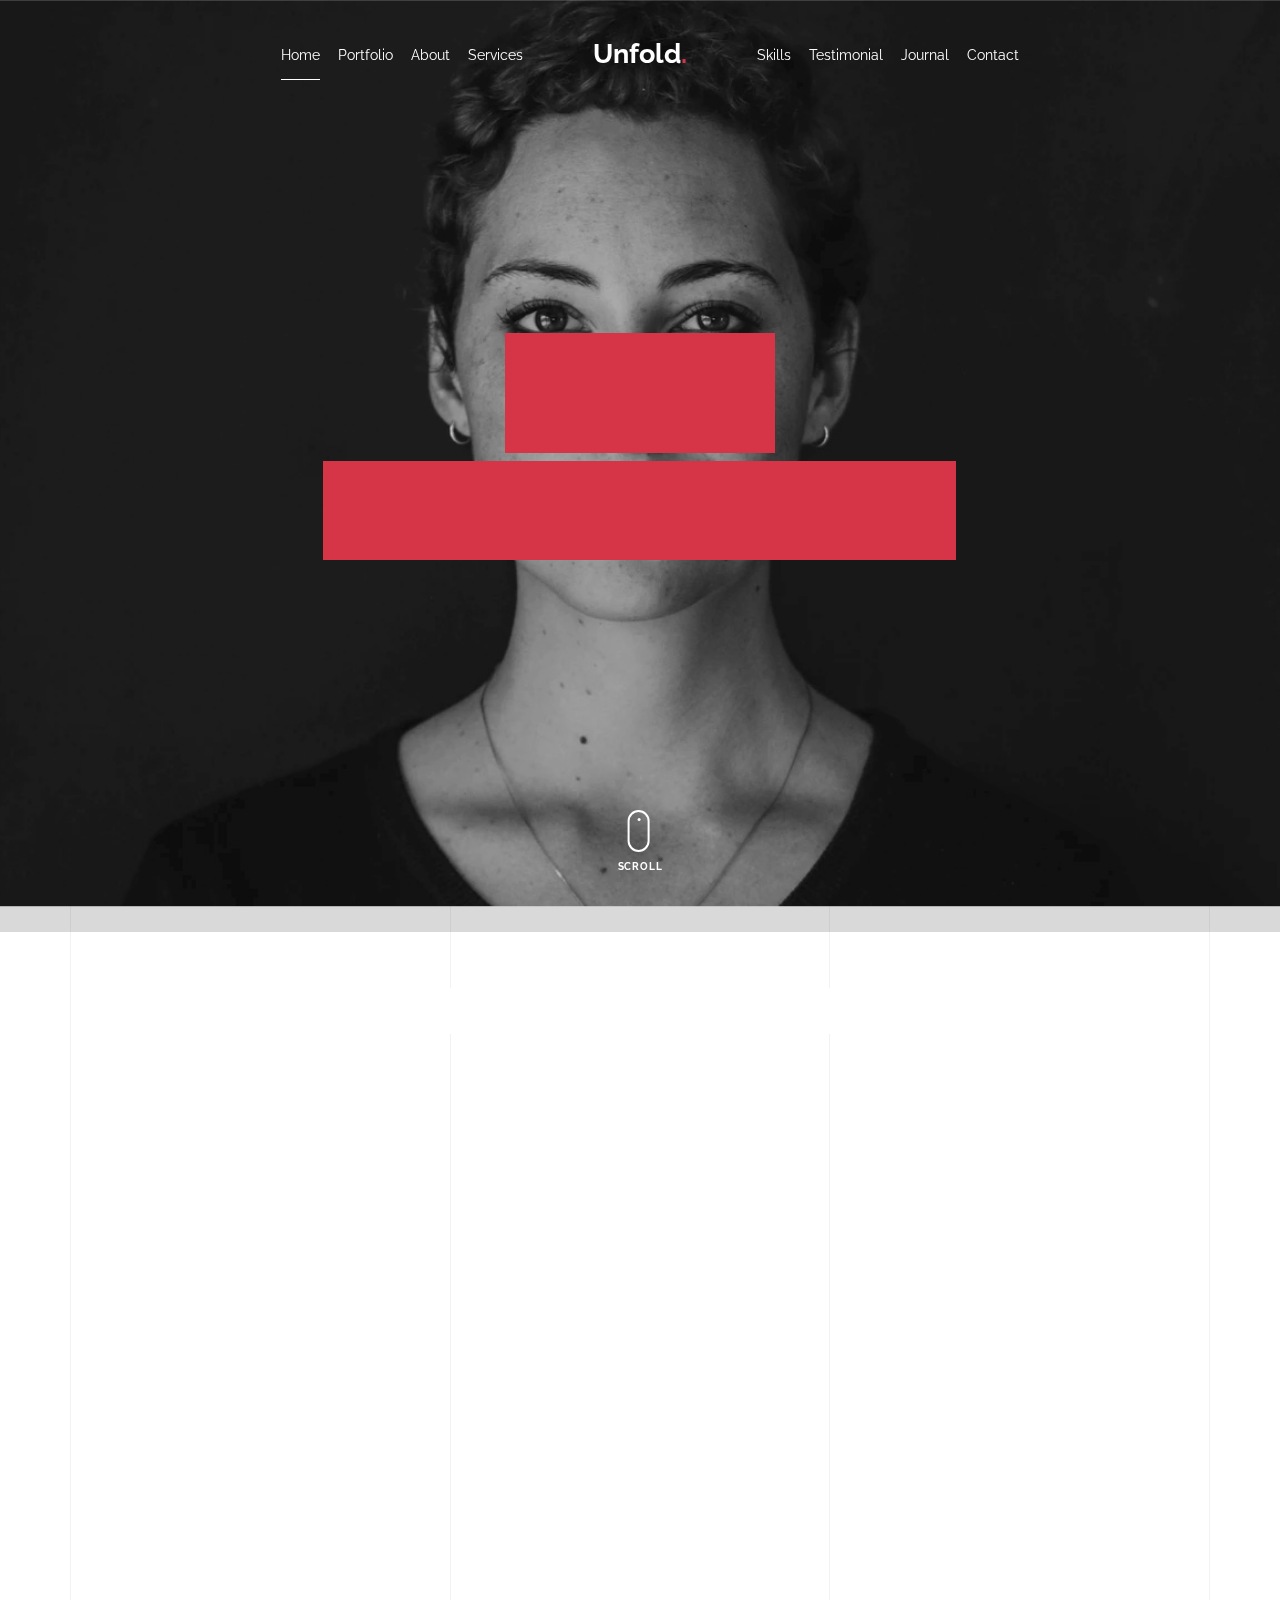
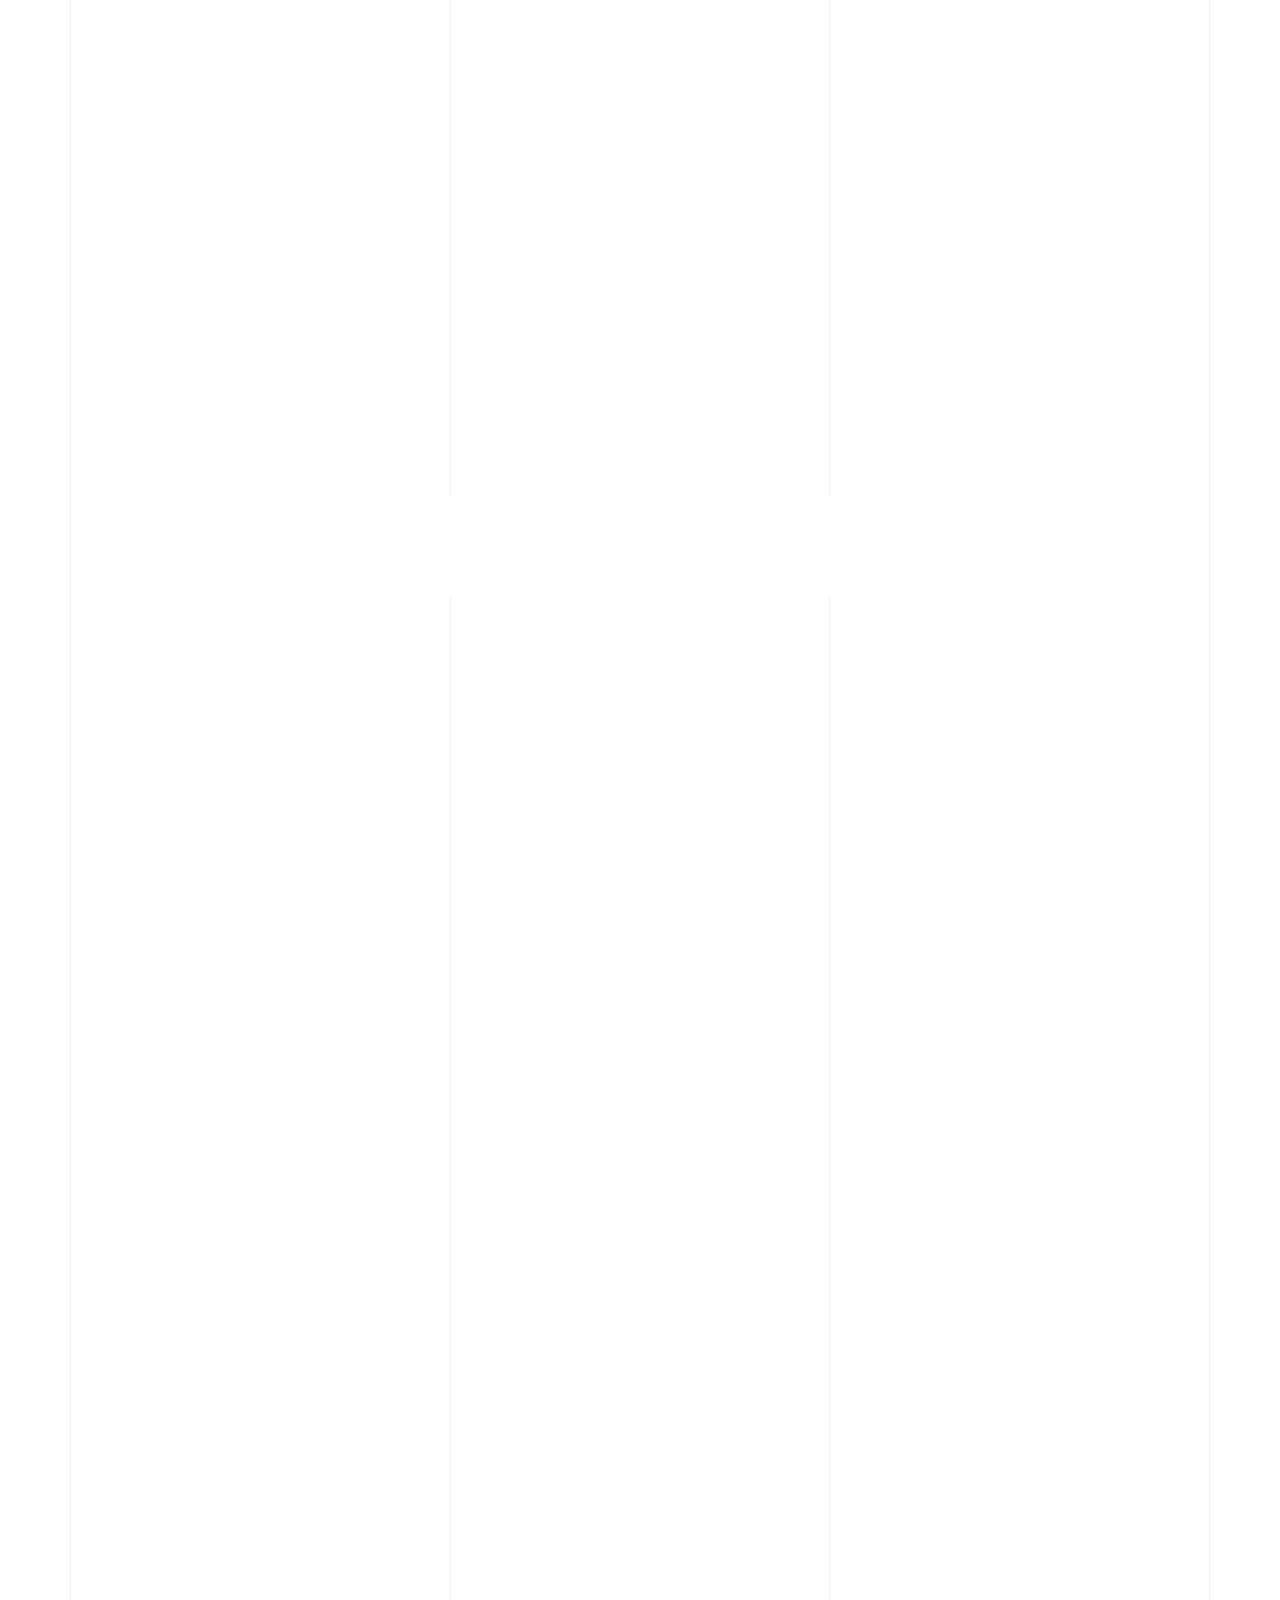
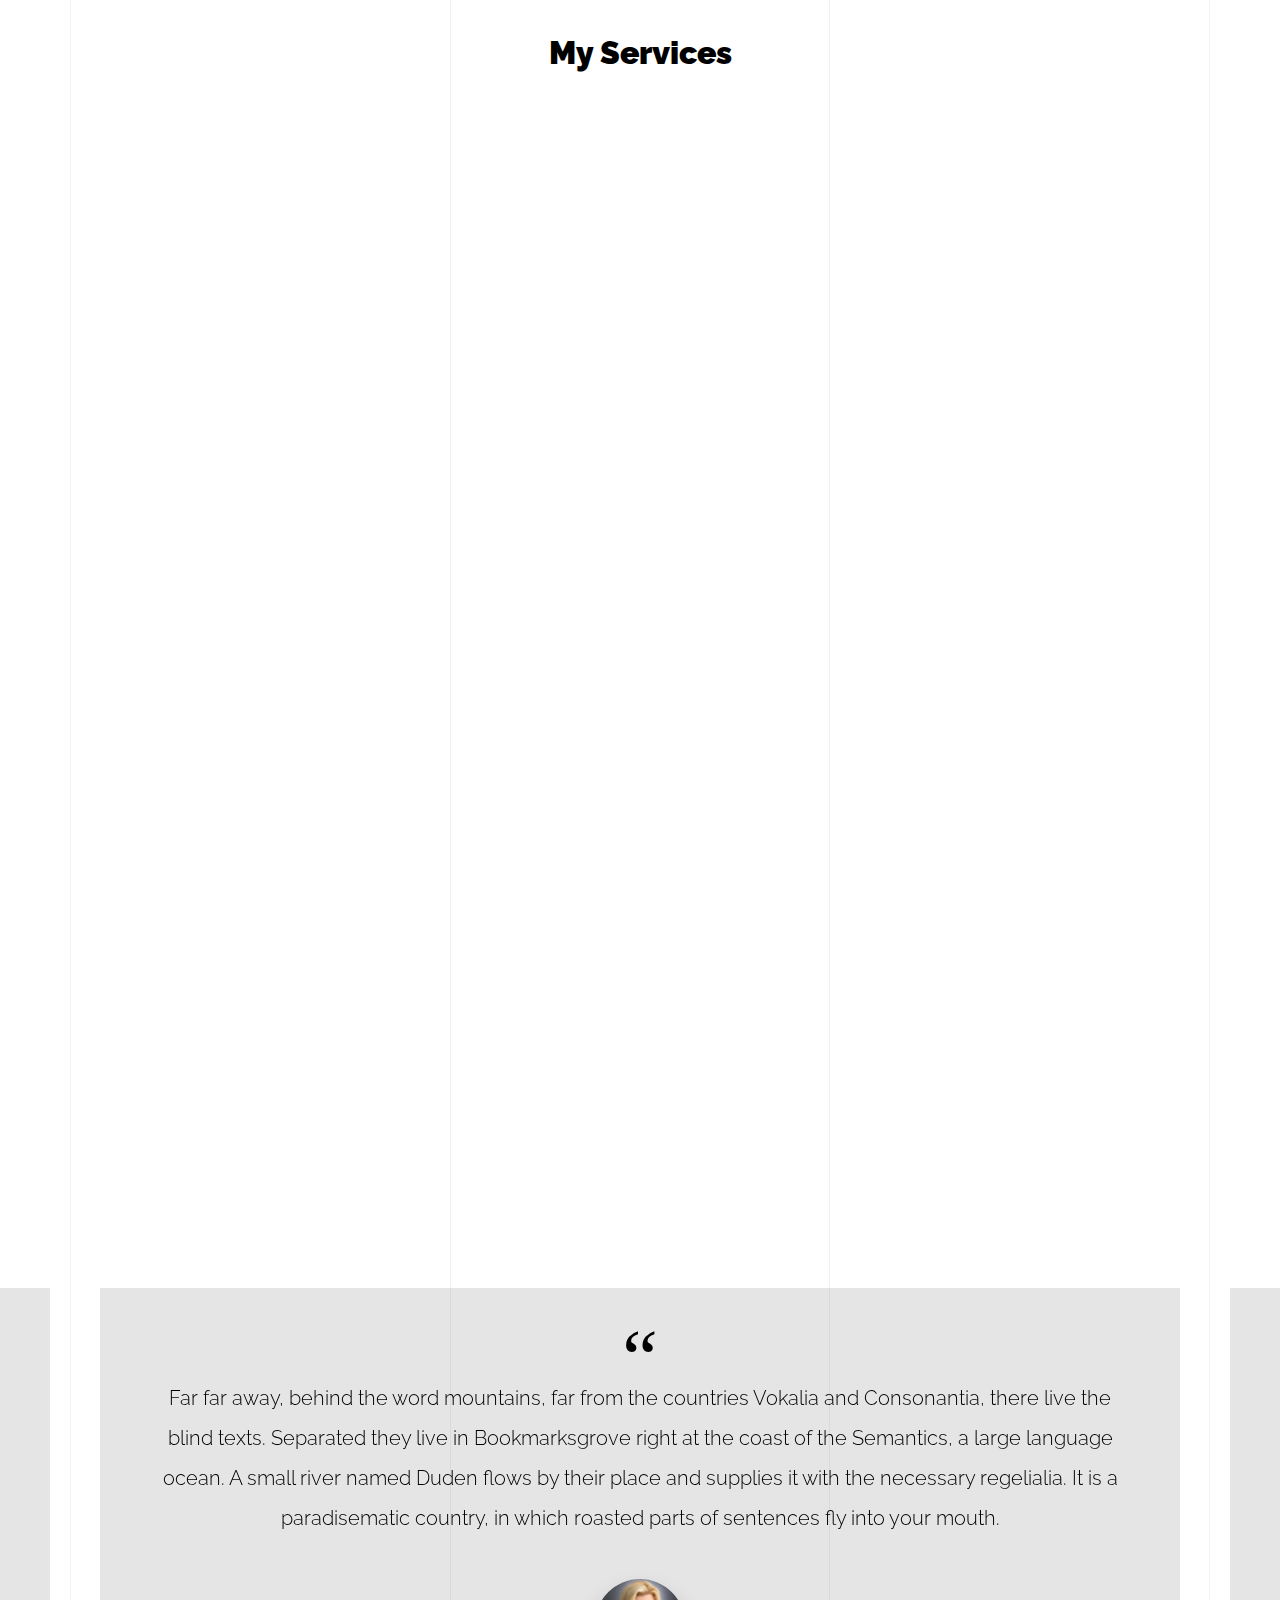
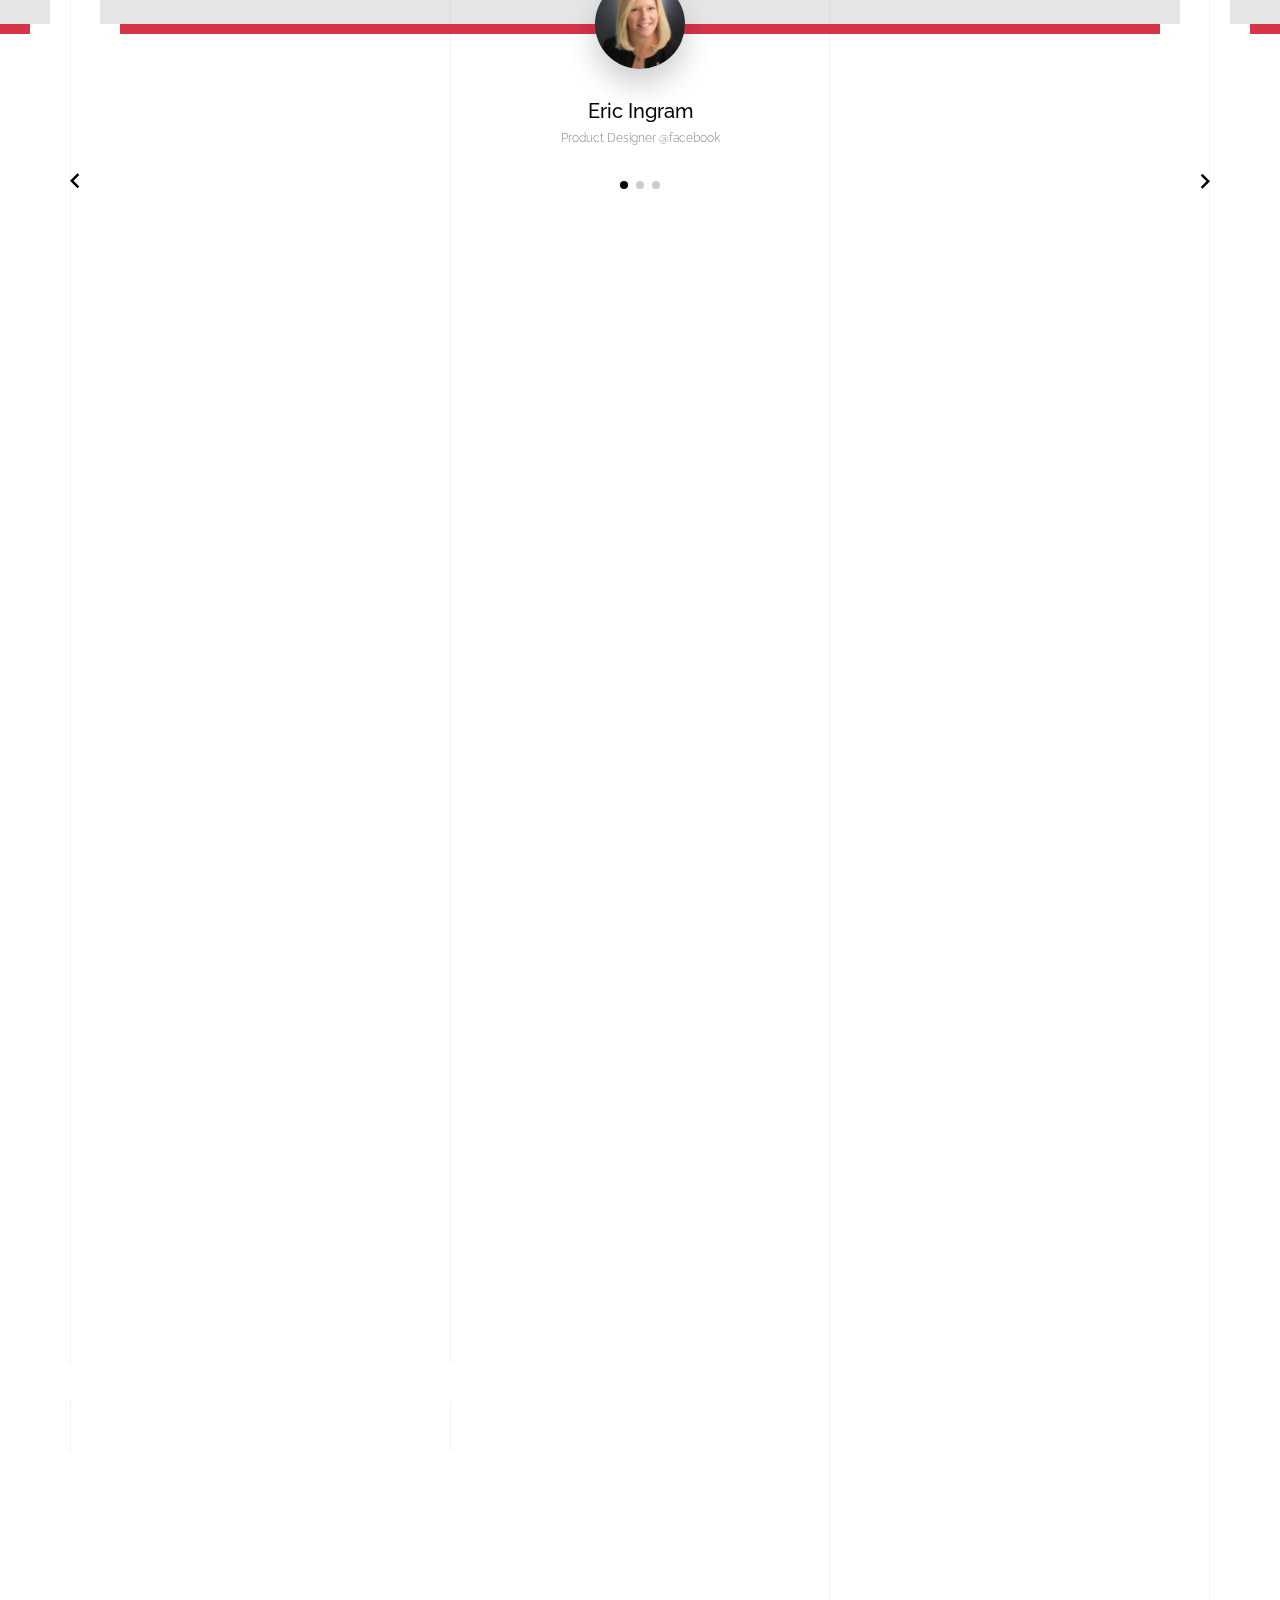
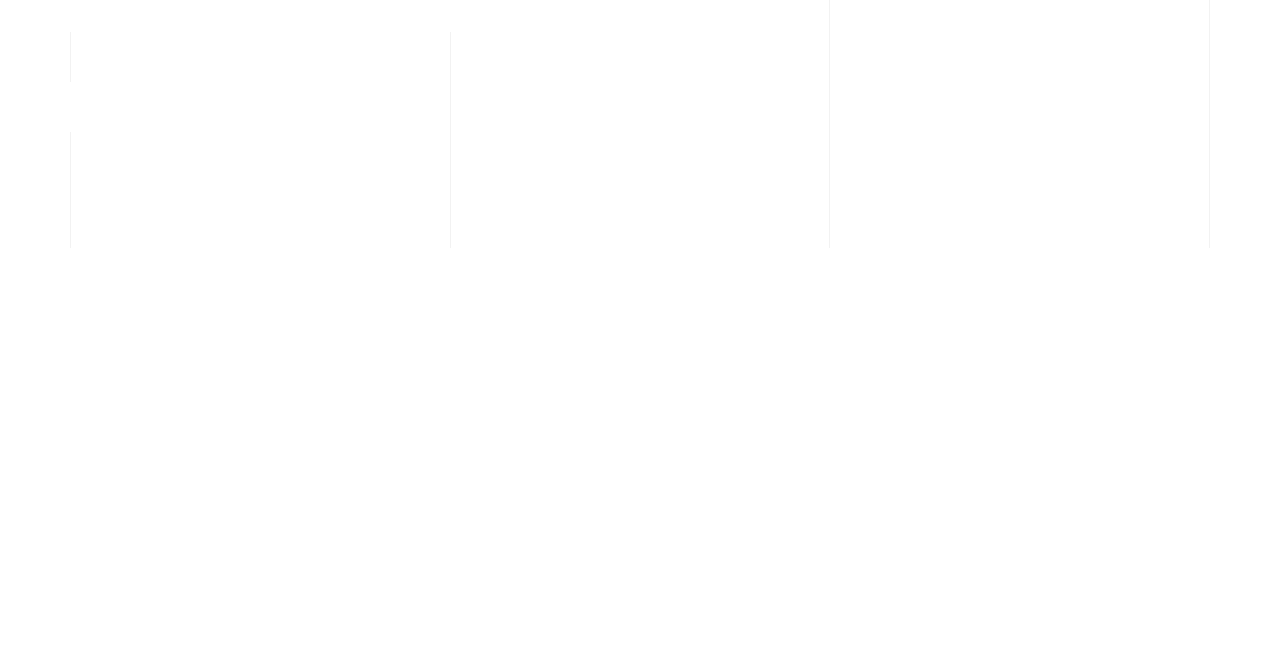
<file: light/index.html>
<!doctype html>
<html lang="en">
  <head>
    <title>Unfold &mdash; A onepage portfolio HTML template by Unslate.co</title>
    <meta charset="utf-8">
    <meta name="viewport" content="width=device-width, initial-scale=1, shrink-to-fit=no">
    
    <meta name="description" content="A onepage portfolio HTML template by Unslate.co">
    <meta name="keywords" content="html, css, javascript, jquery">
    <meta name="author" content="Unslate.co">

    <link rel="stylesheet" href="css/vendor/icomoon/style.css">
    <link rel="stylesheet" href="css/vendor/owl.carousel.min.css">
    <link rel="stylesheet" href="css/vendor/aos.css">
    <link rel="stylesheet" href="css/vendor/animate.min.css">
    <link rel="stylesheet" href="css/vendor/bootstrap.min.css">
    <link rel="stylesheet" href="css/vendor/jquery.fancybox.min.css">
    

    <!-- Theme Style -->
    <link rel="stylesheet" href="css/style.css">

  </head>
  <body data-spy="scroll" data-target=".site-nav-target" data-offset="200">

    <nav class="unslate_co--site-mobile-menu">
      <div class="close-wrap d-flex">
        <a href="#" class="d-flex ml-auto js-menu-toggle">
          <span class="close-label">Close</span>
          <div class="close-times">
            <span class="bar1"></span>
            <span class="bar2"></span>
          </div>
        </a>
      </div>
      <div class="site-mobile-inner"></div>
    </nav>


    <div class="unslate_co--site-wrap">

      <div class="unslate_co--site-inner">

        <div class="lines-wrap">
          <div class="lines-inner">
            <div class="lines"></div>
          </div>
        </div>
        <!-- END lines -->
      
      <nav class="unslate_co--site-nav site-nav-target">

        <div class="container">
        
          <div class="row align-items-center justify-content-between text-left">
            <div class="col-md-5 text-right">
              <ul class="site-nav-ul js-clone-nav text-left d-none d-lg-inline-block">
                <li class="has-children">
                  <a href="#home-section" class="nav-link">Home</a>
                  <ul class="dropdown">
                    <li>
                      <a href="index.html">Hero Image BG</a>
                    </li>
                    <li>
                      <a href="index-video.html">Video BG</a>
                    </li>
                    <li>
                      <a href="index-hero-slider.html">Hero Slider</a>
                    </li>
                    <li>
                      <a href="index-sidebar-menu.html">Sidebar Menu</a>
                    </li>
                    <li>
                      <a href="index-right-menu.html">Right Menu</a>
                    </li>
                  </ul>
                </li>
                <li><a href="#portfolio-section" class="nav-link">Portfolio</a></li>
                <li><a href="#about-section" class="nav-link">About</a></li>
                <li><a href="#services-section" class="nav-link">Services</a></li>
              </ul>
            </div>
            <div class="site-logo pos-absolute">
              <a href="index.html" class="unslate_co--site-logo">Unfold<span>.</span></a>
            </div>
            <div class="col-md-5 text-right text-lg-left">
              <ul class="site-nav-ul js-clone-nav text-left d-none d-lg-inline-block">
                <li><a href="#skills-section" class="nav-link">Skills</a></li>
                <li><a href="#testimonial-section" class="nav-link">Testimonial</a></li>
                <li><a href="#journal-section" class="nav-link">Journal</a></li>
                <li><a href="#contact-section" class="nav-link">Contact</a></li>
              </ul>

              <ul class="site-nav-ul-none-onepage text-right d-inline-block d-lg-none">
                <li><a href="#" class="js-menu-toggle">Menu</a></li>
              </ul>

            </div>
          </div>
        </div>

      </nav>
      <!-- END nav -->

      <div class="cover-v1 jarallax overlay" style="background-image: url('images/cover_bg_1.jpg');" id="home-section">
        <div class="container">
          <div class="row align-items-center">
              
            <div class="col-md-7 mx-auto text-center">
              <h1 class="heading gsap-reveal-hero text-white">Unfold</h1>
              <h2 class="subheading gsap-reveal-hero text-white">I’m Eric Woodman A Product Designer Based In San Francisco</h2>
            </div>

          </div>
        </div>


        <!-- dov -->
        <a href="#portfolio-section" class="mouse-wrap smoothscroll">
          <span class="mouse">
            <span class="scroll"></span>
          </span>
          <span class="mouse-label">Scroll</span>
        </a>

      </div>
      <!-- END .cover-v1 -->



      <div class="unslate_co--section" id="portfolio-section">
        <div class="container">
          
          
          <div class="relative"><div class="loader-portfolio-wrap"><div class="loader-portfolio dark"></div></div> </div>
          <div id="portfolio-single-holder"></div>

          <div class="portfolio-wrapper">

            <div class="d-flex align-items-center mb-4 gsap-reveal gsap-reveal-filter">
              <h2 class="mr-auto heading-h2">Portfolio</h2>
              
              <a href="#" class="text-black js-filter d-inline-block d-lg-none">Filter</a>
              
              <div class="filter-wrap">
                <div class="filter ml-auto" id="filters">
                  <a href="#" class="active" data-filter="*">All</a>
                  <a href="#" data-filter=".web">Web</a>
                  <a href="#" data-filter=".branding">Branding</a>
                  <a href="#" data-filter=".illustration">Illustration</a>
                  <a href="#" data-filter=".packaging">Packaging</a>
                </div>
              </div>

            </div>


            
            <div id="posts" class="row gutter-isotope-item">
              <div class="item web branding col-sm-6 col-md-6 col-lg-4 isotope-mb-2">
                <a href="portfolio-single-1.html" class="portfolio-item ajax-load-page isotope-item gsap-reveal-img" data-id="1">
                    <div class="overlay">
                      <span class="wrap-icon icon-link2"></span>
                      <div class="portfolio-item-content">
                        <h3>Shoe Rebranding</h3>
                        <p>web, branding</p>
                      </div>
                    </div>
                    <img src="images/work_1_md.jpg" class="lazyload  img-fluid" alt="Images" />
                  </a>
              </div>
              <div class="item branding packaging illustration col-sm-6 col-md-6 col-lg-4 isotope-mb-2 ">
                <a href="portfolio-single-3.html" class="portfolio-item ajax-load-page item-portrait isotope-item gsap-reveal-img" data-id="3">
                    <div class="overlay">
                      <span class="wrap-icon icon-link2"></span>
                      <div class="portfolio-item-content">
                        <h3>Reworking</h3>
                        <p>branding, packaging, illustration</p>
                      </div>
                    </div>
                    <img src="images/work_2_md.jpg" class="lazyload  img-fluid" alt="Images" />
                  </a>
              </div>

              <div class="item branding packaging col-sm-6 col-md-6 col-lg-4 isotope-mb-2">
                <a href="portfolio-single-4.html" class="portfolio-item isotope-item ajax-load-page gsap-reveal-img" data-id="4">
                    <div class="overlay">
                      <span class="wrap-icon icon-link2"></span>
                      <div class="portfolio-item-content">
                        <h3>Modern Building</h3>
                        <p>branding, packaging</p>
                      </div>
                    </div>
                    <img src="images/work_3_md.jpg" class="lazyload  img-fluid" alt="Images" />
                  </a>
              </div>

              <div class="item web packaging col-sm-6 col-md-6 col-lg-4 isotope-mb-2">

                <a href="images/work_4_full.jpg" class="portfolio-item isotope-item gsap-reveal-img" data-fancybox="gallery" data-caption="Watch">
                    <div class="overlay">
                      <span class="wrap-icon icon-photo2"></span>
                      <div class="portfolio-item-content">
                        <h3>Watch</h3>
                        <p>web, packaging</p>
                      </div>
                    </div>
                    <img src="images/work_4_full.jpg" class="lazyload  img-fluid" alt="Images" />
                  </a>

              </div>

              <div class="item illustration packaging col-sm-6 col-md-6 col-lg-4 isotope-mb-2">
                <a href="images/work_5_md.jpg" class="portfolio-item isotope-item gsap-reveal-img" data-fancybox="gallery" data-caption="Shoe Rebranding">
                    <div class="overlay">
                      <span class="wrap-icon icon-photo2"></span>
                      <div class="portfolio-item-content">
                        <h3>Shoe Rebranding</h3>
                        <p>illustration, packaging</p>
                      </div>
                    </div>
                    <img src="images/work_5_md.jpg" class="lazyload  img-fluid" alt="Images" />
                  </a>
              </div>

              <div class="item web branding col-sm-6 col-md-6 col-lg-4 isotope-mb-2">
                <a href="portfolio-single-2.html" class="portfolio-item ajax-load-page item-portrait isotope-item gsap-reveal-img" data-id="2">
                    <div class="overlay">
                      <span class="wrap-icon icon-link2"></span>
                      <div class="portfolio-item-content">
                        <h3>Reshape</h3>
                        <p>web, branding</p>
                      </div>
                    </div>
                    <img src="images/work_6_md.jpg" class="lazyload  img-fluid" alt="Images" />
                  </a>
              </div>

              <div class="item branding packaging col-sm-6 col-md-6 col-lg-4 isotope-mb-2">
                <a href="images/work_7_a_md.jpg" class="portfolio-item item-portrait isotope-item gsap-reveal-img" data-fancybox="gallery" data-caption="Modern Building">
                    <div class="overlay">
                      <span class="wrap-icon icon-photo2"></span>
                      <div class="portfolio-item-content">
                        <h3>Modern Building</h3>
                        <p>branding, packaging</p>
                      </div>
                    </div>
                    <img src="images/work_7_a_md.jpg" class="lazyload  img-fluid" alt="Images" />
                  </a>
              </div>

              <div class="item web branding col-sm-6 col-md-6 col-lg-4 isotope-mb-2">
                <a href="https://www.youtube.com/watch?v=mwtbEGNABWU" class="portfolio-item isotope-item gsap-reveal-img" data-fancybox="gallery" data-caption="Showreel 2019">
                    <div class="overlay">
                      <span class="wrap-icon icon-play_circle_filled"></span>
                      <div class="portfolio-item-content">
                        <h3>Showreel 2019</h3>
                        <p>web, branding</p>
                      </div>
                    </div>
                    <img src="images/work_8_md.jpg" class="lazyload  img-fluid" alt="Images" />
                  </a>
              </div>

              <div class="item web illustration col-sm-6 col-md-6 col-lg-4 isotope-mb-2">
                <a href="images/work_9_a_md.jpg" class="portfolio-item isotope-item gsap-reveal-img" data-fancybox="gallery" data-caption="Render Packaging">
                    <div class="overlay">
                      <span class="wrap-icon icon-photo2"></span>
                      <div class="portfolio-item-content">
                        <h3>Render Packaging</h3>
                        <p>web, illustration</p>
                      </div>
                    </div>
                    <img src="images/work_9_a_md.jpg" class="lazyload  img-fluid" alt="Images" />
                  </a>
              </div>

            </div>
            
          </div>


        </div>
      </div>



      <div class="unslate_co--section">
        <div class="container">
          <div class="owl-carousel logo-slider">
            <div class="logo-v1 gsap-reveal">
              <img src="images/logo-google.png" alt="Image" class="img-fluid">
            </div>
            <div class="logo-v1 gsap-reveal">
              <img src="images/logo-puma.png" alt="Image" class="img-fluid">
            </div>
            <div class="logo-v1 gsap-reveal">
              <img src="images/logo-paypal.png" alt="Image" class="img-fluid">
            </div>
            <div class="logo-v1 gsap-reveal">
              <img src="images/logo-adobe.png" alt="Image" class="img-fluid">
            </div>
          </div>
        </div>
      </div>


      <div class="unslate_co--section" id="about-section">
        <div class="container">
          
          <div class="section-heading-wrap text-center mb-5">
            <h2 class="heading-h2 text-center divider"><span class="gsap-reveal">About Me</span></h2>
            <span class="gsap-reveal"><img src="images/divider.png" alt="divider" width="76"></span>
          </div>
          

          <div class="row mt-5 justify-content-between">
            <div class="col-lg-7 mb-5 mb-lg-0" data-aos="fade-up">
              <figure class="dotted-bg gsap-reveal-img">
                <img src="images/about_me_pic.jpg" alt="Image" class="img-fluid">
              </figure>
            </div>
            <div class="col-lg-4 pr-lg-5">
              <h3 class="mb-4 heading-h3"><span class="gsap-reveal">We can make it together</span></h3>
              <p class="lead gsap-reveal">Far far away, behind the word mountains, far from the countries Vokalia and Consonantia, there <a href="#">live the blind</a> texts. </p>
              <p class="mb-4 gsap-reveal">A small river named Duden flows by their place and supplies it with the necessary regelialia. It is a paradisematic country, in which roasted parts of sentences fly into your mouth.</p>
              <p class="gsap-reveal"><a href="#" class="btn btn-outline-pill btn-custom-light">Download my CV</a></p>
            </div>
          </div>
        </div>
      </div>

      <div class="unslate_co--section" id="services-section">
        <div class="container">

          <div class="section-heading-wrap text-center mb-5">
            <h2 class="heading-h2 text-center divider">My Services</h2>
            <img src="images/divider.png" alt="divider" width="76">
          </div>

          <div class="row gutter-v3">
            <div class="col-md-6 col-lg-4 mb-4">
              <div class="feature-v1" data-aos="fade-up" data-aos-delay="0">
                <div class="wrap-icon mb-3">
                  <img src="images/svg/001-options.svg" alt="Image" width="45">
                </div>
                <h3>Digital <br> Strategy</h3>
                <p>A small river named Duden flows by their place and supplies it with the necessary regelialia. </p>
              </div> 
            </div>
            <div class="col-md-6 col-lg-4 mb-4">
              <div class="feature-v1" data-aos="fade-up" data-aos-delay="100">
                <div class="wrap-icon mb-3">
                  <img src="images/svg/002-chat.svg" alt="Icon" width="45">
                </div>
                <h3>Web <br> Design</h3>
                <p>A small river named Duden flows by their place and supplies it with the necessary regelialia. </p>
              </div> 
            </div>
            <div class="col-md-6 col-lg-4 mb-4">
              <div class="feature-v1" data-aos="fade-up" data-aos-delay="200">
                <div class="wrap-icon mb-3">
                  <img src="images/svg/003-contact-book.svg" alt="Image" class="img-fluid" width="45">
                </div>
                <h3>User <br> Experience</h3>
                <p>A small river named Duden flows by their place and supplies it with the necessary regelialia. </p>
              </div> 
            </div>

            <div class="col-md-6 col-lg-4 mb-4">
              <div class="feature-v1" data-aos="fade-up" data-aos-delay="0">
                <div class="wrap-icon mb-3">
                  <img src="images/svg/004-percentage.svg" alt="Image" width="45">
                </div>
                <h3>Web <br> Development</h3>
                <p>A small river named Duden flows by their place and supplies it with the necessary regelialia. </p>
              </div> 
            </div>
            <div class="col-md-6 col-lg-4 mb-4">
              <div class="feature-v1" data-aos="fade-up" data-aos-delay="100">
                <div class="wrap-icon mb-3">
                  <img src="images/svg/006-goal.svg" alt="Image" width="45">
                </div>
                <h3>WordPress <br> Solutions</h3>
                <p>A small river named Duden flows by their place and supplies it with the necessary regelialia. </p>
              </div> 
            </div>
            <div class="col-md-6 col-lg-4 mb-4">
              <div class="feature-v1" data-aos="fade-up" data-aos-delay="200">
                <div class="wrap-icon mb-3">
                  <img src="images/svg/005-line-chart.svg" alt="Image" width="45">
                </div>
                <h3>Mobile <br> Applications</h3>
                <p>A small river named Duden flows by their place and supplies it with the necessary regelialia. </p>
              </div> 
            </div>

          </div>

        </div>
      </div>

      <div class="unslate_co--section section-counter" id="skills-section">
        <div class="container">
          <div class="section-heading-wrap text-center mb-5">
            <h2 class="heading-h2 text-center divider"><span class="gsap-reveal">My Skills</span></h2>
            <span class="gsap-reveal"><img src="images/divider.png" alt="divider" width="76"></span>
          </div>


          <div class="row pt-5">
            <div class="col-6 col-sm-6 mb-5 mb-lg-0 col-md-6 col-lg-3" data-aos="fade-up" data-aos-delay="0">
              <div class="counter-v1 text-center">
                <span class="number-wrap">
                  <span class="number number-counter" data-number="90">0</span>
                  <span class="append-text">%</span>
                </span>
                <span class="counter-label">WordPress</span>
              </div>
            </div>
            <div class="col-6 col-sm-6 mb-5 mb-lg-0 col-md-6 col-lg-3" data-aos="fade-up" data-aos-delay="100">
              <div class="counter-v1 text-center">
                <span class="number-wrap">
                  <span class="number number-counter" data-number="99">0</span>
                  <span class="append-text">%</span>
                </span>
                <span class="counter-label">HTML/CSS</span>
              </div>
            </div>
            <div class="col-6 col-sm-6 mb-5 mb-lg-0 col-md-6 col-lg-3" data-aos="fade-up" data-aos-delay="200">
              <div class="counter-v1 text-center">
                <span class="number-wrap">
                  <span class="number number-counter" data-number="95">0</span>
                  <span class="append-text">%</span>
                </span>
                <span class="counter-label">jQuery</span>
              </div>
            </div>
            <div class="col-6 col-sm-6 mb-5 mb-lg-0 col-md-6 col-lg-3" data-aos="fade-up" data-aos-delay="300">
              <div class="counter-v1 text-center">
                <span class="number-wrap">
                  <span class="number number-counter" data-number="100">0</span>
                  <span class="append-text">%</span>
                </span>
                <span class="counter-label">Design</span>
              </div>
            </div>
          </div>
        </div>
      </div>
      <!-- END .counter -->

      <div class="unslate_co--section" id="testimonial-section">
        <div class="container">
          <div class="section-heading-wrap text-center mb-5">
            <h2 class="heading-h2 text-center divider"><span class="gsap-reveal">My Happy Clients</span></h2>
            <span class="gsap-reveal"><img src="images/divider.png" alt="divider" width="76"></span>
          </div>
        </div>

        <div class="owl-carousel testimonial-slider">
          <div>
            <div class="testimonial-v1">
              <div class="testimonial-inner-bg">
                <span class="quote">&ldquo;</span>
                <blockquote>
                  Far far away, behind the word mountains, far from the countries Vokalia and Consonantia, there live the blind texts. Separated they live in Bookmarksgrove right at the coast of the Semantics, a large language ocean. A small river named Duden flows by their place and supplies it with the necessary regelialia. It is a paradisematic country, in which roasted parts of sentences fly into your mouth.
                </blockquote>
              </div>
              
              <div class="testimonial-author-info">
                <img src="images/person_man_1.jpg" alt="Image">
                <h3>Eric Ingram</h3>
                <span class="d-block position">Product Designer @facebook</span>
              </div>

            </div>
          </div>
          <div>
            <div class="testimonial-v1">
              <div class="testimonial-inner-bg">
                <span class="quote">&ldquo;</span>
                <blockquote>
                  Far far away, behind the word mountains, far from the countries Vokalia and Consonantia, there live the blind texts. Separated they live in Bookmarksgrove right at the coast of the Semantics, a large language ocean. A small river named Duden flows by their place and supplies it with the necessary regelialia. It is a paradisematic country, in which roasted parts of sentences fly into your mouth.
                </blockquote>
              </div>
              
              <div class="testimonial-author-info">
                <img src="images/person_man_2.jpg" alt="Image">
                <h3>Ryan Mullins</h3>
                <span class="d-block position">Product Designer @Shopify</span>
              </div>

            </div>
          </div>
          <div>
            <div class="testimonial-v1">
              <div class="testimonial-inner-bg">
                <span class="quote">&ldquo;</span>
                <blockquote>
                  Far far away, behind the word mountains, far from the countries Vokalia and Consonantia, there live the blind texts. Separated they live in Bookmarksgrove right at the coast of the Semantics, a large language ocean. A small river named Duden flows by their place and supplies it with the necessary regelialia. It is a paradisematic country, in which roasted parts of sentences fly into your mouth.
                </blockquote>
              </div>
              
              <div class="testimonial-author-info">
                <img src="images/person_woman_1.jpg" alt="Image">
                <h3>Erica Miller</h3>
                <span class="d-block position">Product Designer @Twitter</span>
              </div>

            </div>
          </div>
        </div>

      </div>
      <!-- END testimonial -->

      <div class="unslate_co--section" id="journal-section">
        <div class="container">
          <div class="section-heading-wrap text-center mb-5">
            <h2 class="heading-h2 text-center divider"><span class="gsap-reveal">My Journal</span></h2>
            <span class="gsap-reveal"><img src="images/divider.png" alt="divider" width="76"></span>
          </div>

          
          <div class="row gutter-v4 align-items-stretch">
            <div class="col-sm-6 col-md-6 col-lg-8 blog-post-entry" data-aos="fade-up" data-aos-delay="0">

              <a href="blog-single.html" class="grid-item blog-item w-100 h-100">
                <div class="overlay">
                  <div class="portfolio-item-content">
                    <h3>A Mounteering Guide For Beginners</h3>
                    <p class="post-meta">By Joefrey <span class="small">&bullet;</span> 5 mins read</p>
                  </div>
                </div>
                <img src="images/post_1.jpg" class="lazyload" alt="Image" />
              </a>


            </div>
            <div class="col-sm-6 col-md-6 col-lg-4 blog-post-entry" data-aos="fade-up" data-aos-delay="100">
              <a href="blog-single.html" class="grid-item blog-item w-100 h-100">
                <div class="overlay">
                  <div class="portfolio-item-content">
                    <h3>A Mounteering Guide For Beginners</h3>
                    <p class="post-meta">By Joefrey <span class="small">&bullet;</span> 5 mins read</p>
                  </div>
                </div>
                <img src="images/post_2.jpg" class="lazyload" alt="Image" />
              </a>
            </div>


            <div class="col-sm-6 col-md-6 col-lg-4 blog-post-entry" data-aos="fade-up" data-aos-delay="0">

              <a href="blog-single.html" class="grid-item blog-item w-100 h-100">
                <div class="overlay">
                  <div class="portfolio-item-content">
                    <h3>A Mounteering Guide For Beginners</h3>
                    <p class="post-meta">By Joefrey <span class="small">&bullet;</span> 5 mins read</p>
                  </div>
                </div>
                <img src="images/post_3.jpg" class="lazyload" alt="Image" />
              </a>


            </div>
            <div class="col-sm-6 col-md-6 col-lg-4 blog-post-entry" data-aos="fade-up" data-aos-delay="100">
              <a href="blog-single.html" class="grid-item blog-item w-100 h-100">
                <div class="overlay">
                  <div class="portfolio-item-content">
                    <h3>A Mounteering Guide For Beginners</h3>
                    <p class="post-meta">By Joefrey <span class="small">&bullet;</span> 5 mins read</p>
                  </div>
                </div>
                <img src="images/post_4.jpg" class="lazyload" alt="Image" />
              </a>
            </div>

            <div class="col-sm-6 col-md-6 col-lg-4 blog-post-entry" data-aos="fade-up" data-aos-delay="200">
              <a href="blog-single.html" class="grid-item blog-item w-100 h-100">
                <div class="overlay">
                  <div class="portfolio-item-content">
                    <h3>A Mounteering Guide For Beginners</h3>
                    <p class="post-meta">By Joefrey <span class="small">&bullet;</span> 5 mins read</p>
                  </div>
                </div>
                <img src="images/post_5.jpg" class="lazyload" alt="Image" />
              </a>
            </div>


          </div>

        </div>
      </div>
      <!-- END blog posts -->


      <div class="unslate_co--section" id="contact-section">
        <div class="container">
          <div class="section-heading-wrap text-center mb-5">
            <h2 class="heading-h2 text-center divider"><span class="gsap-reveal">Get In Touch</span></h2>
            <span class="gsap-reveal"><img src="images/divider.png" alt="divider" width="76"></span>
          </div>


          <div class="row justify-content-between">
            
            <div class="col-md-6">
              <form method="post" class="form-outline-style-v1" id="contactForm">
                <div class="form-group row mb-0">

                  <div class="col-lg-6 form-group gsap-reveal">
                    <label for="name">Name</label>
                    <input name="name" type="text" class="form-control" id="name">
                  </div>
                  <div class="col-lg-6 form-group gsap-reveal">
                    <label for="email">Email</label>
                    <input name="email" type="email" class="form-control" id="email">
                  </div>
                  <div class="col-lg-12 form-group gsap-reveal">
                    <label for="message">Write your message...</label>
                    <textarea name="message" id="message" cols="30" rows="7" class="form-control"></textarea>
                  </div>
                </div>
                <div class="form-group row gsap-reveal">
                    <div class="col-md-12 d-flex align-items-center">
                      <input type="submit" class="btn btn-outline-pill btn-custom-light mr-3" value="Send Message">
                      <span class="submitting"></span>
                    </div>
                  </div>
              </form>
              <div id="form-message-warning" class="mt-4"></div> 
              <div id="form-message-success">
                Your message was sent, thank you!
              </div>

            </div>

            <div class="col-md-4">
              <div class="contact-info-v1">
                <div class="gsap-reveal d-block">
                  <span class="d-block contact-info-label">Email</span>
                  <a href="#" class="contact-info-val">info@unslate.co</a>
                </div>
                <div class="gsap-reveal d-block">
                  <span class="d-block contact-info-label">Phone</span>
                  <a href="#" class="contact-info-val">+12 345 6789 012</a>
                </div>
                <div class="gsap-reveal d-block">
                  <span class="d-block contact-info-label">Address</span>
                  <address class="contact-info-val">273 South Riverview Rd. <br> New York, NY 10011</address>
                </div>
              </div>
            </div>

          </div>
        </div>
      </div>
      </div> 

      <footer class="unslate_co--footer unslate_co--section">
        <div class="container">
          <div class="row justify-content-center">
            <div class="col-md-7">
              
              <div class="footer-site-logo"><a href="#">Unfold<span>.</span></a></div>

              <ul class="footer-site-social">
                <li><a href="#">Facebook</a></li>
                <li><a href="#">Twitter</a></li>
                <li><a href="#">Instagram</a></li>
                <li><a href="#">Dribbble</a></li>
                <li><a href="#">Behance</a></li>
              </ul>

              <p class="site-copyright">
                <small>&copy; 2020 <a href="#">Unfold  </a>. All Rights Reserved. Design with <span class="icon-heart text-danger"></span> by <a href="#">Unslate.co</a>.</small>
              </p>

            </div>
          </div>
        </div>
      </footer>

      
    </div>

    <!-- Loader -->
    <div id="unslate_co--overlayer"></div>
    <div class="site-loader-wrap">
      <div class="site-loader dark"></div>
    </div>

    <script src="js/scripts-dist.js"></script>
    <script src="js/main.js"></script>

    <!-- Global site tag (gtag.js) - Google Analytics -->
<script async src="https://www.googletagmanager.com/gtag/js?id=UA-157808202-1"></script>
<script>
  window.dataLayer = window.dataLayer || [];
  function gtag(){dataLayer.push(arguments);}
  gtag('js', new Date());

  gtag('config', 'UA-157808202-1');
</script>

  </body>
</html>
</file>
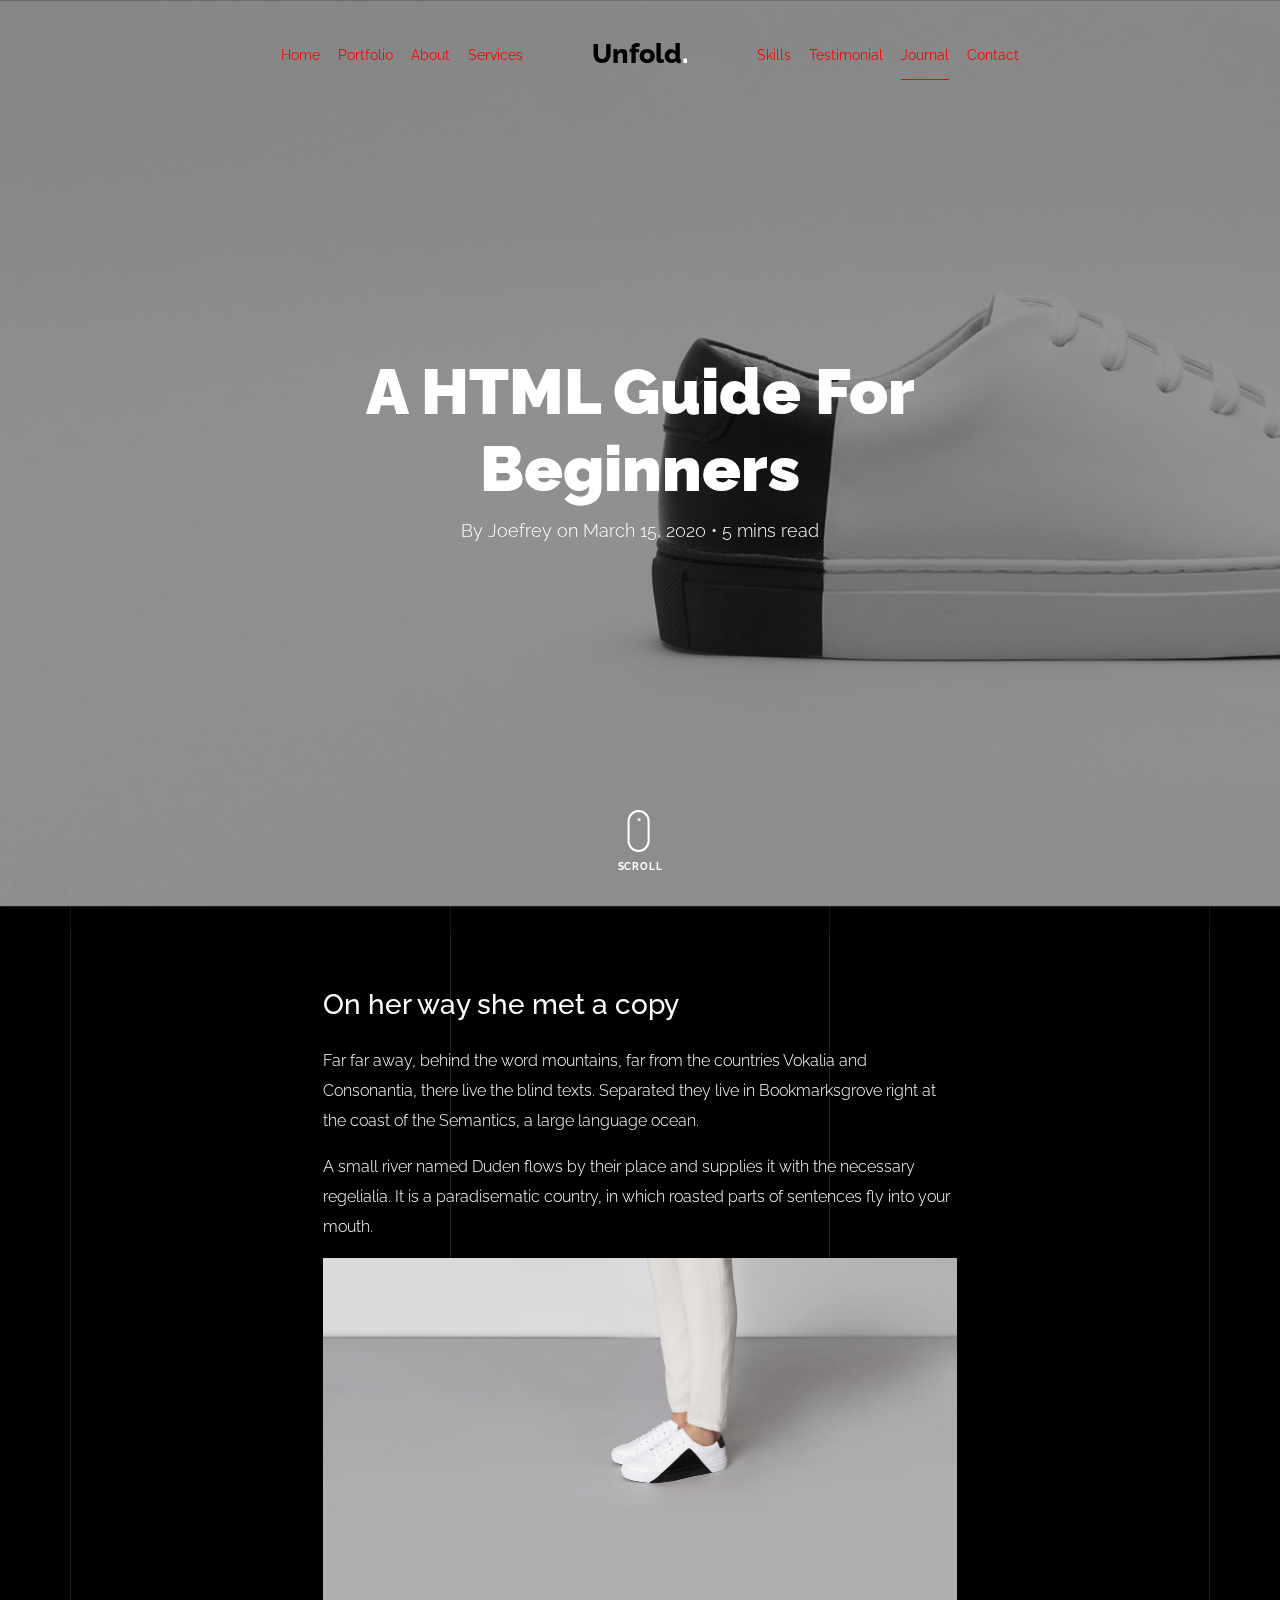
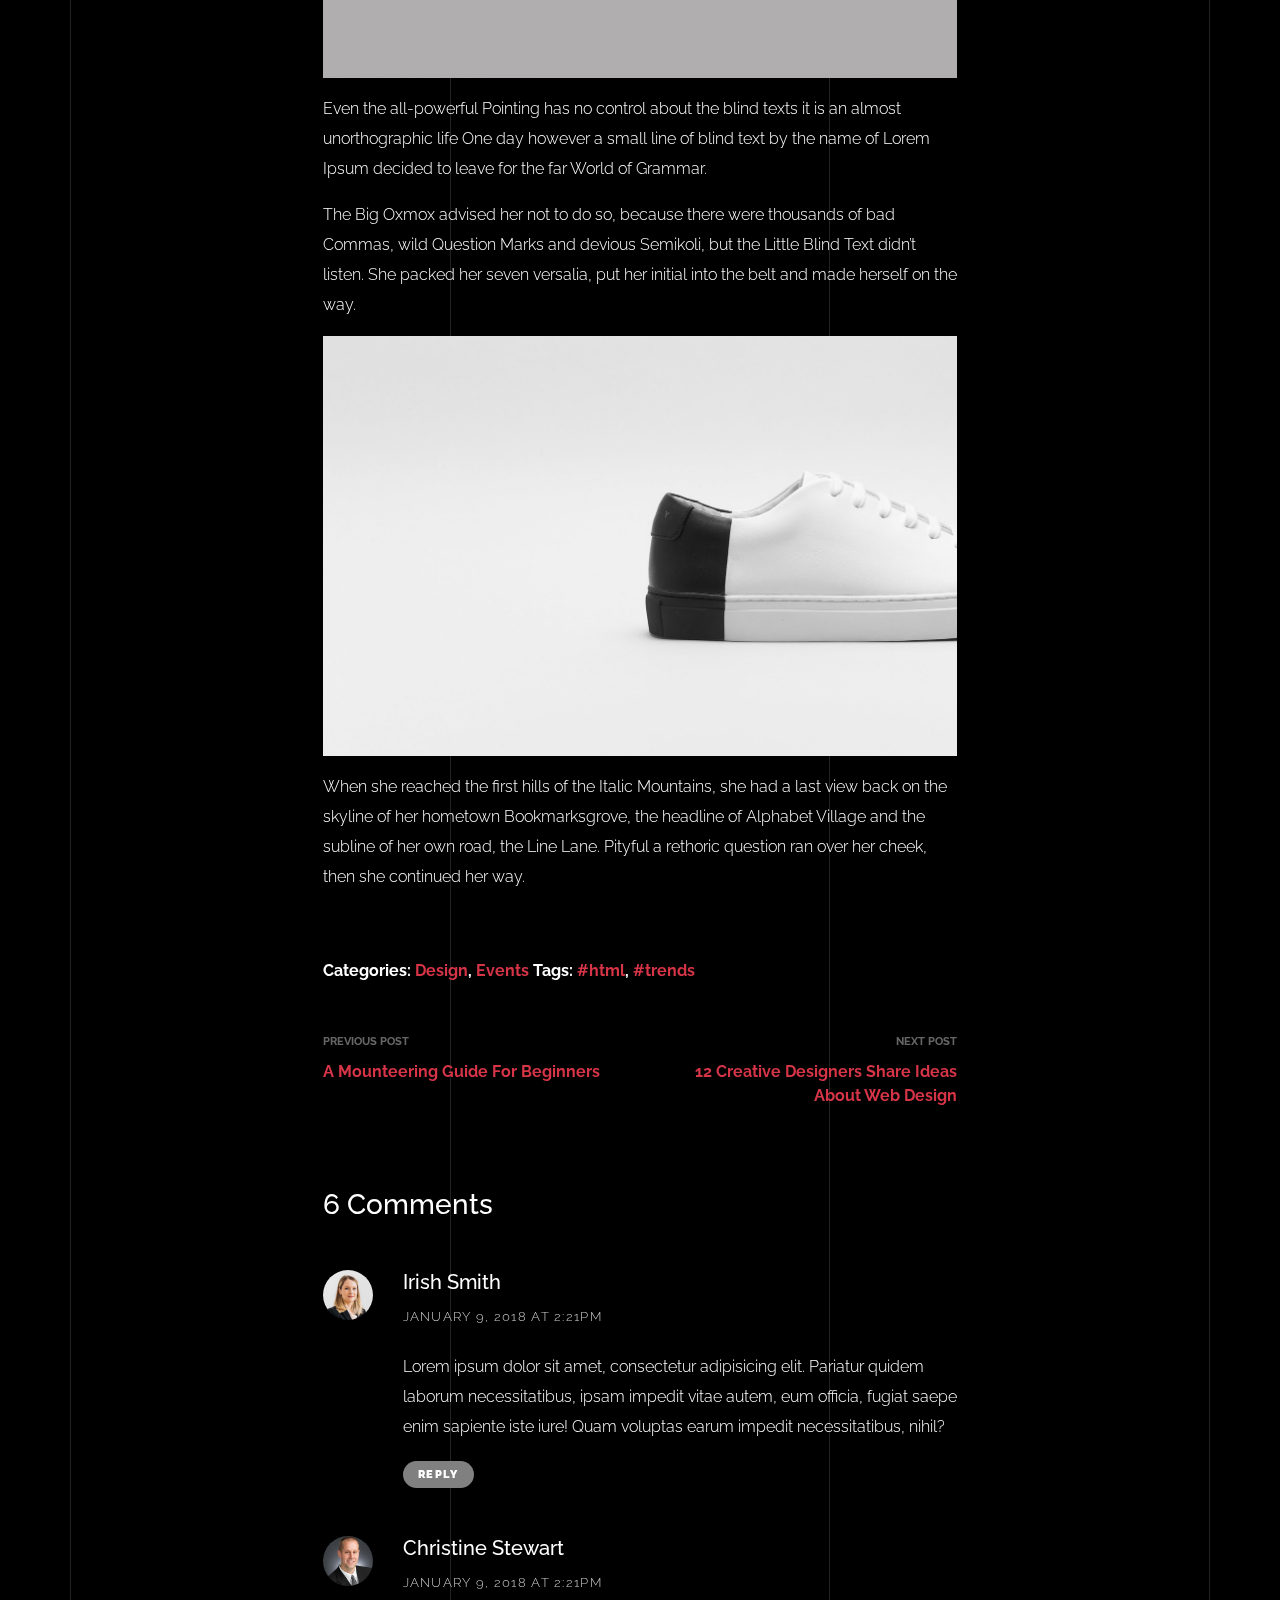
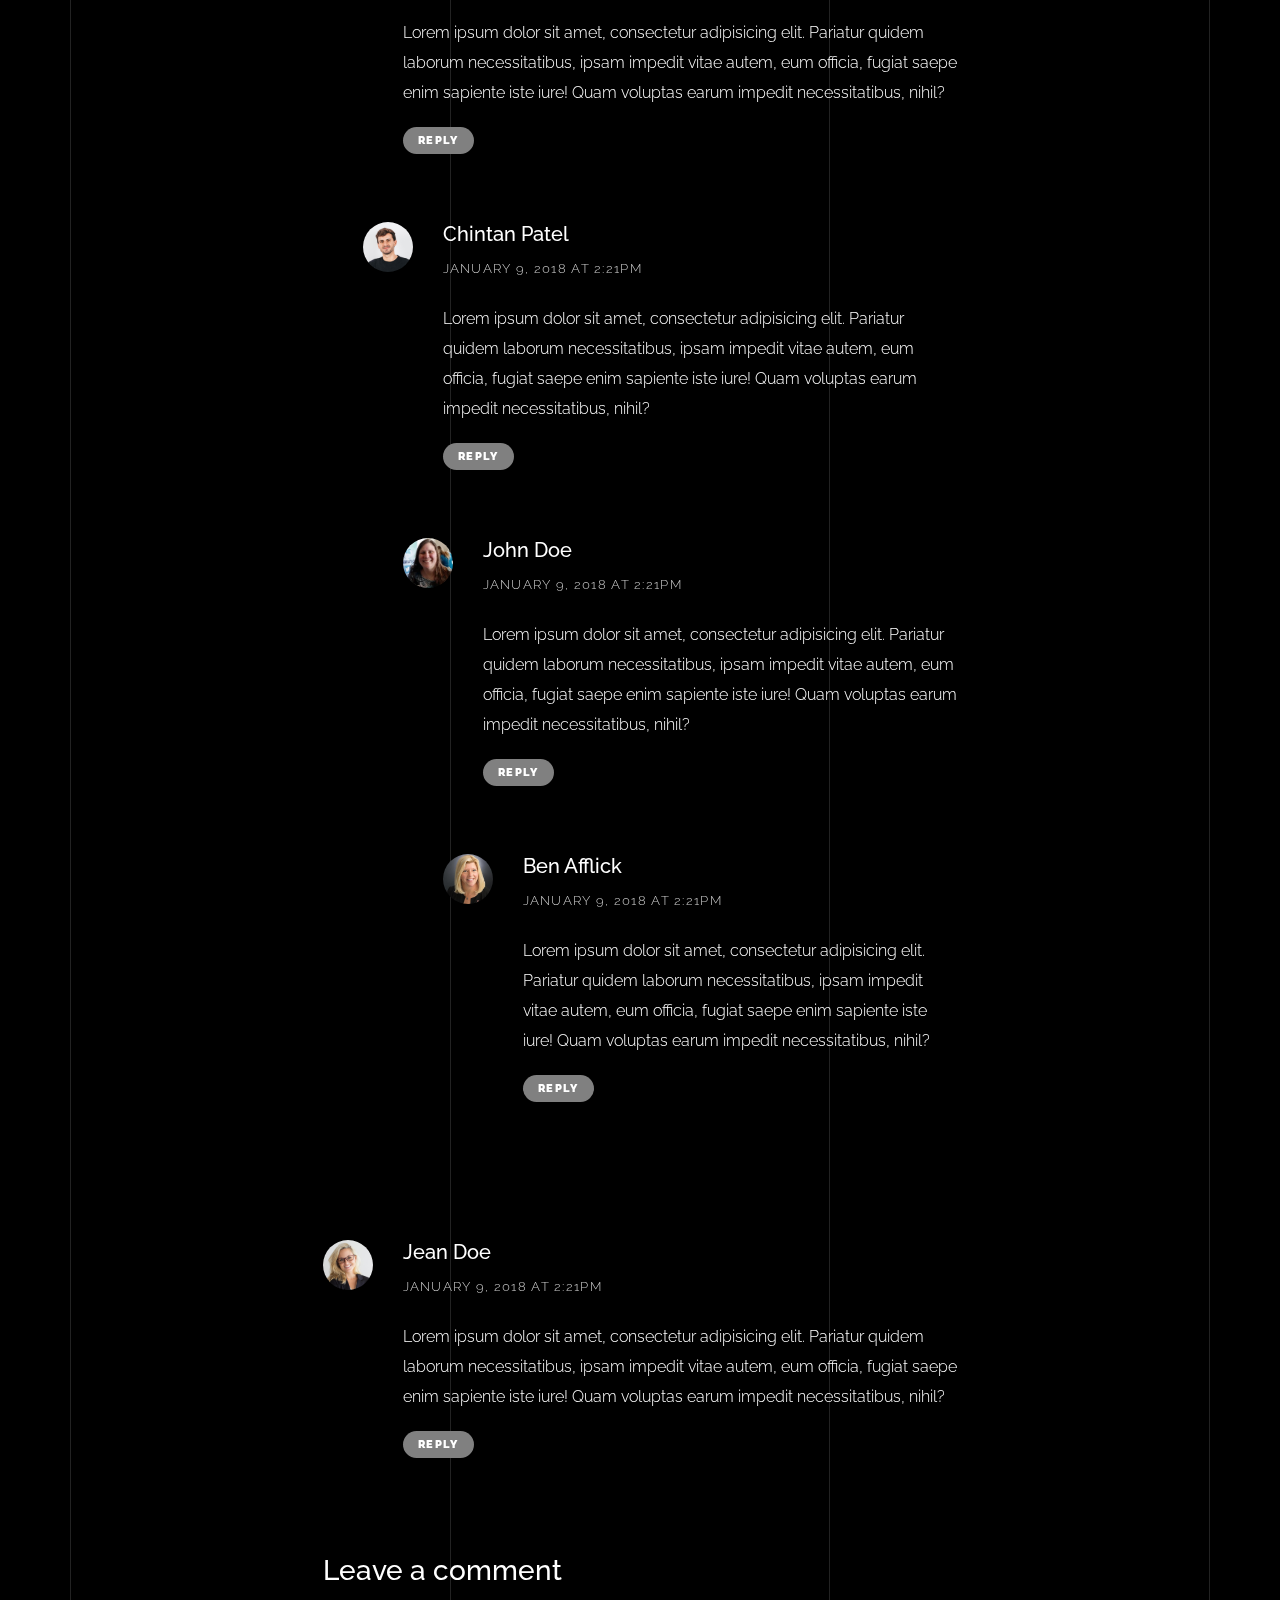
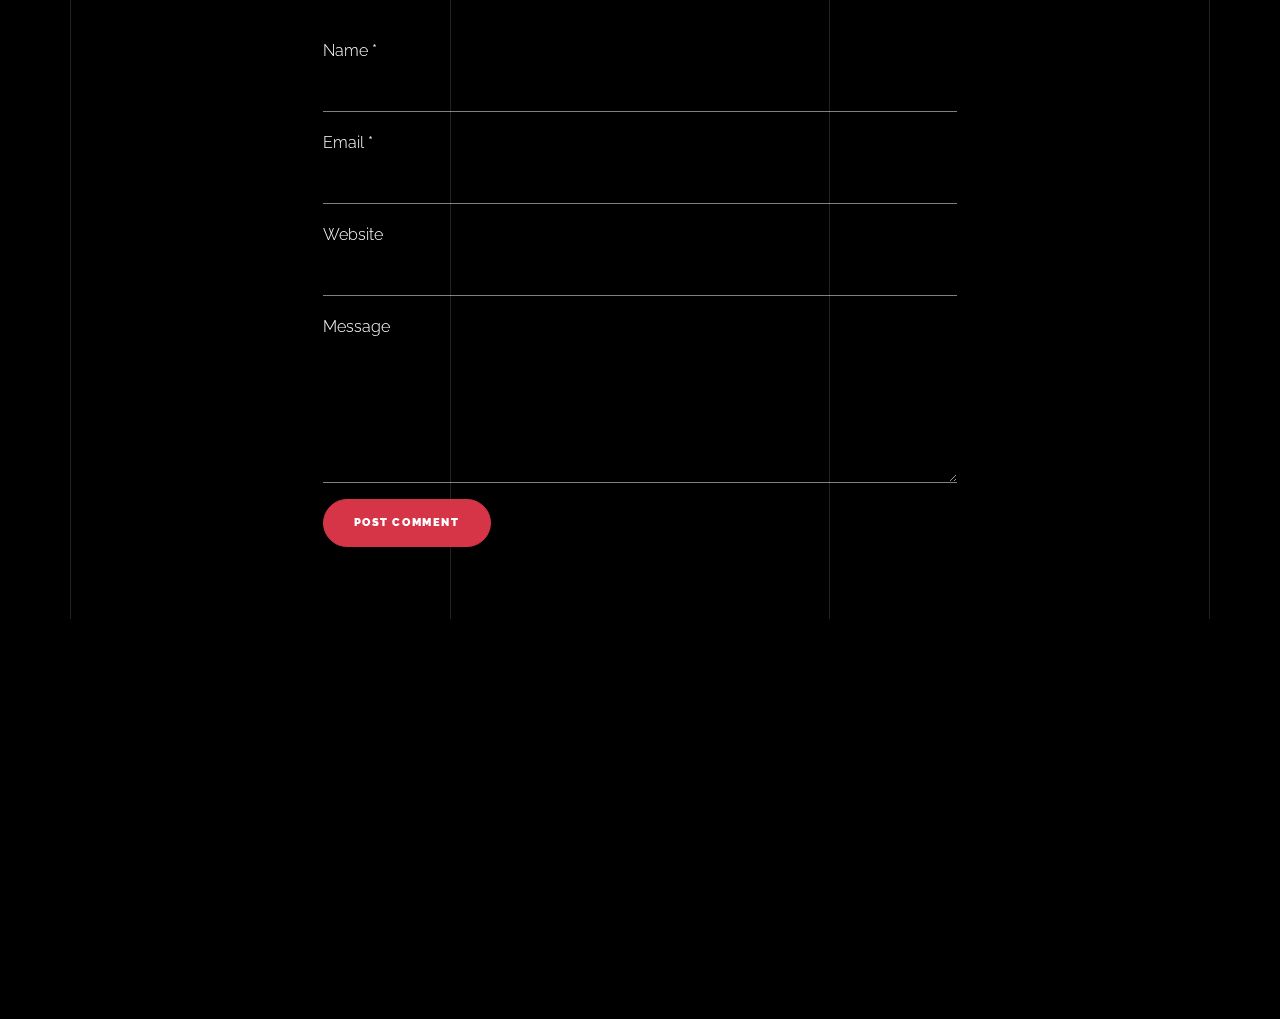
<file: blog-single.html>
<!doctype html>
<html lang="en">
  <head>
    <title>Unfold &mdash; A onepage portfolio HTML template by Colorlib</title>
    <meta charset="utf-8">
    <meta name="viewport" content="width=device-width, initial-scale=1, shrink-to-fit=no">
    
    <meta name="description" content="">
    <meta name="keywords" content="html, css, javascript, jquery">
    <meta name="author" content="">

    <link rel="stylesheet" href="css/vendor/icomoon/style.css">
    <link rel="stylesheet" href="css/vendor/owl.carousel.min.css">
    <link rel="stylesheet" href="css/vendor/aos.css">
    <link rel="stylesheet" href="css/vendor/animate.min.css">
    <link rel="stylesheet" href="css/vendor/bootstrap.min.css">
    <link rel="stylesheet" href="css/vendor/jquery.fancybox.min.css">
    

    <!-- Theme Style -->
    <link rel="stylesheet" href="css/style.css">

  </head>
  <body data-spy="scroll" data-target=".site-nav-target" data-offset="200">

    <nav class="unslate_co--site-mobile-menu">
      <div class="close-wrap d-flex">
        <a href="#" class="d-flex ml-auto js-menu-toggle">
          <span class="close-label">Close</span>
          <div class="close-times">
            <span class="bar1"></span>
            <span class="bar2"></span>
          </div>
        </a>
      </div>
      <div class="site-mobile-inner"></div>
    </nav>


    <div class="unslate_co--site-wrap">

      <div class="unslate_co--site-inner">

        <div class="lines-wrap">
          <div class="lines-inner">
            <div class="lines"></div>
          </div>
        </div>
        <!-- END lines -->
      
      <nav class="unslate_co--site-nav site-nav-target">

        <div class="container">
        
          <div class="row align-items-center justify-content-between text-left">
            <div class="col-md-5 text-right">
              <ul class="site-nav-ul js-clone-nav text-left d-none d-lg-inline-block">
                <li class="has-children">
                  <a href="index.html#home-section" class="nav-link">Home</a>
                  <ul class="dropdown">
                    <li>
                      <a href="index.html">Hero Image BG</a>
                    </li>
                    <li>
                      <a href="index-video.html">Video BG</a>
                    </li>
                    <li>
                      <a href="index-hero-slider.html">Hero Slider</a>
                    </li>
                    <li>
                      <a href="index-sidebar-menu.html">Sidebar Menu</a>
                    </li>
                    <li>
                      <a href="index-right-menu.html">Right Menu</a>
                    </li>
                  </ul>
                </li>
                <li><a href="index.html#portfolio-section" class="nav-link">Portfolio</a></li>
                <li><a href="index.html#about-section" class="nav-link">About</a></li>
                <li><a href="index.html#services-section" class="nav-link">Services</a></li>
              </ul>
            </div>
            <div class="site-logo pos-absolute">
              <a href="index.html" class="unslate_co--site-logo">Unfold<span>.</span></a>
            </div>
            <div class="col-md-5 text-right text-lg-left">
              <ul class="site-nav-ul js-clone-nav text-left d-none d-lg-inline-block">
                <li><a href="index.html#skills-section" class="nav-link">Skills</a></li>
                <li><a href="index.html#testimonial-section" class="nav-link">Testimonial</a></li>
                <li><a href="index.html#journal-section" class="nav-link active">Journal</a></li>
                <li><a href="index.html#contact-section" class="nav-link">Contact</a></li>
              </ul>

              <ul class="site-nav-ul-none-onepage text-right d-inline-block d-lg-none">
                <li><a href="#" class="js-menu-toggle">Menu</a></li>
              </ul>

            </div>
          </div>
        </div>

      </nav>
      <!-- END nav -->

      <div class="cover-v1 jarallax overlay" style="background-image: url('images/work_1_full.jpg');">
        <div class="container">
          <div class="row align-items-center">
              
            <div class="col-md-8 mx-auto text-center">
              <h1 class="blog-heading" data-aos="fade-up" data-aos-delay="0">A HTML Guide For Beginners</h1>
              <div class="post-meta" data-aos="fade-up" data-aos-delay="100">By Joefrey on March 15, 2020 &bullet; 5 mins read</div>
            </div>

          </div>
        </div>


        <!-- dov -->
        <a href="#blog-single-section" class="mouse-wrap smoothscroll">
          <span class="mouse">
            <span class="scroll"></span>
          </span>
          <span class="mouse-label">Scroll</span>
        </a>

      </div>
      <!-- END .cover-v1 -->

      <div class="unslate_co--section" id="blog-single-section">
        <div class="container">
          <div class="row justify-content-center">
            <div class="col-md-7">
              <h3 class="mb-4">On her way she met a copy</h3>
              <p>Far far away, behind the word mountains, far from the countries Vokalia and Consonantia, there live the blind texts. Separated they live in Bookmarksgrove right at the coast of the Semantics, a large language ocean.</p>
              <p>A small river named Duden flows by their place and supplies it with the necessary regelialia. It is a paradisematic country, in which roasted parts of sentences fly into your mouth.</p>
              <p><img src="images/work_1_a_full.jpg" alt="Image" class="img-fluid"></p>
              <p>Even the all-powerful Pointing has no control about the blind texts it is an almost unorthographic life One day however a small line of blind text by the name of Lorem Ipsum decided to leave for the far World of Grammar.</p>
              <p>The Big Oxmox advised her not to do so, because there were thousands of bad Commas, wild Question Marks and devious Semikoli, but the Little Blind Text didn’t listen. She packed her seven versalia, put her initial into the belt and made herself on the way.</p>
              <p><img src="images/work_1_full.jpg" alt="Image" class="img-fluid"></p>
              <p>When she reached the first hills of the Italic Mountains, she had a last view back on the skyline of her hometown Bookmarksgrove, the headline of Alphabet Village and the subline of her own road, the Line Lane. Pityful a rethoric question ran over her cheek, then she continued her way.</p>


              <div class="pt-5 categories_tags ">
                <p>Categories:  <a href="#">Design</a>, <a href="#">Events</a>  Tags: <a href="#">#html</a>, <a href="#">#trends</a></p>
              </div>

              <div class="post-single-navigation d-flex align-items-stretch">
                <a href="#" class="mr-auto w-50 pr-4">
                  <span class="d-block">Previous Post</span>
                  A Mounteering Guide For Beginners
                </a>
                <a href="#" class="ml-auto w-50 text-right pl-4">
                  <span class="d-block">Next Post</span>
                  12 Creative Designers Share Ideas About Web Design
                </a>
              </div>


            <div class="pt-5">
              <h3 class="mb-5">6 Comments</h3>
              <ul class="comment-list">
                <li class="comment">
                  <div class="vcard bio">
                    <img src="images/person_woman_2.jpg" alt="Image placeholder">
                  </div>
                  <div class="comment-body">
                    <h3>Irish Smith</h3>
                    <div class="meta">January 9, 2018 at 2:21pm</div>
                    <p>Lorem ipsum dolor sit amet, consectetur adipisicing elit. Pariatur quidem laborum necessitatibus, ipsam impedit vitae autem, eum officia, fugiat saepe enim sapiente iste iure! Quam voluptas earum impedit necessitatibus, nihil?</p>
                    <p><a href="#" class="reply">Reply</a></p>
                  </div>
                </li>

                <li class="comment">
                  <div class="vcard bio">
                    <img src="images/person_woman_1.jpg" alt="Image placeholder">
                  </div>
                  <div class="comment-body">
                    <h3>Christine Stewart</h3>
                    <div class="meta">January 9, 2018 at 2:21pm</div>
                    <p>Lorem ipsum dolor sit amet, consectetur adipisicing elit. Pariatur quidem laborum necessitatibus, ipsam impedit vitae autem, eum officia, fugiat saepe enim sapiente iste iure! Quam voluptas earum impedit necessitatibus, nihil?</p>
                    <p><a href="#" class="reply">Reply</a></p>
                  </div>

                  <ul class="children">
                    <li class="comment">
                      <div class="vcard bio">
                        <img src="images/person_man_3.jpg" alt="Image placeholder">
                      </div>
                      <div class="comment-body">
                        <h3>Chintan Patel</h3>
                        <div class="meta">January 9, 2018 at 2:21pm</div>
                        <p>Lorem ipsum dolor sit amet, consectetur adipisicing elit. Pariatur quidem laborum necessitatibus, ipsam impedit vitae autem, eum officia, fugiat saepe enim sapiente iste iure! Quam voluptas earum impedit necessitatibus, nihil?</p>
                        <p><a href="#" class="reply">Reply</a></p>
                      </div>


                      <ul class="children">
                        <li class="comment">
                          <div class="vcard bio">
                            <img src="images/person_man_2.jpg" alt="Image placeholder">
                          </div>
                          <div class="comment-body">
                            <h3>John Doe</h3>
                            <div class="meta">January 9, 2018 at 2:21pm</div>
                            <p>Lorem ipsum dolor sit amet, consectetur adipisicing elit. Pariatur quidem laborum necessitatibus, ipsam impedit vitae autem, eum officia, fugiat saepe enim sapiente iste iure! Quam voluptas earum impedit necessitatibus, nihil?</p>
                            <p><a href="#" class="reply">Reply</a></p>
                          </div>

                            <ul class="children">
                              <li class="comment">
                                <div class="vcard bio">
                                  <img src="images/person_man_1.jpg" alt="Image placeholder">
                                </div>
                                <div class="comment-body">
                                  <h3>Ben Afflick</h3>
                                  <div class="meta">January 9, 2018 at 2:21pm</div>
                                  <p>Lorem ipsum dolor sit amet, consectetur adipisicing elit. Pariatur quidem laborum necessitatibus, ipsam impedit vitae autem, eum officia, fugiat saepe enim sapiente iste iure! Quam voluptas earum impedit necessitatibus, nihil?</p>
                                  <p><a href="#" class="reply">Reply</a></p>
                                </div>
                              </li>
                            </ul>
                        </li>
                      </ul>
                    </li>
                  </ul>
                </li>

                <li class="comment">
                  <div class="vcard bio">
                    <img src="images/person_woman_3.jpg" alt="Image placeholder">
                  </div>
                  <div class="comment-body">
                    <h3>Jean Doe</h3>
                    <div class="meta">January 9, 2018 at 2:21pm</div>
                    <p>Lorem ipsum dolor sit amet, consectetur adipisicing elit. Pariatur quidem laborum necessitatibus, ipsam impedit vitae autem, eum officia, fugiat saepe enim sapiente iste iure! Quam voluptas earum impedit necessitatibus, nihil?</p>
                    <p><a href="#" class="reply">Reply</a></p>
                  </div>
                </li>
              </ul>
              <!-- END comment-list -->
              
              <div class="comment-form-wrap pt-5">
                <h3 class="mb-5">Leave a comment</h3>
                <form action="#" class="">
                  <div class="form-group">
                    <label for="name">Name *</label>
                    <input type="text" class="form-control" id="name">
                  </div>
                  <div class="form-group">
                    <label for="email">Email *</label>
                    <input type="email" class="form-control" id="email">
                  </div>
                  <div class="form-group">
                    <label for="website">Website</label>
                    <input type="url" class="form-control" id="website">
                  </div>

                  <div class="form-group">
                    <label for="message">Message</label>
                    <textarea name="message" id="message" cols="30" rows="5" class="form-control"></textarea>
                  </div>
                  <div class="form-group">
                    <input type="submit" value="Post Comment" class="btn btn-primary btn-md">
                  </div>

                </form>
              </div>
            </div>
            </div>
          </div>
        </div>
      </div>

      
      </div> 

      <footer class="unslate_co--footer unslate_co--section">
        <div class="container">
          <div class="row justify-content-center">
            <div class="col-md-7">
              
              <div class="footer-site-logo"><a href="#">Unfold<span>.</span></a></div>

              <ul class="footer-site-social">
                <li><a href="#">Facebook</a></li>
                <li><a href="#">Twitter</a></li>
                <li><a href="#">Instagram</a></li>
                <li><a href="#">Dribbble</a></li>
                <li><a href="#">Behance</a></li>
              </ul>

              <p class="site-copyright">
                
                <!-- Link back to Colorlib can't be removed. Template is licensed under CC BY 3.0. -->
                Copyright &copy;
                <script>
                  document.write(new Date().getFullYear());
                </script> All rights reserved | This template is made with <i class="icon-heart"
                  aria-hidden="true"></i> by <a href="https://colorlib.com" target="_blank">Colorlib</a>
                <!-- Link back to Colorlib can't be removed. Template is licensed under CC BY 3.0. -->
              
              </p>

            </div>
          </div>
        </div>
      </footer>

      
    </div>

    <!-- Loader -->
    <div id="unslate_co--overlayer"></div>
    <div class="site-loader-wrap">
      <div class="site-loader"></div>
    </div>

    <script src="js/scripts-dist.js"></script>
    <script src="js/main.js"></script>

  </body>
</html>
</file>
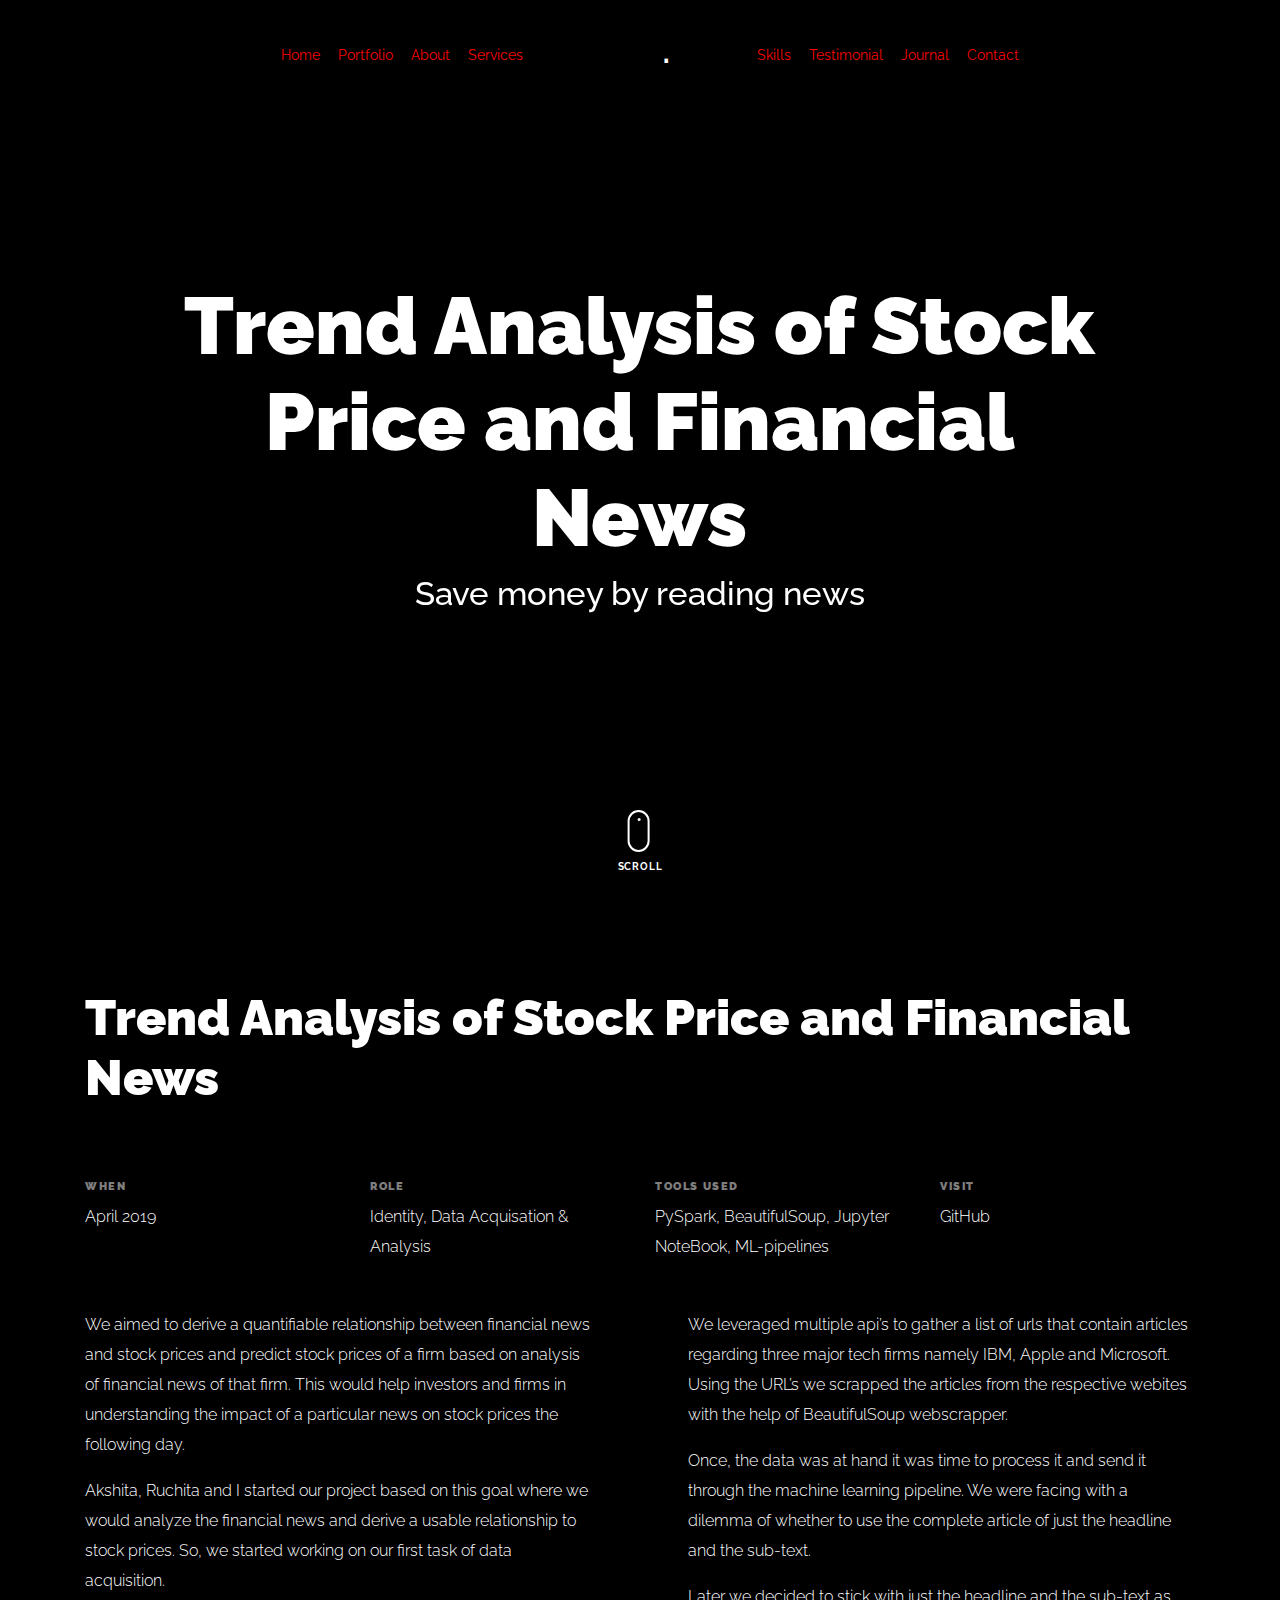
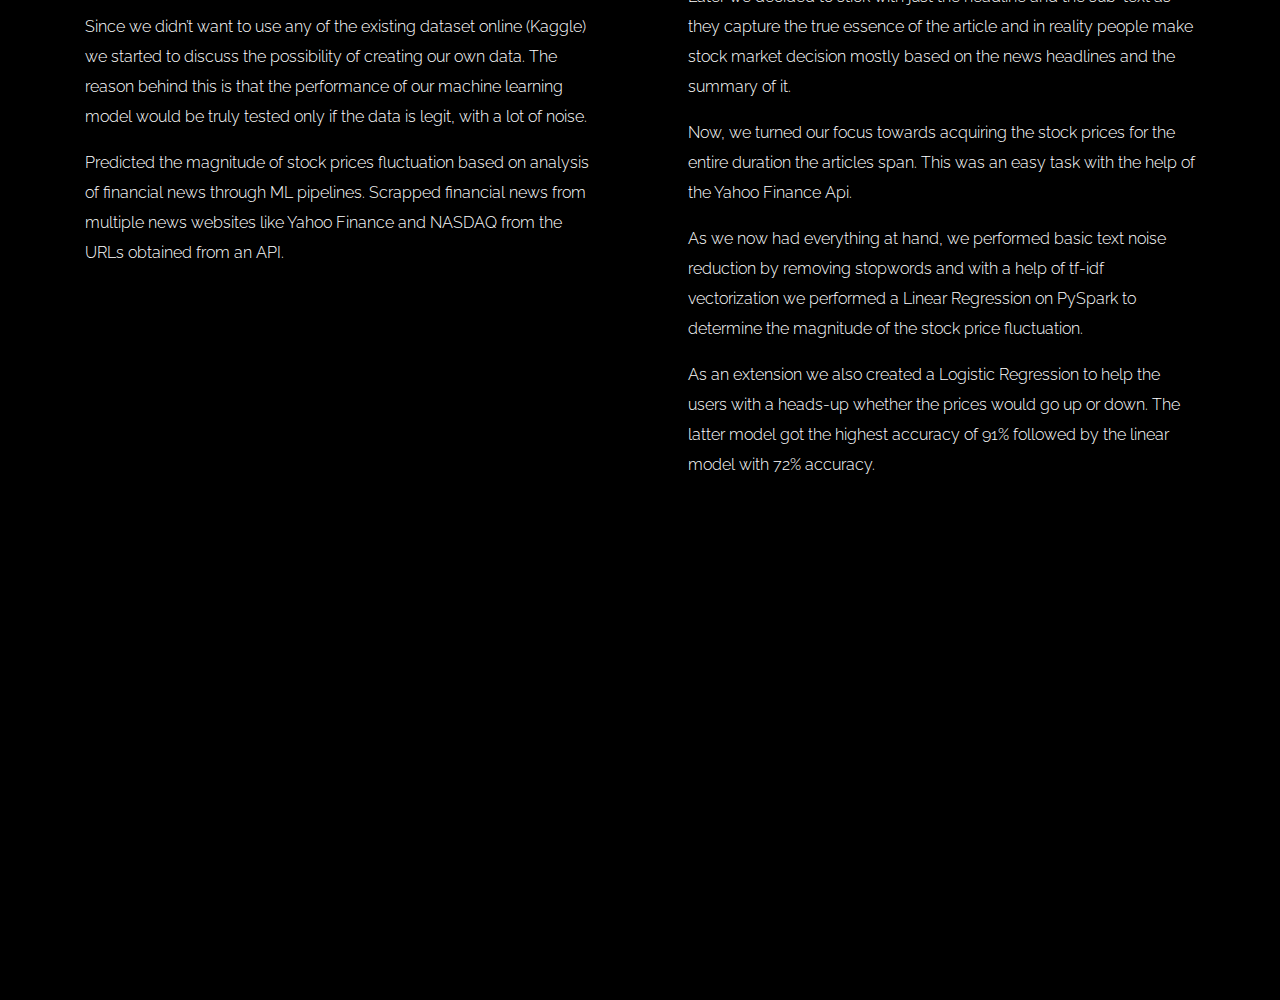
<file: portfolio-single-1.html>
<!doctype html>
<html lang="en">

<head>
  <title>Sanjeev &mdash; Deep Dive</title>
  <meta charset="utf-8">
  <meta name="viewport" content="width=device-width, initial-scale=1, shrink-to-fit=no">
  
  <meta name="description" content=" ">
  <meta name="keywords" content="html, css, javascript, jquery">
  <meta name="author" content="">

  <link rel="stylesheet" href="css/vendor/icomoon/style.css">
  <link rel="stylesheet" href="css/vendor/owl.carousel.min.css">
  <link rel="stylesheet" href="css/vendor/aos.css">
  <link rel="stylesheet" href="css/vendor/animate.min.css">
  <link rel="stylesheet" href="css/vendor/bootstrap.min.css">
  <link rel="stylesheet" href="css/vendor/jquery.fancybox.min.css">

  <!-- Theme Style -->
  <link rel="stylesheet" href="css/style.css">

</head>

<body data-spy="scroll" data-target=".site-nav-target" data-offset="200">

  <nav class="unslate_co--site-mobile-menu">
    <div class="close-wrap d-flex">
      <a href="#" class="d-flex ml-auto js-menu-toggle">
        <span class="close-label">Close</span>
        <div class="close-times">
          <span class="bar1"></span>
          <span class="bar2"></span>
        </div>
      </a>
    </div>
    <div class="site-mobile-inner"></div>
  </nav>

  <div class="unslate_co--site-wrap">

    <div class="unslate_co--site-inner">

      <nav class="unslate_co--site-nav site-nav-target">

        <div class="container">

          <div class="row align-items-center justify-content-between text-left">
            <div class="col-md-5 text-right">
              <ul class="site-nav-ul js-clone-nav text-left d-none d-lg-inline-block">
                <li class="has-children">
                  <a href="index.html#home-section" class="nav-link">Home</a>
                  <ul class="dropdown">
                    <li>
                      <a href="https://github.com/rssanjeev/">GitHub</a>
                    </li>
                    <li>
                      <a href="http://www.linkedin.com/in/sanjeev-rs/">LinkedIn</a>
                    </li>
                    <li>
                      <a href="https://twitter.com/rssanjeev">Twitter</a>
                    </li>
                    <li>
                      <a href="https://www.facebook.com/rssanjeev">Facebook</a>
                    </li>
                    <li>
                      <a href="https://www.instagram.com/sanjeevrs/">Instagram</a>
                    </li>
                  </ul>
                </li>
                <li><a href="index.html#portfolio-section" class="nav-link">Portfolio</a></li>
                <li><a href="index.html#about-section" class="nav-link">About</a></li>
                <li><a href="index.html#services-section" class="nav-link">Services</a></li>
              </ul>
            </div>
            <div class="site-logo pos-absolute">
              <a href="index.html" class="unslate_co--site-logo">SRS<span>.</span></a>
            </div>
            <div class="col-md-5 text-right text-lg-left">
              <ul class="site-nav-ul js-clone-nav text-left d-none d-lg-inline-block">
                <li><a href="index.html#skills-section" class="nav-link">Skills</a></li>
                <li><a href="index.html#testimonial-section" class="nav-link">Testimonial</a></li>
                <li><a href="index.html#journal-section" class="nav-link">Journal</a></li>
                <li><a href="index.html#contact-section" class="nav-link">Contact</a></li>
              </ul>

              <ul class="site-nav-ul-none-onepage text-right d-inline-block d-lg-none">
                <li><a href="#" class="js-menu-toggle">Menu</a></li>
              </ul>

            </div>
          </div>
        </div>

      </nav>
      <!-- END nav -->

      <div class="cover-v1 gradient-bottom-black jarallax">
        <div class="container">
          <div class="row align-items-center">

            <div class="col-md-10 mx-auto text-center">
              <h1 class="heading" data-aos="fade-up">Trend Analysis of Stock Price and Financial News</h1>
              <h2 class="subheading" data-aos="fade-up" data-aos-delay="100">Save money by reading news</h2>
            </div>

          </div>
        </div>

        <!-- dov -->
        <a href="#portfolio-single-section" class="mouse-wrap smoothscroll">
          <span class="mouse">
            <span class="scroll"></span>
          </span>
          <span class="mouse-label">Scroll</span>
        </a>

      </div>
      <!-- END .cover-v1 -->

      <div class="container">
        <div class="portfolio-single-wrap unslate_co--section" id="portfolio-single-section">

          <div class="portfolio-single-inner">
            <h2 class="heading-portfolio-single-h2">Trend Analysis of Stock Price and Financial News</h2>

            <div class="row justify-content-between mb-5">
              <div class="col-12 mb-4">
                <!-- <div class="owl-carousel single-slider">
                  <figure class="mb-4">
                    <img src="images/work_1_full.jpg" alt="Image" class="img-fluid">
                  </figure>
                  <figure class="mb-4">
                    <img src="images/work_1_a_full.jpg" alt="Image" class="img-fluid">
                  </figure>
                </div> -->
              </div>
              <div class="col-12 mb-5">
                <div class="row">
                  <div class="col-sm-6 col-md-6 col-lg-3">
                    <div class="detail-v1">
                      <span class="detail-label">WHEN</span>
                      <span class="detail-val">April 2019</span>
                    </div>
                  </div>
                  <div class="col-sm-6 col-md-6 col-lg-3">
                    <div class="detail-v1">
                      <span class="detail-label">Role</span>
                      <span class="detail-val"><a href="#">Identity</a>, <a href="#">Data Acquisation & Analysis</a></span>
                    </div>
                  </div>
                  <div class="col-sm-6 col-md-6 col-lg-3">
                    <div class="detail-v1">
                      <span class="detail-label">Tools Used</span>
                      <span class="detail-val">PySpark, BeautifulSoup, Jupyter NoteBook, ML-pipelines</span>
                    </div>
                  </div>
                  <div class="col-sm-6 col-md-6 col-lg-3">
                    <div class="detail-v1">
                      <span class="detail-label">Visit</span>
                      <span class="detail-val"><a href="https://github.com/rssanjeev/Trend-Analysis-between-Financial-News-and-Stock-Prices">GitHub</a></span>
                    </div>
                  </div>
                </div>
              </div>
              <div class="col-md-6 pr-md-5">
                <p>We aimed to derive a quantifiable relationship between financial news and stock prices and predict stock prices of a firm based on analysis of financial news of that firm. This would help investors and firms in understanding the impact of a particular news on stock prices the following day.</p>
                <p>Akshita, Ruchita and I started our project based on this goal where we would analyze the financial news and derive a usable relationship to stock prices. So, we started working on our first task of data acquisition.</p>
                <p>Since we didn’t want to use any of the existing dataset online (Kaggle) we started to discuss the possibility of creating our own data. The reason behind this is that the performance of our machine learning model would be truly tested only if the data is legit, with a lot of noise.</p>
                <p>Predicted the magnitude of stock prices fluctuation based on analysis of financial news through ML pipelines. Scrapped financial news from multiple news websites like Yahoo Finance and NASDAQ from the URLs obtained from an API.</p>
              </div>
              <div class="col-md-6 pl-md-5">
                <p>We leveraged multiple api’s to gather a list of urls that contain articles regarding three major tech firms namely IBM, Apple and Microsoft. Using the URL’s we scrapped the articles from the respective webites with the help of BeautifulSoup webscrapper.</p>
                <p>Once, the data was at hand it was time to process it and send it through the machine learning pipeline. We were facing with a dilemma of whether to use the complete article of just the headline and the sub-text.</p>
                <p>Later we decided to stick with just the headline and the sub-text as they capture the true essence of the article and in reality people make stock market decision mostly based on the news headlines and the summary of it.</p>
                <p>Now, we turned our focus towards acquiring the stock prices for the entire duration the articles span. This was an easy task with the help of the Yahoo Finance Api.</p>
                <p>As we now had everything at hand, we performed basic text noise reduction by removing stopwords and with a help of tf-idf vectorization we performed a Linear Regression on PySpark to determine the magnitude of the stock price fluctuation.</p>
                <p>As an extension we also created a Logistic Regression to help the users with a heads-up whether the prices would go up or down. The latter model got the highest accuracy of 91% followed by the linear model with 72% accuracy.</p>
              </div>
            </div>

          </div>
        </div>
      </div>
    </div>

    <footer class="unslate_co--footer unslate_co--section">
      <div class="container">
        <div class="row justify-content-center">
          <div class="col-md-7">

            <div class="footer-site-logo"><a href="#">SRS<span>.</span></a></div>

            <ul class="footer-site-social">
              <li><a href="http://www.linkedin.com/in/sanjeev-rs/">LinkedIn</a></li>
              <li><a href="https://github.com/rssanjeev/">GitHub</a></li>
              <li><a href="https://twitter.com/rssanjeev">Twitter</a></li>
              <li><a href="https://www.instagram.com/sanjeevrs/">Instagram</a></li>
            </ul>
          </div>
        </div>
      </div>
    </footer>

  </div>

  <!-- Loader -->
  <div id="unslate_co--overlayer"></div>
  <div class="site-loader-wrap">
    <div class="site-loader"></div>
  </div>

  <script src="js/scripts-dist.js"></script>
  <script src="js/main.js"></script>


</body>

</html>
</file>
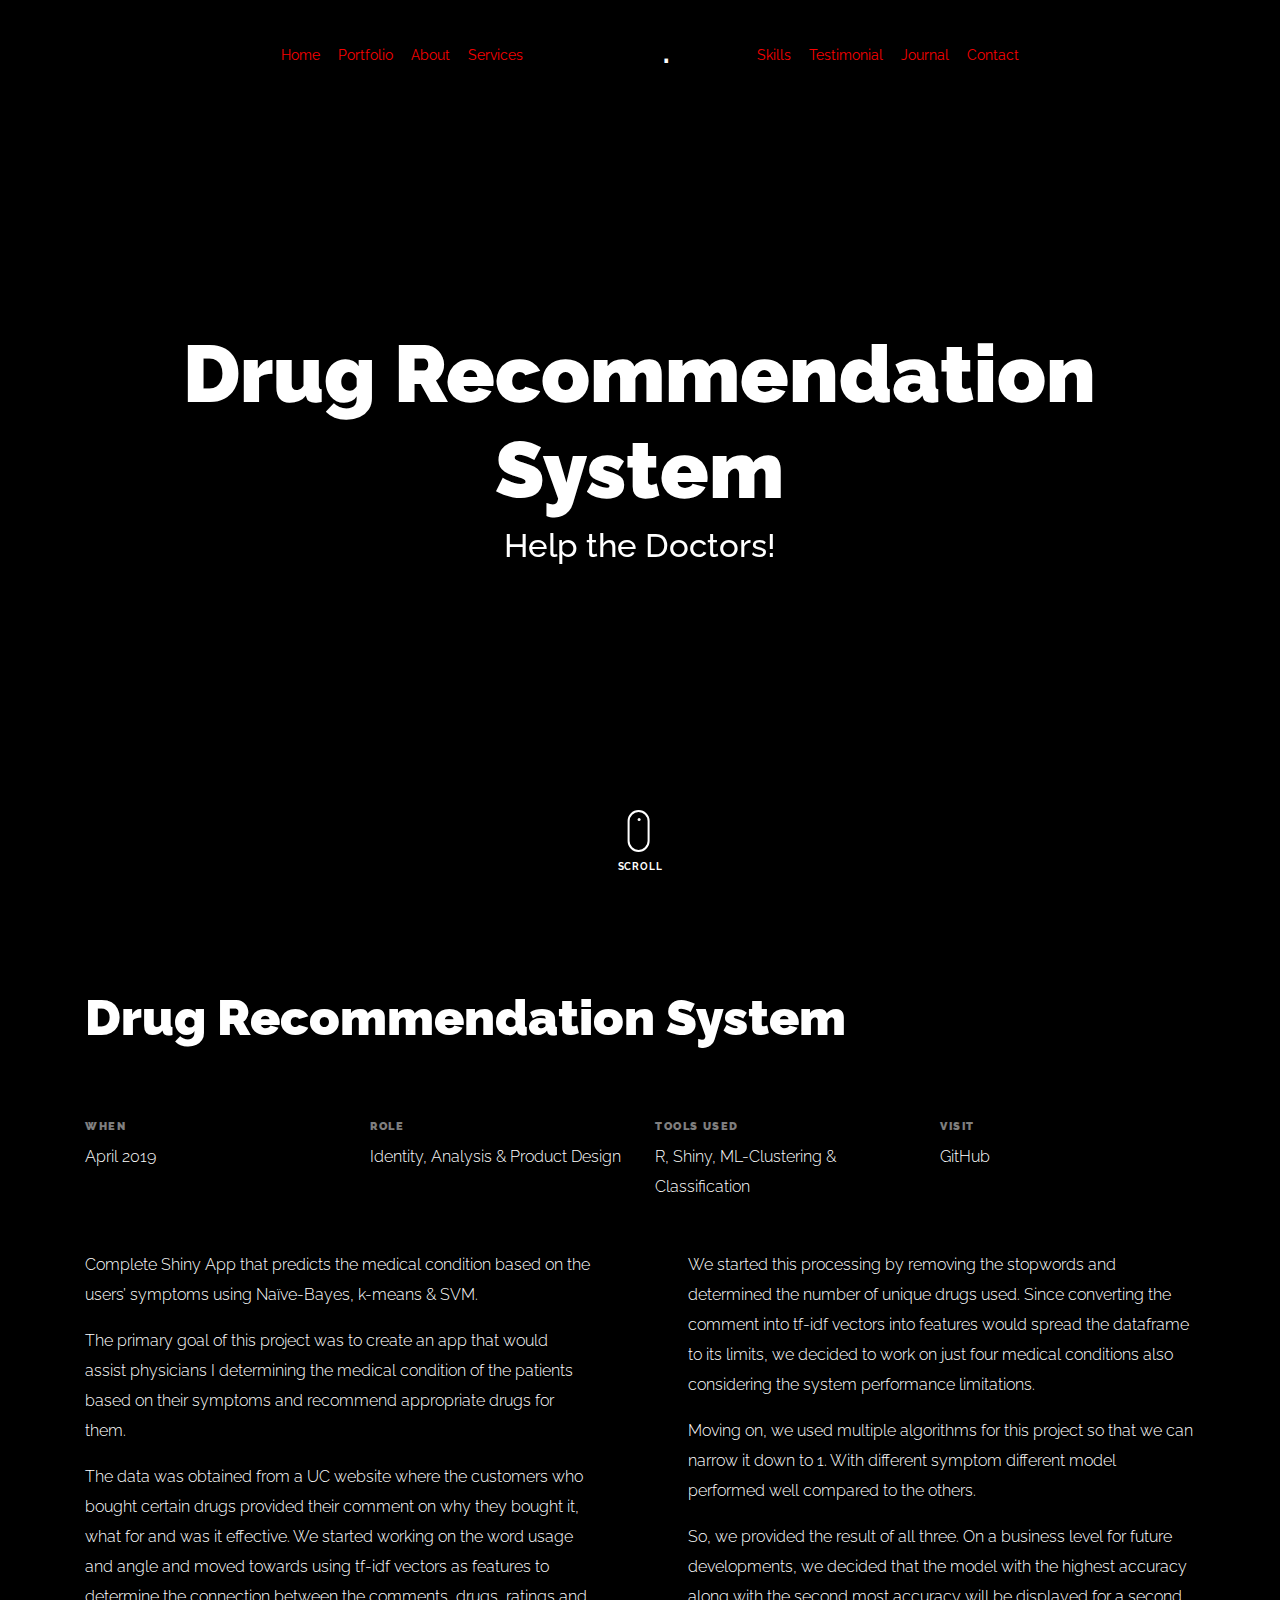
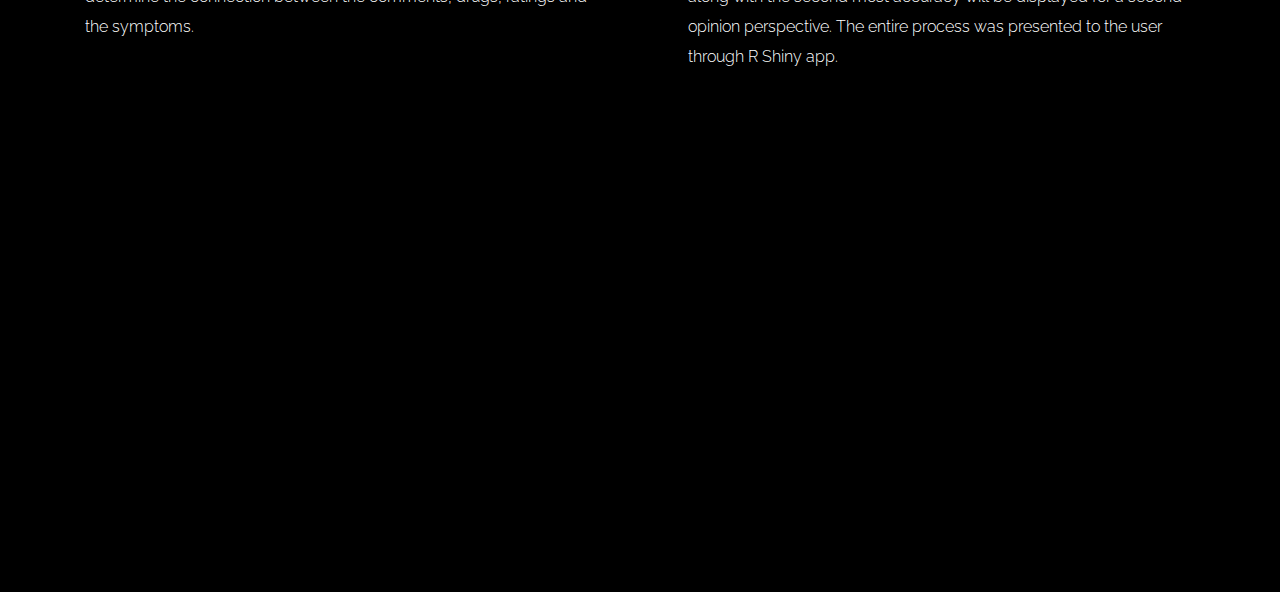
<file: portfolio-single-2.html>
<!doctype html>
<html lang="en">

<head>
  <title>Sanjeev &mdash; Deep Dive</title>
  <meta charset="utf-8">
  <meta name="viewport" content="width=device-width, initial-scale=1, shrink-to-fit=no">
  
  <meta name="description" content=" ">
  <meta name="keywords" content="html, css, javascript, jquery">
  <meta name="author" content="">

  <link rel="stylesheet" href="css/vendor/icomoon/style.css">
  <link rel="stylesheet" href="css/vendor/owl.carousel.min.css">
  <link rel="stylesheet" href="css/vendor/aos.css">
  <link rel="stylesheet" href="css/vendor/animate.min.css">
  <link rel="stylesheet" href="css/vendor/bootstrap.min.css">
  <link rel="stylesheet" href="css/vendor/jquery.fancybox.min.css">

  <!-- Theme Style -->
  <link rel="stylesheet" href="css/style.css">

</head>

<body data-spy="scroll" data-target=".site-nav-target" data-offset="200">

  <nav class="unslate_co--site-mobile-menu">
    <div class="close-wrap d-flex">
      <a href="#" class="d-flex ml-auto js-menu-toggle">
        <span class="close-label">Close</span>
        <div class="close-times">
          <span class="bar1"></span>
          <span class="bar2"></span>
        </div>
      </a>
    </div>
    <div class="site-mobile-inner"></div>
  </nav>

  <div class="unslate_co--site-wrap">

    <div class="unslate_co--site-inner">

      <nav class="unslate_co--site-nav site-nav-target">

        <div class="container">

          <div class="row align-items-center justify-content-between text-left">
            <div class="col-md-5 text-right">
              <ul class="site-nav-ul js-clone-nav text-left d-none d-lg-inline-block">
                <li class="has-children">
                  <a href="index.html#home-section" class="nav-link">Home</a>
                  <ul class="dropdown">
                    <li>
                      <a href="https://github.com/rssanjeev/">GitHub</a>
                    </li>
                    <li>
                      <a href="http://www.linkedin.com/in/sanjeev-rs/">LinkedIn</a>
                    </li>
                    <li>
                      <a href="https://twitter.com/rssanjeev">Twitter</a>
                    </li>
                    <li>
                      <a href="https://www.facebook.com/rssanjeev">Facebook</a>
                    </li>
                    <li>
                      <a href="https://www.instagram.com/sanjeevrs/">Instagram</a>
                    </li>
                  </ul>
                </li>
                <li><a href="index.html#portfolio-section" class="nav-link">Portfolio</a></li>
                <li><a href="index.html#about-section" class="nav-link">About</a></li>
                <li><a href="index.html#services-section" class="nav-link">Services</a></li>
              </ul>
            </div>
            <div class="site-logo pos-absolute">
              <a href="index.html" class="unslate_co--site-logo">SRS<span>.</span></a>
            </div>
            <div class="col-md-5 text-right text-lg-left">
              <ul class="site-nav-ul js-clone-nav text-left d-none d-lg-inline-block">
                <li><a href="index.html#skills-section" class="nav-link">Skills</a></li>
                <li><a href="index.html#testimonial-section" class="nav-link">Testimonial</a></li>
                <li><a href="index.html#journal-section" class="nav-link">Journal</a></li>
                <li><a href="index.html#contact-section" class="nav-link">Contact</a></li>
              </ul>

              <ul class="site-nav-ul-none-onepage text-right d-inline-block d-lg-none">
                <li><a href="#" class="js-menu-toggle">Menu</a></li>
              </ul>

            </div>
          </div>
        </div>

      </nav>
      <!-- END nav -->

      <div class="cover-v1 gradient-bottom-black jarallax">
        <div class="container">
          <div class="row align-items-center">

            <div class="col-md-10 mx-auto text-center">
              <h1 class="heading" data-aos="fade-up">Drug Recommendation System</h1>
              <h2 class="subheading" data-aos="fade-up" data-aos-delay="100">Help the Doctors!</h2>
            </div>

          </div>
        </div>

        <!-- dov -->
        <a href="#portfolio-single-section" class="mouse-wrap smoothscroll">
          <span class="mouse">
            <span class="scroll"></span>
          </span>
          <span class="mouse-label">Scroll</span>
        </a>

      </div>
      <!-- END .cover-v1 -->

      <div class="container">
        <div class="portfolio-single-wrap unslate_co--section" id="portfolio-single-section">

          <div class="portfolio-single-inner">
            <h2 class="heading-portfolio-single-h2">Drug Recommendation System</h2>

            <div class="row justify-content-between mb-5">
              <div class="col-12 mb-4">
                <!-- <div class="owl-carousel single-slider">
                  <figure class="mb-4">
                    <img src="images/work_1_full.jpg" alt="Image" class="img-fluid">
                  </figure>
                  <figure class="mb-4">
                    <img src="images/work_1_a_full.jpg" alt="Image" class="img-fluid">
                  </figure>
                </div> -->
              </div>
              <div class="col-12 mb-5">
                <div class="row">
                  <div class="col-sm-6 col-md-6 col-lg-3">
                    <div class="detail-v1">
                      <span class="detail-label">WHEN</span>
                      <span class="detail-val">April 2019</span>
                    </div>
                  </div>
                  <div class="col-sm-6 col-md-6 col-lg-3">
                    <div class="detail-v1">
                      <span class="detail-label">Role</span>
                      <span class="detail-val"><a href="#">Identity</a>, <a href="#">Analysis & Product Design</a></span>
                    </div>
                  </div>
                  <div class="col-sm-6 col-md-6 col-lg-3">
                    <div class="detail-v1">
                      <span class="detail-label">Tools Used</span>
                      <span class="detail-val">R, Shiny, ML-Clustering & Classification</span>
                    </div>
                  </div>
                  <div class="col-sm-6 col-md-6 col-lg-3">
                    <div class="detail-v1">
                      <span class="detail-label">Visit</span>
                      <span class="detail-val"><a href="https://github.com/rssanjeev/Drug-Recommendation-System/tree/master/Drug-Recommendation-System/">GitHub</a></span>
                    </div>
                  </div>
                </div>
              </div>
              <div class="col-md-6 pr-md-5">
                <p>Complete Shiny App that predicts the medical condition based on the users’ symptoms using Naïve-Bayes, k-means & SVM.</p>
                <p>The primary goal of this project was to create an app that would assist physicians I determining the medical condition of the patients based on their symptoms and recommend appropriate drugs for them. </p>
                <p>The data was obtained from a UC website where the customers who bought certain drugs provided their comment on why they bought it, what for and was it effective. We started working on the word usage and angle and moved towards using tf-idf vectors as features to determine the connection between the comments, drugs, ratings and the symptoms.</p>
              </div>
              <div class="col-md-6 pl-md-5">
                <p>We started this processing by removing the stopwords and determined the number of unique drugs used. Since converting the comment into tf-idf vectors into features would spread the dataframe to its limits, we decided to work on just four medical conditions also considering the system performance limitations.</p>
                <p>Moving on, we used multiple algorithms for this project so that we can narrow it down to 1. With different symptom different model performed well compared to the others.</p>
                <p>So, we provided the result of all three. On a business level for future developments, we decided that the model with the highest accuracy along with the second most accuracy will be displayed for a second opinion perspective. The entire process was presented to the user through R Shiny app.</p>
              </div>
            </div>

          </div>
        </div>
      </div>
    </div>

    <footer class="unslate_co--footer unslate_co--section">
      <div class="container">
        <div class="row justify-content-center">
          <div class="col-md-7">

            <div class="footer-site-logo"><a href="#">SRS<span>.</span></a></div>

            <ul class="footer-site-social">
              <li><a href="http://www.linkedin.com/in/sanjeev-rs/">LinkedIn</a></li>
              <li><a href="https://github.com/rssanjeev/">GitHub</a></li>
              <li><a href="https://twitter.com/rssanjeev">Twitter</a></li>
              <li><a href="https://www.instagram.com/sanjeevrs/">Instagram</a></li>
            </ul>
          </div>
        </div>
      </div>
    </footer>

  </div>

  <!-- Loader -->
  <div id="unslate_co--overlayer"></div>
  <div class="site-loader-wrap">
    <div class="site-loader"></div>
  </div>

  <script src="js/scripts-dist.js"></script>
  <script src="js/main.js"></script>


</body>

</html>
</file>
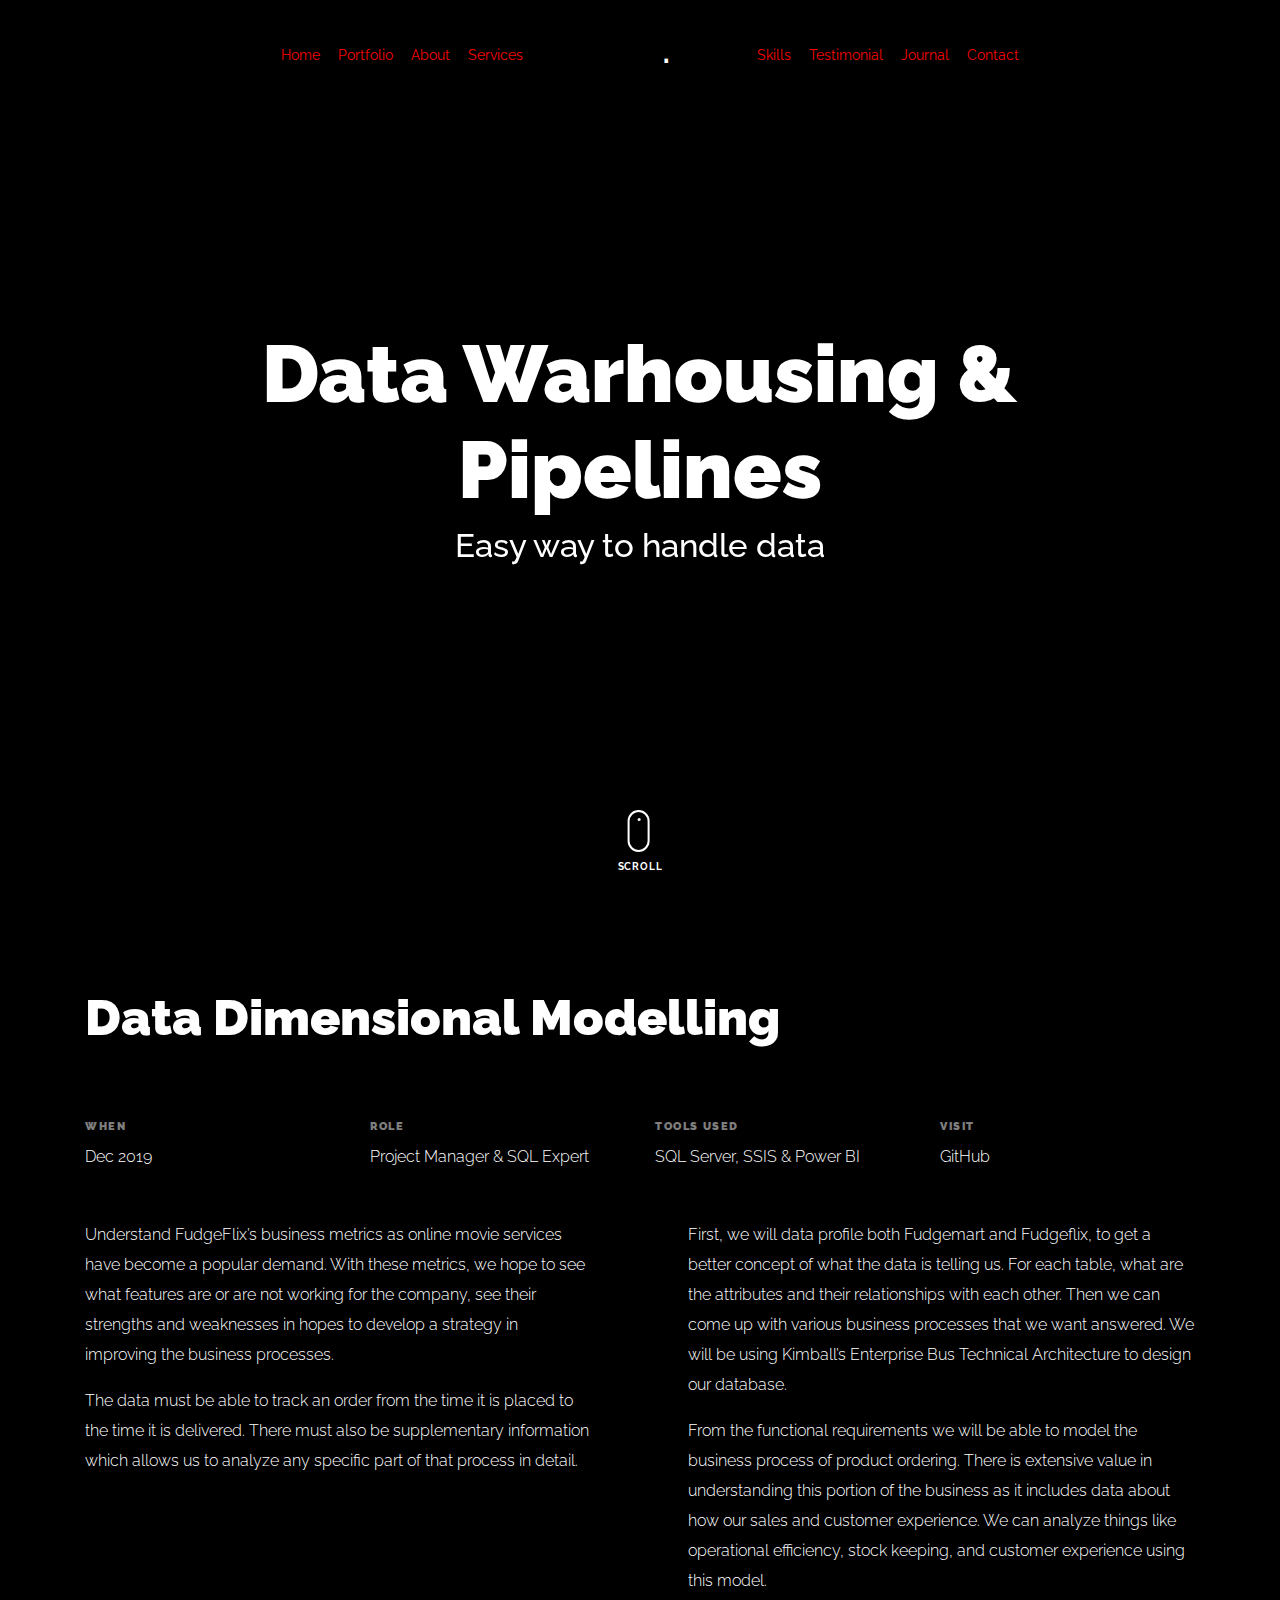
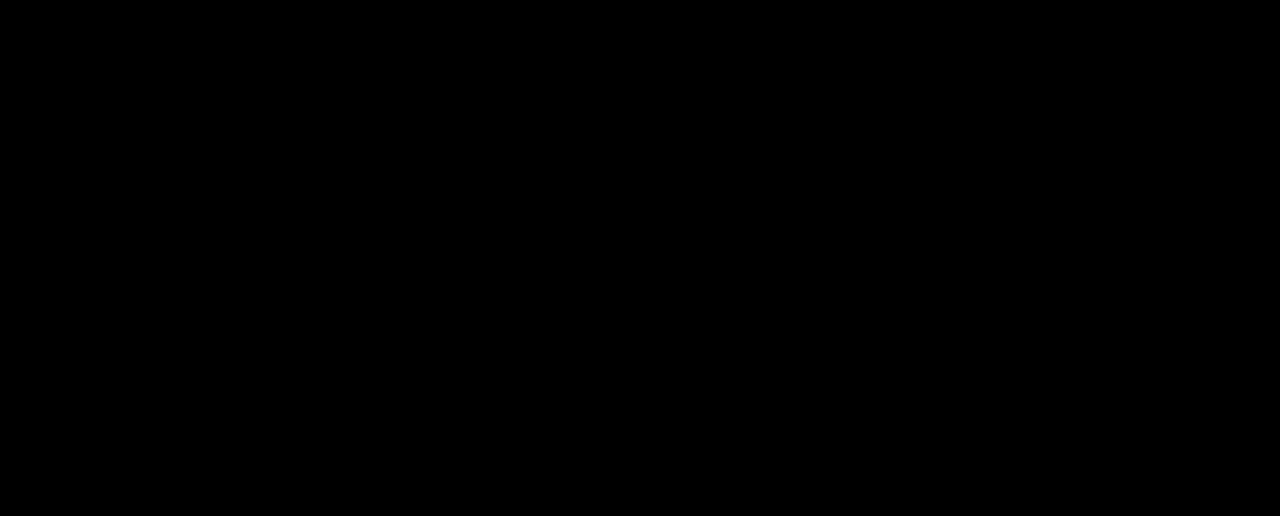
<file: portfolio-single-3.html>
<!doctype html>
<html lang="en">

<head>
  <title>Sanjeev &mdash; Deep Dive</title>
  <meta charset="utf-8">
  <meta name="viewport" content="width=device-width, initial-scale=1, shrink-to-fit=no">
  
  <meta name="description" content=" ">
  <meta name="keywords" content="html, css, javascript, jquery">
  <meta name="author" content="">

  <link rel="stylesheet" href="css/vendor/icomoon/style.css">
  <link rel="stylesheet" href="css/vendor/owl.carousel.min.css">
  <link rel="stylesheet" href="css/vendor/aos.css">
  <link rel="stylesheet" href="css/vendor/animate.min.css">
  <link rel="stylesheet" href="css/vendor/bootstrap.min.css">
  <link rel="stylesheet" href="css/vendor/jquery.fancybox.min.css">

  <!-- Theme Style -->
  <link rel="stylesheet" href="css/style.css">

</head>

<body data-spy="scroll" data-target=".site-nav-target" data-offset="200">

  <nav class="unslate_co--site-mobile-menu">
    <div class="close-wrap d-flex">
      <a href="#" class="d-flex ml-auto js-menu-toggle">
        <span class="close-label">Close</span>
        <div class="close-times">
          <span class="bar1"></span>
          <span class="bar2"></span>
        </div>
      </a>
    </div>
    <div class="site-mobile-inner"></div>
  </nav>

  <div class="unslate_co--site-wrap">

    <div class="unslate_co--site-inner">

      <nav class="unslate_co--site-nav site-nav-target">

        <div class="container">

          <div class="row align-items-center justify-content-between text-left">
            <div class="col-md-5 text-right">
              <ul class="site-nav-ul js-clone-nav text-left d-none d-lg-inline-block">
                <li class="has-children">
                  <a href="index.html#home-section" class="nav-link">Home</a>
                  <ul class="dropdown">
                    <li>
                      <a href="https://github.com/rssanjeev/">GitHub</a>
                    </li>
                    <li>
                      <a href="http://www.linkedin.com/in/sanjeev-rs/">LinkedIn</a>
                    </li>
                    <li>
                      <a href="https://twitter.com/rssanjeev">Twitter</a>
                    </li>
                    <li>
                      <a href="https://www.facebook.com/rssanjeev">Facebook</a>
                    </li>
                    <li>
                      <a href="https://www.instagram.com/sanjeevrs/">Instagram</a>
                    </li>
                  </ul>
                </li>
                <li><a href="index.html#portfolio-section" class="nav-link">Portfolio</a></li>
                <li><a href="index.html#about-section" class="nav-link">About</a></li>
                <li><a href="index.html#services-section" class="nav-link">Services</a></li>
              </ul>
            </div>
            <div class="site-logo pos-absolute">
              <a href="index.html" class="unslate_co--site-logo">SRS<span>.</span></a>
            </div>
            <div class="col-md-5 text-right text-lg-left">
              <ul class="site-nav-ul js-clone-nav text-left d-none d-lg-inline-block">
                <li><a href="index.html#skills-section" class="nav-link">Skills</a></li>
                <li><a href="index.html#testimonial-section" class="nav-link">Testimonial</a></li>
                <li><a href="index.html#journal-section" class="nav-link">Journal</a></li>
                <li><a href="index.html#contact-section" class="nav-link">Contact</a></li>
              </ul>

              <ul class="site-nav-ul-none-onepage text-right d-inline-block d-lg-none">
                <li><a href="#" class="js-menu-toggle">Menu</a></li>
              </ul>

            </div>
          </div>
        </div>

      </nav>
      <!-- END nav -->

      <div class="cover-v1 gradient-bottom-black jarallax">
        <div class="container">
          <div class="row align-items-center">

            <div class="col-md-10 mx-auto text-center">
              <h1 class="heading" data-aos="fade-up">Data Warhousing & Pipelines</h1>
              <h2 class="subheading" data-aos="fade-up" data-aos-delay="100">Easy way to handle data</h2>
            </div>

          </div>
        </div>

        <!-- dov -->
        <a href="#portfolio-single-section" class="mouse-wrap smoothscroll">
          <span class="mouse">
            <span class="scroll"></span>
          </span>
          <span class="mouse-label">Scroll</span>
        </a>

      </div>
      <!-- END .cover-v1 -->

      <div class="container">
        <div class="portfolio-single-wrap unslate_co--section" id="portfolio-single-section">

          <div class="portfolio-single-inner">
            <h2 class="heading-portfolio-single-h2">Data Dimensional Modelling</h2>

            <div class="row justify-content-between mb-5">
              <div class="col-12 mb-4">
                <!-- <div class="owl-carousel single-slider">
                  <figure class="mb-4">
                    <img src="images/work_1_full.jpg" alt="Image" class="img-fluid">
                  </figure>
                  <figure class="mb-4">
                    <img src="images/work_1_a_full.jpg" alt="Image" class="img-fluid">
                  </figure>
                </div> -->
              </div>
              <div class="col-12 mb-5">
                <div class="row">
                  <div class="col-sm-6 col-md-6 col-lg-3">
                    <div class="detail-v1">
                      <span class="detail-label">WHEN</span>
                      <span class="detail-val">Dec 2019</span>
                    </div>
                  </div>
                  <div class="col-sm-6 col-md-6 col-lg-3">
                    <div class="detail-v1">
                      <span class="detail-label">Role</span>
                      <span class="detail-val"><a href="#">Project Manager & SQL Expert</a></span>
                    </div>
                  </div>
                  <div class="col-sm-6 col-md-6 col-lg-3">
                    <div class="detail-v1">
                      <span class="detail-label">Tools Used</span>
                      <span class="detail-val">SQL Server, SSIS & Power BI</span>
                    </div>
                  </div>
                  <div class="col-sm-6 col-md-6 col-lg-3">
                    <div class="detail-v1">
                      <span class="detail-label">Visit</span>
                      <span class="detail-val"><a href="https://github.com/rssanjeev/IST-722-Data-Warhouse">GitHub</a></span>
                    </div>
                  </div>
                </div>
              </div>
              <div class="col-md-6 pr-md-5">
                <p</p>
                <p>Understand FudgeFlix’s business metrics as online movie services have become a popular demand. With these metrics, we hope to see what features are or are not working for the company, see their strengths and weaknesses in hopes to develop a strategy in improving the business processes.</p>
                <p>The data must be able to track an order from the time it is placed to the time it is delivered. There must also be supplementary information which allows us to analyze any specific part of that process in detail.</p>
              </div>
              <div class="col-md-6 pl-md-5">
                <p>First, we will data profile both Fudgemart and Fudgeflix, to get a better concept of what the data is telling us. For each table, what are the attributes and their relationships with each other. Then we can come up with various business processes that we want answered. We will be using Kimball’s Enterprise Bus Technical Architecture to design our database.</p>
                <p>From the functional requirements we will be able to model the business process of product ordering. There is extensive value in understanding this portion of the business as it includes data about how our sales and customer experience. We can analyze things like operational efficiency, stock keeping, and customer experience using this model.</p>
              </div>
            </div>

          </div>
        </div>
      </div>
    </div>

    <footer class="unslate_co--footer unslate_co--section">
      <div class="container">
        <div class="row justify-content-center">
          <div class="col-md-7">

            <div class="footer-site-logo"><a href="#">SRS<span>.</span></a></div>

            <ul class="footer-site-social">
              <li><a href="http://www.linkedin.com/in/sanjeev-rs/">LinkedIn</a></li>
              <li><a href="https://github.com/rssanjeev/">GitHub</a></li>
              <li><a href="https://twitter.com/rssanjeev">Twitter</a></li>
              <li><a href="https://www.instagram.com/sanjeevrs/">Instagram</a></li>
            </ul>
          </div>
        </div>
      </div>
    </footer>

  </div>

  <!-- Loader -->
  <div id="unslate_co--overlayer"></div>
  <div class="site-loader-wrap">
    <div class="site-loader"></div>
  </div>

  <script src="js/scripts-dist.js"></script>
  <script src="js/main.js"></script>


</body>

</html>
</file>
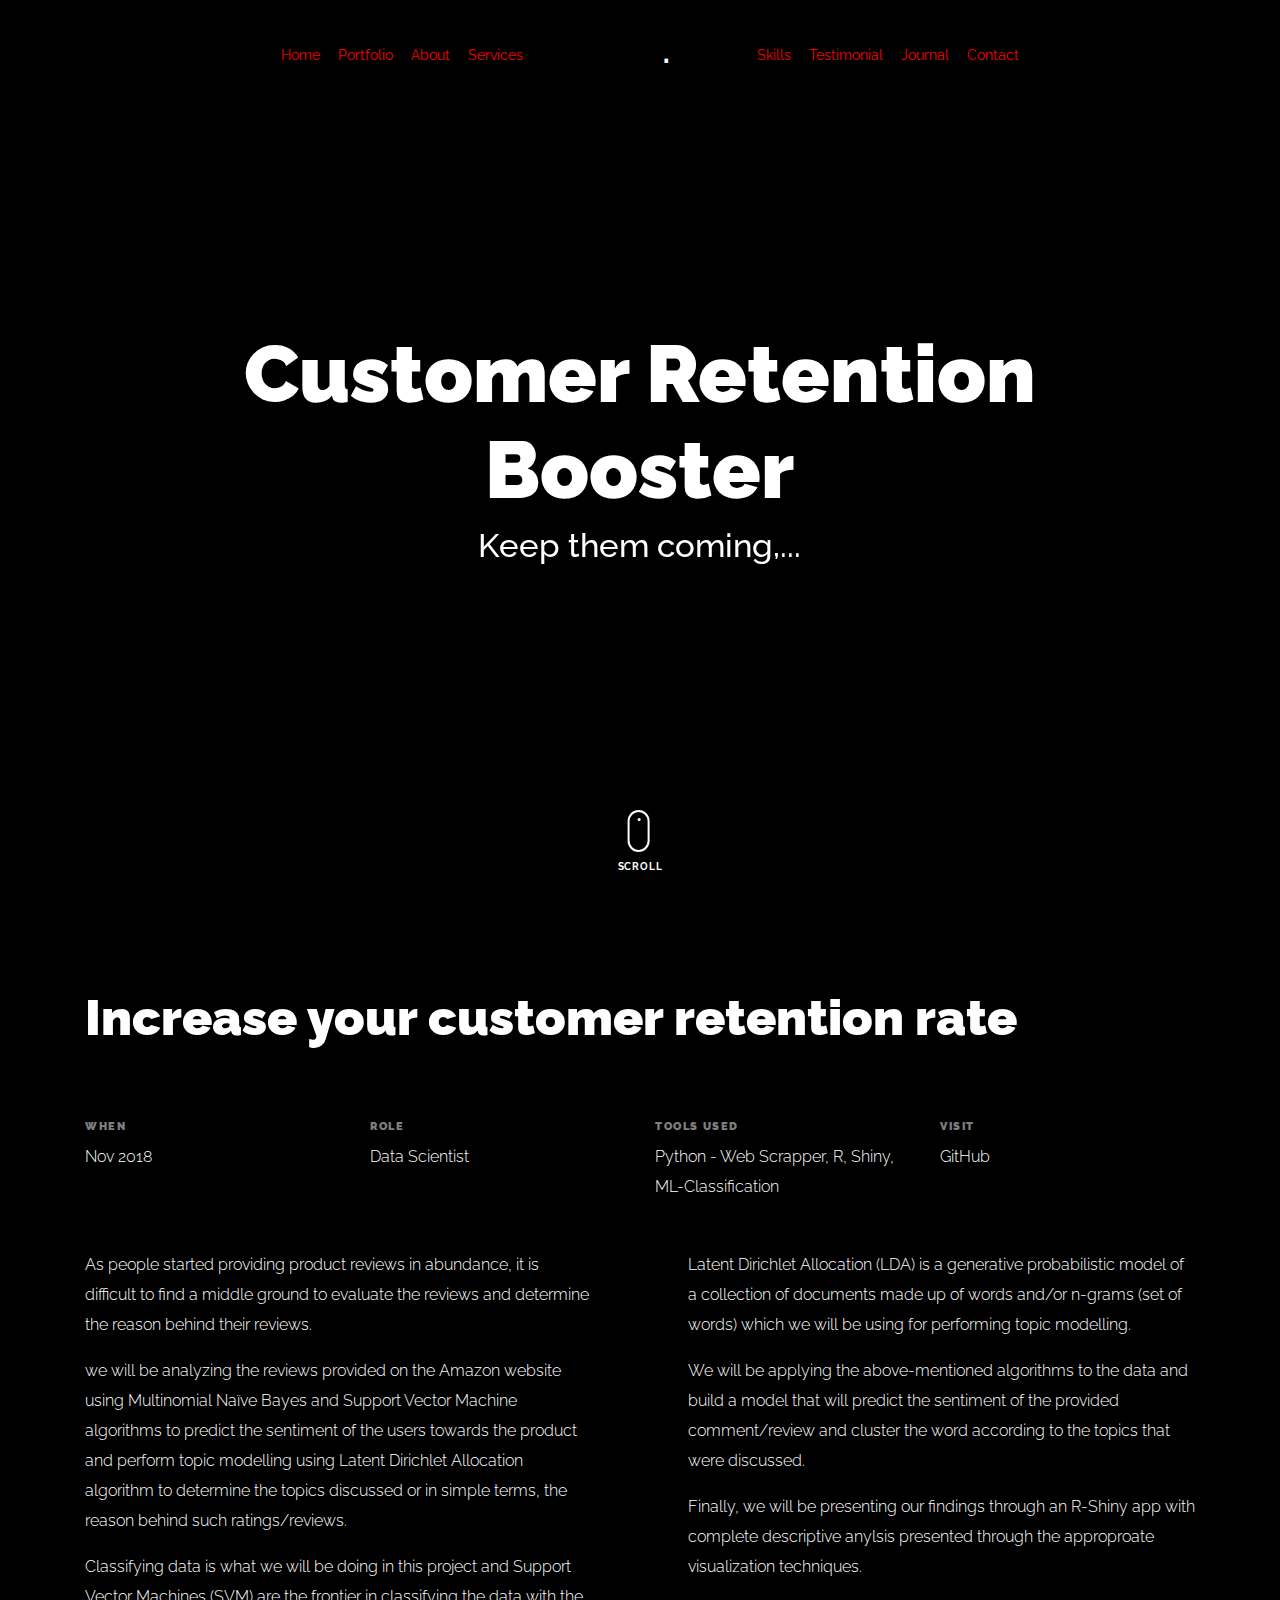
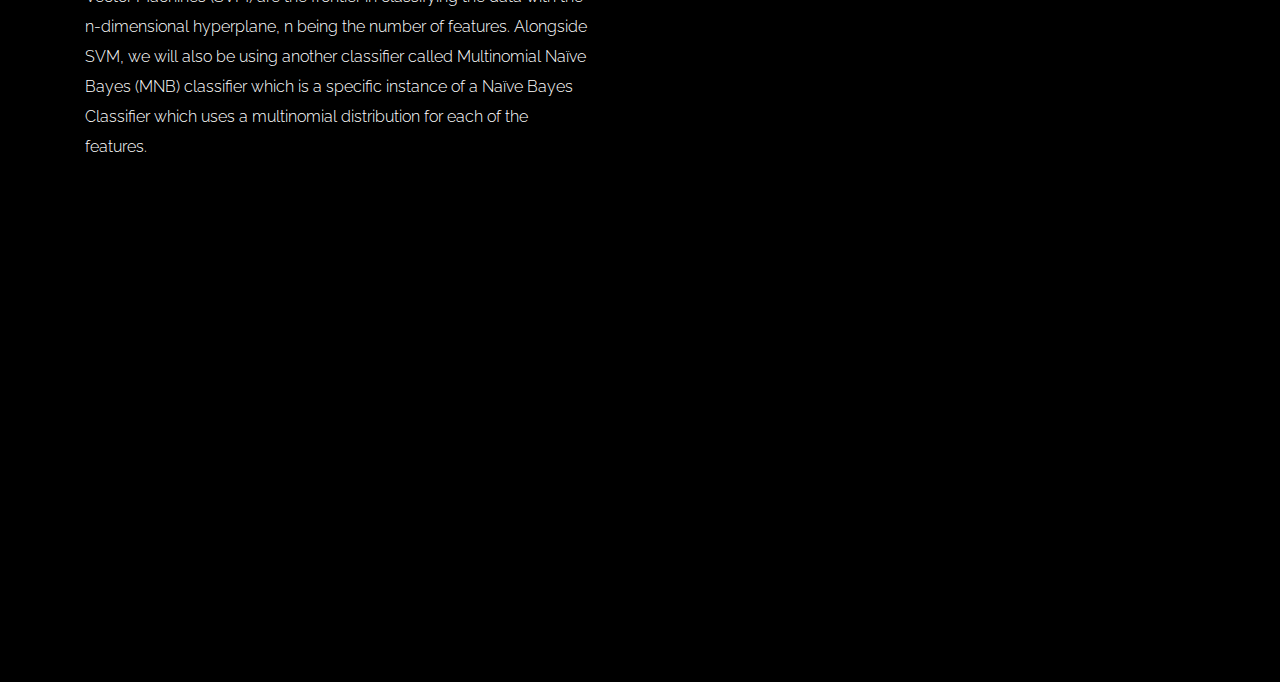
<file: portfolio-single-4.html>
<!doctype html>
<html lang="en">

<head>
  <title>Sanjeev &mdash; Deep Dive</title>
  <meta charset="utf-8">
  <meta name="viewport" content="width=device-width, initial-scale=1, shrink-to-fit=no">
  
  <meta name="description" content=" ">
  <meta name="keywords" content="html, css, javascript, jquery">
  <meta name="author" content="">

  <link rel="stylesheet" href="css/vendor/icomoon/style.css">
  <link rel="stylesheet" href="css/vendor/owl.carousel.min.css">
  <link rel="stylesheet" href="css/vendor/aos.css">
  <link rel="stylesheet" href="css/vendor/animate.min.css">
  <link rel="stylesheet" href="css/vendor/bootstrap.min.css">
  <link rel="stylesheet" href="css/vendor/jquery.fancybox.min.css">

  <!-- Theme Style -->
  <link rel="stylesheet" href="css/style.css">

</head>

<body data-spy="scroll" data-target=".site-nav-target" data-offset="200">

  <nav class="unslate_co--site-mobile-menu">
    <div class="close-wrap d-flex">
      <a href="#" class="d-flex ml-auto js-menu-toggle">
        <span class="close-label">Close</span>
        <div class="close-times">
          <span class="bar1"></span>
          <span class="bar2"></span>
        </div>
      </a>
    </div>
    <div class="site-mobile-inner"></div>
  </nav>

  <div class="unslate_co--site-wrap">

    <div class="unslate_co--site-inner">

      <nav class="unslate_co--site-nav site-nav-target">

        <div class="container">

          <div class="row align-items-center justify-content-between text-left">
            <div class="col-md-5 text-right">
              <ul class="site-nav-ul js-clone-nav text-left d-none d-lg-inline-block">
                <li class="has-children">
                  <a href="index.html#home-section" class="nav-link">Home</a>
                  <ul class="dropdown">
                    <li>
                      <a href="https://github.com/rssanjeev/">GitHub</a>
                    </li>
                    <li>
                      <a href="http://www.linkedin.com/in/sanjeev-rs/">LinkedIn</a>
                    </li>
                    <li>
                      <a href="https://twitter.com/rssanjeev">Twitter</a>
                    </li>
                    <li>
                      <a href="https://www.facebook.com/rssanjeev">Facebook</a>
                    </li>
                    <li>
                      <a href="https://www.instagram.com/sanjeevrs/">Instagram</a>
                    </li>
                  </ul>
                </li>
                <li><a href="index.html#portfolio-section" class="nav-link">Portfolio</a></li>
                <li><a href="index.html#about-section" class="nav-link">About</a></li>
                <li><a href="index.html#services-section" class="nav-link">Services</a></li>
              </ul>
            </div>
            <div class="site-logo pos-absolute">
              <a href="index.html" class="unslate_co--site-logo">SRS<span>.</span></a>
            </div>
            <div class="col-md-5 text-right text-lg-left">
              <ul class="site-nav-ul js-clone-nav text-left d-none d-lg-inline-block">
                <li><a href="index.html#skills-section" class="nav-link">Skills</a></li>
                <li><a href="index.html#testimonial-section" class="nav-link">Testimonial</a></li>
                <li><a href="index.html#journal-section" class="nav-link">Journal</a></li>
                <li><a href="index.html#contact-section" class="nav-link">Contact</a></li>
              </ul>

              <ul class="site-nav-ul-none-onepage text-right d-inline-block d-lg-none">
                <li><a href="#" class="js-menu-toggle">Menu</a></li>
              </ul>

            </div>
          </div>
        </div>

      </nav>
      <!-- END nav -->

      <div class="cover-v1 gradient-bottom-black jarallax">
        <div class="container">
          <div class="row align-items-center">

            <div class="col-md-10 mx-auto text-center">
              <h1 class="heading" data-aos="fade-up">Customer Retention Booster</h1>
              <h2 class="subheading" data-aos="fade-up" data-aos-delay="100">Keep them coming,...</h2>
            </div>

          </div>
        </div>

        <!-- dov -->
        <a href="#portfolio-single-section" class="mouse-wrap smoothscroll">
          <span class="mouse">
            <span class="scroll"></span>
          </span>
          <span class="mouse-label">Scroll</span>
        </a>

      </div>
      <!-- END .cover-v1 -->

      <div class="container">
        <div class="portfolio-single-wrap unslate_co--section" id="portfolio-single-section">

          <div class="portfolio-single-inner">
            <h2 class="heading-portfolio-single-h2">Increase your customer retention rate</h2>

            <div class="row justify-content-between mb-5">
              <div class="col-12 mb-4">
                <!-- <div class="owl-carousel single-slider">
                  <figure class="mb-4">
                    <img src="images/work_1_full.jpg" alt="Image" class="img-fluid">
                  </figure>
                  <figure class="mb-4">
                    <img src="images/work_1_a_full.jpg" alt="Image" class="img-fluid">
                  </figure>
                </div> -->
              </div>
              <div class="col-12 mb-5">
                <div class="row">
                  <div class="col-sm-6 col-md-6 col-lg-3">
                    <div class="detail-v1">
                      <span class="detail-label">WHEN</span>
                      <span class="detail-val">Nov 2018</span>
                    </div>
                  </div>
                  <div class="col-sm-6 col-md-6 col-lg-3">
                    <div class="detail-v1">
                      <span class="detail-label">Role</span>
                      <span class="detail-val"><a href="#">Data Scientist</a></span>
                    </div>
                  </div>
                  <div class="col-sm-6 col-md-6 col-lg-3">
                    <div class="detail-v1">
                      <span class="detail-label">Tools Used</span>
                      <span class="detail-val">Python - Web Scrapper, R, Shiny, ML-Classification</span>
                    </div>
                  </div>
                  <div class="col-sm-6 col-md-6 col-lg-3">
                    <div class="detail-v1">
                      <span class="detail-label">Visit</span>
                      <span class="detail-val"><a href="https://github.com/rssanjeev/Customer_Retention_Booster">GitHub</a></span>
                    </div>
                  </div>
                </div>
              </div>
              <div class="col-md-6 pr-md-5">
                <p>As people started providing product reviews in abundance, it is difficult to find a middle ground to evaluate the reviews and determine the reason behind their reviews.</p>
                <p>we will be analyzing the reviews provided on the Amazon website using Multinomial Naïve Bayes and Support Vector Machine algorithms to predict the sentiment of the users towards the product and perform topic modelling using Latent Dirichlet Allocation algorithm to determine the topics discussed or in simple terms, the reason behind such ratings/reviews.</p>
                <p>Classifying data is what we will be doing in this project and Support Vector Machines (SVM) are the frontier in classifying the data with the n-dimensional hyperplane, n being the number of features. Alongside SVM, we will also be using another classifier called Multinomial Naïve Bayes (MNB) classifier	which is a specific instance of a Naïve Bayes Classifier which uses a multinomial distribution for each of the features.</p>
              </div>
              <div class="col-md-6 pl-md-5">
                
                <p>Latent Dirichlet Allocation (LDA) is a generative probabilistic model of a collection of documents made up of words and/or n-grams (set of words) which we will be using for performing topic modelling.</p>
                <p>We will be applying the above-mentioned algorithms to the data and build a model that will predict the sentiment of the provided comment/review and cluster the word according to the topics that were discussed. </p>
                <p>Finally, we will be presenting our findings through an R-Shiny app with complete descriptive anylsis presented through the approproate visualization techniques. </p>
              </div>
            </div>

          </div>
        </div>
      </div>
    </div>

    <footer class="unslate_co--footer unslate_co--section">
      <div class="container">
        <div class="row justify-content-center">
          <div class="col-md-7">

            <div class="footer-site-logo"><a href="#">SRS<span>.</span></a></div>

            <ul class="footer-site-social">
              <li><a href="http://www.linkedin.com/in/sanjeev-rs/">LinkedIn</a></li>
              <li><a href="https://github.com/rssanjeev/">GitHub</a></li>
              <li><a href="https://twitter.com/rssanjeev">Twitter</a></li>
              <li><a href="https://www.instagram.com/sanjeevrs/">Instagram</a></li>
            </ul>
          </div>
        </div>
      </div>
    </footer>

  </div>

  <!-- Loader -->
  <div id="unslate_co--overlayer"></div>
  <div class="site-loader-wrap">
    <div class="site-loader"></div>
  </div>

  <script src="js/scripts-dist.js"></script>
  <script src="js/main.js"></script>


</body>

</html>
</file>
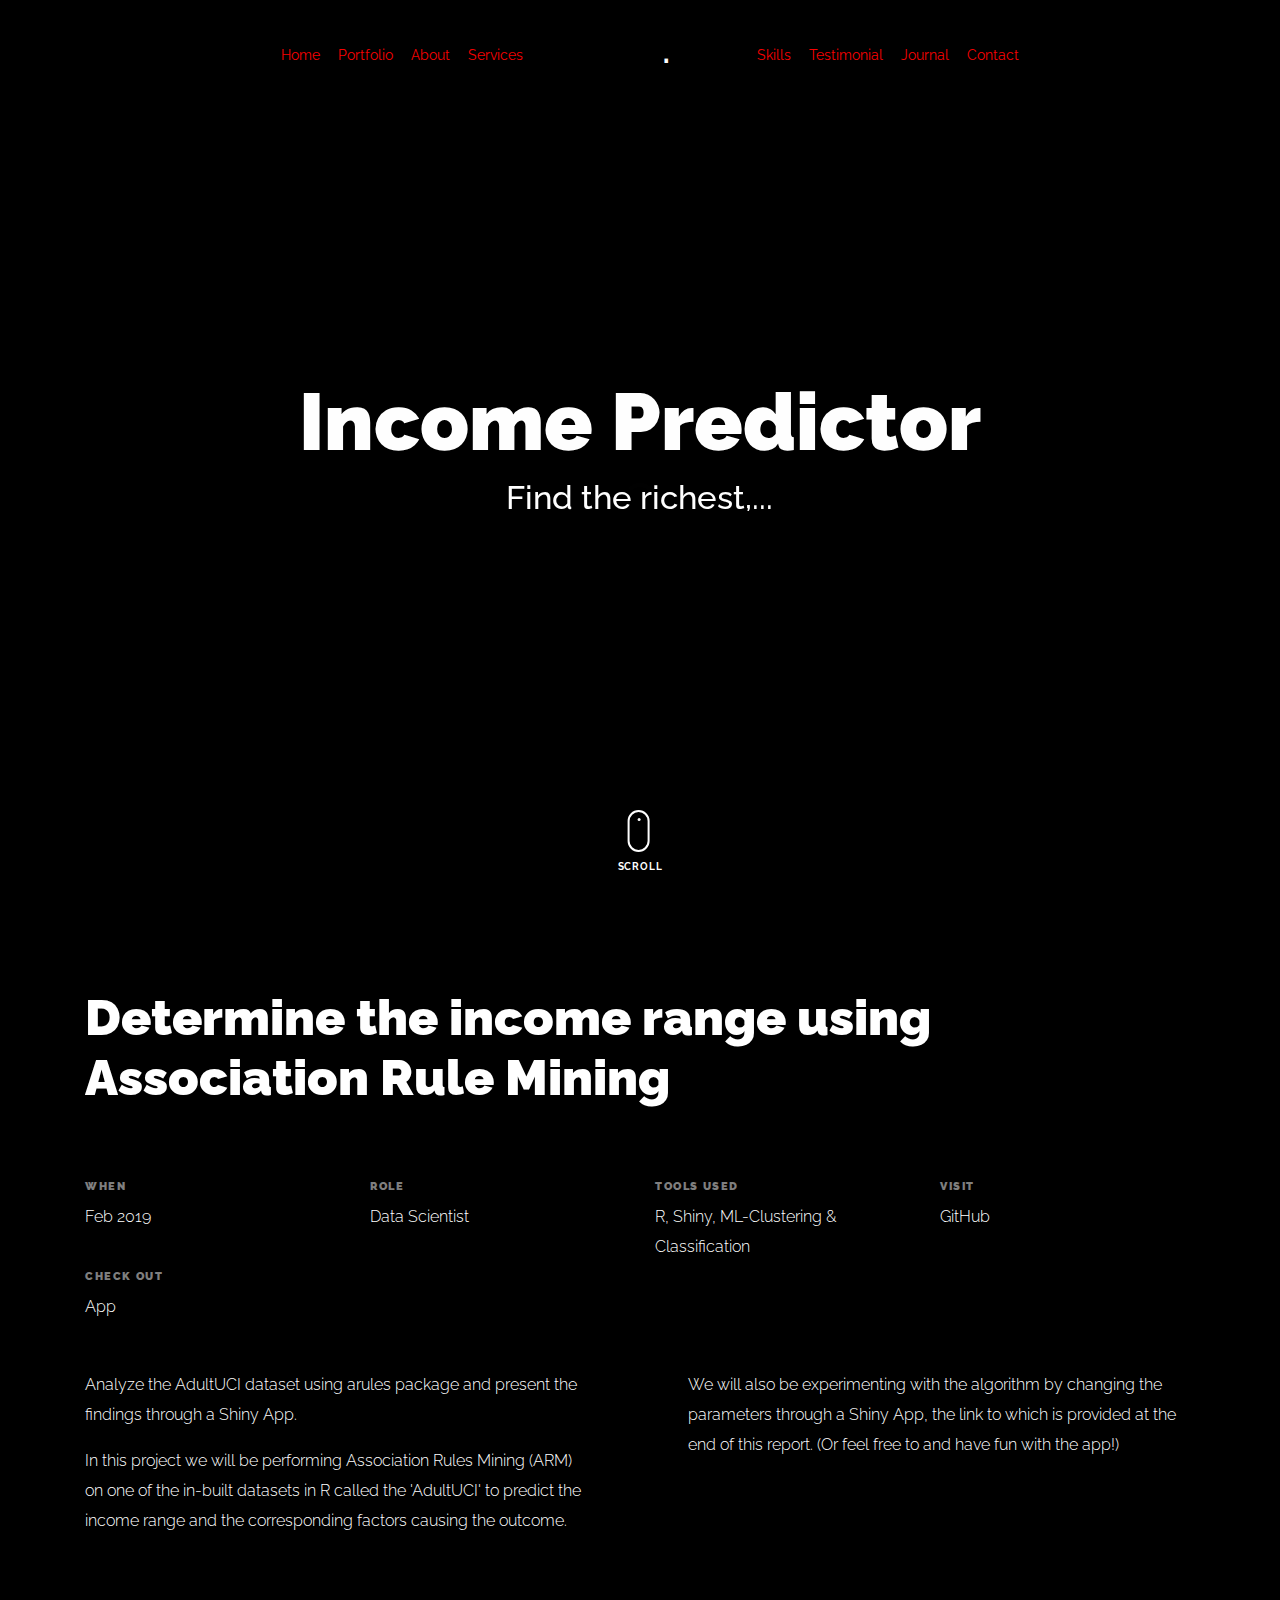
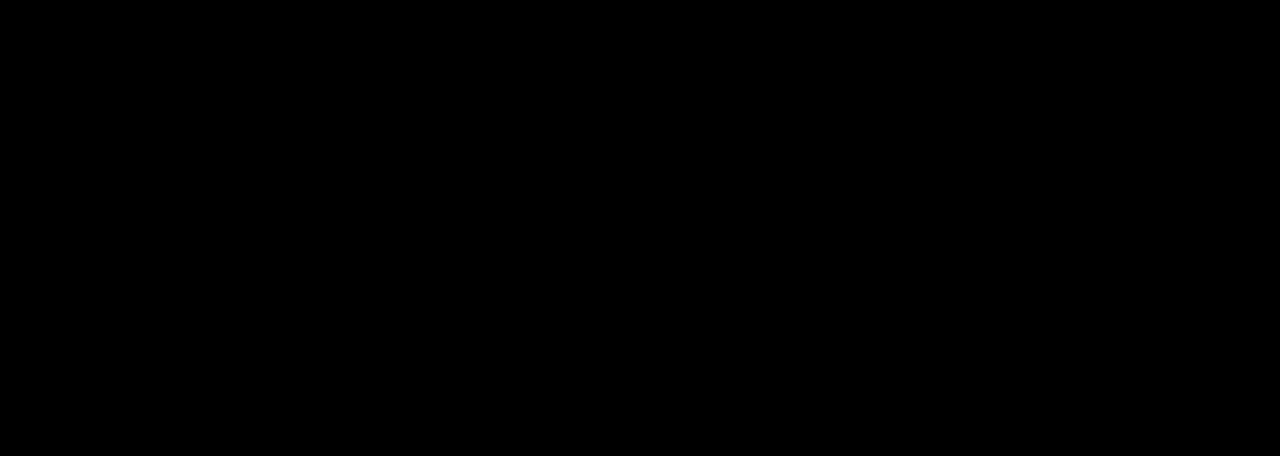
<file: portfolio-single-5.html>
<!doctype html>
<html lang="en">

<head>
  <title>Sanjeev &mdash; Deep Dive</title>
  <meta charset="utf-8">
  <meta name="viewport" content="width=device-width, initial-scale=1, shrink-to-fit=no">
  
  <meta name="description" content=" ">
  <meta name="keywords" content="html, css, javascript, jquery">
  <meta name="author" content="">

  <link rel="stylesheet" href="css/vendor/icomoon/style.css">
  <link rel="stylesheet" href="css/vendor/owl.carousel.min.css">
  <link rel="stylesheet" href="css/vendor/aos.css">
  <link rel="stylesheet" href="css/vendor/animate.min.css">
  <link rel="stylesheet" href="css/vendor/bootstrap.min.css">
  <link rel="stylesheet" href="css/vendor/jquery.fancybox.min.css">

  <!-- Theme Style -->
  <link rel="stylesheet" href="css/style.css">

</head>

<body data-spy="scroll" data-target=".site-nav-target" data-offset="200">

  <nav class="unslate_co--site-mobile-menu">
    <div class="close-wrap d-flex">
      <a href="#" class="d-flex ml-auto js-menu-toggle">
        <span class="close-label">Close</span>
        <div class="close-times">
          <span class="bar1"></span>
          <span class="bar2"></span>
        </div>
      </a>
    </div>
    <div class="site-mobile-inner"></div>
  </nav>

  <div class="unslate_co--site-wrap">

    <div class="unslate_co--site-inner">

      <nav class="unslate_co--site-nav site-nav-target">

        <div class="container">

          <div class="row align-items-center justify-content-between text-left">
            <div class="col-md-5 text-right">
              <ul class="site-nav-ul js-clone-nav text-left d-none d-lg-inline-block">
                <li class="has-children">
                  <a href="index.html#home-section" class="nav-link">Home</a>
                  <ul class="dropdown">
                    <li>
                      <a href="https://github.com/rssanjeev/">GitHub</a>
                    </li>
                    <li>
                      <a href="http://www.linkedin.com/in/sanjeev-rs/">LinkedIn</a>
                    </li>
                    <li>
                      <a href="https://twitter.com/rssanjeev">Twitter</a>
                    </li>
                    <li>
                      <a href="https://www.facebook.com/rssanjeev">Facebook</a>
                    </li>
                    <li>
                      <a href="https://www.instagram.com/sanjeevrs/">Instagram</a>
                    </li>
                  </ul>
                </li>
                <li><a href="index.html#portfolio-section" class="nav-link">Portfolio</a></li>
                <li><a href="index.html#about-section" class="nav-link">About</a></li>
                <li><a href="index.html#services-section" class="nav-link">Services</a></li>
              </ul>
            </div>
            <div class="site-logo pos-absolute">
              <a href="index.html" class="unslate_co--site-logo">SRS<span>.</span></a>
            </div>
            <div class="col-md-5 text-right text-lg-left">
              <ul class="site-nav-ul js-clone-nav text-left d-none d-lg-inline-block">
                <li><a href="index.html#skills-section" class="nav-link">Skills</a></li>
                <li><a href="index.html#testimonial-section" class="nav-link">Testimonial</a></li>
                <li><a href="index.html#journal-section" class="nav-link">Journal</a></li>
                <li><a href="index.html#contact-section" class="nav-link">Contact</a></li>
              </ul>

              <ul class="site-nav-ul-none-onepage text-right d-inline-block d-lg-none">
                <li><a href="#" class="js-menu-toggle">Menu</a></li>
              </ul>

            </div>
          </div>
        </div>

      </nav>
      <!-- END nav -->

      <div class="cover-v1 gradient-bottom-black jarallax">
        <div class="container">
          <div class="row align-items-center">

            <div class="col-md-10 mx-auto text-center">
              <h1 class="heading" data-aos="fade-up">Income Predictor</h1>
              <h2 class="subheading" data-aos="fade-up" data-aos-delay="100">Find the richest,...</h2>
            </div>

          </div>
        </div>

        <!-- dov -->
        <a href="#portfolio-single-section" class="mouse-wrap smoothscroll">
          <span class="mouse">
            <span class="scroll"></span>
          </span>
          <span class="mouse-label">Scroll</span>
        </a>

      </div>
      <!-- END .cover-v1 -->

      <div class="container">
        <div class="portfolio-single-wrap unslate_co--section" id="portfolio-single-section">

          <div class="portfolio-single-inner">
            <h2 class="heading-portfolio-single-h2">Determine the income range using Association Rule Mining</h2>

            <div class="row justify-content-between mb-5">
              <div class="col-12 mb-4">
                <!-- <div class="owl-carousel single-slider">
                  <figure class="mb-4">
                    <img src="images/work_1_full.jpg" alt="Image" class="img-fluid">
                  </figure>
                  <figure class="mb-4">
                    <img src="images/work_1_a_full.jpg" alt="Image" class="img-fluid">
                  </figure>
                </div> -->
              </div>
              <div class="col-12 mb-5">
                <div class="row">
                  <div class="col-sm-6 col-md-6 col-lg-3">
                    <div class="detail-v1">
                      <span class="detail-label">WHEN</span>
                      <span class="detail-val">Feb 2019</span>
                    </div>
                  </div>
                  <div class="col-sm-6 col-md-6 col-lg-3">
                    <div class="detail-v1">
                      <span class="detail-label">Role</span>
                      <span class="detail-val"><a href="#">Data Scientist</a></span>
                    </div>
                  </div>
                  <div class="col-sm-6 col-md-6 col-lg-3">
                    <div class="detail-v1">
                      <span class="detail-label">Tools Used</span>
                      <span class="detail-val">R, Shiny, ML-Clustering & Classification</span>
                    </div>
                  </div>
                  <div class="col-sm-6 col-md-6 col-lg-3">
                    <div class="detail-v1">
                      <span class="detail-label">Visit</span>
                      <span class="detail-val"><a href="https://github.com/rssanjeev/Association-Rule-Mining-using-Shiny">GitHub</a></span>
                    </div>
                  </div>
                  <div class="col-sm-6 col-md-6 col-lg-3">
                    <div class="detail-v1">
                      <span class="detail-label">Check out</span>
                      <span class="detail-val"><a href="https://saramasa.shinyapps.io/IST_HW1/">App</a></span>
                    </div>
                  </div>
                </div>
              </div>
              <div class="col-md-6 pr-md-5">
                <p>Analyze the AdultUCI dataset using arules package and present the findings through a Shiny App.</p>
                <p>In this project we will be performing Association Rules Mining (ARM) on one of the in-built datasets in R called the 'AdultUCI' to predict the income range and the corresponding factors causing the outcome.</p>
              </div>
              <div class="col-md-6 pl-md-5">
                <p>We will also be experimenting with the algorithm by changing the parameters through a Shiny App, the link to which is provided at the end of this report. (Or feel free to and have fun with the app!)</p>
              </div>
            </div>

          </div>
        </div>
      </div>
    </div>

    <footer class="unslate_co--footer unslate_co--section">
      <div class="container">
        <div class="row justify-content-center">
          <div class="col-md-7">

            <div class="footer-site-logo"><a href="#">SRS<span>.</span></a></div>

            <ul class="footer-site-social">
              <li><a href="http://www.linkedin.com/in/sanjeev-rs/">LinkedIn</a></li>
              <li><a href="https://github.com/rssanjeev/">GitHub</a></li>
              <li><a href="https://twitter.com/rssanjeev">Twitter</a></li>
              <li><a href="https://www.instagram.com/sanjeevrs/">Instagram</a></li>
            </ul>
          </div>
        </div>
      </div>
    </footer>

  </div>

  <!-- Loader -->
  <div id="unslate_co--overlayer"></div>
  <div class="site-loader-wrap">
    <div class="site-loader"></div>
  </div>

  <script src="js/scripts-dist.js"></script>
  <script src="js/main.js"></script>


</body>

</html>
</file>
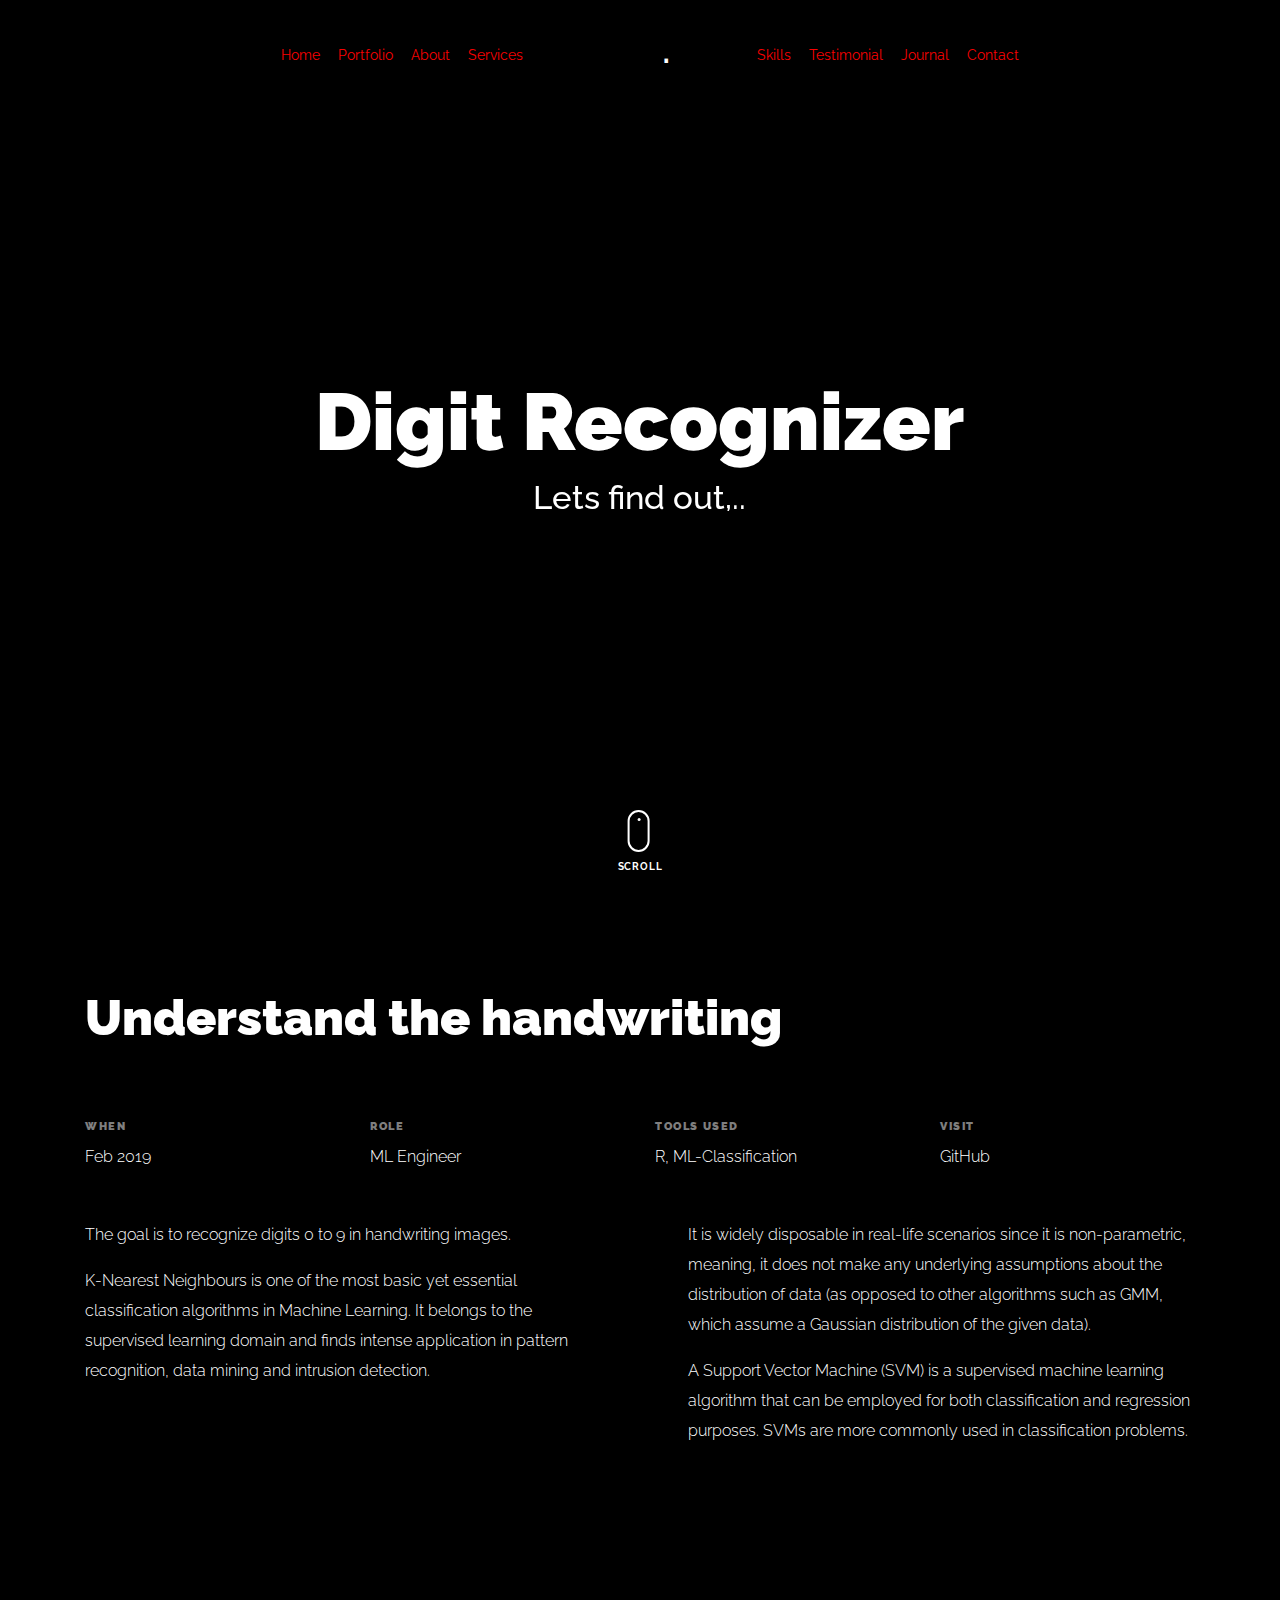
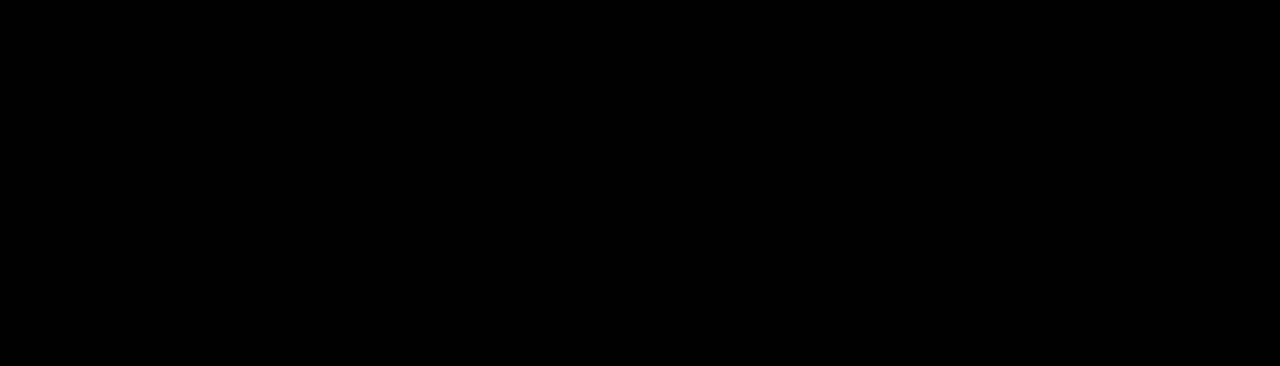
<file: portfolio-single-6.html>
<!doctype html>
<html lang="en">

<head>
  <title>Sanjeev &mdash; Deep Dive</title>
  <meta charset="utf-8">
  <meta name="viewport" content="width=device-width, initial-scale=1, shrink-to-fit=no">
  
  <meta name="description" content=" ">
  <meta name="keywords" content="html, css, javascript, jquery">
  <meta name="author" content="">

  <link rel="stylesheet" href="css/vendor/icomoon/style.css">
  <link rel="stylesheet" href="css/vendor/owl.carousel.min.css">
  <link rel="stylesheet" href="css/vendor/aos.css">
  <link rel="stylesheet" href="css/vendor/animate.min.css">
  <link rel="stylesheet" href="css/vendor/bootstrap.min.css">
  <link rel="stylesheet" href="css/vendor/jquery.fancybox.min.css">

  <!-- Theme Style -->
  <link rel="stylesheet" href="css/style.css">

</head>

<body data-spy="scroll" data-target=".site-nav-target" data-offset="200">

  <nav class="unslate_co--site-mobile-menu">
    <div class="close-wrap d-flex">
      <a href="#" class="d-flex ml-auto js-menu-toggle">
        <span class="close-label">Close</span>
        <div class="close-times">
          <span class="bar1"></span>
          <span class="bar2"></span>
        </div>
      </a>
    </div>
    <div class="site-mobile-inner"></div>
  </nav>

  <div class="unslate_co--site-wrap">

    <div class="unslate_co--site-inner">

      <nav class="unslate_co--site-nav site-nav-target">

        <div class="container">

          <div class="row align-items-center justify-content-between text-left">
            <div class="col-md-5 text-right">
              <ul class="site-nav-ul js-clone-nav text-left d-none d-lg-inline-block">
                <li class="has-children">
                  <a href="index.html#home-section" class="nav-link">Home</a>
                  <ul class="dropdown">
                    <li>
                      <a href="https://github.com/rssanjeev/">GitHub</a>
                    </li>
                    <li>
                      <a href="http://www.linkedin.com/in/sanjeev-rs/">LinkedIn</a>
                    </li>
                    <li>
                      <a href="https://twitter.com/rssanjeev">Twitter</a>
                    </li>
                    <li>
                      <a href="https://www.facebook.com/rssanjeev">Facebook</a>
                    </li>
                    <li>
                      <a href="https://www.instagram.com/sanjeevrs/">Instagram</a>
                    </li>
                  </ul>
                </li>
                <li><a href="index.html#portfolio-section" class="nav-link">Portfolio</a></li>
                <li><a href="index.html#about-section" class="nav-link">About</a></li>
                <li><a href="index.html#services-section" class="nav-link">Services</a></li>
              </ul>
            </div>
            <div class="site-logo pos-absolute">
              <a href="index.html" class="unslate_co--site-logo">SRS<span>.</span></a>
            </div>
            <div class="col-md-5 text-right text-lg-left">
              <ul class="site-nav-ul js-clone-nav text-left d-none d-lg-inline-block">
                <li><a href="index.html#skills-section" class="nav-link">Skills</a></li>
                <li><a href="index.html#testimonial-section" class="nav-link">Testimonial</a></li>
                <li><a href="index.html#journal-section" class="nav-link">Journal</a></li>
                <li><a href="index.html#contact-section" class="nav-link">Contact</a></li>
              </ul>

              <ul class="site-nav-ul-none-onepage text-right d-inline-block d-lg-none">
                <li><a href="#" class="js-menu-toggle">Menu</a></li>
              </ul>

            </div>
          </div>
        </div>

      </nav>
      <!-- END nav -->

      <div class="cover-v1 gradient-bottom-black jarallax">
        <div class="container">
          <div class="row align-items-center">

            <div class="col-md-10 mx-auto text-center">
              <h1 class="heading" data-aos="fade-up">Digit Recognizer</h1>
              <h2 class="subheading" data-aos="fade-up" data-aos-delay="100">Lets find out,..</h2>
            </div>

          </div>
        </div>

        <!-- dov -->
        <a href="#portfolio-single-section" class="mouse-wrap smoothscroll">
          <span class="mouse">
            <span class="scroll"></span>
          </span>
          <span class="mouse-label">Scroll</span>
        </a>

      </div>
      <!-- END .cover-v1 -->

      <div class="container">
        <div class="portfolio-single-wrap unslate_co--section" id="portfolio-single-section">

          <div class="portfolio-single-inner">
            <h2 class="heading-portfolio-single-h2">Understand the handwriting</h2>

            <div class="row justify-content-between mb-5">
              <div class="col-12 mb-4">
                <!-- <div class="owl-carousel single-slider">
                  <figure class="mb-4">
                    <img src="images/work_1_full.jpg" alt="Image" class="img-fluid">
                  </figure>
                  <figure class="mb-4">
                    <img src="images/work_1_a_full.jpg" alt="Image" class="img-fluid">
                  </figure>
                </div> -->
              </div>
              <div class="col-12 mb-5">
                <div class="row">
                  <div class="col-sm-6 col-md-6 col-lg-3">
                    <div class="detail-v1">
                      <span class="detail-label">WHEN</span>
                      <span class="detail-val">Feb 2019</span>
                    </div>
                  </div>
                  <div class="col-sm-6 col-md-6 col-lg-3">
                    <div class="detail-v1">
                      <span class="detail-label">Role</span>
                      <span class="detail-val"><a href="#">ML Engineer</a></span>
                    </div>
                  </div>
                  <div class="col-sm-6 col-md-6 col-lg-3">
                    <div class="detail-v1">
                      <span class="detail-label">Tools Used</span>
                      <span class="detail-val">R, ML-Classification</span>
                    </div>
                  </div>
                  <div class="col-sm-6 col-md-6 col-lg-3">
                    <div class="detail-v1">
                      <span class="detail-label">Visit</span>
                      <span class="detail-val"><a href="https://github.com/rssanjeev/Digit_Recognizer">GitHub</a></span>
                    </div>
                  </div>
                </div>
              </div>
              <div class="col-md-6 pr-md-5">
                <p>The goal is to recognize digits 0 to 9 in handwriting images.</p>
                <p>K-Nearest Neighbours is one of the most basic yet essential classification algorithms in Machine Learning. It belongs to the supervised learning domain and finds intense application in pattern recognition, data mining and intrusion detection.</p>
                
              </div>
              <div class="col-md-6 pl-md-5">
                <p>It is widely disposable in real-life scenarios since it is non-parametric, meaning, it does not make any underlying assumptions about the distribution of data (as opposed to other algorithms such as GMM, which assume a Gaussian distribution of the given data).</p>
                <p>A Support Vector Machine (SVM) is a supervised machine learning algorithm that can be employed for both classification and regression purposes. SVMs are more commonly used in classification problems.</p>
                
              </div>
            </div>

          </div>
        </div>
      </div>
    </div>

    <footer class="unslate_co--footer unslate_co--section">
      <div class="container">
        <div class="row justify-content-center">
          <div class="col-md-7">

            <div class="footer-site-logo"><a href="#">SRS<span>.</span></a></div>

            <ul class="footer-site-social">
              <li><a href="http://www.linkedin.com/in/sanjeev-rs/">LinkedIn</a></li>
              <li><a href="https://github.com/rssanjeev/">GitHub</a></li>
              <li><a href="https://twitter.com/rssanjeev">Twitter</a></li>
              <li><a href="https://www.instagram.com/sanjeevrs/">Instagram</a></li>
            </ul>
          </div>
        </div>
      </div>
    </footer>

  </div>

  <!-- Loader -->
  <div id="unslate_co--overlayer"></div>
  <div class="site-loader-wrap">
    <div class="site-loader"></div>
  </div>

  <script src="js/scripts-dist.js"></script>
  <script src="js/main.js"></script>


</body>

</html>
</file>
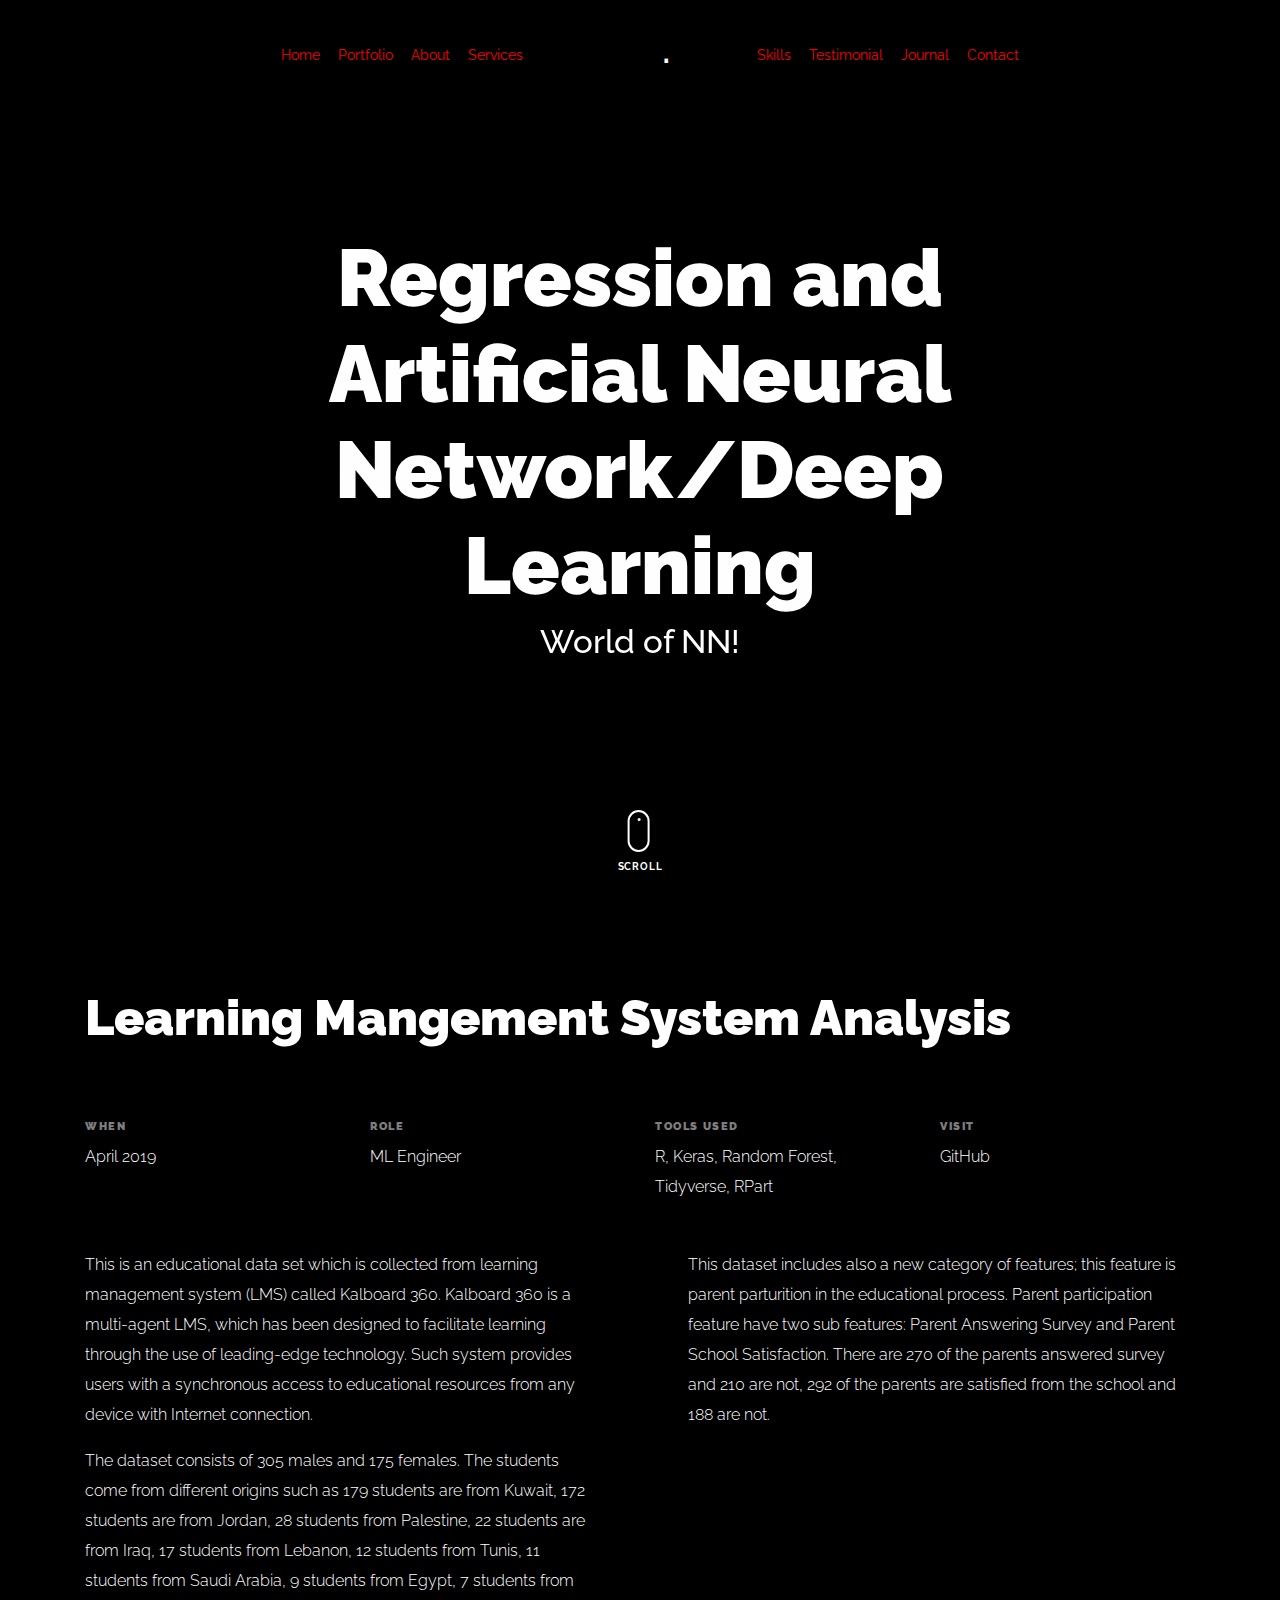
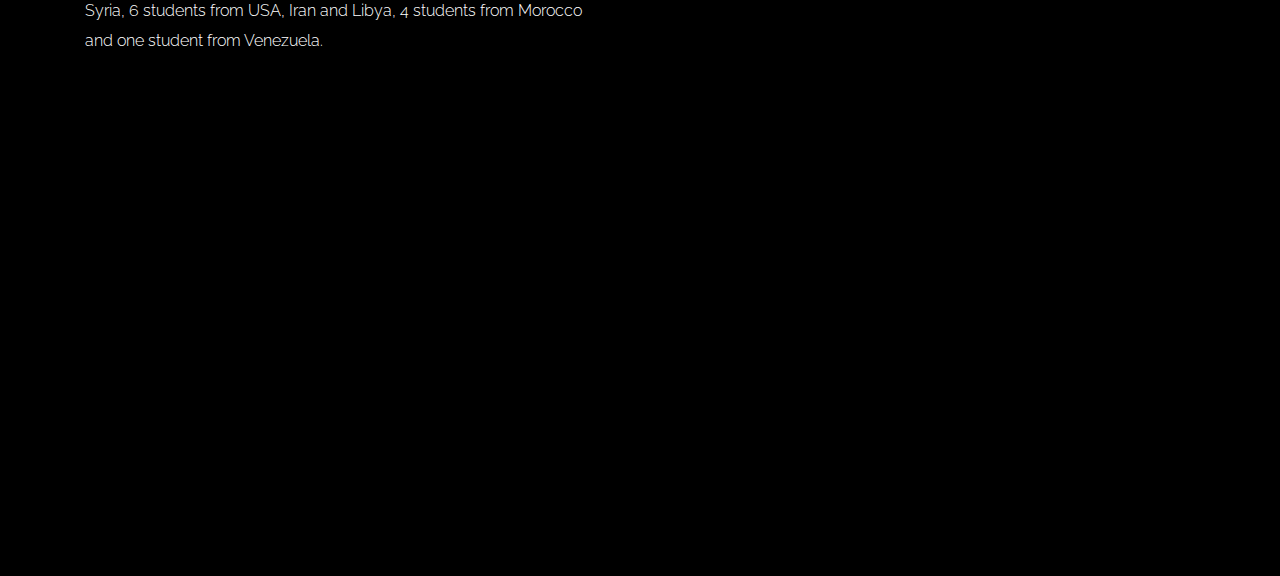
<file: portfolio-single-7.html>
<!doctype html>
<html lang="en">

<head>
  <title>Sanjeev &mdash; Deep Dive</title>
  <meta charset="utf-8">
  <meta name="viewport" content="width=device-width, initial-scale=1, shrink-to-fit=no">
  
  <meta name="description" content=" ">
  <meta name="keywords" content="html, css, javascript, jquery">
  <meta name="author" content="">

  <link rel="stylesheet" href="css/vendor/icomoon/style.css">
  <link rel="stylesheet" href="css/vendor/owl.carousel.min.css">
  <link rel="stylesheet" href="css/vendor/aos.css">
  <link rel="stylesheet" href="css/vendor/animate.min.css">
  <link rel="stylesheet" href="css/vendor/bootstrap.min.css">
  <link rel="stylesheet" href="css/vendor/jquery.fancybox.min.css">

  <!-- Theme Style -->
  <link rel="stylesheet" href="css/style.css">

</head>

<body data-spy="scroll" data-target=".site-nav-target" data-offset="200">

  <nav class="unslate_co--site-mobile-menu">
    <div class="close-wrap d-flex">
      <a href="#" class="d-flex ml-auto js-menu-toggle">
        <span class="close-label">Close</span>
        <div class="close-times">
          <span class="bar1"></span>
          <span class="bar2"></span>
        </div>
      </a>
    </div>
    <div class="site-mobile-inner"></div>
  </nav>

  <div class="unslate_co--site-wrap">

    <div class="unslate_co--site-inner">

      <nav class="unslate_co--site-nav site-nav-target">

        <div class="container">

          <div class="row align-items-center justify-content-between text-left">
            <div class="col-md-5 text-right">
              <ul class="site-nav-ul js-clone-nav text-left d-none d-lg-inline-block">
                <li class="has-children">
                  <a href="index.html#home-section" class="nav-link">Home</a>
                  <ul class="dropdown">
                    <li>
                      <a href="https://github.com/rssanjeev/">GitHub</a>
                    </li>
                    <li>
                      <a href="http://www.linkedin.com/in/sanjeev-rs/">LinkedIn</a>
                    </li>
                    <li>
                      <a href="https://twitter.com/rssanjeev">Twitter</a>
                    </li>
                    <li>
                      <a href="https://www.facebook.com/rssanjeev">Facebook</a>
                    </li>
                    <li>
                      <a href="https://www.instagram.com/sanjeevrs/">Instagram</a>
                    </li>
                  </ul>
                </li>
                <li><a href="index.html#portfolio-section" class="nav-link">Portfolio</a></li>
                <li><a href="index.html#about-section" class="nav-link">About</a></li>
                <li><a href="index.html#services-section" class="nav-link">Services</a></li>
              </ul>
            </div>
            <div class="site-logo pos-absolute">
              <a href="index.html" class="unslate_co--site-logo">SRS<span>.</span></a>
            </div>
            <div class="col-md-5 text-right text-lg-left">
              <ul class="site-nav-ul js-clone-nav text-left d-none d-lg-inline-block">
                <li><a href="index.html#skills-section" class="nav-link">Skills</a></li>
                <li><a href="index.html#testimonial-section" class="nav-link">Testimonial</a></li>
                <li><a href="index.html#journal-section" class="nav-link">Journal</a></li>
                <li><a href="index.html#contact-section" class="nav-link">Contact</a></li>
              </ul>

              <ul class="site-nav-ul-none-onepage text-right d-inline-block d-lg-none">
                <li><a href="#" class="js-menu-toggle">Menu</a></li>
              </ul>

            </div>
          </div>
        </div>

      </nav>
      <!-- END nav -->

      <div class="cover-v1 gradient-bottom-black jarallax">
        <div class="container">
          <div class="row align-items-center">

            <div class="col-md-10 mx-auto text-center">
              <h1 class="heading" data-aos="fade-up">Regression and Artificial Neural Network/Deep Learning</h1>
              <h2 class="subheading" data-aos="fade-up" data-aos-delay="100">World of NN!</h2>
            </div>

          </div>
        </div>

        <!-- dov -->
        <a href="#portfolio-single-section" class="mouse-wrap smoothscroll">
          <span class="mouse">
            <span class="scroll"></span>
          </span>
          <span class="mouse-label">Scroll</span>
        </a>

      </div>
      <!-- END .cover-v1 -->

      <div class="container">
        <div class="portfolio-single-wrap unslate_co--section" id="portfolio-single-section">

          <div class="portfolio-single-inner">
            <h2 class="heading-portfolio-single-h2">Learning Mangement System Analysis</h2>

            <div class="row justify-content-between mb-5">
              <div class="col-12 mb-4">
                <!-- <div class="owl-carousel single-slider">
                  <figure class="mb-4">
                    <img src="images/work_1_full.jpg" alt="Image" class="img-fluid">
                  </figure>
                  <figure class="mb-4">
                    <img src="images/work_1_a_full.jpg" alt="Image" class="img-fluid">
                  </figure>
                </div> -->
              </div>
              <div class="col-12 mb-5">
                <div class="row">
                  <div class="col-sm-6 col-md-6 col-lg-3">
                    <div class="detail-v1">
                      <span class="detail-label">WHEN</span>
                      <span class="detail-val">April 2019</span>
                    </div>
                  </div>
                  <div class="col-sm-6 col-md-6 col-lg-3">
                    <div class="detail-v1">
                      <span class="detail-label">Role</span>
                      <span class="detail-val"><a href="#">ML Engineer</a></span>
                    </div>
                  </div>
                  <div class="col-sm-6 col-md-6 col-lg-3">
                    <div class="detail-v1">
                      <span class="detail-label">Tools Used</span>
                      <span class="detail-val">R, Keras, Random Forest, Tidyverse, RPart</span>
                    </div>
                  </div>
                  <div class="col-sm-6 col-md-6 col-lg-3">
                    <div class="detail-v1">
                      <span class="detail-label">Visit</span>
                      <span class="detail-val"><a href="https://github.com/rssanjeev/Regression-and-Artificial-Neural-Network-Deep-Learning">GitHub</a></span>
                    </div>
                  </div>
                </div>
              </div>
              <div class="col-md-6 pr-md-5">
                <p>This is an educational data set which is collected from learning management system (LMS) called Kalboard 360. Kalboard 360 is a multi-agent LMS, which has been designed to facilitate learning through the use of leading-edge technology. Such system provides users with a synchronous access to educational resources from any device with Internet connection.</p>
                <p>The dataset consists of 305 males and 175 females. The students come from different origins such as 179 students are from Kuwait, 172 students are from Jordan, 28 students from Palestine, 22 students are from Iraq, 17 students from Lebanon, 12 students from Tunis, 11 students from Saudi Arabia, 9 students from Egypt, 7 students from Syria, 6 students from USA, Iran and Libya, 4 students from Morocco and one student from Venezuela.</p>
                
              </div>
              <div class="col-md-6 pl-md-5">
                <p>This dataset includes also a new category of features; this feature is parent parturition in the educational process. Parent participation feature have two sub features: Parent Answering Survey and Parent School Satisfaction. There are 270 of the parents answered survey and 210 are not, 292 of the parents are satisfied from the school and 188 are not.</p>
              </div>
            </div>

          </div>
        </div>
      </div>
    </div>

    <footer class="unslate_co--footer unslate_co--section">
      <div class="container">
        <div class="row justify-content-center">
          <div class="col-md-7">

            <div class="footer-site-logo"><a href="#">SRS<span>.</span></a></div>

            <ul class="footer-site-social">
              <li><a href="http://www.linkedin.com/in/sanjeev-rs/">LinkedIn</a></li>
              <li><a href="https://github.com/rssanjeev/">GitHub</a></li>
              <li><a href="https://twitter.com/rssanjeev">Twitter</a></li>
              <li><a href="https://www.instagram.com/sanjeevrs/">Instagram</a></li>
            </ul>
          </div>
        </div>
      </div>
    </footer>

  </div>

  <!-- Loader -->
  <div id="unslate_co--overlayer"></div>
  <div class="site-loader-wrap">
    <div class="site-loader"></div>
  </div>

  <script src="js/scripts-dist.js"></script>
  <script src="js/main.js"></script>


</body>

</html>
</file>
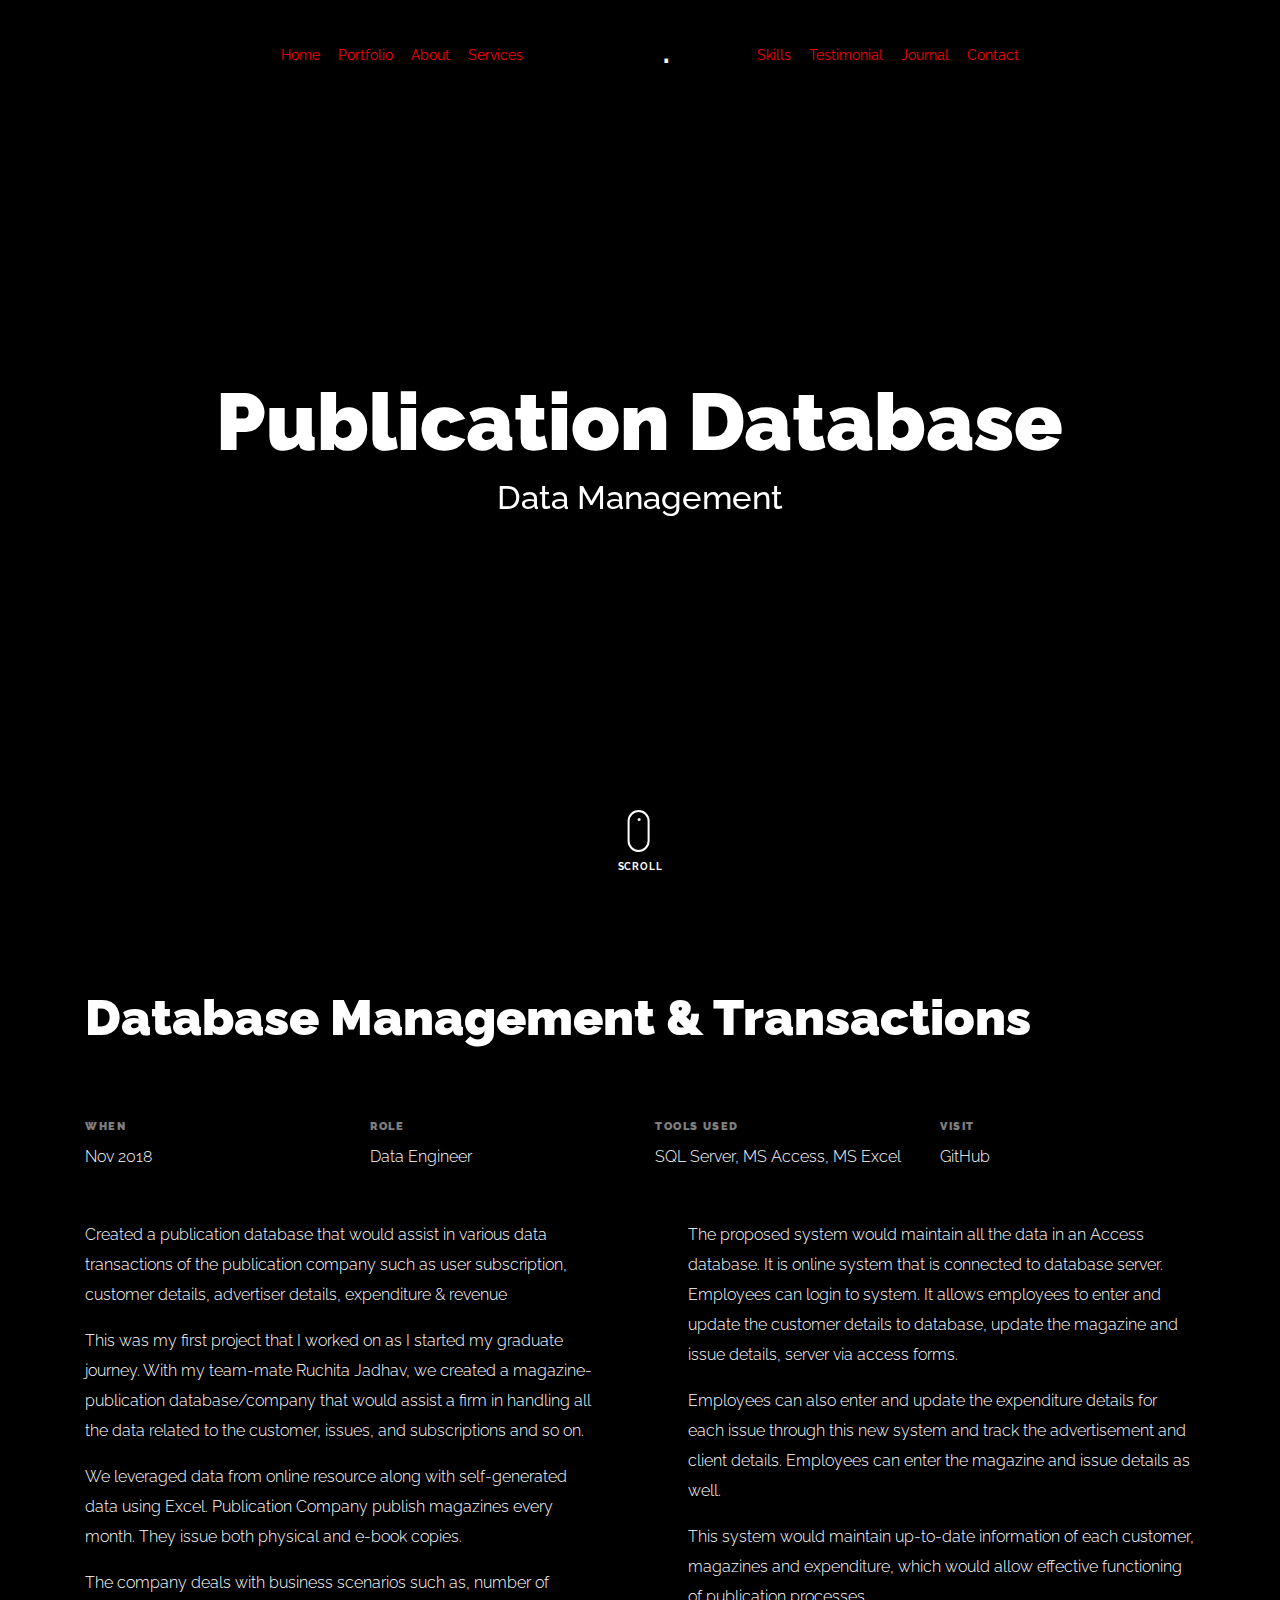
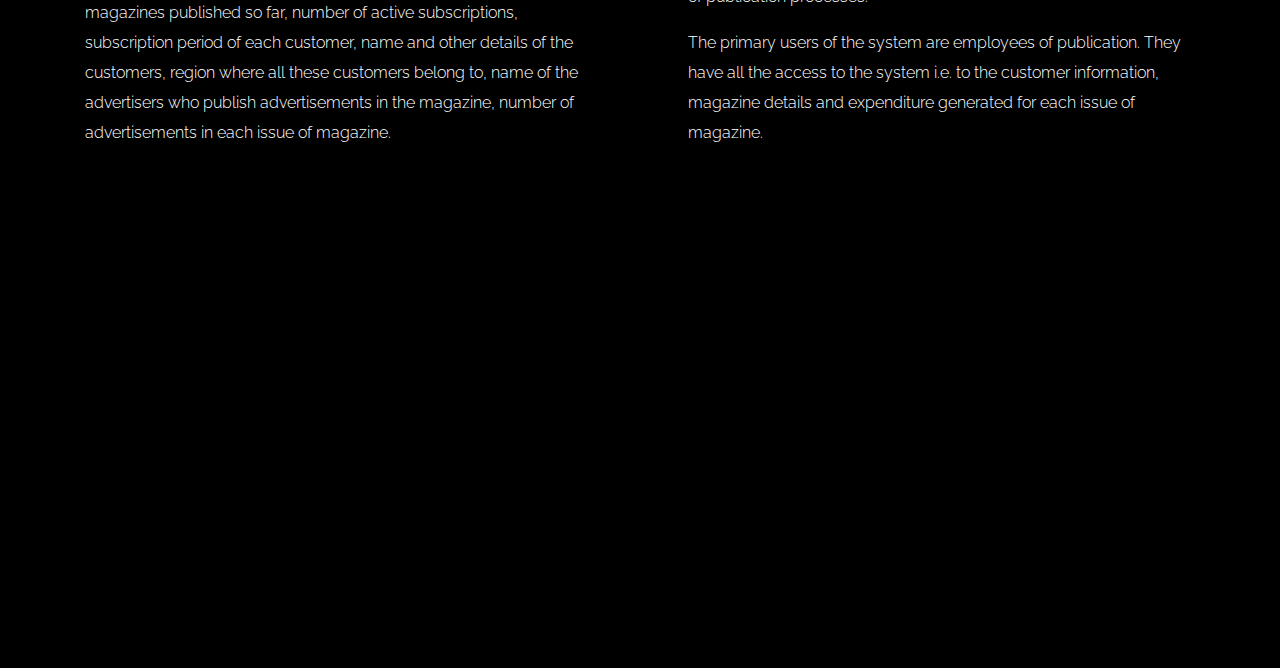
<file: portfolio-single-8.html>
<!doctype html>
<html lang="en">

<head>
  <title>Sanjeev &mdash; Deep Dive</title>
  <meta charset="utf-8">
  <meta name="viewport" content="width=device-width, initial-scale=1, shrink-to-fit=no">
  
  <meta name="description" content=" ">
  <meta name="keywords" content="html, css, javascript, jquery">
  <meta name="author" content="">

  <link rel="stylesheet" href="css/vendor/icomoon/style.css">
  <link rel="stylesheet" href="css/vendor/owl.carousel.min.css">
  <link rel="stylesheet" href="css/vendor/aos.css">
  <link rel="stylesheet" href="css/vendor/animate.min.css">
  <link rel="stylesheet" href="css/vendor/bootstrap.min.css">
  <link rel="stylesheet" href="css/vendor/jquery.fancybox.min.css">

  <!-- Theme Style -->
  <link rel="stylesheet" href="css/style.css">

</head>

<body data-spy="scroll" data-target=".site-nav-target" data-offset="200">

  <nav class="unslate_co--site-mobile-menu">
    <div class="close-wrap d-flex">
      <a href="#" class="d-flex ml-auto js-menu-toggle">
        <span class="close-label">Close</span>
        <div class="close-times">
          <span class="bar1"></span>
          <span class="bar2"></span>
        </div>
      </a>
    </div>
    <div class="site-mobile-inner"></div>
  </nav>

  <div class="unslate_co--site-wrap">

    <div class="unslate_co--site-inner">

      <nav class="unslate_co--site-nav site-nav-target">

        <div class="container">

          <div class="row align-items-center justify-content-between text-left">
            <div class="col-md-5 text-right">
              <ul class="site-nav-ul js-clone-nav text-left d-none d-lg-inline-block">
                <li class="has-children">
                  <a href="index.html#home-section" class="nav-link">Home</a>
                  <ul class="dropdown">
                    <li>
                      <a href="https://github.com/rssanjeev/">GitHub</a>
                    </li>
                    <li>
                      <a href="http://www.linkedin.com/in/sanjeev-rs/">LinkedIn</a>
                    </li>
                    <li>
                      <a href="https://twitter.com/rssanjeev">Twitter</a>
                    </li>
                    <li>
                      <a href="https://www.facebook.com/rssanjeev">Facebook</a>
                    </li>
                    <li>
                      <a href="https://www.instagram.com/sanjeevrs/">Instagram</a>
                    </li>
                  </ul>
                </li>
                <li><a href="index.html#portfolio-section" class="nav-link">Portfolio</a></li>
                <li><a href="index.html#about-section" class="nav-link">About</a></li>
                <li><a href="index.html#services-section" class="nav-link">Services</a></li>
              </ul>
            </div>
            <div class="site-logo pos-absolute">
              <a href="index.html" class="unslate_co--site-logo">SRS<span>.</span></a>
            </div>
            <div class="col-md-5 text-right text-lg-left">
              <ul class="site-nav-ul js-clone-nav text-left d-none d-lg-inline-block">
                <li><a href="index.html#skills-section" class="nav-link">Skills</a></li>
                <li><a href="index.html#testimonial-section" class="nav-link">Testimonial</a></li>
                <li><a href="index.html#journal-section" class="nav-link">Journal</a></li>
                <li><a href="index.html#contact-section" class="nav-link">Contact</a></li>
              </ul>

              <ul class="site-nav-ul-none-onepage text-right d-inline-block d-lg-none">
                <li><a href="#" class="js-menu-toggle">Menu</a></li>
              </ul>

            </div>
          </div>
        </div>

      </nav>
      <!-- END nav -->

      <div class="cover-v1 gradient-bottom-black jarallax">
        <div class="container">
          <div class="row align-items-center">

            <div class="col-md-10 mx-auto text-center">
              <h1 class="heading" data-aos="fade-up">Publication Database</h1>
              <h2 class="subheading" data-aos="fade-up" data-aos-delay="100">Data Management</h2>
            </div>

          </div>
        </div>

        <!-- dov -->
        <a href="#portfolio-single-section" class="mouse-wrap smoothscroll">
          <span class="mouse">
            <span class="scroll"></span>
          </span>
          <span class="mouse-label">Scroll</span>
        </a>

      </div>
      <!-- END .cover-v1 -->

      <div class="container">
        <div class="portfolio-single-wrap unslate_co--section" id="portfolio-single-section">

          <div class="portfolio-single-inner">
            <h2 class="heading-portfolio-single-h2">Database Management & Transactions</h2>

            <div class="row justify-content-between mb-5">
              <div class="col-12 mb-4">
                <!-- <div class="owl-carousel single-slider">
                  <figure class="mb-4">
                    <img src="images/work_1_full.jpg" alt="Image" class="img-fluid">
                  </figure>
                  <figure class="mb-4">
                    <img src="images/work_1_a_full.jpg" alt="Image" class="img-fluid">
                  </figure>
                </div> -->
              </div>
              <div class="col-12 mb-5">
                <div class="row">
                  <div class="col-sm-6 col-md-6 col-lg-3">
                    <div class="detail-v1">
                      <span class="detail-label">WHEN</span>
                      <span class="detail-val">Nov 2018</span>
                    </div>
                  </div>
                  <div class="col-sm-6 col-md-6 col-lg-3">
                    <div class="detail-v1">
                      <span class="detail-label">Role</span>
                      <span class="detail-val"><a href="#">Data Engineer</a></span>
                    </div>
                  </div>
                  <div class="col-sm-6 col-md-6 col-lg-3">
                    <div class="detail-v1">
                      <span class="detail-label">Tools Used</span>
                      <span class="detail-val">SQL Server, MS Access, MS Excel</span>
                    </div>
                  </div>
                  <div class="col-sm-6 col-md-6 col-lg-3">
                    <div class="detail-v1">
                      <span class="detail-label">Visit</span>
                      <span class="detail-val"><a href="https://github.com/rssanjeev/IST-659---Publication-Database">GitHub</a></span>
                    </div>
                  </div>
                </div>
              </div>
              <div class="col-md-6 pr-md-5">
                <p>Created a publication database that would assist in various data transactions of the publication company such as user subscription, customer details, advertiser details, expenditure & revenue</p>
                <p>This was my first project that I worked on as I started my graduate journey. With my team-mate Ruchita Jadhav, we created a magazine-publication database/company that would assist a firm in handling all the data related to the customer, issues, and subscriptions and so on.</p>
                <p>We leveraged data from online resource along with self-generated data using Excel. Publication Company publish magazines every month. They issue both physical and e-book copies.</p>
                <p>The company deals with business scenarios such as, number of magazines published so far, number of active subscriptions, subscription period of each customer, name and other details of the customers, region where all these customers belong to, name of the advertisers who publish advertisements in the magazine, number of advertisements in each issue of magazine.</p>
              </div>
              <div class="col-md-6 pl-md-5">
                <p>The proposed system would maintain all the data in an Access database. It is online system that is connected to database server. Employees can login to system. It allows employees to enter and update the customer details to database, update the magazine and issue details, server via access forms.</p>
                <p>Employees can also enter and update the expenditure details for each issue through this new system and track the advertisement and client details. Employees can enter the magazine and issue details as well.</p>
                <p>This system would maintain up-to-date information of each customer, magazines and expenditure, which would allow effective functioning of publication processes.</p>
                <p>The primary users of the system are employees of publication. They have all the access to the system i.e. to the customer information, magazine details and expenditure generated for each issue of magazine.</p>
              </div>
            </div>

          </div>
        </div>
      </div>
    </div>

    <footer class="unslate_co--footer unslate_co--section">
      <div class="container">
        <div class="row justify-content-center">
          <div class="col-md-7">

            <div class="footer-site-logo"><a href="#">SRS<span>.</span></a></div>

            <ul class="footer-site-social">
              <li><a href="http://www.linkedin.com/in/sanjeev-rs/">LinkedIn</a></li>
              <li><a href="https://github.com/rssanjeev/">GitHub</a></li>
              <li><a href="https://twitter.com/rssanjeev">Twitter</a></li>
              <li><a href="https://www.instagram.com/sanjeevrs/">Instagram</a></li>
            </ul>
          </div>
        </div>
      </div>
    </footer>

  </div>

  <!-- Loader -->
  <div id="unslate_co--overlayer"></div>
  <div class="site-loader-wrap">
    <div class="site-loader"></div>
  </div>

  <script src="js/scripts-dist.js"></script>
  <script src="js/main.js"></script>


</body>

</html>
</file>
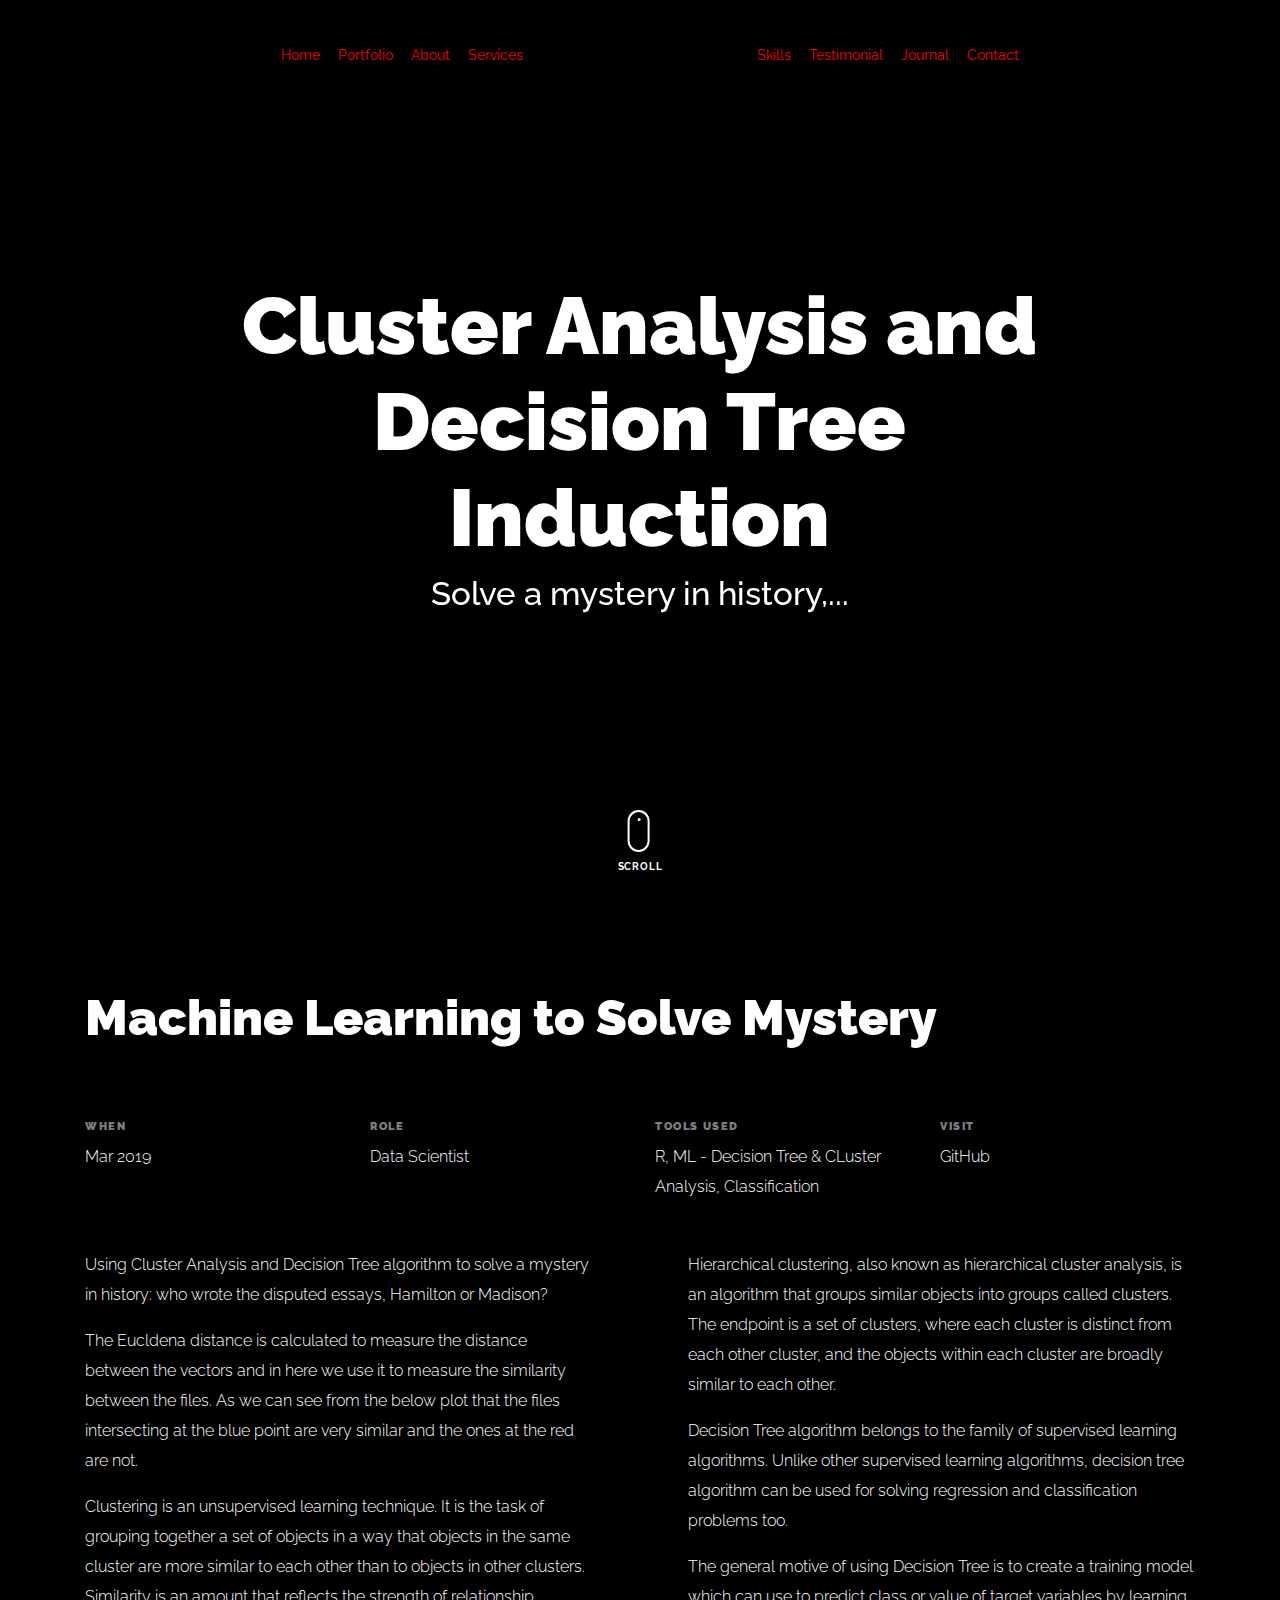
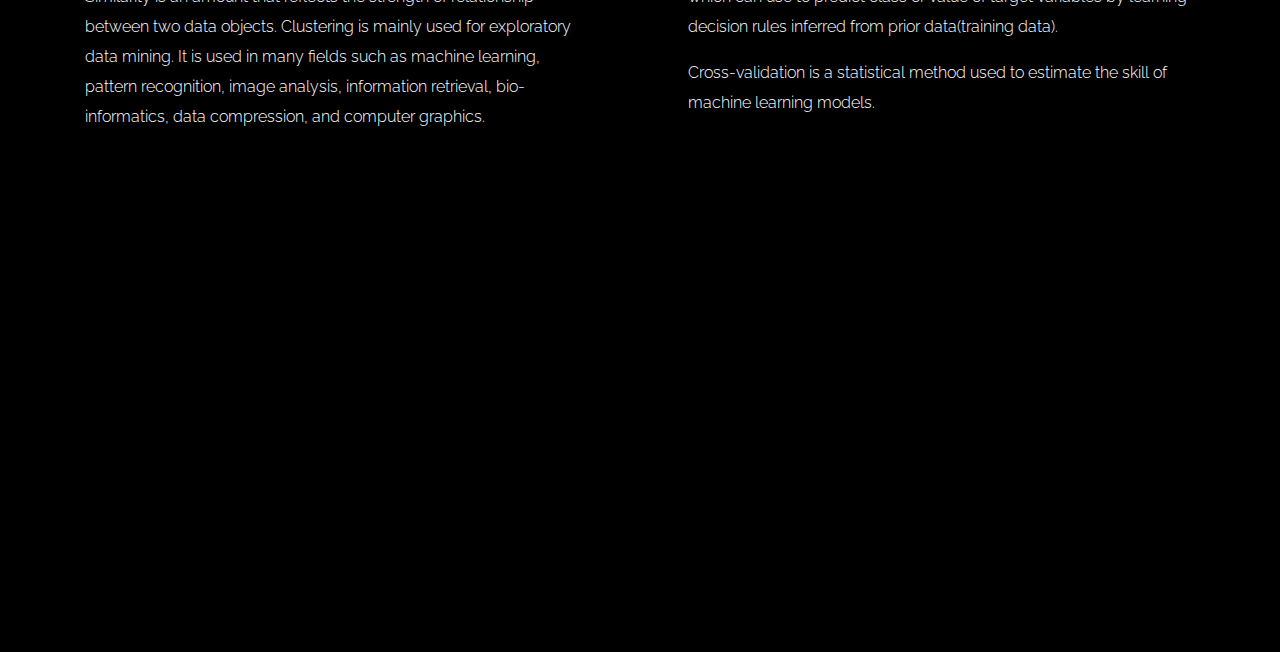
<file: portfolio-single-9.html>
<!doctype html>
<html lang="en">

<head>
  <title>Sanjeev &mdash; Deep Dive</title>
  <meta charset="utf-8">
  <meta name="viewport" content="width=device-width, initial-scale=1, shrink-to-fit=no">
  
  <meta name="description" content=" ">
  <meta name="keywords" content="html, css, javascript, jquery">
  <meta name="author" content="">

  <link rel="stylesheet" href="css/vendor/icomoon/style.css">
  <link rel="stylesheet" href="css/vendor/owl.carousel.min.css">
  <link rel="stylesheet" href="css/vendor/aos.css">
  <link rel="stylesheet" href="css/vendor/animate.min.css">
  <link rel="stylesheet" href="css/vendor/bootstrap.min.css">
  <link rel="stylesheet" href="css/vendor/jquery.fancybox.min.css">

  <!-- Theme Style -->
  <link rel="stylesheet" href="css/style.css">

</head>

<body data-spy="scroll" data-target=".site-nav-target" data-offset="200">

  <nav class="unslate_co--site-mobile-menu">
    <div class="close-wrap d-flex">
      <a href="#" class="d-flex ml-auto js-menu-toggle">
        <span class="close-label">Close</span>
        <div class="close-times">
          <span class="bar1"></span>
          <span class="bar2"></span>
        </div>
      </a>
    </div>
    <div class="site-mobile-inner"></div>
  </nav>

  <div class="unslate_co--site-wrap">

    <div class="unslate_co--site-inner">

      <nav class="unslate_co--site-nav site-nav-target">

        <div class="container">

          <div class="row align-items-center justify-content-between text-left">
            <div class="col-md-5 text-right">
              <ul class="site-nav-ul js-clone-nav text-left d-none d-lg-inline-block">
                <li class="has-children">
                  <a href="index.html#home-section" class="nav-link">Home</a>
                  <ul class="dropdown">
                    <li>
                      <a href="https://github.com/rssanjeev/">GitHub</a>
                    </li>
                    <li>
                      <a href="http://www.linkedin.com/in/sanjeev-rs/">LinkedIn</a>
                    </li>
                    <li>
                      <a href="https://twitter.com/rssanjeev">Twitter</a>
                    </li>
                    <li>
                      <a href="https://www.facebook.com/rssanjeev">Facebook</a>
                    </li>
                    <li>
                      <a href="https://www.instagram.com/sanjeevrs/">Instagram</a>
                    </li>
                  </ul>
                </li>
                <li><a href="index.html#portfolio-section" class="nav-link">Portfolio</a></li>
                <li><a href="index.html#about-section" class="nav-link">About</a></li>
                <li><a href="index.html#services-section" class="nav-link">Services</a></li>
              </ul>
            </div>
            <div class="site-logo pos-absolute">
              <a href="index.html" class="unslate_co--site-logo">SRS</a>
            </div>
            <div class="col-md-5 text-right text-lg-left">
              <ul class="site-nav-ul js-clone-nav text-left d-none d-lg-inline-block">
                <li><a href="index.html#skills-section" class="nav-link">Skills</a></li>
                <li><a href="index.html#testimonial-section" class="nav-link">Testimonial</a></li>
                <li><a href="index.html#journal-section" class="nav-link">Journal</a></li>
                <li><a href="index.html#contact-section" class="nav-link">Contact</a></li>
              </ul>

              <ul class="site-nav-ul-none-onepage text-right d-inline-block d-lg-none">
                <li><a href="#" class="js-menu-toggle">Menu</a></li>
              </ul>

            </div>
          </div>
        </div>

      </nav>
      <!-- END nav -->

      <div class="cover-v1 gradient-bottom-black jarallax">
        <div class="container">
          <div class="row align-items-center">

            <div class="col-md-10 mx-auto text-center">
              <h1 class="heading" data-aos="fade-up">Cluster Analysis and Decision Tree Induction</h1>
              <h2 class="subheading" data-aos="fade-up" data-aos-delay="100">Solve a mystery in history,...</h2>
            </div>

          </div>
        </div>

        <!-- dov -->
        <a href="#portfolio-single-section" class="mouse-wrap smoothscroll">
          <span class="mouse">
            <span class="scroll"></span>
          </span>
          <span class="mouse-label">Scroll</span>
        </a>

      </div>
      <!-- END .cover-v1 -->

      <div class="container">
        <div class="portfolio-single-wrap unslate_co--section" id="portfolio-single-section">

          <div class="portfolio-single-inner">
            <h2 class="heading-portfolio-single-h2">Machine Learning to Solve Mystery</h2>

            <div class="row justify-content-between mb-5">
              <div class="col-12 mb-4">
                <!-- <div class="owl-carousel single-slider">
                  <figure class="mb-4">
                    <img src="images/work_1_full.jpg" alt="Image" class="img-fluid">
                  </figure>
                  <figure class="mb-4">
                    <img src="images/work_1_a_full.jpg" alt="Image" class="img-fluid">
                  </figure>
                </div> -->
              </div>
              <div class="col-12 mb-5">
                <div class="row">
                  <div class="col-sm-6 col-md-6 col-lg-3">
                    <div class="detail-v1">
                      <span class="detail-label">WHEN</span>
                      <span class="detail-val">Mar 2019</span>
                    </div>
                  </div>
                  <div class="col-sm-6 col-md-6 col-lg-3">
                    <div class="detail-v1">
                      <span class="detail-label">Role</span>
                      <span class="detail-val"><a href="#">Data Scientist</a></span>
                    </div>
                  </div>
                  <div class="col-sm-6 col-md-6 col-lg-3">
                    <div class="detail-v1">
                      <span class="detail-label">Tools Used</span>
                      <span class="detail-val">R, ML - Decision Tree & CLuster Analysis, Classification</span>
                    </div>
                  </div>
                  <div class="col-sm-6 col-md-6 col-lg-3">
                    <div class="detail-v1">
                      <span class="detail-label">Visit</span>
                      <span class="detail-val"><a href="https://github.com/rssanjeev/Cluster-Analysis-and-Decision-Tree-Induction">GitHub</a></span>
                    </div>
                  </div>
                </div>
              </div>
              <div class="col-md-6 pr-md-5">
                <p>Using Cluster Analysis and Decision Tree algorithm to solve a mystery in history: who wrote the disputed essays, Hamilton or Madison?</p>
                <p>The Eucldena distance is calculated to measure the distance between the vectors and in here we use it to measure the similarity between the files. As we can see from the below plot that the files intersecting at the blue point are very similar and the ones at the red are not.</p>
                <p>Clustering is an unsupervised learning technique. It is the task of grouping together a set of objects in a way that objects in the same cluster are more similar to each other than to objects in other clusters. Similarity is an amount that reflects the strength of relationship between two data objects. Clustering is mainly used for exploratory data mining. It is used in many fields such as machine learning, pattern recognition, image analysis, information retrieval, bio-informatics, data compression, and computer graphics.</p>
                </div>
              <div class="col-md-6 pl-md-5">
                <p>Hierarchical clustering, also known as hierarchical cluster analysis, is an algorithm that groups similar objects into groups called clusters. The endpoint is a set of clusters, where each cluster is distinct from each other cluster, and the objects within each cluster are broadly similar to each other.</p>
                <p>Decision Tree algorithm belongs to the family of supervised learning algorithms. Unlike other supervised learning algorithms, decision tree algorithm can be used for solving regression and classification problems too.</p>
                <p>The general motive of using Decision Tree is to create a training model which can use to predict class or value of target variables by learning decision rules inferred from prior data(training data).</p>
                <p>Cross-validation is a statistical method used to estimate the skill of machine learning models.</p>
                </div>
            </div>

          </div>
        </div>
      </div>
    </div>

    <footer class="unslate_co--footer unslate_co--section">
      <div class="container">
        <div class="row justify-content-center">
          <div class="col-md-7">

            <div class="footer-site-logo"><a href="#">SRS<span>.</span></a></div>

            <ul class="footer-site-social">
              <li><a href="http://www.linkedin.com/in/sanjeev-rs/">LinkedIn</a></li>
              <li><a href="https://github.com/rssanjeev/">GitHub</a></li>
              <li><a href="https://twitter.com/rssanjeev">Twitter</a></li>
              <li><a href="https://www.instagram.com/sanjeevrs/">Instagram</a></li>
            </ul>
          </div>
        </div>
      </div>
    </footer>

  </div>

  <!-- Loader -->
  <div id="unslate_co--overlayer"></div>
  <div class="site-loader-wrap">
    <div class="site-loader"></div>
  </div>

  <script src="js/scripts-dist.js"></script>
  <script src="js/main.js"></script>


</body>

</html>
</file>
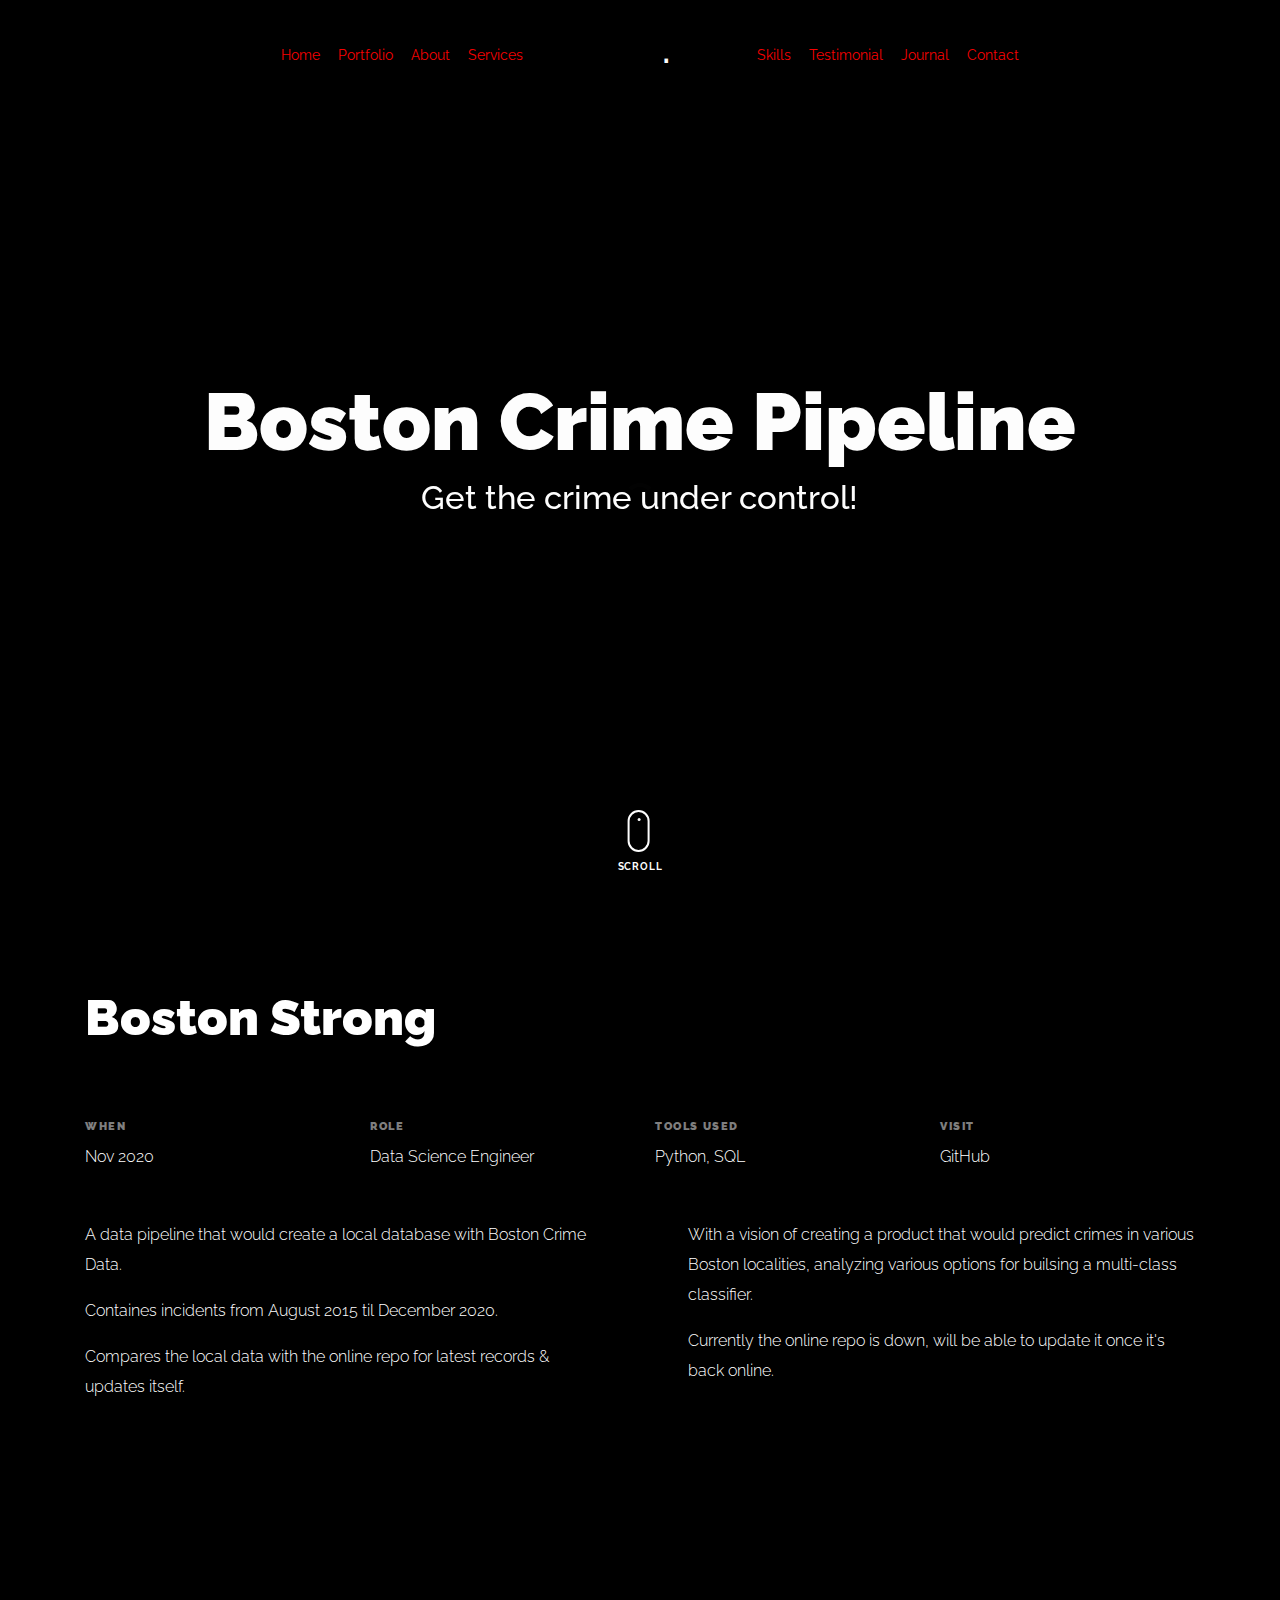
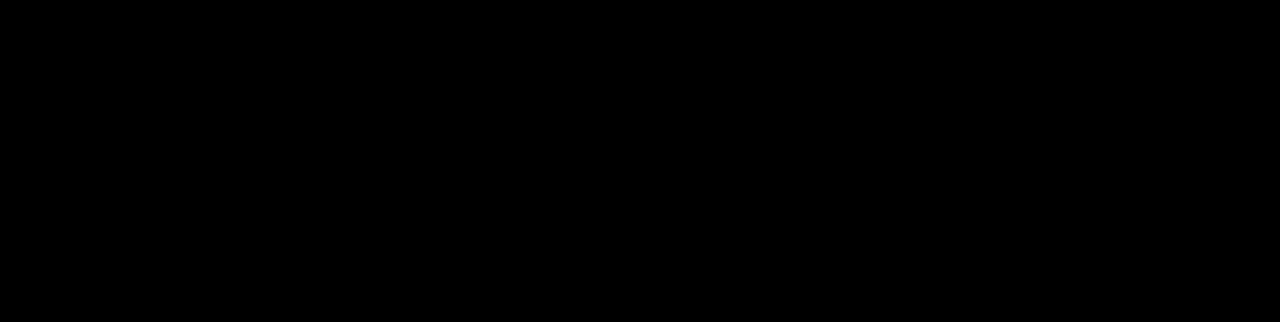
<file: portfolio-single-Boston.html>
<!doctype html>
<html lang="en">

<head>
  <title>Sanjeev &mdash; Deep Dive</title>
  <meta charset="utf-8">
  <meta name="viewport" content="width=device-width, initial-scale=1, shrink-to-fit=no">
  
  <meta name="description" content=" ">
  <meta name="keywords" content="html, css, javascript, jquery">
  <meta name="author" content="">

  <link rel="stylesheet" href="css/vendor/icomoon/style.css">
  <link rel="stylesheet" href="css/vendor/owl.carousel.min.css">
  <link rel="stylesheet" href="css/vendor/aos.css">
  <link rel="stylesheet" href="css/vendor/animate.min.css">
  <link rel="stylesheet" href="css/vendor/bootstrap.min.css">
  <link rel="stylesheet" href="css/vendor/jquery.fancybox.min.css">

  <!-- Theme Style -->
  <link rel="stylesheet" href="css/style.css">

</head>

<body data-spy="scroll" data-target=".site-nav-target" data-offset="200">

  <nav class="unslate_co--site-mobile-menu">
    <div class="close-wrap d-flex">
      <a href="#" class="d-flex ml-auto js-menu-toggle">
        <span class="close-label">Close</span>
        <div class="close-times">
          <span class="bar1"></span>
          <span class="bar2"></span>
        </div>
      </a>
    </div>
    <div class="site-mobile-inner"></div>
  </nav>

  <div class="unslate_co--site-wrap">

    <div class="unslate_co--site-inner">

      <nav class="unslate_co--site-nav site-nav-target">

        <div class="container">

          <div class="row align-items-center justify-content-between text-left">
            <div class="col-md-5 text-right">
              <ul class="site-nav-ul js-clone-nav text-left d-none d-lg-inline-block">
                <li class="has-children">
                  <a href="index.html#home-section" class="nav-link">Home</a>
                  <ul class="dropdown">
                    <li>
                      <a href="https://github.com/rssanjeev/">GitHub</a>
                    </li>
                    <li>
                      <a href="http://www.linkedin.com/in/sanjeev-rs/">LinkedIn</a>
                    </li>
                    <li>
                      <a href="https://twitter.com/rssanjeev">Twitter</a>
                    </li>
                    <li>
                      <a href="https://www.facebook.com/rssanjeev">Facebook</a>
                    </li>
                    <li>
                      <a href="https://www.instagram.com/sanjeevrs/">Instagram</a>
                    </li>
                  </ul>
                </li>
                <li><a href="index.html#portfolio-section" class="nav-link">Portfolio</a></li>
                <li><a href="index.html#about-section" class="nav-link">About</a></li>
                <li><a href="index.html#services-section" class="nav-link">Services</a></li>
              </ul>
            </div>
            <div class="site-logo pos-absolute">
              <a href="index.html" class="unslate_co--site-logo">SRS<span>.</span></a>
            </div>
            <div class="col-md-5 text-right text-lg-left">
              <ul class="site-nav-ul js-clone-nav text-left d-none d-lg-inline-block">
                <li><a href="index.html#skills-section" class="nav-link">Skills</a></li>
                <li><a href="index.html#testimonial-section" class="nav-link">Testimonial</a></li>
                <li><a href="index.html#journal-section" class="nav-link">Journal</a></li>
                <li><a href="index.html#contact-section" class="nav-link">Contact</a></li>
              </ul>

              <ul class="site-nav-ul-none-onepage text-right d-inline-block d-lg-none">
                <li><a href="#" class="js-menu-toggle">Menu</a></li>
              </ul>

            </div>
          </div>
        </div>

      </nav>
      <!-- END nav -->

      <div class="cover-v1 gradient-bottom-black jarallax">
        <div class="container">
          <div class="row align-items-center">

            <div class="col-md-10 mx-auto text-center">
              <h1 class="heading" data-aos="fade-up">Boston Crime Pipeline</h1>
              <h2 class="subheading" data-aos="fade-up" data-aos-delay="100">Get the crime under control!</h2>
            </div>

          </div>
        </div>

        <!-- dov -->
        <a href="#portfolio-single-section" class="mouse-wrap smoothscroll">
          <span class="mouse">
            <span class="scroll"></span>
          </span>
          <span class="mouse-label">Scroll</span>
        </a>

      </div>
      <!-- END .cover-v1 -->

      <div class="container">
        <div class="portfolio-single-wrap unslate_co--section" id="portfolio-single-section">

          <div class="portfolio-single-inner">
            <h2 class="heading-portfolio-single-h2">Boston Strong</h2>

            <div class="row justify-content-between mb-5">
              <div class="col-12 mb-4">
                <!-- <div class="owl-carousel single-slider">
                  <figure class="mb-4">
                    <img src="images/work_1_full.jpg" alt="Image" class="img-fluid">
                  </figure>
                  <figure class="mb-4">
                    <img src="images/work_1_a_full.jpg" alt="Image" class="img-fluid">
                  </figure>
                </div> -->
              </div>
              <div class="col-12 mb-5">
                <div class="row">
                  <div class="col-sm-6 col-md-6 col-lg-3">
                    <div class="detail-v1">
                      <span class="detail-label">WHEN</span>
                      <span class="detail-val">Nov 2020</span>
                    </div>
                  </div>
                  <div class="col-sm-6 col-md-6 col-lg-3">
                    <div class="detail-v1">
                      <span class="detail-label">Role</span>
                      <span class="detail-val"><a href="#">Data Science Engineer</a></span>
                    </div>
                  </div>
                  <div class="col-sm-6 col-md-6 col-lg-3">
                    <div class="detail-v1">
                      <span class="detail-label">Tools Used</span>
                      <span class="detail-val">Python, SQL</span>
                    </div>
                  </div>
                  <div class="col-sm-6 col-md-6 col-lg-3">
                    <div class="detail-v1">
                      <span class="detail-label">Visit</span>
                      <span class="detail-val"><a href="https://github.com/rssanjeev/Boston_Crime_Analysis">GitHub</a></span>
                    </div>
                  </div>

                </div>
              </div>
              <div class="col-md-6 pr-md-5">
                <p>A data pipeline that would create a local database with Boston Crime Data.</p>
                <p>Containes incidents from August 2015 til December 2020.</p>
                <p>Compares the local data with the online repo for latest records & updates itself.</p>
                </div>
              <div class="col-md-6 pl-md-5">
                <p>With a vision of creating a product that would predict crimes in various Boston localities, analyzing various options for builsing a multi-class classifier.</p>
                <p>Currently the online repo is down, will be able to update it once it's back online.</p>
              </div>
            </div>

          </div>
        </div>
      </div>
    </div>

    <footer class="unslate_co--footer unslate_co--section">
      <div class="container">
        <div class="row justify-content-center">
          <div class="col-md-7">

            <div class="footer-site-logo"><a href="#">SRS<span>.</span></a></div>

            <ul class="footer-site-social">
              <li><a href="http://www.linkedin.com/in/sanjeev-rs/">LinkedIn</a></li>
              <li><a href="https://github.com/rssanjeev/">GitHub</a></li>
              <li><a href="https://twitter.com/rssanjeev">Twitter</a></li>
              <li><a href="https://www.instagram.com/sanjeevrs/">Instagram</a></li>
            </ul>
          </div>
        </div>
      </div>
    </footer>

  </div>

  <!-- Loader -->
  <div id="unslate_co--overlayer"></div>
  <div class="site-loader-wrap">
    <div class="site-loader"></div>
  </div>

  <script src="js/scripts-dist.js"></script>
  <script src="js/main.js"></script>


</body>

</html>
</file>
<file: light/css/vendor/icomoon/style.css>
@font-face {
  font-family: 'icomoon';
  src:  url('fonts/icomoon.eot?10si43');
  src:  url('fonts/icomoon.eot?10si43#iefix') format('embedded-opentype'),
    url('fonts/icomoon.ttf?10si43') format('truetype'),
    url('fonts/icomoon.woff?10si43') format('woff'),
    url('fonts/icomoon.svg?10si43#icomoon') format('svg');
  font-weight: normal;
  font-style: normal;
}

[class^="icon-"], [class*=" icon-"] {
  /* use !important to prevent issues with browser extensions that change fonts */
  font-family: 'icomoon' !important;
  speak: none;
  font-style: normal;
  font-weight: normal;
  font-variant: normal;
  text-transform: none;
  line-height: 1;

  /* Better Font Rendering =========== */
  -webkit-font-smoothing: antialiased;
  -moz-osx-font-smoothing: grayscale;
}

.icon-asterisk:before {
  content: "\f069";
}
.icon-plus:before {
  content: "\f067";
}
.icon-question:before {
  content: "\f128";
}
.icon-minus:before {
  content: "\f068";
}
.icon-glass:before {
  content: "\f000";
}
.icon-music:before {
  content: "\f001";
}
.icon-search:before {
  content: "\f002";
}
.icon-envelope-o:before {
  content: "\f003";
}
.icon-heart:before {
  content: "\f004";
}
.icon-star:before {
  content: "\f005";
}
.icon-star-o:before {
  content: "\f006";
}
.icon-user:before {
  content: "\f007";
}
.icon-film:before {
  content: "\f008";
}
.icon-th-large:before {
  content: "\f009";
}
.icon-th:before {
  content: "\f00a";
}
.icon-th-list:before {
  content: "\f00b";
}
.icon-check:before {
  content: "\f00c";
}
.icon-close:before {
  content: "\f00d";
}
.icon-remove:before {
  content: "\f00d";
}
.icon-times:before {
  content: "\f00d";
}
.icon-search-plus:before {
  content: "\f00e";
}
.icon-search-minus:before {
  content: "\f010";
}
.icon-power-off:before {
  content: "\f011";
}
.icon-signal:before {
  content: "\f012";
}
.icon-cog:before {
  content: "\f013";
}
.icon-gear:before {
  content: "\f013";
}
.icon-trash-o:before {
  content: "\f014";
}
.icon-home:before {
  content: "\f015";
}
.icon-file-o:before {
  content: "\f016";
}
.icon-clock-o:before {
  content: "\f017";
}
.icon-road:before {
  content: "\f018";
}
.icon-download:before {
  content: "\f019";
}
.icon-arrow-circle-o-down:before {
  content: "\f01a";
}
.icon-arrow-circle-o-up:before {
  content: "\f01b";
}
.icon-inbox:before {
  content: "\f01c";
}
.icon-play-circle-o:before {
  content: "\f01d";
}
.icon-repeat:before {
  content: "\f01e";
}
.icon-rotate-right:before {
  content: "\f01e";
}
.icon-refresh:before {
  content: "\f021";
}
.icon-list-alt:before {
  content: "\f022";
}
.icon-lock:before {
  content: "\f023";
}
.icon-flag:before {
  content: "\f024";
}
.icon-headphones:before {
  content: "\f025";
}
.icon-volume-off:before {
  content: "\f026";
}
.icon-volume-down:before {
  content: "\f027";
}
.icon-volume-up:before {
  content: "\f028";
}
.icon-qrcode:before {
  content: "\f029";
}
.icon-barcode:before {
  content: "\f02a";
}
.icon-tag:before {
  content: "\f02b";
}
.icon-tags:before {
  content: "\f02c";
}
.icon-book:before {
  content: "\f02d";
}
.icon-bookmark:before {
  content: "\f02e";
}
.icon-print:before {
  content: "\f02f";
}
.icon-camera:before {
  content: "\f030";
}
.icon-font:before {
  content: "\f031";
}
.icon-bold:before {
  content: "\f032";
}
.icon-italic:before {
  content: "\f033";
}
.icon-text-height:before {
  content: "\f034";
}
.icon-text-width:before {
  content: "\f035";
}
.icon-align-left:before {
  content: "\f036";
}
.icon-align-center:before {
  content: "\f037";
}
.icon-align-right:before {
  content: "\f038";
}
.icon-align-justify:before {
  content: "\f039";
}
.icon-list:before {
  content: "\f03a";
}
.icon-dedent:before {
  content: "\f03b";
}
.icon-outdent:before {
  content: "\f03b";
}
.icon-indent:before {
  content: "\f03c";
}
.icon-video-camera:before {
  content: "\f03d";
}
.icon-image:before {
  content: "\f03e";
}
.icon-photo:before {
  content: "\f03e";
}
.icon-picture-o:before {
  content: "\f03e";
}
.icon-pencil:before {
  content: "\f040";
}
.icon-map-marker:before {
  content: "\f041";
}
.icon-adjust:before {
  content: "\f042";
}
.icon-tint:before {
  content: "\f043";
}
.icon-edit:before {
  content: "\f044";
}
.icon-pencil-square-o:before {
  content: "\f044";
}
.icon-share-square-o:before {
  content: "\f045";
}
.icon-check-square-o:before {
  content: "\f046";
}
.icon-arrows:before {
  content: "\f047";
}
.icon-step-backward:before {
  content: "\f048";
}
.icon-fast-backward:before {
  content: "\f049";
}
.icon-backward:before {
  content: "\f04a";
}
.icon-play:before {
  content: "\f04b";
}
.icon-pause:before {
  content: "\f04c";
}
.icon-stop:before {
  content: "\f04d";
}
.icon-forward:before {
  content: "\f04e";
}
.icon-fast-forward:before {
  content: "\f050";
}
.icon-step-forward:before {
  content: "\f051";
}
.icon-eject:before {
  content: "\f052";
}
.icon-chevron-left:before {
  content: "\f053";
}
.icon-chevron-right:before {
  content: "\f054";
}
.icon-plus-circle:before {
  content: "\f055";
}
.icon-minus-circle:before {
  content: "\f056";
}
.icon-times-circle:before {
  content: "\f057";
}
.icon-check-circle:before {
  content: "\f058";
}
.icon-question-circle:before {
  content: "\f059";
}
.icon-info-circle:before {
  content: "\f05a";
}
.icon-crosshairs:before {
  content: "\f05b";
}
.icon-times-circle-o:before {
  content: "\f05c";
}
.icon-check-circle-o:before {
  content: "\f05d";
}
.icon-ban:before {
  content: "\f05e";
}
.icon-arrow-left:before {
  content: "\f060";
}
.icon-arrow-right:before {
  content: "\f061";
}
.icon-arrow-up:before {
  content: "\f062";
}
.icon-arrow-down:before {
  content: "\f063";
}
.icon-mail-forward:before {
  content: "\f064";
}
.icon-share:before {
  content: "\f064";
}
.icon-expand:before {
  content: "\f065";
}
.icon-compress:before {
  content: "\f066";
}
.icon-exclamation-circle:before {
  content: "\f06a";
}
.icon-gift:before {
  content: "\f06b";
}
.icon-leaf:before {
  content: "\f06c";
}
.icon-fire:before {
  content: "\f06d";
}
.icon-eye:before {
  content: "\f06e";
}
.icon-eye-slash:before {
  content: "\f070";
}
.icon-exclamation-triangle:before {
  content: "\f071";
}
.icon-warning:before {
  content: "\f071";
}
.icon-plane:before {
  content: "\f072";
}
.icon-calendar:before {
  content: "\f073";
}
.icon-random:before {
  content: "\f074";
}
.icon-comment:before {
  content: "\f075";
}
.icon-magnet:before {
  content: "\f076";
}
.icon-chevron-up:before {
  content: "\f077";
}
.icon-chevron-down:before {
  content: "\f078";
}
.icon-retweet:before {
  content: "\f079";
}
.icon-shopping-cart:before {
  content: "\f07a";
}
.icon-folder:before {
  content: "\f07b";
}
.icon-folder-open:before {
  content: "\f07c";
}
.icon-arrows-v:before {
  content: "\f07d";
}
.icon-arrows-h:before {
  content: "\f07e";
}
.icon-bar-chart:before {
  content: "\f080";
}
.icon-bar-chart-o:before {
  content: "\f080";
}
.icon-twitter-square:before {
  content: "\f081";
}
.icon-facebook-square:before {
  content: "\f082";
}
.icon-camera-retro:before {
  content: "\f083";
}
.icon-key:before {
  content: "\f084";
}
.icon-cogs:before {
  content: "\f085";
}
.icon-gears:before {
  content: "\f085";
}
.icon-comments:before {
  content: "\f086";
}
.icon-thumbs-o-up:before {
  content: "\f087";
}
.icon-thumbs-o-down:before {
  content: "\f088";
}
.icon-star-half:before {
  content: "\f089";
}
.icon-heart-o:before {
  content: "\f08a";
}
.icon-sign-out:before {
  content: "\f08b";
}
.icon-linkedin-square:before {
  content: "\f08c";
}
.icon-thumb-tack:before {
  content: "\f08d";
}
.icon-external-link:before {
  content: "\f08e";
}
.icon-sign-in:before {
  content: "\f090";
}
.icon-trophy:before {
  content: "\f091";
}
.icon-github-square:before {
  content: "\f092";
}
.icon-upload:before {
  content: "\f093";
}
.icon-lemon-o:before {
  content: "\f094";
}
.icon-phone:before {
  content: "\f095";
}
.icon-square-o:before {
  content: "\f096";
}
.icon-bookmark-o:before {
  content: "\f097";
}
.icon-phone-square:before {
  content: "\f098";
}
.icon-twitter:before {
  content: "\f099";
}
.icon-facebook:before {
  content: "\f09a";
}
.icon-facebook-f:before {
  content: "\f09a";
}
.icon-github:before {
  content: "\f09b";
}
.icon-unlock:before {
  content: "\f09c";
}
.icon-credit-card:before {
  content: "\f09d";
}
.icon-feed:before {
  content: "\f09e";
}
.icon-rss:before {
  content: "\f09e";
}
.icon-hdd-o:before {
  content: "\f0a0";
}
.icon-bullhorn:before {
  content: "\f0a1";
}
.icon-bell-o:before {
  content: "\f0a2";
}
.icon-certificate:before {
  content: "\f0a3";
}
.icon-hand-o-right:before {
  content: "\f0a4";
}
.icon-hand-o-left:before {
  content: "\f0a5";
}
.icon-hand-o-up:before {
  content: "\f0a6";
}
.icon-hand-o-down:before {
  content: "\f0a7";
}
.icon-arrow-circle-left:before {
  content: "\f0a8";
}
.icon-arrow-circle-right:before {
  content: "\f0a9";
}
.icon-arrow-circle-up:before {
  content: "\f0aa";
}
.icon-arrow-circle-down:before {
  content: "\f0ab";
}
.icon-globe:before {
  content: "\f0ac";
}
.icon-wrench:before {
  content: "\f0ad";
}
.icon-tasks:before {
  content: "\f0ae";
}
.icon-filter:before {
  content: "\f0b0";
}
.icon-briefcase:before {
  content: "\f0b1";
}
.icon-arrows-alt:before {
  content: "\f0b2";
}
.icon-group:before {
  content: "\f0c0";
}
.icon-users:before {
  content: "\f0c0";
}
.icon-chain:before {
  content: "\f0c1";
}
.icon-link:before {
  content: "\f0c1";
}
.icon-cloud:before {
  content: "\f0c2";
}
.icon-flask:before {
  content: "\f0c3";
}
.icon-cut:before {
  content: "\f0c4";
}
.icon-scissors:before {
  content: "\f0c4";
}
.icon-copy:before {
  content: "\f0c5";
}
.icon-files-o:before {
  content: "\f0c5";
}
.icon-paperclip:before {
  content: "\f0c6";
}
.icon-floppy-o:before {
  content: "\f0c7";
}
.icon-save:before {
  content: "\f0c7";
}
.icon-square:before {
  content: "\f0c8";
}
.icon-bars:before {
  content: "\f0c9";
}
.icon-navicon:before {
  content: "\f0c9";
}
.icon-reorder:before {
  content: "\f0c9";
}
.icon-list-ul:before {
  content: "\f0ca";
}
.icon-list-ol:before {
  content: "\f0cb";
}
.icon-strikethrough:before {
  content: "\f0cc";
}
.icon-underline:before {
  content: "\f0cd";
}
.icon-table:before {
  content: "\f0ce";
}
.icon-magic:before {
  content: "\f0d0";
}
.icon-truck:before {
  content: "\f0d1";
}
.icon-pinterest:before {
  content: "\f0d2";
}
.icon-pinterest-square:before {
  content: "\f0d3";
}
.icon-google-plus-square:before {
  content: "\f0d4";
}
.icon-google-plus:before {
  content: "\f0d5";
}
.icon-money:before {
  content: "\f0d6";
}
.icon-caret-down:before {
  content: "\f0d7";
}
.icon-caret-up:before {
  content: "\f0d8";
}
.icon-caret-left:before {
  content: "\f0d9";
}
.icon-caret-right:before {
  content: "\f0da";
}
.icon-columns:before {
  content: "\f0db";
}
.icon-sort:before {
  content: "\f0dc";
}
.icon-unsorted:before {
  content: "\f0dc";
}
.icon-sort-desc:before {
  content: "\f0dd";
}
.icon-sort-down:before {
  content: "\f0dd";
}
.icon-sort-asc:before {
  content: "\f0de";
}
.icon-sort-up:before {
  content: "\f0de";
}
.icon-envelope:before {
  content: "\f0e0";
}
.icon-linkedin:before {
  content: "\f0e1";
}
.icon-rotate-left:before {
  content: "\f0e2";
}
.icon-undo:before {
  content: "\f0e2";
}
.icon-gavel:before {
  content: "\f0e3";
}
.icon-legal:before {
  content: "\f0e3";
}
.icon-dashboard:before {
  content: "\f0e4";
}
.icon-tachometer:before {
  content: "\f0e4";
}
.icon-comment-o:before {
  content: "\f0e5";
}
.icon-comments-o:before {
  content: "\f0e6";
}
.icon-bolt:before {
  content: "\f0e7";
}
.icon-flash:before {
  content: "\f0e7";
}
.icon-sitemap:before {
  content: "\f0e8";
}
.icon-umbrella:before {
  content: "\f0e9";
}
.icon-clipboard:before {
  content: "\f0ea";
}
.icon-paste:before {
  content: "\f0ea";
}
.icon-lightbulb-o:before {
  content: "\f0eb";
}
.icon-exchange:before {
  content: "\f0ec";
}
.icon-cloud-download:before {
  content: "\f0ed";
}
.icon-cloud-upload:before {
  content: "\f0ee";
}
.icon-user-md:before {
  content: "\f0f0";
}
.icon-stethoscope:before {
  content: "\f0f1";
}
.icon-suitcase:before {
  content: "\f0f2";
}
.icon-bell:before {
  content: "\f0f3";
}
.icon-coffee:before {
  content: "\f0f4";
}
.icon-cutlery:before {
  content: "\f0f5";
}
.icon-file-text-o:before {
  content: "\f0f6";
}
.icon-building-o:before {
  content: "\f0f7";
}
.icon-hospital-o:before {
  content: "\f0f8";
}
.icon-ambulance:before {
  content: "\f0f9";
}
.icon-medkit:before {
  content: "\f0fa";
}
.icon-fighter-jet:before {
  content: "\f0fb";
}
.icon-beer:before {
  content: "\f0fc";
}
.icon-h-square:before {
  content: "\f0fd";
}
.icon-plus-square:before {
  content: "\f0fe";
}
.icon-angle-double-left:before {
  content: "\f100";
}
.icon-angle-double-right:before {
  content: "\f101";
}
.icon-angle-double-up:before {
  content: "\f102";
}
.icon-angle-double-down:before {
  content: "\f103";
}
.icon-angle-left:before {
  content: "\f104";
}
.icon-angle-right:before {
  content: "\f105";
}
.icon-angle-up:before {
  content: "\f106";
}
.icon-angle-down:before {
  content: "\f107";
}
.icon-desktop:before {
  content: "\f108";
}
.icon-laptop:before {
  content: "\f109";
}
.icon-tablet:before {
  content: "\f10a";
}
.icon-mobile:before {
  content: "\f10b";
}
.icon-mobile-phone:before {
  content: "\f10b";
}
.icon-circle-o:before {
  content: "\f10c";
}
.icon-quote-left:before {
  content: "\f10d";
}
.icon-quote-right:before {
  content: "\f10e";
}
.icon-spinner:before {
  content: "\f110";
}
.icon-circle:before {
  content: "\f111";
}
.icon-mail-reply:before {
  content: "\f112";
}
.icon-reply:before {
  content: "\f112";
}
.icon-github-alt:before {
  content: "\f113";
}
.icon-folder-o:before {
  content: "\f114";
}
.icon-folder-open-o:before {
  content: "\f115";
}
.icon-smile-o:before {
  content: "\f118";
}
.icon-frown-o:before {
  content: "\f119";
}
.icon-meh-o:before {
  content: "\f11a";
}
.icon-gamepad:before {
  content: "\f11b";
}
.icon-keyboard-o:before {
  content: "\f11c";
}
.icon-flag-o:before {
  content: "\f11d";
}
.icon-flag-checkered:before {
  content: "\f11e";
}
.icon-terminal:before {
  content: "\f120";
}
.icon-code:before {
  content: "\f121";
}
.icon-mail-reply-all:before {
  content: "\f122";
}
.icon-reply-all:before {
  content: "\f122";
}
.icon-star-half-empty:before {
  content: "\f123";
}
.icon-star-half-full:before {
  content: "\f123";
}
.icon-star-half-o:before {
  content: "\f123";
}
.icon-location-arrow:before {
  content: "\f124";
}
.icon-crop:before {
  content: "\f125";
}
.icon-code-fork:before {
  content: "\f126";
}
.icon-chain-broken:before {
  content: "\f127";
}
.icon-unlink:before {
  content: "\f127";
}
.icon-info:before {
  content: "\f129";
}
.icon-exclamation:before {
  content: "\f12a";
}
.icon-superscript:before {
  content: "\f12b";
}
.icon-subscript:before {
  content: "\f12c";
}
.icon-eraser:before {
  content: "\f12d";
}
.icon-puzzle-piece:before {
  content: "\f12e";
}
.icon-microphone:before {
  content: "\f130";
}
.icon-microphone-slash:before {
  content: "\f131";
}
.icon-shield:before {
  content: "\f132";
}
.icon-calendar-o:before {
  content: "\f133";
}
.icon-fire-extinguisher:before {
  content: "\f134";
}
.icon-rocket:before {
  content: "\f135";
}
.icon-maxcdn:before {
  content: "\f136";
}
.icon-chevron-circle-left:before {
  content: "\f137";
}
.icon-chevron-circle-right:before {
  content: "\f138";
}
.icon-chevron-circle-up:before {
  content: "\f139";
}
.icon-chevron-circle-down:before {
  content: "\f13a";
}
.icon-html5:before {
  content: "\f13b";
}
.icon-css3:before {
  content: "\f13c";
}
.icon-anchor:before {
  content: "\f13d";
}
.icon-unlock-alt:before {
  content: "\f13e";
}
.icon-bullseye:before {
  content: "\f140";
}
.icon-ellipsis-h:before {
  content: "\f141";
}
.icon-ellipsis-v:before {
  content: "\f142";
}
.icon-rss-square:before {
  content: "\f143";
}
.icon-play-circle:before {
  content: "\f144";
}
.icon-ticket:before {
  content: "\f145";
}
.icon-minus-square:before {
  content: "\f146";
}
.icon-minus-square-o:before {
  content: "\f147";
}
.icon-level-up:before {
  content: "\f148";
}
.icon-level-down:before {
  content: "\f149";
}
.icon-check-square:before {
  content: "\f14a";
}
.icon-pencil-square:before {
  content: "\f14b";
}
.icon-external-link-square:before {
  content: "\f14c";
}
.icon-share-square:before {
  content: "\f14d";
}
.icon-compass:before {
  content: "\f14e";
}
.icon-caret-square-o-down:before {
  content: "\f150";
}
.icon-toggle-down:before {
  content: "\f150";
}
.icon-caret-square-o-up:before {
  content: "\f151";
}
.icon-toggle-up:before {
  content: "\f151";
}
.icon-caret-square-o-right:before {
  content: "\f152";
}
.icon-toggle-right:before {
  content: "\f152";
}
.icon-eur:before {
  content: "\f153";
}
.icon-euro:before {
  content: "\f153";
}
.icon-gbp:before {
  content: "\f154";
}
.icon-dollar:before {
  content: "\f155";
}
.icon-usd:before {
  content: "\f155";
}
.icon-inr:before {
  content: "\f156";
}
.icon-rupee:before {
  content: "\f156";
}
.icon-cny:before {
  content: "\f157";
}
.icon-jpy:before {
  content: "\f157";
}
.icon-rmb:before {
  content: "\f157";
}
.icon-yen:before {
  content: "\f157";
}
.icon-rouble:before {
  content: "\f158";
}
.icon-rub:before {
  content: "\f158";
}
.icon-ruble:before {
  content: "\f158";
}
.icon-krw:before {
  content: "\f159";
}
.icon-won:before {
  content: "\f159";
}
.icon-bitcoin:before {
  content: "\f15a";
}
.icon-btc:before {
  content: "\f15a";
}
.icon-file:before {
  content: "\f15b";
}
.icon-file-text:before {
  content: "\f15c";
}
.icon-sort-alpha-asc:before {
  content: "\f15d";
}
.icon-sort-alpha-desc:before {
  content: "\f15e";
}
.icon-sort-amount-asc:before {
  content: "\f160";
}
.icon-sort-amount-desc:before {
  content: "\f161";
}
.icon-sort-numeric-asc:before {
  content: "\f162";
}
.icon-sort-numeric-desc:before {
  content: "\f163";
}
.icon-thumbs-up:before {
  content: "\f164";
}
.icon-thumbs-down:before {
  content: "\f165";
}
.icon-youtube-square:before {
  content: "\f166";
}
.icon-youtube:before {
  content: "\f167";
}
.icon-xing:before {
  content: "\f168";
}
.icon-xing-square:before {
  content: "\f169";
}
.icon-youtube-play:before {
  content: "\f16a";
}
.icon-dropbox:before {
  content: "\f16b";
}
.icon-stack-overflow:before {
  content: "\f16c";
}
.icon-instagram:before {
  content: "\f16d";
}
.icon-flickr:before {
  content: "\f16e";
}
.icon-adn:before {
  content: "\f170";
}
.icon-bitbucket:before {
  content: "\f171";
}
.icon-bitbucket-square:before {
  content: "\f172";
}
.icon-tumblr:before {
  content: "\f173";
}
.icon-tumblr-square:before {
  content: "\f174";
}
.icon-long-arrow-down:before {
  content: "\f175";
}
.icon-long-arrow-up:before {
  content: "\f176";
}
.icon-long-arrow-left:before {
  content: "\f177";
}
.icon-long-arrow-right:before {
  content: "\f178";
}
.icon-apple:before {
  content: "\f179";
}
.icon-windows:before {
  content: "\f17a";
}
.icon-android:before {
  content: "\f17b";
}
.icon-linux:before {
  content: "\f17c";
}
.icon-dribbble:before {
  content: "\f17d";
}
.icon-skype:before {
  content: "\f17e";
}
.icon-foursquare:before {
  content: "\f180";
}
.icon-trello:before {
  content: "\f181";
}
.icon-female:before {
  content: "\f182";
}
.icon-male:before {
  content: "\f183";
}
.icon-gittip:before {
  content: "\f184";
}
.icon-gratipay:before {
  content: "\f184";
}
.icon-sun-o:before {
  content: "\f185";
}
.icon-moon-o:before {
  content: "\f186";
}
.icon-archive:before {
  content: "\f187";
}
.icon-bug:before {
  content: "\f188";
}
.icon-vk:before {
  content: "\f189";
}
.icon-weibo:before {
  content: "\f18a";
}
.icon-renren:before {
  content: "\f18b";
}
.icon-pagelines:before {
  content: "\f18c";
}
.icon-stack-exchange:before {
  content: "\f18d";
}
.icon-arrow-circle-o-right:before {
  content: "\f18e";
}
.icon-arrow-circle-o-left:before {
  content: "\f190";
}
.icon-caret-square-o-left:before {
  content: "\f191";
}
.icon-toggle-left:before {
  content: "\f191";
}
.icon-dot-circle-o:before {
  content: "\f192";
}
.icon-wheelchair:before {
  content: "\f193";
}
.icon-vimeo-square:before {
  content: "\f194";
}
.icon-try:before {
  content: "\f195";
}
.icon-turkish-lira:before {
  content: "\f195";
}
.icon-plus-square-o:before {
  content: "\f196";
}
.icon-space-shuttle:before {
  content: "\f197";
}
.icon-slack:before {
  content: "\f198";
}
.icon-envelope-square:before {
  content: "\f199";
}
.icon-wordpress:before {
  content: "\f19a";
}
.icon-openid:before {
  content: "\f19b";
}
.icon-bank:before {
  content: "\f19c";
}
.icon-institution:before {
  content: "\f19c";
}
.icon-university:before {
  content: "\f19c";
}
.icon-graduation-cap:before {
  content: "\f19d";
}
.icon-mortar-board:before {
  content: "\f19d";
}
.icon-yahoo:before {
  content: "\f19e";
}
.icon-google:before {
  content: "\f1a0";
}
.icon-reddit:before {
  content: "\f1a1";
}
.icon-reddit-square:before {
  content: "\f1a2";
}
.icon-stumbleupon-circle:before {
  content: "\f1a3";
}
.icon-stumbleupon:before {
  content: "\f1a4";
}
.icon-delicious:before {
  content: "\f1a5";
}
.icon-digg:before {
  content: "\f1a6";
}
.icon-pied-piper-pp:before {
  content: "\f1a7";
}
.icon-pied-piper-alt:before {
  content: "\f1a8";
}
.icon-drupal:before {
  content: "\f1a9";
}
.icon-joomla:before {
  content: "\f1aa";
}
.icon-language:before {
  content: "\f1ab";
}
.icon-fax:before {
  content: "\f1ac";
}
.icon-building:before {
  content: "\f1ad";
}
.icon-child:before {
  content: "\f1ae";
}
.icon-paw:before {
  content: "\f1b0";
}
.icon-spoon:before {
  content: "\f1b1";
}
.icon-cube:before {
  content: "\f1b2";
}
.icon-cubes:before {
  content: "\f1b3";
}
.icon-behance:before {
  content: "\f1b4";
}
.icon-behance-square:before {
  content: "\f1b5";
}
.icon-steam:before {
  content: "\f1b6";
}
.icon-steam-square:before {
  content: "\f1b7";
}
.icon-recycle:before {
  content: "\f1b8";
}
.icon-automobile:before {
  content: "\f1b9";
}
.icon-car:before {
  content: "\f1b9";
}
.icon-cab:before {
  content: "\f1ba";
}
.icon-taxi:before {
  content: "\f1ba";
}
.icon-tree:before {
  content: "\f1bb";
}
.icon-spotify:before {
  content: "\f1bc";
}
.icon-deviantart:before {
  content: "\f1bd";
}
.icon-soundcloud:before {
  content: "\f1be";
}
.icon-database:before {
  content: "\f1c0";
}
.icon-file-pdf-o:before {
  content: "\f1c1";
}
.icon-file-word-o:before {
  content: "\f1c2";
}
.icon-file-excel-o:before {
  content: "\f1c3";
}
.icon-file-powerpoint-o:before {
  content: "\f1c4";
}
.icon-file-image-o:before {
  content: "\f1c5";
}
.icon-file-photo-o:before {
  content: "\f1c5";
}
.icon-file-picture-o:before {
  content: "\f1c5";
}
.icon-file-archive-o:before {
  content: "\f1c6";
}
.icon-file-zip-o:before {
  content: "\f1c6";
}
.icon-file-audio-o:before {
  content: "\f1c7";
}
.icon-file-sound-o:before {
  content: "\f1c7";
}
.icon-file-movie-o:before {
  content: "\f1c8";
}
.icon-file-video-o:before {
  content: "\f1c8";
}
.icon-file-code-o:before {
  content: "\f1c9";
}
.icon-vine:before {
  content: "\f1ca";
}
.icon-codepen:before {
  content: "\f1cb";
}
.icon-jsfiddle:before {
  content: "\f1cc";
}
.icon-life-bouy:before {
  content: "\f1cd";
}
.icon-life-buoy:before {
  content: "\f1cd";
}
.icon-life-ring:before {
  content: "\f1cd";
}
.icon-life-saver:before {
  content: "\f1cd";
}
.icon-support:before {
  content: "\f1cd";
}
.icon-circle-o-notch:before {
  content: "\f1ce";
}
.icon-ra:before {
  content: "\f1d0";
}
.icon-rebel:before {
  content: "\f1d0";
}
.icon-resistance:before {
  content: "\f1d0";
}
.icon-empire:before {
  content: "\f1d1";
}
.icon-ge:before {
  content: "\f1d1";
}
.icon-git-square:before {
  content: "\f1d2";
}
.icon-git:before {
  content: "\f1d3";
}
.icon-hacker-news:before {
  content: "\f1d4";
}
.icon-y-combinator-square:before {
  content: "\f1d4";
}
.icon-yc-square:before {
  content: "\f1d4";
}
.icon-tencent-weibo:before {
  content: "\f1d5";
}
.icon-qq:before {
  content: "\f1d6";
}
.icon-wechat:before {
  content: "\f1d7";
}
.icon-weixin:before {
  content: "\f1d7";
}
.icon-paper-plane:before {
  content: "\f1d8";
}
.icon-send:before {
  content: "\f1d8";
}
.icon-paper-plane-o:before {
  content: "\f1d9";
}
.icon-send-o:before {
  content: "\f1d9";
}
.icon-history:before {
  content: "\f1da";
}
.icon-circle-thin:before {
  content: "\f1db";
}
.icon-header:before {
  content: "\f1dc";
}
.icon-paragraph:before {
  content: "\f1dd";
}
.icon-sliders:before {
  content: "\f1de";
}
.icon-share-alt:before {
  content: "\f1e0";
}
.icon-share-alt-square:before {
  content: "\f1e1";
}
.icon-bomb:before {
  content: "\f1e2";
}
.icon-futbol-o:before {
  content: "\f1e3";
}
.icon-soccer-ball-o:before {
  content: "\f1e3";
}
.icon-tty:before {
  content: "\f1e4";
}
.icon-binoculars:before {
  content: "\f1e5";
}
.icon-plug:before {
  content: "\f1e6";
}
.icon-slideshare:before {
  content: "\f1e7";
}
.icon-twitch:before {
  content: "\f1e8";
}
.icon-yelp:before {
  content: "\f1e9";
}
.icon-newspaper-o:before {
  content: "\f1ea";
}
.icon-wifi:before {
  content: "\f1eb";
}
.icon-calculator:before {
  content: "\f1ec";
}
.icon-paypal:before {
  content: "\f1ed";
}
.icon-google-wallet:before {
  content: "\f1ee";
}
.icon-cc-visa:before {
  content: "\f1f0";
}
.icon-cc-mastercard:before {
  content: "\f1f1";
}
.icon-cc-discover:before {
  content: "\f1f2";
}
.icon-cc-amex:before {
  content: "\f1f3";
}
.icon-cc-paypal:before {
  content: "\f1f4";
}
.icon-cc-stripe:before {
  content: "\f1f5";
}
.icon-bell-slash:before {
  content: "\f1f6";
}
.icon-bell-slash-o:before {
  content: "\f1f7";
}
.icon-trash:before {
  content: "\f1f8";
}
.icon-copyright:before {
  content: "\f1f9";
}
.icon-at:before {
  content: "\f1fa";
}
.icon-eyedropper:before {
  content: "\f1fb";
}
.icon-paint-brush:before {
  content: "\f1fc";
}
.icon-birthday-cake:before {
  content: "\f1fd";
}
.icon-area-chart:before {
  content: "\f1fe";
}
.icon-pie-chart:before {
  content: "\f200";
}
.icon-line-chart:before {
  content: "\f201";
}
.icon-lastfm:before {
  content: "\f202";
}
.icon-lastfm-square:before {
  content: "\f203";
}
.icon-toggle-off:before {
  content: "\f204";
}
.icon-toggle-on:before {
  content: "\f205";
}
.icon-bicycle:before {
  content: "\f206";
}
.icon-bus:before {
  content: "\f207";
}
.icon-ioxhost:before {
  content: "\f208";
}
.icon-angellist:before {
  content: "\f209";
}
.icon-cc:before {
  content: "\f20a";
}
.icon-ils:before {
  content: "\f20b";
}
.icon-shekel:before {
  content: "\f20b";
}
.icon-sheqel:before {
  content: "\f20b";
}
.icon-meanpath:before {
  content: "\f20c";
}
.icon-buysellads:before {
  content: "\f20d";
}
.icon-connectdevelop:before {
  content: "\f20e";
}
.icon-dashcube:before {
  content: "\f210";
}
.icon-forumbee:before {
  content: "\f211";
}
.icon-leanpub:before {
  content: "\f212";
}
.icon-sellsy:before {
  content: "\f213";
}
.icon-shirtsinbulk:before {
  content: "\f214";
}
.icon-simplybuilt:before {
  content: "\f215";
}
.icon-skyatlas:before {
  content: "\f216";
}
.icon-cart-plus:before {
  content: "\f217";
}
.icon-cart-arrow-down:before {
  content: "\f218";
}
.icon-diamond:before {
  content: "\f219";
}
.icon-ship:before {
  content: "\f21a";
}
.icon-user-secret:before {
  content: "\f21b";
}
.icon-motorcycle:before {
  content: "\f21c";
}
.icon-street-view:before {
  content: "\f21d";
}
.icon-heartbeat:before {
  content: "\f21e";
}
.icon-venus:before {
  content: "\f221";
}
.icon-mars:before {
  content: "\f222";
}
.icon-mercury:before {
  content: "\f223";
}
.icon-intersex:before {
  content: "\f224";
}
.icon-transgender:before {
  content: "\f224";
}
.icon-transgender-alt:before {
  content: "\f225";
}
.icon-venus-double:before {
  content: "\f226";
}
.icon-mars-double:before {
  content: "\f227";
}
.icon-venus-mars:before {
  content: "\f228";
}
.icon-mars-stroke:before {
  content: "\f229";
}
.icon-mars-stroke-v:before {
  content: "\f22a";
}
.icon-mars-stroke-h:before {
  content: "\f22b";
}
.icon-neuter:before {
  content: "\f22c";
}
.icon-genderless:before {
  content: "\f22d";
}
.icon-facebook-official:before {
  content: "\f230";
}
.icon-pinterest-p:before {
  content: "\f231";
}
.icon-whatsapp:before {
  content: "\f232";
}
.icon-server:before {
  content: "\f233";
}
.icon-user-plus:before {
  content: "\f234";
}
.icon-user-times:before {
  content: "\f235";
}
.icon-bed:before {
  content: "\f236";
}
.icon-hotel:before {
  content: "\f236";
}
.icon-viacoin:before {
  content: "\f237";
}
.icon-train:before {
  content: "\f238";
}
.icon-subway:before {
  content: "\f239";
}
.icon-medium:before {
  content: "\f23a";
}
.icon-y-combinator:before {
  content: "\f23b";
}
.icon-yc:before {
  content: "\f23b";
}
.icon-optin-monster:before {
  content: "\f23c";
}
.icon-opencart:before {
  content: "\f23d";
}
.icon-expeditedssl:before {
  content: "\f23e";
}
.icon-battery:before {
  content: "\f240";
}
.icon-battery-4:before {
  content: "\f240";
}
.icon-battery-full:before {
  content: "\f240";
}
.icon-battery-3:before {
  content: "\f241";
}
.icon-battery-three-quarters:before {
  content: "\f241";
}
.icon-battery-2:before {
  content: "\f242";
}
.icon-battery-half:before {
  content: "\f242";
}
.icon-battery-1:before {
  content: "\f243";
}
.icon-battery-quarter:before {
  content: "\f243";
}
.icon-battery-0:before {
  content: "\f244";
}
.icon-battery-empty:before {
  content: "\f244";
}
.icon-mouse-pointer:before {
  content: "\f245";
}
.icon-i-cursor:before {
  content: "\f246";
}
.icon-object-group:before {
  content: "\f247";
}
.icon-object-ungroup:before {
  content: "\f248";
}
.icon-sticky-note:before {
  content: "\f249";
}
.icon-sticky-note-o:before {
  content: "\f24a";
}
.icon-cc-jcb:before {
  content: "\f24b";
}
.icon-cc-diners-club:before {
  content: "\f24c";
}
.icon-clone:before {
  content: "\f24d";
}
.icon-balance-scale:before {
  content: "\f24e";
}
.icon-hourglass-o:before {
  content: "\f250";
}
.icon-hourglass-1:before {
  content: "\f251";
}
.icon-hourglass-start:before {
  content: "\f251";
}
.icon-hourglass-2:before {
  content: "\f252";
}
.icon-hourglass-half:before {
  content: "\f252";
}
.icon-hourglass-3:before {
  content: "\f253";
}
.icon-hourglass-end:before {
  content: "\f253";
}
.icon-hourglass:before {
  content: "\f254";
}
.icon-hand-grab-o:before {
  content: "\f255";
}
.icon-hand-rock-o:before {
  content: "\f255";
}
.icon-hand-paper-o:before {
  content: "\f256";
}
.icon-hand-stop-o:before {
  content: "\f256";
}
.icon-hand-scissors-o:before {
  content: "\f257";
}
.icon-hand-lizard-o:before {
  content: "\f258";
}
.icon-hand-spock-o:before {
  content: "\f259";
}
.icon-hand-pointer-o:before {
  content: "\f25a";
}
.icon-hand-peace-o:before {
  content: "\f25b";
}
.icon-trademark:before {
  content: "\f25c";
}
.icon-registered:before {
  content: "\f25d";
}
.icon-creative-commons:before {
  content: "\f25e";
}
.icon-gg:before {
  content: "\f260";
}
.icon-gg-circle:before {
  content: "\f261";
}
.icon-tripadvisor:before {
  content: "\f262";
}
.icon-odnoklassniki:before {
  content: "\f263";
}
.icon-odnoklassniki-square:before {
  content: "\f264";
}
.icon-get-pocket:before {
  content: "\f265";
}
.icon-wikipedia-w:before {
  content: "\f266";
}
.icon-safari:before {
  content: "\f267";
}
.icon-chrome:before {
  content: "\f268";
}
.icon-firefox:before {
  content: "\f269";
}
.icon-opera:before {
  content: "\f26a";
}
.icon-internet-explorer:before {
  content: "\f26b";
}
.icon-television:before {
  content: "\f26c";
}
.icon-tv:before {
  content: "\f26c";
}
.icon-contao:before {
  content: "\f26d";
}
.icon-500px:before {
  content: "\f26e";
}
.icon-amazon:before {
  content: "\f270";
}
.icon-calendar-plus-o:before {
  content: "\f271";
}
.icon-calendar-minus-o:before {
  content: "\f272";
}
.icon-calendar-times-o:before {
  content: "\f273";
}
.icon-calendar-check-o:before {
  content: "\f274";
}
.icon-industry:before {
  content: "\f275";
}
.icon-map-pin:before {
  content: "\f276";
}
.icon-map-signs:before {
  content: "\f277";
}
.icon-map-o:before {
  content: "\f278";
}
.icon-map:before {
  content: "\f279";
}
.icon-commenting:before {
  content: "\f27a";
}
.icon-commenting-o:before {
  content: "\f27b";
}
.icon-houzz:before {
  content: "\f27c";
}
.icon-vimeo:before {
  content: "\f27d";
}
.icon-black-tie:before {
  content: "\f27e";
}
.icon-fonticons:before {
  content: "\f280";
}
.icon-reddit-alien:before {
  content: "\f281";
}
.icon-edge:before {
  content: "\f282";
}
.icon-credit-card-alt:before {
  content: "\f283";
}
.icon-codiepie:before {
  content: "\f284";
}
.icon-modx:before {
  content: "\f285";
}
.icon-fort-awesome:before {
  content: "\f286";
}
.icon-usb:before {
  content: "\f287";
}
.icon-product-hunt:before {
  content: "\f288";
}
.icon-mixcloud:before {
  content: "\f289";
}
.icon-scribd:before {
  content: "\f28a";
}
.icon-pause-circle:before {
  content: "\f28b";
}
.icon-pause-circle-o:before {
  content: "\f28c";
}
.icon-stop-circle:before {
  content: "\f28d";
}
.icon-stop-circle-o:before {
  content: "\f28e";
}
.icon-shopping-bag:before {
  content: "\f290";
}
.icon-shopping-basket:before {
  content: "\f291";
}
.icon-hashtag:before {
  content: "\f292";
}
.icon-bluetooth:before {
  content: "\f293";
}
.icon-bluetooth-b:before {
  content: "\f294";
}
.icon-percent:before {
  content: "\f295";
}
.icon-gitlab:before {
  content: "\f296";
}
.icon-wpbeginner:before {
  content: "\f297";
}
.icon-wpforms:before {
  content: "\f298";
}
.icon-envira:before {
  content: "\f299";
}
.icon-universal-access:before {
  content: "\f29a";
}
.icon-wheelchair-alt:before {
  content: "\f29b";
}
.icon-question-circle-o:before {
  content: "\f29c";
}
.icon-blind:before {
  content: "\f29d";
}
.icon-audio-description:before {
  content: "\f29e";
}
.icon-volume-control-phone:before {
  content: "\f2a0";
}
.icon-braille:before {
  content: "\f2a1";
}
.icon-assistive-listening-systems:before {
  content: "\f2a2";
}
.icon-american-sign-language-interpreting:before {
  content: "\f2a3";
}
.icon-asl-interpreting:before {
  content: "\f2a3";
}
.icon-deaf:before {
  content: "\f2a4";
}
.icon-deafness:before {
  content: "\f2a4";
}
.icon-hard-of-hearing:before {
  content: "\f2a4";
}
.icon-glide:before {
  content: "\f2a5";
}
.icon-glide-g:before {
  content: "\f2a6";
}
.icon-sign-language:before {
  content: "\f2a7";
}
.icon-signing:before {
  content: "\f2a7";
}
.icon-low-vision:before {
  content: "\f2a8";
}
.icon-viadeo:before {
  content: "\f2a9";
}
.icon-viadeo-square:before {
  content: "\f2aa";
}
.icon-snapchat:before {
  content: "\f2ab";
}
.icon-snapchat-ghost:before {
  content: "\f2ac";
}
.icon-snapchat-square:before {
  content: "\f2ad";
}
.icon-pied-piper:before {
  content: "\f2ae";
}
.icon-first-order:before {
  content: "\f2b0";
}
.icon-yoast:before {
  content: "\f2b1";
}
.icon-themeisle:before {
  content: "\f2b2";
}
.icon-google-plus-circle:before {
  content: "\f2b3";
}
.icon-google-plus-official:before {
  content: "\f2b3";
}
.icon-fa:before {
  content: "\f2b4";
}
.icon-font-awesome:before {
  content: "\f2b4";
}
.icon-handshake-o:before {
  content: "\f2b5";
}
.icon-envelope-open:before {
  content: "\f2b6";
}
.icon-envelope-open-o:before {
  content: "\f2b7";
}
.icon-linode:before {
  content: "\f2b8";
}
.icon-address-book:before {
  content: "\f2b9";
}
.icon-address-book-o:before {
  content: "\f2ba";
}
.icon-address-card:before {
  content: "\f2bb";
}
.icon-vcard:before {
  content: "\f2bb";
}
.icon-address-card-o:before {
  content: "\f2bc";
}
.icon-vcard-o:before {
  content: "\f2bc";
}
.icon-user-circle:before {
  content: "\f2bd";
}
.icon-user-circle-o:before {
  content: "\f2be";
}
.icon-user-o:before {
  content: "\f2c0";
}
.icon-id-badge:before {
  content: "\f2c1";
}
.icon-drivers-license:before {
  content: "\f2c2";
}
.icon-id-card:before {
  content: "\f2c2";
}
.icon-drivers-license-o:before {
  content: "\f2c3";
}
.icon-id-card-o:before {
  content: "\f2c3";
}
.icon-quora:before {
  content: "\f2c4";
}
.icon-free-code-camp:before {
  content: "\f2c5";
}
.icon-telegram:before {
  content: "\f2c6";
}
.icon-thermometer:before {
  content: "\f2c7";
}
.icon-thermometer-4:before {
  content: "\f2c7";
}
.icon-thermometer-full:before {
  content: "\f2c7";
}
.icon-thermometer-3:before {
  content: "\f2c8";
}
.icon-thermometer-three-quarters:before {
  content: "\f2c8";
}
.icon-thermometer-2:before {
  content: "\f2c9";
}
.icon-thermometer-half:before {
  content: "\f2c9";
}
.icon-thermometer-1:before {
  content: "\f2ca";
}
.icon-thermometer-quarter:before {
  content: "\f2ca";
}
.icon-thermometer-0:before {
  content: "\f2cb";
}
.icon-thermometer-empty:before {
  content: "\f2cb";
}
.icon-shower:before {
  content: "\f2cc";
}
.icon-bath:before {
  content: "\f2cd";
}
.icon-bathtub:before {
  content: "\f2cd";
}
.icon-s15:before {
  content: "\f2cd";
}
.icon-podcast:before {
  content: "\f2ce";
}
.icon-window-maximize:before {
  content: "\f2d0";
}
.icon-window-minimize:before {
  content: "\f2d1";
}
.icon-window-restore:before {
  content: "\f2d2";
}
.icon-times-rectangle:before {
  content: "\f2d3";
}
.icon-window-close:before {
  content: "\f2d3";
}
.icon-times-rectangle-o:before {
  content: "\f2d4";
}
.icon-window-close-o:before {
  content: "\f2d4";
}
.icon-bandcamp:before {
  content: "\f2d5";
}
.icon-grav:before {
  content: "\f2d6";
}
.icon-etsy:before {
  content: "\f2d7";
}
.icon-imdb:before {
  content: "\f2d8";
}
.icon-ravelry:before {
  content: "\f2d9";
}
.icon-eercast:before {
  content: "\f2da";
}
.icon-microchip:before {
  content: "\f2db";
}
.icon-snowflake-o:before {
  content: "\f2dc";
}
.icon-superpowers:before {
  content: "\f2dd";
}
.icon-wpexplorer:before {
  content: "\f2de";
}
.icon-meetup:before {
  content: "\f2e0";
}
.icon-3d_rotation:before {
  content: "\e84d";
}
.icon-ac_unit:before {
  content: "\eb3b";
}
.icon-alarm:before {
  content: "\e855";
}
.icon-access_alarms:before {
  content: "\e191";
}
.icon-schedule:before {
  content: "\e8b5";
}
.icon-accessibility:before {
  content: "\e84e";
}
.icon-accessible:before {
  content: "\e914";
}
.icon-account_balance:before {
  content: "\e84f";
}
.icon-account_balance_wallet:before {
  content: "\e850";
}
.icon-account_box:before {
  content: "\e851";
}
.icon-account_circle:before {
  content: "\e853";
}
.icon-adb:before {
  content: "\e60e";
}
.icon-add:before {
  content: "\e145";
}
.icon-add_a_photo:before {
  content: "\e439";
}
.icon-alarm_add:before {
  content: "\e856";
}
.icon-add_alert:before {
  content: "\e003";
}
.icon-add_box:before {
  content: "\e146";
}
.icon-add_circle:before {
  content: "\e147";
}
.icon-control_point:before {
  content: "\e3ba";
}
.icon-add_location:before {
  content: "\e567";
}
.icon-add_shopping_cart:before {
  content: "\e854";
}
.icon-queue:before {
  content: "\e03c";
}
.icon-add_to_queue:before {
  content: "\e05c";
}
.icon-adjust2:before {
  content: "\e39e";
}
.icon-airline_seat_flat:before {
  content: "\e630";
}
.icon-airline_seat_flat_angled:before {
  content: "\e631";
}
.icon-airline_seat_individual_suite:before {
  content: "\e632";
}
.icon-airline_seat_legroom_extra:before {
  content: "\e633";
}
.icon-airline_seat_legroom_normal:before {
  content: "\e634";
}
.icon-airline_seat_legroom_reduced:before {
  content: "\e635";
}
.icon-airline_seat_recline_extra:before {
  content: "\e636";
}
.icon-airline_seat_recline_normal:before {
  content: "\e637";
}
.icon-flight:before {
  content: "\e539";
}
.icon-airplanemode_inactive:before {
  content: "\e194";
}
.icon-airplay:before {
  content: "\e055";
}
.icon-airport_shuttle:before {
  content: "\eb3c";
}
.icon-alarm_off:before {
  content: "\e857";
}
.icon-alarm_on:before {
  content: "\e858";
}
.icon-album:before {
  content: "\e019";
}
.icon-all_inclusive:before {
  content: "\eb3d";
}
.icon-all_out:before {
  content: "\e90b";
}
.icon-android2:before {
  content: "\e859";
}
.icon-announcement:before {
  content: "\e85a";
}
.icon-apps:before {
  content: "\e5c3";
}
.icon-archive2:before {
  content: "\e149";
}
.icon-arrow_back:before {
  content: "\e5c4";
}
.icon-arrow_downward:before {
  content: "\e5db";
}
.icon-arrow_drop_down:before {
  content: "\e5c5";
}
.icon-arrow_drop_down_circle:before {
  content: "\e5c6";
}
.icon-arrow_drop_up:before {
  content: "\e5c7";
}
.icon-arrow_forward:before {
  content: "\e5c8";
}
.icon-arrow_upward:before {
  content: "\e5d8";
}
.icon-art_track:before {
  content: "\e060";
}
.icon-aspect_ratio:before {
  content: "\e85b";
}
.icon-poll:before {
  content: "\e801";
}
.icon-assignment:before {
  content: "\e85d";
}
.icon-assignment_ind:before {
  content: "\e85e";
}
.icon-assignment_late:before {
  content: "\e85f";
}
.icon-assignment_return:before {
  content: "\e860";
}
.icon-assignment_returned:before {
  content: "\e861";
}
.icon-assignment_turned_in:before {
  content: "\e862";
}
.icon-assistant:before {
  content: "\e39f";
}
.icon-flag2:before {
  content: "\e153";
}
.icon-attach_file:before {
  content: "\e226";
}
.icon-attach_money:before {
  content: "\e227";
}
.icon-attachment:before {
  content: "\e2bc";
}
.icon-audiotrack:before {
  content: "\e3a1";
}
.icon-autorenew:before {
  content: "\e863";
}
.icon-av_timer:before {
  content: "\e01b";
}
.icon-backspace:before {
  content: "\e14a";
}
.icon-cloud_upload:before {
  content: "\e2c3";
}
.icon-battery_alert:before {
  content: "\e19c";
}
.icon-battery_charging_full:before {
  content: "\e1a3";
}
.icon-battery_std:before {
  content: "\e1a5";
}
.icon-battery_unknown:before {
  content: "\e1a6";
}
.icon-beach_access:before {
  content: "\eb3e";
}
.icon-beenhere:before {
  content: "\e52d";
}
.icon-block:before {
  content: "\e14b";
}
.icon-bluetooth2:before {
  content: "\e1a7";
}
.icon-bluetooth_searching:before {
  content: "\e1aa";
}
.icon-bluetooth_connected:before {
  content: "\e1a8";
}
.icon-bluetooth_disabled:before {
  content: "\e1a9";
}
.icon-blur_circular:before {
  content: "\e3a2";
}
.icon-blur_linear:before {
  content: "\e3a3";
}
.icon-blur_off:before {
  content: "\e3a4";
}
.icon-blur_on:before {
  content: "\e3a5";
}
.icon-class:before {
  content: "\e86e";
}
.icon-turned_in:before {
  content: "\e8e6";
}
.icon-turned_in_not:before {
  content: "\e8e7";
}
.icon-border_all:before {
  content: "\e228";
}
.icon-border_bottom:before {
  content: "\e229";
}
.icon-border_clear:before {
  content: "\e22a";
}
.icon-border_color:before {
  content: "\e22b";
}
.icon-border_horizontal:before {
  content: "\e22c";
}
.icon-border_inner:before {
  content: "\e22d";
}
.icon-border_left:before {
  content: "\e22e";
}
.icon-border_outer:before {
  content: "\e22f";
}
.icon-border_right:before {
  content: "\e230";
}
.icon-border_style:before {
  content: "\e231";
}
.icon-border_top:before {
  content: "\e232";
}
.icon-border_vertical:before {
  content: "\e233";
}
.icon-branding_watermark:before {
  content: "\e06b";
}
.icon-brightness_1:before {
  content: "\e3a6";
}
.icon-brightness_2:before {
  content: "\e3a7";
}
.icon-brightness_3:before {
  content: "\e3a8";
}
.icon-brightness_4:before {
  content: "\e3a9";
}
.icon-brightness_low:before {
  content: "\e1ad";
}
.icon-brightness_medium:before {
  content: "\e1ae";
}
.icon-brightness_high:before {
  content: "\e1ac";
}
.icon-brightness_auto:before {
  content: "\e1ab";
}
.icon-broken_image:before {
  content: "\e3ad";
}
.icon-brush:before {
  content: "\e3ae";
}
.icon-bubble_chart:before {
  content: "\e6dd";
}
.icon-bug_report:before {
  content: "\e868";
}
.icon-build:before {
  content: "\e869";
}
.icon-burst_mode:before {
  content: "\e43c";
}
.icon-domain:before {
  content: "\e7ee";
}
.icon-business_center:before {
  content: "\eb3f";
}
.icon-cached:before {
  content: "\e86a";
}
.icon-cake:before {
  content: "\e7e9";
}
.icon-phone2:before {
  content: "\e0cd";
}
.icon-call_end:before {
  content: "\e0b1";
}
.icon-call_made:before {
  content: "\e0b2";
}
.icon-merge_type:before {
  content: "\e252";
}
.icon-call_missed:before {
  content: "\e0b4";
}
.icon-call_missed_outgoing:before {
  content: "\e0e4";
}
.icon-call_received:before {
  content: "\e0b5";
}
.icon-call_split:before {
  content: "\e0b6";
}
.icon-call_to_action:before {
  content: "\e06c";
}
.icon-camera2:before {
  content: "\e3af";
}
.icon-photo_camera:before {
  content: "\e412";
}
.icon-camera_enhance:before {
  content: "\e8fc";
}
.icon-camera_front:before {
  content: "\e3b1";
}
.icon-camera_rear:before {
  content: "\e3b2";
}
.icon-camera_roll:before {
  content: "\e3b3";
}
.icon-cancel:before {
  content: "\e5c9";
}
.icon-redeem:before {
  content: "\e8b1";
}
.icon-card_membership:before {
  content: "\e8f7";
}
.icon-card_travel:before {
  content: "\e8f8";
}
.icon-casino:before {
  content: "\eb40";
}
.icon-cast:before {
  content: "\e307";
}
.icon-cast_connected:before {
  content: "\e308";
}
.icon-center_focus_strong:before {
  content: "\e3b4";
}
.icon-center_focus_weak:before {
  content: "\e3b5";
}
.icon-change_history:before {
  content: "\e86b";
}
.icon-chat:before {
  content: "\e0b7";
}
.icon-chat_bubble:before {
  content: "\e0ca";
}
.icon-chat_bubble_outline:before {
  content: "\e0cb";
}
.icon-check2:before {
  content: "\e5ca";
}
.icon-check_box:before {
  content: "\e834";
}
.icon-check_box_outline_blank:before {
  content: "\e835";
}
.icon-check_circle:before {
  content: "\e86c";
}
.icon-navigate_before:before {
  content: "\e408";
}
.icon-navigate_next:before {
  content: "\e409";
}
.icon-child_care:before {
  content: "\eb41";
}
.icon-child_friendly:before {
  content: "\eb42";
}
.icon-chrome_reader_mode:before {
  content: "\e86d";
}
.icon-close2:before {
  content: "\e5cd";
}
.icon-clear_all:before {
  content: "\e0b8";
}
.icon-closed_caption:before {
  content: "\e01c";
}
.icon-wb_cloudy:before {
  content: "\e42d";
}
.icon-cloud_circle:before {
  content: "\e2be";
}
.icon-cloud_done:before {
  content: "\e2bf";
}
.icon-cloud_download:before {
  content: "\e2c0";
}
.icon-cloud_off:before {
  content: "\e2c1";
}
.icon-cloud_queue:before {
  content: "\e2c2";
}
.icon-code2:before {
  content: "\e86f";
}
.icon-photo_library:before {
  content: "\e413";
}
.icon-collections_bookmark:before {
  content: "\e431";
}
.icon-palette:before {
  content: "\e40a";
}
.icon-colorize:before {
  content: "\e3b8";
}
.icon-comment2:before {
  content: "\e0b9";
}
.icon-compare:before {
  content: "\e3b9";
}
.icon-compare_arrows:before {
  content: "\e915";
}
.icon-laptop2:before {
  content: "\e31e";
}
.icon-confirmation_number:before {
  content: "\e638";
}
.icon-contact_mail:before {
  content: "\e0d0";
}
.icon-contact_phone:before {
  content: "\e0cf";
}
.icon-contacts:before {
  content: "\e0ba";
}
.icon-content_copy:before {
  content: "\e14d";
}
.icon-content_cut:before {
  content: "\e14e";
}
.icon-content_paste:before {
  content: "\e14f";
}
.icon-control_point_duplicate:before {
  content: "\e3bb";
}
.icon-copyright2:before {
  content: "\e90c";
}
.icon-mode_edit:before {
  content: "\e254";
}
.icon-create_new_folder:before {
  content: "\e2cc";
}
.icon-payment:before {
  content: "\e8a1";
}
.icon-crop2:before {
  content: "\e3be";
}
.icon-crop_16_9:before {
  content: "\e3bc";
}
.icon-crop_3_2:before {
  content: "\e3bd";
}
.icon-crop_landscape:before {
  content: "\e3c3";
}
.icon-crop_7_5:before {
  content: "\e3c0";
}
.icon-crop_din:before {
  content: "\e3c1";
}
.icon-crop_free:before {
  content: "\e3c2";
}
.icon-crop_original:before {
  content: "\e3c4";
}
.icon-crop_portrait:before {
  content: "\e3c5";
}
.icon-crop_rotate:before {
  content: "\e437";
}
.icon-crop_square:before {
  content: "\e3c6";
}
.icon-dashboard2:before {
  content: "\e871";
}
.icon-data_usage:before {
  content: "\e1af";
}
.icon-date_range:before {
  content: "\e916";
}
.icon-dehaze:before {
  content: "\e3c7";
}
.icon-delete:before {
  content: "\e872";
}
.icon-delete_forever:before {
  content: "\e92b";
}
.icon-delete_sweep:before {
  content: "\e16c";
}
.icon-description:before {
  content: "\e873";
}
.icon-desktop_mac:before {
  content: "\e30b";
}
.icon-desktop_windows:before {
  content: "\e30c";
}
.icon-details:before {
  content: "\e3c8";
}
.icon-developer_board:before {
  content: "\e30d";
}
.icon-developer_mode:before {
  content: "\e1b0";
}
.icon-device_hub:before {
  content: "\e335";
}
.icon-phonelink:before {
  content: "\e326";
}
.icon-devices_other:before {
  content: "\e337";
}
.icon-dialer_sip:before {
  content: "\e0bb";
}
.icon-dialpad:before {
  content: "\e0bc";
}
.icon-directions:before {
  content: "\e52e";
}
.icon-directions_bike:before {
  content: "\e52f";
}
.icon-directions_boat:before {
  content: "\e532";
}
.icon-directions_bus:before {
  content: "\e530";
}
.icon-directions_car:before {
  content: "\e531";
}
.icon-directions_railway:before {
  content: "\e534";
}
.icon-directions_run:before {
  content: "\e566";
}
.icon-directions_transit:before {
  content: "\e535";
}
.icon-directions_walk:before {
  content: "\e536";
}
.icon-disc_full:before {
  content: "\e610";
}
.icon-dns:before {
  content: "\e875";
}
.icon-not_interested:before {
  content: "\e033";
}
.icon-do_not_disturb_alt:before {
  content: "\e611";
}
.icon-do_not_disturb_off:before {
  content: "\e643";
}
.icon-remove_circle:before {
  content: "\e15c";
}
.icon-dock:before {
  content: "\e30e";
}
.icon-done:before {
  content: "\e876";
}
.icon-done_all:before {
  content: "\e877";
}
.icon-donut_large:before {
  content: "\e917";
}
.icon-donut_small:before {
  content: "\e918";
}
.icon-drafts:before {
  content: "\e151";
}
.icon-drag_handle:before {
  content: "\e25d";
}
.icon-time_to_leave:before {
  content: "\e62c";
}
.icon-dvr:before {
  content: "\e1b2";
}
.icon-edit_location:before {
  content: "\e568";
}
.icon-eject2:before {
  content: "\e8fb";
}
.icon-markunread:before {
  content: "\e159";
}
.icon-enhanced_encryption:before {
  content: "\e63f";
}
.icon-equalizer:before {
  content: "\e01d";
}
.icon-error:before {
  content: "\e000";
}
.icon-error_outline:before {
  content: "\e001";
}
.icon-euro_symbol:before {
  content: "\e926";
}
.icon-ev_station:before {
  content: "\e56d";
}
.icon-insert_invitation:before {
  content: "\e24f";
}
.icon-event_available:before {
  content: "\e614";
}
.icon-event_busy:before {
  content: "\e615";
}
.icon-event_note:before {
  content: "\e616";
}
.icon-event_seat:before {
  content: "\e903";
}
.icon-exit_to_app:before {
  content: "\e879";
}
.icon-expand_less:before {
  content: "\e5ce";
}
.icon-expand_more:before {
  content: "\e5cf";
}
.icon-explicit:before {
  content: "\e01e";
}
.icon-explore:before {
  content: "\e87a";
}
.icon-exposure:before {
  content: "\e3ca";
}
.icon-exposure_neg_1:before {
  content: "\e3cb";
}
.icon-exposure_neg_2:before {
  content: "\e3cc";
}
.icon-exposure_plus_1:before {
  content: "\e3cd";
}
.icon-exposure_plus_2:before {
  content: "\e3ce";
}
.icon-exposure_zero:before {
  content: "\e3cf";
}
.icon-extension:before {
  content: "\e87b";
}
.icon-face:before {
  content: "\e87c";
}
.icon-fast_forward:before {
  content: "\e01f";
}
.icon-fast_rewind:before {
  content: "\e020";
}
.icon-favorite:before {
  content: "\e87d";
}
.icon-favorite_border:before {
  content: "\e87e";
}
.icon-featured_play_list:before {
  content: "\e06d";
}
.icon-featured_video:before {
  content: "\e06e";
}
.icon-sms_failed:before {
  content: "\e626";
}
.icon-fiber_dvr:before {
  content: "\e05d";
}
.icon-fiber_manual_record:before {
  content: "\e061";
}
.icon-fiber_new:before {
  content: "\e05e";
}
.icon-fiber_pin:before {
  content: "\e06a";
}
.icon-fiber_smart_record:before {
  content: "\e062";
}
.icon-get_app:before {
  content: "\e884";
}
.icon-file_upload:before {
  content: "\e2c6";
}
.icon-filter2:before {
  content: "\e3d3";
}
.icon-filter_1:before {
  content: "\e3d0";
}
.icon-filter_2:before {
  content: "\e3d1";
}
.icon-filter_3:before {
  content: "\e3d2";
}
.icon-filter_4:before {
  content: "\e3d4";
}
.icon-filter_5:before {
  content: "\e3d5";
}
.icon-filter_6:before {
  content: "\e3d6";
}
.icon-filter_7:before {
  content: "\e3d7";
}
.icon-filter_8:before {
  content: "\e3d8";
}
.icon-filter_9:before {
  content: "\e3d9";
}
.icon-filter_9_plus:before {
  content: "\e3da";
}
.icon-filter_b_and_w:before {
  content: "\e3db";
}
.icon-filter_center_focus:before {
  content: "\e3dc";
}
.icon-filter_drama:before {
  content: "\e3dd";
}
.icon-filter_frames:before {
  content: "\e3de";
}
.icon-terrain:before {
  content: "\e564";
}
.icon-filter_list:before {
  content: "\e152";
}
.icon-filter_none:before {
  content: "\e3e0";
}
.icon-filter_tilt_shift:before {
  content: "\e3e2";
}
.icon-filter_vintage:before {
  content: "\e3e3";
}
.icon-find_in_page:before {
  content: "\e880";
}
.icon-find_replace:before {
  content: "\e881";
}
.icon-fingerprint:before {
  content: "\e90d";
}
.icon-first_page:before {
  content: "\e5dc";
}
.icon-fitness_center:before {
  content: "\eb43";
}
.icon-flare:before {
  content: "\e3e4";
}
.icon-flash_auto:before {
  content: "\e3e5";
}
.icon-flash_off:before {
  content: "\e3e6";
}
.icon-flash_on:before {
  content: "\e3e7";
}
.icon-flight_land:before {
  content: "\e904";
}
.icon-flight_takeoff:before {
  content: "\e905";
}
.icon-flip:before {
  content: "\e3e8";
}
.icon-flip_to_back:before {
  content: "\e882";
}
.icon-flip_to_front:before {
  content: "\e883";
}
.icon-folder2:before {
  content: "\e2c7";
}
.icon-folder_open:before {
  content: "\e2c8";
}
.icon-folder_shared:before {
  content: "\e2c9";
}
.icon-folder_special:before {
  content: "\e617";
}
.icon-font_download:before {
  content: "\e167";
}
.icon-format_align_center:before {
  content: "\e234";
}
.icon-format_align_justify:before {
  content: "\e235";
}
.icon-format_align_left:before {
  content: "\e236";
}
.icon-format_align_right:before {
  content: "\e237";
}
.icon-format_bold:before {
  content: "\e238";
}
.icon-format_clear:before {
  content: "\e239";
}
.icon-format_color_fill:before {
  content: "\e23a";
}
.icon-format_color_reset:before {
  content: "\e23b";
}
.icon-format_color_text:before {
  content: "\e23c";
}
.icon-format_indent_decrease:before {
  content: "\e23d";
}
.icon-format_indent_increase:before {
  content: "\e23e";
}
.icon-format_italic:before {
  content: "\e23f";
}
.icon-format_line_spacing:before {
  content: "\e240";
}
.icon-format_list_bulleted:before {
  content: "\e241";
}
.icon-format_list_numbered:before {
  content: "\e242";
}
.icon-format_paint:before {
  content: "\e243";
}
.icon-format_quote:before {
  content: "\e244";
}
.icon-format_shapes:before {
  content: "\e25e";
}
.icon-format_size:before {
  content: "\e245";
}
.icon-format_strikethrough:before {
  content: "\e246";
}
.icon-format_textdirection_l_to_r:before {
  content: "\e247";
}
.icon-format_textdirection_r_to_l:before {
  content: "\e248";
}
.icon-format_underlined:before {
  content: "\e249";
}
.icon-question_answer:before {
  content: "\e8af";
}
.icon-forward2:before {
  content: "\e154";
}
.icon-forward_10:before {
  content: "\e056";
}
.icon-forward_30:before {
  content: "\e057";
}
.icon-forward_5:before {
  content: "\e058";
}
.icon-free_breakfast:before {
  content: "\eb44";
}
.icon-fullscreen:before {
  content: "\e5d0";
}
.icon-fullscreen_exit:before {
  content: "\e5d1";
}
.icon-functions:before {
  content: "\e24a";
}
.icon-g_translate:before {
  content: "\e927";
}
.icon-games:before {
  content: "\e021";
}
.icon-gavel2:before {
  content: "\e90e";
}
.icon-gesture:before {
  content: "\e155";
}
.icon-gif:before {
  content: "\e908";
}
.icon-goat:before {
  content: "\e900";
}
.icon-golf_course:before {
  content: "\eb45";
}
.icon-my_location:before {
  content: "\e55c";
}
.icon-location_searching:before {
  content: "\e1b7";
}
.icon-location_disabled:before {
  content: "\e1b6";
}
.icon-star2:before {
  content: "\e838";
}
.icon-gradient:before {
  content: "\e3e9";
}
.icon-grain:before {
  content: "\e3ea";
}
.icon-graphic_eq:before {
  content: "\e1b8";
}
.icon-grid_off:before {
  content: "\e3eb";
}
.icon-grid_on:before {
  content: "\e3ec";
}
.icon-people:before {
  content: "\e7fb";
}
.icon-group_add:before {
  content: "\e7f0";
}
.icon-group_work:before {
  content: "\e886";
}
.icon-hd:before {
  content: "\e052";
}
.icon-hdr_off:before {
  content: "\e3ed";
}
.icon-hdr_on:before {
  content: "\e3ee";
}
.icon-hdr_strong:before {
  content: "\e3f1";
}
.icon-hdr_weak:before {
  content: "\e3f2";
}
.icon-headset:before {
  content: "\e310";
}
.icon-headset_mic:before {
  content: "\e311";
}
.icon-healing:before {
  content: "\e3f3";
}
.icon-hearing:before {
  content: "\e023";
}
.icon-help:before {
  content: "\e887";
}
.icon-help_outline:before {
  content: "\e8fd";
}
.icon-high_quality:before {
  content: "\e024";
}
.icon-highlight:before {
  content: "\e25f";
}
.icon-highlight_off:before {
  content: "\e888";
}
.icon-restore:before {
  content: "\e8b3";
}
.icon-home2:before {
  content: "\e88a";
}
.icon-hot_tub:before {
  content: "\eb46";
}
.icon-local_hotel:before {
  content: "\e549";
}
.icon-hourglass_empty:before {
  content: "\e88b";
}
.icon-hourglass_full:before {
  content: "\e88c";
}
.icon-http:before {
  content: "\e902";
}
.icon-lock2:before {
  content: "\e897";
}
.icon-photo2:before {
  content: "\e410";
}
.icon-image_aspect_ratio:before {
  content: "\e3f5";
}
.icon-import_contacts:before {
  content: "\e0e0";
}
.icon-import_export:before {
  content: "\e0c3";
}
.icon-important_devices:before {
  content: "\e912";
}
.icon-inbox2:before {
  content: "\e156";
}
.icon-indeterminate_check_box:before {
  content: "\e909";
}
.icon-info2:before {
  content: "\e88e";
}
.icon-info_outline:before {
  content: "\e88f";
}
.icon-input:before {
  content: "\e890";
}
.icon-insert_comment:before {
  content: "\e24c";
}
.icon-insert_drive_file:before {
  content: "\e24d";
}
.icon-tag_faces:before {
  content: "\e420";
}
.icon-link2:before {
  content: "\e157";
}
.icon-invert_colors:before {
  content: "\e891";
}
.icon-invert_colors_off:before {
  content: "\e0c4";
}
.icon-iso:before {
  content: "\e3f6";
}
.icon-keyboard:before {
  content: "\e312";
}
.icon-keyboard_arrow_down:before {
  content: "\e313";
}
.icon-keyboard_arrow_left:before {
  content: "\e314";
}
.icon-keyboard_arrow_right:before {
  content: "\e315";
}
.icon-keyboard_arrow_up:before {
  content: "\e316";
}
.icon-keyboard_backspace:before {
  content: "\e317";
}
.icon-keyboard_capslock:before {
  content: "\e318";
}
.icon-keyboard_hide:before {
  content: "\e31a";
}
.icon-keyboard_return:before {
  content: "\e31b";
}
.icon-keyboard_tab:before {
  content: "\e31c";
}
.icon-keyboard_voice:before {
  content: "\e31d";
}
.icon-kitchen:before {
  content: "\eb47";
}
.icon-label:before {
  content: "\e892";
}
.icon-label_outline:before {
  content: "\e893";
}
.icon-language2:before {
  content: "\e894";
}
.icon-laptop_chromebook:before {
  content: "\e31f";
}
.icon-laptop_mac:before {
  content: "\e320";
}
.icon-laptop_windows:before {
  content: "\e321";
}
.icon-last_page:before {
  content: "\e5dd";
}
.icon-open_in_new:before {
  content: "\e89e";
}
.icon-layers:before {
  content: "\e53b";
}
.icon-layers_clear:before {
  content: "\e53c";
}
.icon-leak_add:before {
  content: "\e3f8";
}
.icon-leak_remove:before {
  content: "\e3f9";
}
.icon-lens:before {
  content: "\e3fa";
}
.icon-library_books:before {
  content: "\e02f";
}
.icon-library_music:before {
  content: "\e030";
}
.icon-lightbulb_outline:before {
  content: "\e90f";
}
.icon-line_style:before {
  content: "\e919";
}
.icon-line_weight:before {
  content: "\e91a";
}
.icon-linear_scale:before {
  content: "\e260";
}
.icon-linked_camera:before {
  content: "\e438";
}
.icon-list2:before {
  content: "\e896";
}
.icon-live_help:before {
  content: "\e0c6";
}
.icon-live_tv:before {
  content: "\e639";
}
.icon-local_play:before {
  content: "\e553";
}
.icon-local_airport:before {
  content: "\e53d";
}
.icon-local_atm:before {
  content: "\e53e";
}
.icon-local_bar:before {
  content: "\e540";
}
.icon-local_cafe:before {
  content: "\e541";
}
.icon-local_car_wash:before {
  content: "\e542";
}
.icon-local_convenience_store:before {
  content: "\e543";
}
.icon-restaurant_menu:before {
  content: "\e561";
}
.icon-local_drink:before {
  content: "\e544";
}
.icon-local_florist:before {
  content: "\e545";
}
.icon-local_gas_station:before {
  content: "\e546";
}
.icon-shopping_cart:before {
  content: "\e8cc";
}
.icon-local_hospital:before {
  content: "\e548";
}
.icon-local_laundry_service:before {
  content: "\e54a";
}
.icon-local_library:before {
  content: "\e54b";
}
.icon-local_mall:before {
  content: "\e54c";
}
.icon-theaters:before {
  content: "\e8da";
}
.icon-local_offer:before {
  content: "\e54e";
}
.icon-local_parking:before {
  content: "\e54f";
}
.icon-local_pharmacy:before {
  content: "\e550";
}
.icon-local_pizza:before {
  content: "\e552";
}
.icon-print2:before {
  content: "\e8ad";
}
.icon-local_shipping:before {
  content: "\e558";
}
.icon-local_taxi:before {
  content: "\e559";
}
.icon-location_city:before {
  content: "\e7f1";
}
.icon-location_off:before {
  content: "\e0c7";
}
.icon-room:before {
  content: "\e8b4";
}
.icon-lock_open:before {
  content: "\e898";
}
.icon-lock_outline:before {
  content: "\e899";
}
.icon-looks:before {
  content: "\e3fc";
}
.icon-looks_3:before {
  content: "\e3fb";
}
.icon-looks_4:before {
  content: "\e3fd";
}
.icon-looks_5:before {
  content: "\e3fe";
}
.icon-looks_6:before {
  content: "\e3ff";
}
.icon-looks_one:before {
  content: "\e400";
}
.icon-looks_two:before {
  content: "\e401";
}
.icon-sync:before {
  content: "\e627";
}
.icon-loupe:before {
  content: "\e402";
}
.icon-low_priority:before {
  content: "\e16d";
}
.icon-loyalty:before {
  content: "\e89a";
}
.icon-mail_outline:before {
  content: "\e0e1";
}
.icon-map2:before {
  content: "\e55b";
}
.icon-markunread_mailbox:before {
  content: "\e89b";
}
.icon-memory:before {
  content: "\e322";
}
.icon-menu:before {
  content: "\e5d2";
}
.icon-message:before {
  content: "\e0c9";
}
.icon-mic:before {
  content: "\e029";
}
.icon-mic_none:before {
  content: "\e02a";
}
.icon-mic_off:before {
  content: "\e02b";
}
.icon-mms:before {
  content: "\e618";
}
.icon-mode_comment:before {
  content: "\e253";
}
.icon-monetization_on:before {
  content: "\e263";
}
.icon-money_off:before {
  content: "\e25c";
}
.icon-monochrome_photos:before {
  content: "\e403";
}
.icon-mood_bad:before {
  content: "\e7f3";
}
.icon-more:before {
  content: "\e619";
}
.icon-more_horiz:before {
  content: "\e5d3";
}
.icon-more_vert:before {
  content: "\e5d4";
}
.icon-motorcycle2:before {
  content: "\e91b";
}
.icon-mouse:before {
  content: "\e323";
}
.icon-move_to_inbox:before {
  content: "\e168";
}
.icon-movie_creation:before {
  content: "\e404";
}
.icon-movie_filter:before {
  content: "\e43a";
}
.icon-multiline_chart:before {
  content: "\e6df";
}
.icon-music_note:before {
  content: "\e405";
}
.icon-music_video:before {
  content: "\e063";
}
.icon-nature:before {
  content: "\e406";
}
.icon-nature_people:before {
  content: "\e407";
}
.icon-navigation:before {
  content: "\e55d";
}
.icon-near_me:before {
  content: "\e569";
}
.icon-network_cell:before {
  content: "\e1b9";
}
.icon-network_check:before {
  content: "\e640";
}
.icon-network_locked:before {
  content: "\e61a";
}
.icon-network_wifi:before {
  content: "\e1ba";
}
.icon-new_releases:before {
  content: "\e031";
}
.icon-next_week:before {
  content: "\e16a";
}
.icon-nfc:before {
  content: "\e1bb";
}
.icon-no_encryption:before {
  content: "\e641";
}
.icon-signal_cellular_no_sim:before {
  content: "\e1ce";
}
.icon-note:before {
  content: "\e06f";
}
.icon-note_add:before {
  content: "\e89c";
}
.icon-notifications:before {
  content: "\e7f4";
}
.icon-notifications_active:before {
  content: "\e7f7";
}
.icon-notifications_none:before {
  content: "\e7f5";
}
.icon-notifications_off:before {
  content: "\e7f6";
}
.icon-notifications_paused:before {
  content: "\e7f8";
}
.icon-offline_pin:before {
  content: "\e90a";
}
.icon-ondemand_video:before {
  content: "\e63a";
}
.icon-opacity:before {
  content: "\e91c";
}
.icon-open_in_browser:before {
  content: "\e89d";
}
.icon-open_with:before {
  content: "\e89f";
}
.icon-pages:before {
  content: "\e7f9";
}
.icon-pageview:before {
  content: "\e8a0";
}
.icon-pan_tool:before {
  content: "\e925";
}
.icon-panorama:before {
  content: "\e40b";
}
.icon-radio_button_unchecked:before {
  content: "\e836";
}
.icon-panorama_horizontal:before {
  content: "\e40d";
}
.icon-panorama_vertical:before {
  content: "\e40e";
}
.icon-panorama_wide_angle:before {
  content: "\e40f";
}
.icon-party_mode:before {
  content: "\e7fa";
}
.icon-pause2:before {
  content: "\e034";
}
.icon-pause_circle_filled:before {
  content: "\e035";
}
.icon-pause_circle_outline:before {
  content: "\e036";
}
.icon-people_outline:before {
  content: "\e7fc";
}
.icon-perm_camera_mic:before {
  content: "\e8a2";
}
.icon-perm_contact_calendar:before {
  content: "\e8a3";
}
.icon-perm_data_setting:before {
  content: "\e8a4";
}
.icon-perm_device_information:before {
  content: "\e8a5";
}
.icon-person_outline:before {
  content: "\e7ff";
}
.icon-perm_media:before {
  content: "\e8a7";
}
.icon-perm_phone_msg:before {
  content: "\e8a8";
}
.icon-perm_scan_wifi:before {
  content: "\e8a9";
}
.icon-person:before {
  content: "\e7fd";
}
.icon-person_add:before {
  content: "\e7fe";
}
.icon-person_pin:before {
  content: "\e55a";
}
.icon-person_pin_circle:before {
  content: "\e56a";
}
.icon-personal_video:before {
  content: "\e63b";
}
.icon-pets:before {
  content: "\e91d";
}
.icon-phone_android:before {
  content: "\e324";
}
.icon-phone_bluetooth_speaker:before {
  content: "\e61b";
}
.icon-phone_forwarded:before {
  content: "\e61c";
}
.icon-phone_in_talk:before {
  content: "\e61d";
}
.icon-phone_iphone:before {
  content: "\e325";
}
.icon-phone_locked:before {
  content: "\e61e";
}
.icon-phone_missed:before {
  content: "\e61f";
}
.icon-phone_paused:before {
  content: "\e620";
}
.icon-phonelink_erase:before {
  content: "\e0db";
}
.icon-phonelink_lock:before {
  content: "\e0dc";
}
.icon-phonelink_off:before {
  content: "\e327";
}
.icon-phonelink_ring:before {
  content: "\e0dd";
}
.icon-phonelink_setup:before {
  content: "\e0de";
}
.icon-photo_album:before {
  content: "\e411";
}
.icon-photo_filter:before {
  content: "\e43b";
}
.icon-photo_size_select_actual:before {
  content: "\e432";
}
.icon-photo_size_select_large:before {
  content: "\e433";
}
.icon-photo_size_select_small:before {
  content: "\e434";
}
.icon-picture_as_pdf:before {
  content: "\e415";
}
.icon-picture_in_picture:before {
  content: "\e8aa";
}
.icon-picture_in_picture_alt:before {
  content: "\e911";
}
.icon-pie_chart:before {
  content: "\e6c4";
}
.icon-pie_chart_outlined:before {
  content: "\e6c5";
}
.icon-pin_drop:before {
  content: "\e55e";
}
.icon-play_arrow:before {
  content: "\e037";
}
.icon-play_circle_filled:before {
  content: "\e038";
}
.icon-play_circle_outline:before {
  content: "\e039";
}
.icon-play_for_work:before {
  content: "\e906";
}
.icon-playlist_add:before {
  content: "\e03b";
}
.icon-playlist_add_check:before {
  content: "\e065";
}
.icon-playlist_play:before {
  content: "\e05f";
}
.icon-plus_one:before {
  content: "\e800";
}
.icon-polymer:before {
  content: "\e8ab";
}
.icon-pool:before {
  content: "\eb48";
}
.icon-portable_wifi_off:before {
  content: "\e0ce";
}
.icon-portrait:before {
  content: "\e416";
}
.icon-power:before {
  content: "\e63c";
}
.icon-power_input:before {
  content: "\e336";
}
.icon-power_settings_new:before {
  content: "\e8ac";
}
.icon-pregnant_woman:before {
  content: "\e91e";
}
.icon-present_to_all:before {
  content: "\e0df";
}
.icon-priority_high:before {
  content: "\e645";
}
.icon-public:before {
  content: "\e80b";
}
.icon-publish:before {
  content: "\e255";
}
.icon-queue_music:before {
  content: "\e03d";
}
.icon-queue_play_next:before {
  content: "\e066";
}
.icon-radio:before {
  content: "\e03e";
}
.icon-radio_button_checked:before {
  content: "\e837";
}
.icon-rate_review:before {
  content: "\e560";
}
.icon-receipt:before {
  content: "\e8b0";
}
.icon-recent_actors:before {
  content: "\e03f";
}
.icon-record_voice_over:before {
  content: "\e91f";
}
.icon-redo:before {
  content: "\e15a";
}
.icon-refresh2:before {
  content: "\e5d5";
}
.icon-remove2:before {
  content: "\e15b";
}
.icon-remove_circle_outline:before {
  content: "\e15d";
}
.icon-remove_from_queue:before {
  content: "\e067";
}
.icon-visibility:before {
  content: "\e8f4";
}
.icon-remove_shopping_cart:before {
  content: "\e928";
}
.icon-reorder2:before {
  content: "\e8fe";
}
.icon-repeat2:before {
  content: "\e040";
}
.icon-repeat_one:before {
  content: "\e041";
}
.icon-replay:before {
  content: "\e042";
}
.icon-replay_10:before {
  content: "\e059";
}
.icon-replay_30:before {
  content: "\e05a";
}
.icon-replay_5:before {
  content: "\e05b";
}
.icon-reply2:before {
  content: "\e15e";
}
.icon-reply_all:before {
  content: "\e15f";
}
.icon-report:before {
  content: "\e160";
}
.icon-warning2:before {
  content: "\e002";
}
.icon-restaurant:before {
  content: "\e56c";
}
.icon-restore_page:before {
  content: "\e929";
}
.icon-ring_volume:before {
  content: "\e0d1";
}
.icon-room_service:before {
  content: "\eb49";
}
.icon-rotate_90_degrees_ccw:before {
  content: "\e418";
}
.icon-rotate_left:before {
  content: "\e419";
}
.icon-rotate_right:before {
  content: "\e41a";
}
.icon-rounded_corner:before {
  content: "\e920";
}
.icon-router:before {
  content: "\e328";
}
.icon-rowing:before {
  content: "\e921";
}
.icon-rss_feed:before {
  content: "\e0e5";
}
.icon-rv_hookup:before {
  content: "\e642";
}
.icon-satellite:before {
  content: "\e562";
}
.icon-save2:before {
  content: "\e161";
}
.icon-scanner:before {
  content: "\e329";
}
.icon-school:before {
  content: "\e80c";
}
.icon-screen_lock_landscape:before {
  content: "\e1be";
}
.icon-screen_lock_portrait:before {
  content: "\e1bf";
}
.icon-screen_lock_rotation:before {
  content: "\e1c0";
}
.icon-screen_rotation:before {
  content: "\e1c1";
}
.icon-screen_share:before {
  content: "\e0e2";
}
.icon-sd_storage:before {
  content: "\e1c2";
}
.icon-search2:before {
  content: "\e8b6";
}
.icon-security:before {
  content: "\e32a";
}
.icon-select_all:before {
  content: "\e162";
}
.icon-send2:before {
  content: "\e163";
}
.icon-sentiment_dissatisfied:before {
  content: "\e811";
}
.icon-sentiment_neutral:before {
  content: "\e812";
}
.icon-sentiment_satisfied:before {
  content: "\e813";
}
.icon-sentiment_very_dissatisfied:before {
  content: "\e814";
}
.icon-sentiment_very_satisfied:before {
  content: "\e815";
}
.icon-settings:before {
  content: "\e8b8";
}
.icon-settings_applications:before {
  content: "\e8b9";
}
.icon-settings_backup_restore:before {
  content: "\e8ba";
}
.icon-settings_bluetooth:before {
  content: "\e8bb";
}
.icon-settings_brightness:before {
  content: "\e8bd";
}
.icon-settings_cell:before {
  content: "\e8bc";
}
.icon-settings_ethernet:before {
  content: "\e8be";
}
.icon-settings_input_antenna:before {
  content: "\e8bf";
}
.icon-settings_input_composite:before {
  content: "\e8c1";
}
.icon-settings_input_hdmi:before {
  content: "\e8c2";
}
.icon-settings_input_svideo:before {
  content: "\e8c3";
}
.icon-settings_overscan:before {
  content: "\e8c4";
}
.icon-settings_phone:before {
  content: "\e8c5";
}
.icon-settings_power:before {
  content: "\e8c6";
}
.icon-settings_remote:before {
  content: "\e8c7";
}
.icon-settings_system_daydream:before {
  content: "\e1c3";
}
.icon-settings_voice:before {
  content: "\e8c8";
}
.icon-share2:before {
  content: "\e80d";
}
.icon-shop:before {
  content: "\e8c9";
}
.icon-shop_two:before {
  content: "\e8ca";
}
.icon-shopping_basket:before {
  content: "\e8cb";
}
.icon-short_text:before {
  content: "\e261";
}
.icon-show_chart:before {
  content: "\e6e1";
}
.icon-shuffle:before {
  content: "\e043";
}
.icon-signal_cellular_4_bar:before {
  content: "\e1c8";
}
.icon-signal_cellular_connected_no_internet_4_bar:before {
  content: "\e1cd";
}
.icon-signal_cellular_null:before {
  content: "\e1cf";
}
.icon-signal_cellular_off:before {
  content: "\e1d0";
}
.icon-signal_wifi_4_bar:before {
  content: "\e1d8";
}
.icon-signal_wifi_4_bar_lock:before {
  content: "\e1d9";
}
.icon-signal_wifi_off:before {
  content: "\e1da";
}
.icon-sim_card:before {
  content: "\e32b";
}
.icon-sim_card_alert:before {
  content: "\e624";
}
.icon-skip_next:before {
  content: "\e044";
}
.icon-skip_previous:before {
  content: "\e045";
}
.icon-slideshow:before {
  content: "\e41b";
}
.icon-slow_motion_video:before {
  content: "\e068";
}
.icon-stay_primary_portrait:before {
  content: "\e0d6";
}
.icon-smoke_free:before {
  content: "\eb4a";
}
.icon-smoking_rooms:before {
  content: "\eb4b";
}
.icon-textsms:before {
  content: "\e0d8";
}
.icon-snooze:before {
  content: "\e046";
}
.icon-sort2:before {
  content: "\e164";
}
.icon-sort_by_alpha:before {
  content: "\e053";
}
.icon-spa:before {
  content: "\eb4c";
}
.icon-space_bar:before {
  content: "\e256";
}
.icon-speaker:before {
  content: "\e32d";
}
.icon-speaker_group:before {
  content: "\e32e";
}
.icon-speaker_notes:before {
  content: "\e8cd";
}
.icon-speaker_notes_off:before {
  content: "\e92a";
}
.icon-speaker_phone:before {
  content: "\e0d2";
}
.icon-spellcheck:before {
  content: "\e8ce";
}
.icon-star_border:before {
  content: "\e83a";
}
.icon-star_half:before {
  content: "\e839";
}
.icon-stars:before {
  content: "\e8d0";
}
.icon-stay_primary_landscape:before {
  content: "\e0d5";
}
.icon-stop2:before {
  content: "\e047";
}
.icon-stop_screen_share:before {
  content: "\e0e3";
}
.icon-storage:before {
  content: "\e1db";
}
.icon-store_mall_directory:before {
  content: "\e563";
}
.icon-straighten:before {
  content: "\e41c";
}
.icon-streetview:before {
  content: "\e56e";
}
.icon-strikethrough_s:before {
  content: "\e257";
}
.icon-style:before {
  content: "\e41d";
}
.icon-subdirectory_arrow_left:before {
  content: "\e5d9";
}
.icon-subdirectory_arrow_right:before {
  content: "\e5da";
}
.icon-subject:before {
  content: "\e8d2";
}
.icon-subscriptions:before {
  content: "\e064";
}
.icon-subtitles:before {
  content: "\e048";
}
.icon-subway2:before {
  content: "\e56f";
}
.icon-supervisor_account:before {
  content: "\e8d3";
}
.icon-surround_sound:before {
  content: "\e049";
}
.icon-swap_calls:before {
  content: "\e0d7";
}
.icon-swap_horiz:before {
  content: "\e8d4";
}
.icon-swap_vert:before {
  content: "\e8d5";
}
.icon-swap_vertical_circle:before {
  content: "\e8d6";
}
.icon-switch_camera:before {
  content: "\e41e";
}
.icon-switch_video:before {
  content: "\e41f";
}
.icon-sync_disabled:before {
  content: "\e628";
}
.icon-sync_problem:before {
  content: "\e629";
}
.icon-system_update:before {
  content: "\e62a";
}
.icon-system_update_alt:before {
  content: "\e8d7";
}
.icon-tab:before {
  content: "\e8d8";
}
.icon-tab_unselected:before {
  content: "\e8d9";
}
.icon-tablet2:before {
  content: "\e32f";
}
.icon-tablet_android:before {
  content: "\e330";
}
.icon-tablet_mac:before {
  content: "\e331";
}
.icon-tap_and_play:before {
  content: "\e62b";
}
.icon-text_fields:before {
  content: "\e262";
}
.icon-text_format:before {
  content: "\e165";
}
.icon-texture:before {
  content: "\e421";
}
.icon-thumb_down:before {
  content: "\e8db";
}
.icon-thumb_up:before {
  content: "\e8dc";
}
.icon-thumbs_up_down:before {
  content: "\e8dd";
}
.icon-timelapse:before {
  content: "\e422";
}
.icon-timeline:before {
  content: "\e922";
}
.icon-timer:before {
  content: "\e425";
}
.icon-timer_10:before {
  content: "\e423";
}
.icon-timer_3:before {
  content: "\e424";
}
.icon-timer_off:before {
  content: "\e426";
}
.icon-title:before {
  content: "\e264";
}
.icon-toc:before {
  content: "\e8de";
}
.icon-today:before {
  content: "\e8df";
}
.icon-toll:before {
  content: "\e8e0";
}
.icon-tonality:before {
  content: "\e427";
}
.icon-touch_app:before {
  content: "\e913";
}
.icon-toys:before {
  content: "\e332";
}
.icon-track_changes:before {
  content: "\e8e1";
}
.icon-traffic:before {
  content: "\e565";
}
.icon-train2:before {
  content: "\e570";
}
.icon-tram:before {
  content: "\e571";
}
.icon-transfer_within_a_station:before {
  content: "\e572";
}
.icon-transform:before {
  content: "\e428";
}
.icon-translate:before {
  content: "\e8e2";
}
.icon-trending_down:before {
  content: "\e8e3";
}
.icon-trending_flat:before {
  content: "\e8e4";
}
.icon-trending_up:before {
  content: "\e8e5";
}
.icon-tune:before {
  content: "\e429";
}
.icon-tv2:before {
  content: "\e333";
}
.icon-unarchive:before {
  content: "\e169";
}
.icon-undo2:before {
  content: "\e166";
}
.icon-unfold_less:before {
  content: "\e5d6";
}
.icon-unfold_more:before {
  content: "\e5d7";
}
.icon-update:before {
  content: "\e923";
}
.icon-usb2:before {
  content: "\e1e0";
}
.icon-verified_user:before {
  content: "\e8e8";
}
.icon-vertical_align_bottom:before {
  content: "\e258";
}
.icon-vertical_align_center:before {
  content: "\e259";
}
.icon-vertical_align_top:before {
  content: "\e25a";
}
.icon-vibration:before {
  content: "\e62d";
}
.icon-video_call:before {
  content: "\e070";
}
.icon-video_label:before {
  content: "\e071";
}
.icon-video_library:before {
  content: "\e04a";
}
.icon-videocam:before {
  content: "\e04b";
}
.icon-videocam_off:before {
  content: "\e04c";
}
.icon-videogame_asset:before {
  content: "\e338";
}
.icon-view_agenda:before {
  content: "\e8e9";
}
.icon-view_array:before {
  content: "\e8ea";
}
.icon-view_carousel:before {
  content: "\e8eb";
}
.icon-view_column:before {
  content: "\e8ec";
}
.icon-view_comfy:before {
  content: "\e42a";
}
.icon-view_compact:before {
  content: "\e42b";
}
.icon-view_day:before {
  content: "\e8ed";
}
.icon-view_headline:before {
  content: "\e8ee";
}
.icon-view_list:before {
  content: "\e8ef";
}
.icon-view_module:before {
  content: "\e8f0";
}
.icon-view_quilt:before {
  content: "\e8f1";
}
.icon-view_stream:before {
  content: "\e8f2";
}
.icon-view_week:before {
  content: "\e8f3";
}
.icon-vignette:before {
  content: "\e435";
}
.icon-visibility_off:before {
  content: "\e8f5";
}
.icon-voice_chat:before {
  content: "\e62e";
}
.icon-voicemail:before {
  content: "\e0d9";
}
.icon-volume_down:before {
  content: "\e04d";
}
.icon-volume_mute:before {
  content: "\e04e";
}
.icon-volume_off:before {
  content: "\e04f";
}
.icon-volume_up:before {
  content: "\e050";
}
.icon-vpn_key:before {
  content: "\e0da";
}
.icon-vpn_lock:before {
  content: "\e62f";
}
.icon-wallpaper:before {
  content: "\e1bc";
}
.icon-watch:before {
  content: "\e334";
}
.icon-watch_later:before {
  content: "\e924";
}
.icon-wb_auto:before {
  content: "\e42c";
}
.icon-wb_incandescent:before {
  content: "\e42e";
}
.icon-wb_iridescent:before {
  content: "\e436";
}
.icon-wb_sunny:before {
  content: "\e430";
}
.icon-wc:before {
  content: "\e63d";
}
.icon-web:before {
  content: "\e051";
}
.icon-web_asset:before {
  content: "\e069";
}
.icon-weekend:before {
  content: "\e16b";
}
.icon-whatshot:before {
  content: "\e80e";
}
.icon-widgets:before {
  content: "\e1bd";
}
.icon-wifi2:before {
  content: "\e63e";
}
.icon-wifi_lock:before {
  content: "\e1e1";
}
.icon-wifi_tethering:before {
  content: "\e1e2";
}
.icon-work:before {
  content: "\e8f9";
}
.icon-wrap_text:before {
  content: "\e25b";
}
.icon-youtube_searched_for:before {
  content: "\e8fa";
}
.icon-zoom_in:before {
  content: "\e8ff";
}
.icon-zoom_out:before {
  content: "\e901";
}
.icon-zoom_out_map:before {
  content: "\e56b";
}
</file>
<file: light/css/style.css>
@import url("https://fonts.googleapis.com/css?family=Arimo:400|Raleway:300,400,700&display=swap");
body {
  font-family: "Raleway", sans-serif;
  color: #000;
  font-size: 16px;
  line-height: 30px;
  font-weight: 300;
  position: relative;
}

body:before {
  content: "";
  position: absolute;
  left: 0;
  right: 0;
  bottom: 0;
  top: 0;
  background: rgba(0, 0, 0, 0.5);
  visibility: hidden;
  opacity: 0;
  -webkit-transition: .3s all ease;
  -o-transition: .3s all ease;
  transition: .3s all ease;
  z-index: 8;
}

body.offcanvas {
  overflow: hidden;
}

body.offcanvas:before {
  visibility: visible;
  opacity: 1;
}

body, .unslate_co--site-inner {
  background: #fff;
}

::-moz-selection {
  background: #000;
  color: #fff;
}

::selection {
  background: #000;
  color: #fff;
}

a {
  -webkit-transition: .3s all ease;
  -o-transition: .3s all ease;
  transition: .3s all ease;
}

a, a:hover {
  text-decoration: none !important;
}

.text-black {
  color: #000;
}

.unslate_co--site-inner {
  margin-bottom: 400px;
  position: relative;
  width: 100%;
  z-index: 1;
}

@media (max-width: 991.98px) {
  .unslate_co--site-inner {
    margin-bottom: auto !important;
  }
}

.unslate_co--footer {
  position: fixed !important;
  width: 100%;
  background-color: rgba(0, 0, 0, 0.1);
  color: #fff;
  left: 0;
  right: 0;
  bottom: 0px;
  z-index: 0;
  height: 400px;
}

@media (max-width: 991.98px) {
  .unslate_co--footer {
    height: auto !important;
    position: relative !important;
  }
}

.btn {
  font-size: 11px;
  border-radius: 30px;
  padding-top: 15px;
  padding-bottom: 15px;
  padding-left: 30px;
  padding-right: 30px;
  letter-spacing: .1rem;
  text-transform: uppercase;
  font-weight: 900;
}

.btn:active, .btn:focus {
  outline: none;
  -webkit-box-shadow: none;
  box-shadow: none;
}

.btn.btn-outline-pill.btn-custom-light {
  color: #000;
  border: 2px solid rgba(0, 0, 0, 0.5);
  -webkit-transition: .3s all ease;
  -o-transition: .3s all ease;
  transition: .3s all ease;
}

.btn.btn-outline-pill.btn-custom-light:hover, .btn.btn-outline-pill.btn-custom-light:active, .btn.btn-outline-pill.btn-custom-light:focus {
  border-color: #000;
}

.btn.btn-outline-pill.btn-white {
  color: #fff;
  border: 2px solid rgba(255, 255, 255, 0.5);
  -webkit-transition: .3s all ease;
  -o-transition: .3s all ease;
  transition: .3s all ease;
}

.btn.btn-outline-pill.btn-white:hover, .btn.btn-outline-pill.btn-white:active, .btn.btn-outline-pill.btn-white:focus {
  border-color: #fff;
}

.btn.btn-bg-black--hover:hover {
  background-color: #000;
  color: #000;
}

#unslate_co--overlayer {
  width: 100%;
  height: 100%;
  position: fixed;
  z-index: 7100;
  background: #fff;
  top: 0;
  left: 0;
  right: 0;
  bottom: 0;
}

.site-loader-wrap {
  z-index: 7700;
  position: fixed;
  top: 50%;
  left: 50%;
  -webkit-transform: translate(-50%, -50%);
  -ms-transform: translate(-50%, -50%);
  transform: translate(-50%, -50%);
}

.unslate_co--site-nav {
  padding-top: 30px;
  padding-bottom: 30px;
  position: absolute;
  left: 0;
  font-weight: 400;
  z-index: 1002;
  width: 100%;
  top: 0;
}

.unslate_co--site-nav .container {
  position: relative;
}

.unslate_co--site-nav .site-logo {
  z-index: 99;
}

.unslate_co--site-nav .site-logo.pos-absolute {
  position: absolute;
  left: 50%;
  -webkit-transform: translateX(-50%);
  -ms-transform: translateX(-50%);
  transform: translateX(-50%);
}

.unslate_co--site-nav .site-nav-ul-wrap {
  width: 100%;
  margin: 0 auto;
  z-index: 1;
  position: relative;
}

.unslate_co--site-nav .unslate_co--site-logo {
  font-size: 1.7rem;
  color: #fff;
  font-weight: 700;
}

.unslate_co--site-nav .unslate_co--site-logo span {
  color: #D63447;
}

.unslate_co--site-nav .site-nav-ul, .unslate_co--site-nav .site-nav-ul-none-onepage {
  text-align: center;
}

.unslate_co--site-nav .site-nav-ul, .unslate_co--site-nav .site-nav-ul > li, .unslate_co--site-nav .site-nav-ul-none-onepage, .unslate_co--site-nav .site-nav-ul-none-onepage > li {
  padding: 0;
  margin: 0;
  list-style: none;
}

.unslate_co--site-nav .site-nav-ul > li, .unslate_co--site-nav .site-nav-ul-none-onepage > li {
  text-align: left;
  display: inline-block;
}

.unslate_co--site-nav .site-nav-ul > li > a, .unslate_co--site-nav .site-nav-ul-none-onepage > li > a {
  padding: 10px 7px;
  display: block;
  color: #fff;
  font-size: 14px;
  position: relative;
}

.unslate_co--site-nav .site-nav-ul > li > a:before, .unslate_co--site-nav .site-nav-ul-none-onepage > li > a:before {
  left: 7px;
  right: 7px;
  content: "";
  position: absolute;
  height: 1px;
  background: #fff;
  bottom: 0;
  width: 0%;
  -webkit-transition: .2s width ease-in-out;
  -o-transition: .2s width ease-in-out;
  transition: .2s width ease-in-out;
}

.unslate_co--site-nav .site-nav-ul > li > a:hover, .unslate_co--site-nav .site-nav-ul-none-onepage > li > a:hover {
  color: #fff;
}

.unslate_co--site-nav .site-nav-ul > li > a:hover:before, .unslate_co--site-nav .site-nav-ul-none-onepage > li > a:hover:before {
  width: calc(100% - 14px);
}

.unslate_co--site-nav .site-nav-ul > li > a.active, .unslate_co--site-nav .site-nav-ul-none-onepage > li > a.active {
  position: relative;
}

.unslate_co--site-nav .site-nav-ul > li > a.active:before, .unslate_co--site-nav .site-nav-ul-none-onepage > li > a.active:before {
  color: #fff;
  width: calc(100% - 14px);
}

.unslate_co--site-nav .site-nav-ul > li.has-children, .unslate_co--site-nav .site-nav-ul-none-onepage > li.has-children {
  position: relative;
}

.unslate_co--site-nav .site-nav-ul > li.has-children > .dropdown, .unslate_co--site-nav .site-nav-ul > li.has-children > ul, .unslate_co--site-nav .site-nav-ul-none-onepage > li.has-children > .dropdown, .unslate_co--site-nav .site-nav-ul-none-onepage > li.has-children > ul {
  visibility: hidden;
  opacity: 0;
  z-index: 2;
  position: absolute;
  left: 0;
  top: 100%;
  min-width: 200px;
  background: #fff;
  padding: 20px 0px;
  margin-top: 20px;
  -webkit-box-shadow: 0 15px 30px 0 rgba(0, 0, 0, 0.2);
  box-shadow: 0 15px 30px 0 rgba(0, 0, 0, 0.2);
  -webkit-transition: 0.2s 0s;
  -o-transition: 0.2s 0s;
  transition: 0.2s 0s;
}

.unslate_co--site-nav .site-nav-ul > li.has-children > .dropdown > li, .unslate_co--site-nav .site-nav-ul > li.has-children > ul > li, .unslate_co--site-nav .site-nav-ul-none-onepage > li.has-children > .dropdown > li, .unslate_co--site-nav .site-nav-ul-none-onepage > li.has-children > ul > li {
  padding: 0;
  margin: 0;
  list-style: none;
  line-height: 1.5;
}

.unslate_co--site-nav .site-nav-ul > li.has-children > .dropdown > li, .unslate_co--site-nav .site-nav-ul > li.has-children > ul > li, .unslate_co--site-nav .site-nav-ul-none-onepage > li.has-children > .dropdown > li, .unslate_co--site-nav .site-nav-ul-none-onepage > li.has-children > ul > li {
  display: block;
  /* 2nd level hover*/
}

.unslate_co--site-nav .site-nav-ul > li.has-children > .dropdown > li a, .unslate_co--site-nav .site-nav-ul > li.has-children > ul > li a, .unslate_co--site-nav .site-nav-ul-none-onepage > li.has-children > .dropdown > li a, .unslate_co--site-nav .site-nav-ul-none-onepage > li.has-children > ul > li a {
  font-size: 14px;
  padding-top: 5px;
  padding-bottom: 5px;
  padding-left: 30px;
  padding-right: 30px;
  display: block;
  color: gray;
}

.unslate_co--site-nav .site-nav-ul > li.has-children > .dropdown > li a:hover, .unslate_co--site-nav .site-nav-ul > li.has-children > ul > li a:hover, .unslate_co--site-nav .site-nav-ul-none-onepage > li.has-children > .dropdown > li a:hover, .unslate_co--site-nav .site-nav-ul-none-onepage > li.has-children > ul > li a:hover {
  color: #000;
  background: #f9f9f9;
  padding-left: 30px;
}

.unslate_co--site-nav .site-nav-ul > li.has-children > .dropdown > li.has-children, .unslate_co--site-nav .site-nav-ul > li.has-children > ul > li.has-children, .unslate_co--site-nav .site-nav-ul-none-onepage > li.has-children > .dropdown > li.has-children, .unslate_co--site-nav .site-nav-ul-none-onepage > li.has-children > ul > li.has-children {
  position: relative;
}

.unslate_co--site-nav .site-nav-ul > li.has-children > .dropdown > li.has-children > a, .unslate_co--site-nav .site-nav-ul > li.has-children > ul > li.has-children > a, .unslate_co--site-nav .site-nav-ul-none-onepage > li.has-children > .dropdown > li.has-children > a, .unslate_co--site-nav .site-nav-ul-none-onepage > li.has-children > ul > li.has-children > a {
  position: relative;
}

.unslate_co--site-nav .site-nav-ul > li.has-children > .dropdown > li.has-children > a:before, .unslate_co--site-nav .site-nav-ul > li.has-children > ul > li.has-children > a:before, .unslate_co--site-nav .site-nav-ul-none-onepage > li.has-children > .dropdown > li.has-children > a:before, .unslate_co--site-nav .site-nav-ul-none-onepage > li.has-children > ul > li.has-children > a:before {
  position: absolute;
  content: "\e315";
  font-size: 16px;
  top: 50%;
  color: #000;
  right: 20px;
  -webkit-transform: translateY(-50%);
  -ms-transform: translateY(-50%);
  transform: translateY(-50%);
  font-family: 'icomoon';
}

.unslate_co--site-nav .site-nav-ul > li.has-children > .dropdown > li.has-children > .dropdown, .unslate_co--site-nav .site-nav-ul > li.has-children > .dropdown > li.has-children > ul, .unslate_co--site-nav .site-nav-ul > li.has-children > ul > li.has-children > .dropdown, .unslate_co--site-nav .site-nav-ul > li.has-children > ul > li.has-children > ul, .unslate_co--site-nav .site-nav-ul-none-onepage > li.has-children > .dropdown > li.has-children > .dropdown, .unslate_co--site-nav .site-nav-ul-none-onepage > li.has-children > .dropdown > li.has-children > ul, .unslate_co--site-nav .site-nav-ul-none-onepage > li.has-children > ul > li.has-children > .dropdown, .unslate_co--site-nav .site-nav-ul-none-onepage > li.has-children > ul > li.has-children > ul {
  z-index: 1;
  visibility: hidden;
  opacity: 0;
  position: absolute;
  left: 0;
  z-index: 22;
  list-style: none;
  top: 0;
  left: 100%;
  min-width: 200px;
  background: #fff;
  padding: 20px 0px;
  margin-top: 20px;
  -webkit-box-shadow: 0 15px 30px 0 rgba(0, 0, 0, 0.2);
  box-shadow: 0 15px 30px 0 rgba(0, 0, 0, 0.2);
  -webkit-transition: 0.2s 0s;
  -o-transition: 0.2s 0s;
  transition: 0.2s 0s;
}

.unslate_co--site-nav .site-nav-ul > li.has-children > .dropdown > li.has-children > .dropdown a, .unslate_co--site-nav .site-nav-ul > li.has-children > .dropdown > li.has-children > ul a, .unslate_co--site-nav .site-nav-ul > li.has-children > ul > li.has-children > .dropdown a, .unslate_co--site-nav .site-nav-ul > li.has-children > ul > li.has-children > ul a, .unslate_co--site-nav .site-nav-ul-none-onepage > li.has-children > .dropdown > li.has-children > .dropdown a, .unslate_co--site-nav .site-nav-ul-none-onepage > li.has-children > .dropdown > li.has-children > ul a, .unslate_co--site-nav .site-nav-ul-none-onepage > li.has-children > ul > li.has-children > .dropdown a, .unslate_co--site-nav .site-nav-ul-none-onepage > li.has-children > ul > li.has-children > ul a {
  padding-left: 30px;
  padding-right: 30px;
}

.unslate_co--site-nav .site-nav-ul > li.has-children > .dropdown > li:hover, .unslate_co--site-nav .site-nav-ul > li.has-children > .dropdown > li:focus, .unslate_co--site-nav .site-nav-ul > li.has-children > .dropdown > li:active, .unslate_co--site-nav .site-nav-ul > li.has-children > ul > li:hover, .unslate_co--site-nav .site-nav-ul > li.has-children > ul > li:focus, .unslate_co--site-nav .site-nav-ul > li.has-children > ul > li:active, .unslate_co--site-nav .site-nav-ul-none-onepage > li.has-children > .dropdown > li:hover, .unslate_co--site-nav .site-nav-ul-none-onepage > li.has-children > .dropdown > li:focus, .unslate_co--site-nav .site-nav-ul-none-onepage > li.has-children > .dropdown > li:active, .unslate_co--site-nav .site-nav-ul-none-onepage > li.has-children > ul > li:hover, .unslate_co--site-nav .site-nav-ul-none-onepage > li.has-children > ul > li:focus, .unslate_co--site-nav .site-nav-ul-none-onepage > li.has-children > ul > li:active {
  cursor: pointer;
}

.unslate_co--site-nav .site-nav-ul > li.has-children > .dropdown > li:hover > .dropdown, .unslate_co--site-nav .site-nav-ul > li.has-children > .dropdown > li:focus > .dropdown, .unslate_co--site-nav .site-nav-ul > li.has-children > .dropdown > li:active > .dropdown, .unslate_co--site-nav .site-nav-ul > li.has-children > ul > li:hover > .dropdown, .unslate_co--site-nav .site-nav-ul > li.has-children > ul > li:focus > .dropdown, .unslate_co--site-nav .site-nav-ul > li.has-children > ul > li:active > .dropdown, .unslate_co--site-nav .site-nav-ul-none-onepage > li.has-children > .dropdown > li:hover > .dropdown, .unslate_co--site-nav .site-nav-ul-none-onepage > li.has-children > .dropdown > li:focus > .dropdown, .unslate_co--site-nav .site-nav-ul-none-onepage > li.has-children > .dropdown > li:active > .dropdown, .unslate_co--site-nav .site-nav-ul-none-onepage > li.has-children > ul > li:hover > .dropdown, .unslate_co--site-nav .site-nav-ul-none-onepage > li.has-children > ul > li:focus > .dropdown, .unslate_co--site-nav .site-nav-ul-none-onepage > li.has-children > ul > li:active > .dropdown {
  -webkit-transition-delay: 0s;
  -o-transition-delay: 0s;
  transition-delay: 0s;
  margin-top: 0px;
  visibility: visible;
  opacity: 1;
}

.unslate_co--site-nav .site-nav-ul > li.has-children:hover, .unslate_co--site-nav .site-nav-ul > li.has-children:focus, .unslate_co--site-nav .site-nav-ul > li.has-children:active, .unslate_co--site-nav .site-nav-ul-none-onepage > li.has-children:hover, .unslate_co--site-nav .site-nav-ul-none-onepage > li.has-children:focus, .unslate_co--site-nav .site-nav-ul-none-onepage > li.has-children:active {
  cursor: pointer;
}

.unslate_co--site-nav .site-nav-ul > li.has-children:hover > .dropdown, .unslate_co--site-nav .site-nav-ul > li.has-children:focus > .dropdown, .unslate_co--site-nav .site-nav-ul > li.has-children:active > .dropdown, .unslate_co--site-nav .site-nav-ul-none-onepage > li.has-children:hover > .dropdown, .unslate_co--site-nav .site-nav-ul-none-onepage > li.has-children:focus > .dropdown, .unslate_co--site-nav .site-nav-ul-none-onepage > li.has-children:active > .dropdown {
  -webkit-transition-delay: 0s;
  -o-transition-delay: 0s;
  transition-delay: 0s;
  margin-top: 0px;
  visibility: visible;
  opacity: 1;
}

.unslate_co--site-nav .site-nav-ul > li.active > a, .unslate_co--site-nav .site-nav-ul-none-onepage > li.active > a {
  position: relative;
}

.unslate_co--site-nav .site-nav-ul > li.active > a:before, .unslate_co--site-nav .site-nav-ul-none-onepage > li.active > a:before {
  color: #fff;
  width: calc(100% - 40px);
}

.unslate_co--site-nav.dark .unslate_co--site-logo {
  color: #000;
}

.unslate_co--site-nav.dark .site-nav-ul li a, .unslate_co--site-nav.dark .site-nav-ul-none-onepage li a {
  color: #000;
}

.unslate_co--site-nav.dark .site-nav-ul > li > a:before, .unslate_co--site-nav.dark .site-nav-ul-none-onepage > li > a:before {
  background: #D63447;
}

.unslate_co--site-nav.dark .burger-toggle-menu {
  top: 10px;
}

.unslate_co--site-nav.dark .burger-toggle-menu span {
  background: #000;
}

.unslate_co--site-nav .burger-toggle-menu {
  display: block;
  width: 36px;
  position: relative;
  -webkit-transform: rotate(0deg);
  -moz-transform: rotate(0deg);
  -o-transform: rotate(0deg);
  -ms-transform: rotate(0deg);
  transform: rotate(0deg);
  -webkit-transition: .5s ease-in-out;
  -moz-transition: .5s ease-in-out;
  -o-transition: .5s ease-in-out;
  transition: .5s ease-in-out;
  cursor: pointer;
  z-index: 99;
}

.unslate_co--site-nav .burger-toggle-menu span {
  display: block;
  position: absolute;
  height: 2px;
  width: 100%;
  background: #fff;
  border-radius: 0px;
  opacity: 1;
  left: 0;
  -webkit-transform: rotate(0deg);
  -moz-transform: rotate(0deg);
  -o-transform: rotate(0deg);
  -ms-transform: rotate(0deg);
  transform: rotate(0deg);
  -webkit-transition: .25s ease-in-out;
  -moz-transition: .25s ease-in-out;
  -o-transition: .25s ease-in-out;
  transition: .25s ease-in-out;
}

.unslate_co--site-nav .burger-toggle-menu span:nth-child(1) {
  top: 0px;
  -webkit-transform-origin: left center;
  -moz-transform-origin: left center;
  -o-transform-origin: left center;
  -ms-transform-origin: left center;
  transform-origin: left center;
}

.unslate_co--site-nav .burger-toggle-menu span:nth-child(2) {
  top: 10px;
  -webkit-transform-origin: left center;
  -moz-transform-origin: left center;
  -o-transform-origin: left center;
  -ms-transform-origin: left center;
  transform-origin: left center;
}

.unslate_co--site-nav .burger-toggle-menu span:nth-child(3) {
  top: 20px;
  -webkit-transform-origin: left center;
  -moz-transform-origin: left center;
  -o-transform-origin: left center;
  -ms-transform-origin: left center;
  transform-origin: left center;
}

.unslate_co--site-nav .burger-toggle-menu.open span:nth-child(1) {
  -webkit-transform: rotate(45deg);
  -moz-transform: rotate(45deg);
  -o-transform: rotate(45deg);
  -ms-transform: rotate(45deg);
  transform: rotate(45deg);
  top: -3px;
  left: 0;
}

.unslate_co--site-nav .burger-toggle-menu.open span:nth-child(2) {
  width: 0%;
  opacity: 0;
}

.unslate_co--site-nav .burger-toggle-menu.open span:nth-child(3) {
  -webkit-transform: rotate(-45deg);
  -moz-transform: rotate(-45deg);
  -o-transform: rotate(-45deg);
  -ms-transform: rotate(-45deg);
  transform: rotate(-45deg);
  top: 23px;
  left: 0;
}

.unslate_co--site-nav.scrolled {
  position: fixed;
  right: 0;
  left: 0;
  top: 0;
  margin-top: -130px;
  background: #fff !important;
  -webkit-box-shadow: 0 0 10px 0 rgba(0, 0, 0, 0.1);
  box-shadow: 0 0 10px 0 rgba(0, 0, 0, 0.1);
  padding-top: 5px;
  padding-bottom: 5px;
}

.unslate_co--site-nav.scrolled .burger-toggle-menu {
  top: 10px;
}

.unslate_co--site-nav.scrolled .burger-toggle-menu span {
  background: #000;
}

.unslate_co--site-nav.scrolled .unslate_co--site-logo {
  color: #000;
}

.unslate_co--site-nav.scrolled .site-nav-ul, .unslate_co--site-nav.scrolled .site-nav-ul-none-onepage {
  text-align: center;
}

.unslate_co--site-nav.scrolled .site-nav-ul, .unslate_co--site-nav.scrolled .site-nav-ul > li, .unslate_co--site-nav.scrolled .site-nav-ul-none-onepage, .unslate_co--site-nav.scrolled .site-nav-ul-none-onepage > li {
  padding: 0;
  margin: 0;
  list-style: none;
}

.unslate_co--site-nav.scrolled .site-nav-ul > li, .unslate_co--site-nav.scrolled .site-nav-ul-none-onepage > li {
  text-align: left;
  display: inline-block;
}

.unslate_co--site-nav.scrolled .site-nav-ul > li > a, .unslate_co--site-nav.scrolled .site-nav-ul-none-onepage > li > a {
  display: block;
  color: #000;
}

.unslate_co--site-nav.scrolled .site-nav-ul > li > a:hover, .unslate_co--site-nav.scrolled .site-nav-ul-none-onepage > li > a:hover {
  color: #D63447;
}

.unslate_co--site-nav.scrolled .site-nav-ul > li > a:before, .unslate_co--site-nav.scrolled .site-nav-ul-none-onepage > li > a:before {
  background: #fff;
}

.unslate_co--site-nav.scrolled .site-nav-ul > li > a.active, .unslate_co--site-nav.scrolled .site-nav-ul-none-onepage > li > a.active {
  color: #D63447;
}

.unslate_co--site-nav.scrolled .site-nav-ul > li > a.active:before, .unslate_co--site-nav.scrolled .site-nav-ul-none-onepage > li > a.active:before {
  background: #fff;
}

.unslate_co--site-nav.scrolled.awake {
  margin-top: 0px;
  -webkit-transition: .3s all ease-out;
  -o-transition: .3s all ease-out;
  transition: .3s all ease-out;
}

.unslate_co--site-nav.scrolled.sleep {
  -webkit-transition: .3s all ease-out;
  -o-transition: .3s all ease-out;
  transition: .3s all ease-out;
}

/* Mobile nav */
.unslate_co--site-mobile-menu {
  position: fixed;
  z-index: 1009;
  height: 100vh;
  background: #fff;
  width: 280px;
  overflow: auto;
  padding-top: 30px;
  padding-bottom: 70px;
  width: 280px;
  left: 0;
  -webkit-transform: translateX(-100%);
  -ms-transform: translateX(-100%);
  transform: translateX(-100%);
  -webkit-transition: 1s -webkit-transform cubic-bezier(0.23, 1, 0.32, 1);
  transition: 1s -webkit-transform cubic-bezier(0.23, 1, 0.32, 1);
  -o-transition: 1s transform cubic-bezier(0.23, 1, 0.32, 1);
  transition: 1s transform cubic-bezier(0.23, 1, 0.32, 1);
  transition: 1s transform cubic-bezier(0.23, 1, 0.32, 1), 1s -webkit-transform cubic-bezier(0.23, 1, 0.32, 1);
}

.offcanvas .unslate_co--site-mobile-menu {
  -webkit-transform: translateX(0%);
  -ms-transform: translateX(0%);
  transform: translateX(0%);
}

.unslate_co--site-mobile-menu .close-wrap {
  margin-right: 20px;
  position: relative;
}

.unslate_co--site-mobile-menu .close-wrap a {
  margin-right: 15px;
}

.unslate_co--site-mobile-menu .close-wrap a:hover {
  opacity: .5;
}

.unslate_co--site-mobile-menu .close-wrap a .close-label {
  margin-right: 20px;
  color: #000;
}

.unslate_co--site-mobile-menu .close-wrap a .close-times {
  position: relative;
  margin-top: 4px;
  right: 0;
}

.unslate_co--site-mobile-menu .close-wrap a .close-times .bar1, .unslate_co--site-mobile-menu .close-wrap a .close-times .bar2 {
  width: 2px;
  height: 20px;
  background: #000;
  position: absolute;
}

.unslate_co--site-mobile-menu .close-wrap a .close-times .bar1 {
  -webkit-transform: rotate(45deg);
  -ms-transform: rotate(45deg);
  transform: rotate(45deg);
}

.unslate_co--site-mobile-menu .close-wrap a .close-times .bar2 {
  -webkit-transform: rotate(-45deg);
  -ms-transform: rotate(-45deg);
  transform: rotate(-45deg);
}

.unslate_co--site-mobile-menu ul, .unslate_co--site-mobile-menu ul li {
  padding: 0;
  margin: 0;
  position: relative;
}

.unslate_co--site-mobile-menu ul a, .unslate_co--site-mobile-menu ul li a {
  position: relative;
  display: block;
  padding-top: 10px;
  padding-bottom: 10px;
  padding-left: 20px;
  padding-right: 20px;
  color: #000;
}

.unslate_co--site-mobile-menu ul a:hover, .unslate_co--site-mobile-menu ul li a:hover {
  color: #D63447;
}

.unslate_co--site-mobile-menu ul > li > ul > li > a {
  position: relative;
  padding-left: 30px;
  font-size: 14px;
  padding-top: 5px;
  padding-bottom: 5px;
}

.unslate_co--site-mobile-menu ul > li > ul > li > ul > li > a {
  position: relative;
  padding-left: 50px;
  font-size: 14px;
  padding-top: 5px;
  padding-bottom: 5px;
}

.unslate_co--site-mobile-menu ul > li.has-children .arrow-collapse {
  position: absolute;
  right: 10px;
  top: 0px;
  z-index: 20;
  width: 45px;
  height: 45px;
  text-align: center;
  cursor: pointer;
  border-radius: 50%;
}

.unslate_co--site-mobile-menu ul > li.has-children .arrow-collapse:before {
  font-size: 11px !important;
  z-index: 20;
  font-family: "icomoon";
  content: "\f078";
  position: absolute;
  top: 50%;
  left: 50%;
  color: #000;
  -webkit-transform: translate(-50%, -50%) rotate(-180deg);
  -ms-transform: translate(-50%, -50%) rotate(-180deg);
  transform: translate(-50%, -50%) rotate(-180deg);
  -webkit-transition: .3s all ease;
  -o-transition: .3s all ease;
  transition: .3s all ease;
}

.unslate_co--site-mobile-menu ul > li.has-children .arrow-collapse.collapsed:before {
  -webkit-transform: translate(-50%, -50%);
  -ms-transform: translate(-50%, -50%);
  transform: translate(-50%, -50%);
}

.unslate_co--site-mobile-menu ul > li.has-children > ul > li.has-children .arrow-collapse {
  top: -10px;
}

.cover-v1 {
  background-size: cover;
  background-position: center center;
  background-repeat: repeat;
  width: 100%;
}

.cover-v1.gradient-bottom-black {
  position: relative;
}

.cover-v1.gradient-bottom-black:before {
  position: absolute;
  top: 0;
  left: 0;
  right: 0;
  bottom: 0;
  content: "";
  background: rgba(0, 0, 0, 0);
  background: -moz-linear-gradient(top, rgba(0, 0, 0, 0) 79%, rgba(0, 0, 0, 0.05) 80%, black 100%);
  background: -webkit-gradient(left top, left bottom, color-stop(79%, rgba(0, 0, 0, 0)), color-stop(80%, rgba(0, 0, 0, 0.05)), color-stop(100%, black));
  background: -webkit-linear-gradient(top, rgba(0, 0, 0, 0) 79%, rgba(0, 0, 0, 0.05) 80%, black 100%);
  background: -o-linear-gradient(top, rgba(0, 0, 0, 0) 79%, rgba(0, 0, 0, 0.05) 80%, black 100%);
  background: -ms-linear-gradient(top, rgba(0, 0, 0, 0) 79%, rgba(0, 0, 0, 0.05) 80%, black 100%);
  background: -webkit-gradient(linear, left top, left bottom, color-stop(79%, rgba(0, 0, 0, 0)), color-stop(80%, rgba(0, 0, 0, 0.05)), to(black));
  background: linear-gradient(to bottom, rgba(0, 0, 0, 0) 79%, rgba(0, 0, 0, 0.05) 80%, black 100%);
  filter: progid:DXImageTransform.Microsoft.gradient( startColorstr='#000000', endColorstr='#000000', GradientType=0 );
}

.cover-v1.overlay {
  position: relative;
}

.cover-v1.overlay:before {
  z-index: 9;
  position: absolute;
  top: 0;
  left: 0;
  right: 0;
  bottom: 0;
  content: "";
  background: rgba(0, 0, 0, 0.15);
}

.cover-v1.overlay .mbYTP_wrapper {
  z-index: -1;
}

.cover-v1 .container {
  z-index: 9;
  position: relative;
}

.cover-v1 .container, .cover-v1 .container > .row {
  height: 100vh;
  min-height: 650px;
}

.cover-v1 .heading {
  font-size: 5rem;
  font-weight: 900;
  color: #000;
}

@media (max-width: 991.98px) {
  .cover-v1 .heading {
    font-size: 3rem;
  }
}

.cover-v1 .blog-heading {
  font-weight: 900;
  color: #000;
  font-size: 4rem;
}

@media (max-width: 991.98px) {
  .cover-v1 .blog-heading {
    font-size: 2rem;
  }
}

.cover-v1 .post-meta {
  font-size: 18px;
}

.cover-v1 .subheading {
  font-size: 33px;
  color: #000;
}

@media (max-width: 991.98px) {
  .cover-v1 .subheading {
    font-size: 24px;
  }
}

.mouse-wrap {
  position: relative;
  display: inline-block;
  left: 50%;
  -webkit-transform: translateX(-50%);
  -ms-transform: translateX(-50%);
  transform: translateX(-50%);
  bottom: 50px;
  z-index: 9;
}

.mouse-wrap:active, .mouse-wrap:active > .mouse-label, .mouse-wrap:focus, .mouse-wrap:focus > .mouse-label {
  outline: none;
}

.mouse-wrap.mouse-with-slider {
  bottom: -50px;
}

.mouse-wrap .mouse-label {
  top: 0;
  color: #fff;
  font-size: 10px;
  font-weight: 700;
  letter-spacing: .05rem;
  text-transform: uppercase;
}

.mouse-wrap.dark .mouse-label {
  color: #000;
}

.mouse-wrap.dark .mouse {
  border: 2px solid #000;
}

.mouse-wrap.dark .mouse .scroll {
  background: #000;
}

.mouse-wrap .mouse {
  position: absolute;
  width: 22px;
  height: 42px;
  bottom: 30px;
  display: block;
  left: 50%;
  margin-left: -12px;
  border-radius: 15px;
  border: 2px solid #fff;
  -webkit-animation: intro 2s;
  animation: intro 2s;
}

.mouse-wrap .mouse .scroll {
  display: block;
  width: 3px;
  height: 3px;
  margin: 6px auto;
  border-radius: 4px;
  background: #fff;
  -webkit-animation: finger 2s infinite;
  animation: finger 2s infinite;
}

@-webkit-keyframes intro {
  0% {
    opacity: 0;
    -webkit-transform: translateY(40px);
    transform: translateY(40px);
  }
  100% {
    opacity: 1;
    -webkit-transform: translateY(0);
    transform: translateY(0);
  }
}

@keyframes intro {
  0% {
    opacity: 0;
    -webkit-transform: translateY(40px);
    transform: translateY(40px);
  }
  100% {
    opacity: 1;
    -webkit-transform: translateY(0);
    transform: translateY(0);
  }
}

@-webkit-keyframes finger {
  0% {
    opacity: 1;
  }
  100% {
    opacity: 0;
    -webkit-transform: translateY(20px);
    transform: translateY(20px);
  }
}

@keyframes finger {
  0% {
    opacity: 1;
  }
  100% {
    opacity: 0;
    -webkit-transform: translateY(20px);
    transform: translateY(20px);
  }
}

.hero-slider-wrap {
  position: relative;
}

.grid-item {
  position: relative;
}

.grid-item:before {
  content: '';
  display: inline-block;
  padding-top: 20rem;
}

.grid-item img {
  position: absolute;
  top: 0;
  left: 0;
  width: 100%;
  height: 100%;
  display: block;
  -o-object-fit: cover;
  object-fit: cover;
}

.blog-item {
  position: relative;
}

.blog-item img {
  position: absolute;
  top: 0;
  left: 0;
  width: 100%;
  height: 100%;
  display: block;
  -o-object-fit: cover;
  object-fit: cover;
}

.portfolio-item {
  overflow: hidden;
}

.portfolio-item img {
  -webkit-transition: .3s all ease;
  -o-transition: .3s all ease;
  transition: .3s all ease;
  position: relative;
  -webkit-transform: scale(1);
  -ms-transform: scale(1);
  transform: scale(1);
}

.portfolio-item:hover img {
  -webkit-transform: scale(1.09);
  -ms-transform: scale(1.09);
  transform: scale(1.09);
}

.portfolio-item, .blog-item {
  display: block;
  overflow: hidden;
  position: relative;
}

.portfolio-item .overlay, .blog-item .overlay {
  position: relative;
  z-index: 8;
  opacity: 0;
  visibility: hidden;
  -webkit-transition: .3s all ease;
  -o-transition: .3s all ease;
  transition: .3s all ease;
}

.portfolio-item .overlay, .portfolio-item .overlay:before, .blog-item .overlay, .blog-item .overlay:before {
  position: absolute;
  top: 0;
  left: 0;
  right: 0;
  bottom: 0;
}

.portfolio-item .overlay:before, .blog-item .overlay:before {
  background: rgba(0, 0, 0, 0.1);
  content: "";
}

.portfolio-item .wrap-icon, .blog-item .wrap-icon {
  position: absolute;
  right: 20px;
  color: #fff;
  top: 20px;
}

.portfolio-item .portfolio-item-content, .blog-item .portfolio-item-content {
  position: absolute;
  bottom: 20px;
  left: 20px;
  right: 20px;
}

.portfolio-item .portfolio-item-content h3, .portfolio-item .portfolio-item-content p, .blog-item .portfolio-item-content h3, .blog-item .portfolio-item-content p {
  color: #fff;
  margin: 0;
  padding: 0;
}

.portfolio-item .portfolio-item-content h3, .blog-item .portfolio-item-content h3 {
  font-size: 18px;
}

.portfolio-item .portfolio-item-content p, .blog-item .portfolio-item-content p {
  font-size: 12px;
  color: rgba(255, 255, 255, 0.5);
  font-family: "Arimo", sans-serif;
}

.portfolio-item:hover .overlay, .blog-item:hover .overlay {
  opacity: 1;
  visibility: visible;
}

.blog-item {
  margin-left: 0 !important;
}

.blog-item .overlay {
  opacity: 1;
  visibility: visible;
}

.blog-item:hover .overlay {
  opacity: 0;
  visibility: hidden;
}

.filter-wrap {
  position: relative;
}

.filter-wrap .filter {
  font-size: 14px;
  color: #000;
}

.filter-wrap .filter a {
  margin-left: 10px;
  color: rgba(0, 0, 0, 0.5);
}

.filter-wrap .filter a:hover {
  color: #000;
}

.filter-wrap .filter a.active {
  color: #000;
}

@media (max-width: 991.98px) {
  .filter-wrap .filter {
    background: #fff;
    z-index: 9;
    position: absolute;
    min-width: 150px;
    opacity: 0;
    visibility: hidden;
    -webkit-transition: .3s all ease;
    -o-transition: .3s all ease;
    transition: .3s all ease;
    right: 0;
    padding: 20px;
    top: 10px;
    -webkit-box-shadow: 0 2px 5px 0 rgba(0, 0, 0, 0.2);
    box-shadow: 0 2px 5px 0 rgba(0, 0, 0, 0.2);
    border-radius: 4px;
  }
  .filter-wrap .filter.active {
    opacity: 1;
    visibility: visible;
  }
  .filter-wrap .filter a {
    display: block;
  }
}

/* Isotope Transitions
------------------------------- */
.isotope,
.isotope .item {
  -webkit-transition-duration: 0.8s;
  -moz-transition-duration: 0.8s;
  -ms-transition-duration: 0.8s;
  -o-transition-duration: 0.8s;
  transition-duration: 0.8s;
}

.isotope {
  -webkit-transition-property: height, width;
  -moz-transition-property: height, width;
  -ms-transition-property: height, width;
  -o-transition-property: height, width;
  transition-property: height, width;
}

.isotope .item {
  -webkit-transition-property: -webkit-transform, opacity;
  -moz-transition-property: -moz-transform, opacity;
  -ms-transition-property: -ms-transform, opacity;
  -o-transition-property: top, left, opacity;
  -webkit-transition-property: opacity, -webkit-transform;
  transition-property: opacity, -webkit-transform;
  -o-transition-property: transform, opacity;
  transition-property: transform, opacity;
  transition-property: transform, opacity, -webkit-transform;
}

.unslate_co--section {
  padding: 3.5rem 0;
}

@media (max-width: 767.98px) {
  .unslate_co--section {
    padding: 2rem 0;
  }
}

.unslate_co--section a:hover {
  color: #000;
}

.heading-h2 {
  font-size: 32px;
  color: #000;
  font-weight: 900;
}

.heading-h2.divider:before {
  position: absolute;
  content: "";
}

.heading-h3 {
  font-size: 26px;
  font-weight: 900;
  color: #000;
}

.lead {
  font-size: 18px;
  line-height: 30px;
}

.relative {
  position: relative;
}

figure.dotted-bg {
  position: relative;
}

figure.dotted-bg:before {
  z-index: -1;
  content: "";
  position: absolute;
  bottom: -50px;
  right: -50px;
  width: 268px;
  height: 224px;
  background-image: url("../images/dotted_light.png");
  background-repeat: no-repeat;
}

@media (max-width: 991.98px) {
  figure.dotted-bg:before {
    right: 0px;
  }
}

.gutter-v1 {
  margin-right: -1px !important;
  margin-left: -1px !important;
}

@media (max-width: 991.98px) {
  .gutter-v1 {
    margin-left: -15px !important;
    margin-right: -15px !important;
  }
}

.gutter-v1 > .col,
.gutter-v1 > [class*="col-"] {
  padding-right: 1px !important;
  padding-left: 1px !important;
}

@media (max-width: 991.98px) {
  .gutter-v1 > .col,
  .gutter-v1 > [class*="col-"] {
    padding-right: 15px !important;
    padding-left: 15px !important;
  }
}

.gutter-v2 {
  margin-right: -2px !important;
  margin-left: -2px !important;
}

@media (max-width: 991.98px) {
  .gutter-v2 {
    margin-left: -15px !important;
    margin-right: -15px !important;
  }
}

.gutter-v2 > .col,
.gutter-v2 > [class*="col-"] {
  margin-bottom: 4px;
  padding-right: 2px !important;
  padding-left: 2px !important;
}

@media (max-width: 991.98px) {
  .gutter-v2 > .col,
  .gutter-v2 > [class*="col-"] {
    padding-right: 15px !important;
    padding-left: 15px !important;
  }
}

.gutter-v3 {
  margin-left: -60px !important;
  margin-right: -60px !important;
}

@media (max-width: 991.98px) {
  .gutter-v3 {
    margin-left: -15px !important;
    margin-right: -15px !important;
  }
}

.gutter-v3 > .col,
.gutter-v3 > [class*="col-"] {
  padding-right: 60px !important;
  padding-left: 60px !important;
}

@media (max-width: 991.98px) {
  .gutter-v3 > .col,
  .gutter-v3 > [class*="col-"] {
    padding-right: 15px !important;
    padding-left: 15px !important;
  }
}

.gutter-v4 {
  margin-right: -10px !important;
  margin-left: -10px !important;
}

.gutter-v4 > .col,
.gutter-v4 > [class*="col-"] {
  margin-bottom: 20px;
  padding-right: 10px !important;
  padding-left: 10px !important;
}

.gutter-isotope-item {
  margin-right: -15px !important;
  margin-left: -15px !important;
}

@media (max-width: 991.98px) {
  .gutter-isotope-item {
    margin-left: -15px !important;
    margin-right: -15px !important;
  }
}

.gutter-isotope-item > .col,
.gutter-isotope-item > [class*="col-"] {
  padding-right: 15px !important;
  padding-left: 15px !important;
}

@media (max-width: 991.98px) {
  .gutter-isotope-item > .col,
  .gutter-isotope-item > [class*="col-"] {
    padding-right: 15px !important;
    padding-left: 15px !important;
  }
}

.isotope-mb-2 {
  margin-bottom: 30px !important;
}

.feature-v1 {
  line-height: 28px;
}

@media (max-width: 767.98px) {
  .feature-v1 {
    text-align: center;
  }
}

.feature-v1 h3 {
  font-size: 22px;
  font-weight: 900;
}

.feature-v1 p {
  font-size: 16px;
}

.counter-v1 .number-wrap {
  display: block;
}

.counter-v1 .number-wrap .number {
  font-size: 69px;
  font-weight: 900;
  font-family: "Arimo", sans-serif;
  color: #D63447;
}

.counter-v1 .number-wrap .append-text {
  position: relative;
  top: -30px;
  font-size: 28px;
  font-weight: 900;
}

.counter-v1 .counter-label {
  text-transform: uppercase;
  letter-spacing: .1rem;
  font-size: 11px;
  font-weight: 900;
}

.testimonial-v1 {
  text-align: center;
  z-index: 9;
}

.testimonial-v1 .testimonial-inner-bg {
  padding: 50px;
  padding-bottom: 70px;
  background-color: rgba(0, 0, 0, 0.1);
  text-align: center;
  font-size: 20px;
  line-height: 40px;
  position: relative;
  z-index: 1;
  -webkit-box-shadow: 0px 30px 0 -20px #d63447;
  box-shadow: 0px 30px 0 -20px #d63447;
}

@media (max-width: 991.98px) {
  .testimonial-v1 .testimonial-inner-bg {
    font-size: 16px;
    line-height: 32px;
    padding: 30px 30px 50px 30px;
  }
}

.testimonial-v1 .testimonial-inner-bg .quote {
  display: block;
  font-size: 80px;
  font-family: 'Georgia', serif;
}

.testimonial-v1 .testimonial-author-info {
  z-index: 2;
  margin-top: -45px;
  position: relative;
}

.testimonial-v1 .testimonial-author-info img {
  width: 90px;
  margin: 0 auto 30px auto;
  border-radius: 50%;
  -webkit-box-shadow: 0 15px 30px 0 rgba(0, 0, 0, 0.2);
  box-shadow: 0 15px 30px 0 rgba(0, 0, 0, 0.2);
}

.testimonial-v1 .testimonial-author-info h3 {
  font-size: 20px;
  margin: 0;
}

.testimonial-v1 .testimonial-author-info .position {
  font-size: 12px;
  color: rgba(0, 0, 0, 0.5);
}

.testimonial-slider .owl-stage, .single-slider .owl-stage {
  overflow: hidden;
}

@media (max-width: 991.98px) {
  .testimonial-slider .owl-nav, .single-slider .owl-nav {
    display: none;
  }
}

.testimonial-slider .owl-nav .owl-prev,
.testimonial-slider .owl-nav .owl-next, .single-slider .owl-nav .owl-prev,
.single-slider .owl-nav .owl-next {
  position: absolute;
  bottom: -70px;
  z-index: 99;
  -webkit-transform: translateY(-50%);
  -ms-transform: translateY(-50%);
  transform: translateY(-50%);
  color: #000 !important;
}

.testimonial-slider .owl-nav .owl-prev span,
.testimonial-slider .owl-nav .owl-next span, .single-slider .owl-nav .owl-prev span,
.single-slider .owl-nav .owl-next span {
  font-size: 30px;
}

.testimonial-slider .owl-nav .owl-prev:hover,
.testimonial-slider .owl-nav .owl-next:hover, .single-slider .owl-nav .owl-prev:hover,
.single-slider .owl-nav .owl-next:hover {
  color: #000;
}

.testimonial-slider .owl-nav .owl-prev:active, .testimonial-slider .owl-nav .owl-prev:focus,
.testimonial-slider .owl-nav .owl-next:active,
.testimonial-slider .owl-nav .owl-next:focus, .single-slider .owl-nav .owl-prev:active, .single-slider .owl-nav .owl-prev:focus,
.single-slider .owl-nav .owl-next:active,
.single-slider .owl-nav .owl-next:focus {
  outline: none;
}

.testimonial-slider .owl-nav .owl-prev, .single-slider .owl-nav .owl-prev {
  left: 60px;
}

.testimonial-slider .owl-nav .owl-next, .single-slider .owl-nav .owl-next {
  right: 60px;
}

.testimonial-slider .owl-dots, .single-slider .owl-dots {
  position: absolute;
  width: 100%;
  text-align: center;
  bottom: -50px;
}

.testimonial-slider .owl-dots .owl-dot, .single-slider .owl-dots .owl-dot {
  display: inline-block;
}

.testimonial-slider .owl-dots .owl-dot > span, .single-slider .owl-dots .owl-dot > span {
  margin: 4px;
  display: inline-block;
  width: 8px;
  height: 8px;
  border-radius: 50%;
  background: rgba(0, 0, 0, 0.2);
  -webkit-transition: .3s all ease;
  -o-transition: .3s all ease;
  transition: .3s all ease;
}

.testimonial-slider .owl-dots .owl-dot.active > span, .single-slider .owl-dots .owl-dot.active > span {
  background: black;
}

.testimonial-slider .owl-dots .owl-dot:active, .testimonial-slider .owl-dots .owl-dot:focus, .single-slider .owl-dots .owl-dot:active, .single-slider .owl-dots .owl-dot:focus {
  outline: none;
}

.single-slider {
  margin-bottom: 90px;
}

.single-slider .owl-prev, .single-slider .owl-next {
  position: absolute;
  top: 50%;
  -webkit-transform: translateY(-50%);
  -ms-transform: translateY(-50%);
  transform: translateY(-50%);
  z-index: 99;
  width: 60px;
  height: 60px;
  border-radius: 50%;
  background: rgba(0, 0, 0, 0.05) !important;
  -webkit-transition: .3s all ease;
  -o-transition: .3s all ease;
  transition: .3s all ease;
}

.single-slider .owl-prev:hover, .single-slider .owl-next:hover {
  background: rgba(0, 0, 0, 0.1) !important;
}

.single-slider .owl-prev span, .single-slider .owl-next span {
  position: absolute;
  top: 50%;
  left: 50%;
  -webkit-transform: translate(-50%, -50%);
  -ms-transform: translate(-50%, -50%);
  transform: translate(-50%, -50%);
}

.single-slider .owl-prev span:before, .single-slider .owl-next span:before {
  font-size: 40px;
}

.hero-slider-wrap .owl-dots {
  position: absolute;
  width: 100%;
  text-align: center;
  bottom: 30px;
}

.blog-post-entry {
  margin-bottom: 30px;
}

.blog-post-entry .post-meta {
  font-family: "Arimo", sans-serif;
}

.form-outline-style-v1 .form-group {
  position: relative;
  margin-bottom: 50px;
}

.form-outline-style-v1 .form-group label {
  position: absolute;
  top: 5px;
  -webkit-transition: .3s all ease;
  -o-transition: .3s all ease;
  transition: .3s all ease;
}

.form-outline-style-v1 .form-group .form-control {
  border: none;
  background: none;
  padding-left: 0;
  padding-right: 0;
  border-radius: 0;
  color: #000;
  border-bottom: 1px solid rgba(0, 0, 0, 0.5);
}

.form-outline-style-v1 .form-group .form-control:active, .form-outline-style-v1 .form-group .form-control:focus {
  outline: none;
  -webkit-box-shadow: none;
  box-shadow: none;
  border-bottom: 1px solid black;
}

.form-outline-style-v1 .form-group label {
  font-size: 12px;
  display: block;
  margin-bottom: 0;
  color: #b3b3b3;
  text-transform: uppercase;
  font-weight: 900;
}

.form-outline-style-v1 .form-group.focus {
  background: #000;
}

.form-outline-style-v1 .form-group.field--not-empty label {
  margin-top: -25px;
}

.form-control {
  border: none;
  background: none;
  padding-left: 0;
  padding-right: 0;
  border-radius: 0;
  color: #000;
  border-bottom: 1px solid rgba(0, 0, 0, 0.5);
}

.form-control:active, .form-control:focus {
  background: none;
  outline: none;
  -webkit-box-shadow: none;
  box-shadow: none;
  border-bottom: 1px solid black;
}

@media (max-width: 767.98px) {
  .contact-info-v1 {
    text-align: center;
  }
}

.contact-info-v1 > div {
  margin-bottom: 30px;
}

.contact-info-v1 .contact-info-label {
  font-size: 11px;
  letter-spacing: .1rem;
  font-weight: 900;
  text-transform: uppercase;
  color: rgba(0, 0, 0, 0.5);
}

.contact-info-v1 .contact-info-val {
  font-size: 20px;
  color: #000;
}

.portfolio-single-inner .heading-portfolio-single-h2 {
  margin-bottom: 40px;
  font-size: 50px;
  font-weight: 900;
}

@media (max-width: 991.98px) {
  .portfolio-single-inner .heading-portfolio-single-h2 {
    font-size: 30px;
  }
}

#portfolio-single-holder .portfolio-single-inner {
  position: relative;
  opacity: 0;
  display: none;
}

#portfolio-single-holder .unslate_co--close-portfolio {
  position: absolute;
  top: 5px;
  cursor: pointer;
  z-index: 9;
  padding: 10px 10px 10px 10px;
  right: -10px;
  border: 2px solid transparent;
  background-color: rgba(0, 0, 0, 0.1);
  border-radius: 30px;
  -webkit-transition: .3s all ease;
  -o-transition: .3s all ease;
  transition: .3s all ease;
}

#portfolio-single-holder .unslate_co--close-portfolio .close-portfolio-label {
  font-size: 14px;
  top: 25px;
  right: -10px;
  width: 150px;
  position: absolute;
  -webkit-transform: translateY(-50%);
  -ms-transform: translateY(-50%);
  transform: translateY(-50%);
  opacity: 0;
  visibility: hidden;
  -webkit-transition: .3s all ease;
  -o-transition: .3s all ease;
  transition: .3s all ease;
}

#portfolio-single-holder .unslate_co--close-portfolio .wrap-icon-close {
  font-size: 30px;
  position: relative;
  -webkit-transition: .3s all ease;
  -o-transition: .3s all ease;
  transition: .3s all ease;
}

#portfolio-single-holder .unslate_co--close-portfolio:hover .wrap-icon-close {
  -webkit-transform: rotate(90deg);
  -ms-transform: rotate(90deg);
  transform: rotate(90deg);
}

#portfolio-single-holder .unslate_co--close-portfolio:hover .close-portfolio-lanel {
  opacity: 1;
  left: -10px;
  visibility: visible;
}

#portfolio-single-holder .unslate_co--close-portfolio:hover, #portfolio-single-holder .unslate_co--close-portfolio:focus {
  border-color: transparent;
  background-color: rgba(0, 0, 0, 0.15);
}

#portfolio-single-holder .unslate_co--close-portfolio:hover .close-portfolio-label, #portfolio-single-holder .unslate_co--close-portfolio:focus .close-portfolio-label {
  right: 20px;
  opacity: 1;
  visibility: visible;
}

#portfolio-single-holder .close-portfolio--content {
  right: 50%;
  -webkit-transform: translateX(50%);
  -ms-transform: translateX(50%);
  transform: translateX(50%);
}

#portfolio-single-holder .close-portfolio--content .close-portfolio-label {
  right: 50% !important;
  -webkit-transform: translateX(50%);
  -ms-transform: translateX(50%);
  transform: translateX(50%);
  top: 50px;
}

.detail-v1 .detail-label {
  display: block;
  font-size: 11px;
  font-weight: 900;
  text-transform: uppercase;
  letter-spacing: .1rem;
  color: rgba(0, 0, 0, 0.5);
}

.detail-v1 .detail-val {
  font-size: 16px;
  color: #000;
}

.detail-v1 .detail-val a {
  color: #000;
}

.unslate_co--footer {
  text-align: center;
  font-weight: 300;
  color: rgba(0, 0, 0, 0.5);
}

.unslate_co--footer a {
  color: rgba(0, 0, 0, 0.6);
}

.unslate_co--footer a:hover {
  color: #000;
}

.unslate_co--footer .footer-site-logo {
  margin-bottom: 30px;
}

.unslate_co--footer .footer-site-logo a {
  font-size: 30px;
  font-weight: 900;
  font-family: "Raleway", sans-serif;
  color: #000;
}

.unslate_co--footer .footer-site-logo a span {
  color: #D63447;
}

.unslate_co--footer .footer-site-social {
  padding: 0;
  margin: 0;
  margin-bottom: 30px;
}

.unslate_co--footer .footer-site-social li {
  padding: 0;
  margin: 0;
  list-style: none;
  display: inline-block;
}

@media (max-width: 991.98px) {
  .unslate_co--footer .footer-site-social li {
    display: block;
  }
}

.unslate_co--footer .footer-site-social li a {
  display: inline-block;
  padding-left: 20px;
  padding-right: 20px;
  color: rgba(0, 0, 0, 0.5);
  letter-spacing: .1rem;
  text-transform: uppercase;
  font-size: 12px;
  font-weight: bold;
}

.unslate_co--footer .footer-site-social li a:hover, .unslate_co--footer .footer-site-social li a:focus {
  color: #000;
}

.loader-portfolio-wrap {
  text-align: center;
  display: none;
  opacity: 0;
  visibility: hidden;
  left: 50%;
  top: 0px;
  -webkit-transform: translateX(-50%);
  -ms-transform: translateX(-50%);
  transform: translateX(-50%);
  position: absolute;
}

.loader-portfolio, .site-loader {
  width: 2rem;
  height: 2rem;
  margin: 2rem auto;
  border-radius: 50%;
  border: 0.3rem solid rgba(255, 255, 255, 0.3);
  border-top-color: #fff;
  -webkit-animation: 1.5s spin infinite linear;
  animation: 1.5s spin infinite linear;
}

.loader-portfolio.dark, .site-loader.dark {
  border: 0.3rem solid rgba(0, 0, 0, 0.3);
  border-top-color: #000;
}

@-webkit-keyframes spin {
  to {
    -webkit-transform: rotate(360deg);
    transform: rotate(360deg);
  }
}

@keyframes spin {
  to {
    -webkit-transform: rotate(360deg);
    transform: rotate(360deg);
  }
}

.jarallax {
  position: relative;
  z-index: 0;
}

.jarallax > .jarallax-img {
  position: absolute;
  -o-object-fit: cover;
  object-fit: cover;
  /* support for plugin https://github.com/bfred-it/object-fit-images */
  font-family: 'object-fit: cover;';
  top: 0;
  left: 0;
  width: 100%;
  height: 100%;
  z-index: -1;
}

span.error {
  color: rgba(0, 0, 0, 0.5);
}

#message {
  resize: vertical;
}

#form-message-warning, #form-message-success {
  display: none;
}

#form-message-warning {
  color: #f64b3c;
}

#form-message-success {
  color: #8cba51;
  font-size: 18px;
  font-weight: bold;
}

.submitting {
  float: left;
  width: 100%;
  padding: 10px 0;
  display: none;
  font-weight: bold;
  font-size: 13px;
  letter-spacing: .1rem;
  color: rgba(0, 0, 0, 0.5);
}

.unslate_co--sticky {
  position: -webkit-sticky;
  position: sticky;
  top: 80px;
}

.unslate_co--sticky:after, .unslate_co--sticky:before {
  content: '';
  display: table;
}

.comment-form-wrap {
  clear: both;
}

.comment-list {
  padding: 0;
  margin: 0;
}

.comment-list .children {
  padding: 50px 0 0 40px;
  margin: 0;
  float: left;
  width: 100%;
}

.comment-list li {
  padding: 0;
  margin: 0 0 30px 0;
  float: left;
  width: 100%;
  clear: both;
  list-style: none;
}

.comment-list li .vcard {
  width: 80px;
  float: left;
}

.comment-list li .vcard img {
  width: 50px;
  border-radius: 50%;
}

.comment-list li .comment-body {
  float: right;
  width: calc(100% - 80px);
}

.comment-list li .comment-body h3 {
  font-size: 20px;
}

.comment-list li .comment-body .meta {
  text-transform: uppercase;
  font-size: 13px;
  letter-spacing: .1em;
  color: #ccc;
  margin-bottom: 20px;
}

.comment-list li .comment-body .reply {
  padding: 7px 15px;
  background: rgba(0, 0, 0, 0.2);
  color: #000;
  text-transform: uppercase;
  border-radius: 30px;
  font-size: 11px;
  font-weight: 900;
  letter-spacing: .1rem;
}

.comment-list li .comment-body .reply:hover {
  color: #000;
  background: rgba(0, 0, 0, 0.25);
}

.categories_tags {
  font-weight: bold;
}

.post-single-navigation a {
  line-height: 1.5;
  font-weight: bold;
  padding-top: 2rem;
  padding-bottom: 2rem;
  display: inline-block;
}

.post-single-navigation a span {
  margin-bottom: 10px;
  font-size: 11px;
  text-transform: uppercase;
  color: rgba(0, 0, 0, 0.4);
}

.lines-wrap {
  position: absolute;
  z-index: -1;
  left: 0;
  top: 0;
  width: 100%;
  height: 100%;
  overflow: hidden;
}

@media (max-width: 767.98px) {
  .lines-wrap {
    display: none;
  }
}

.lines-wrap .lines-inner {
  position: absolute;
  width: 1140px;
  left: 50%;
  margin-left: -570px;
  top: 0;
  height: 100%;
  border-left: 1px solid #f2f2f2;
  border-right: 1px solid #f2f2f2;
}

.lines-wrap .lines-inner .lines {
  position: absolute;
  left: 33.333333%;
  right: 33.333333%;
  height: 100%;
  border-left: 1px solid #f2f2f2;
  border-right: 1px solid #f2f2f2;
}

.gsap-reveal {
  position: relative;
  display: inline-block;
  overflow: hidden;
}

@media (max-width: 991.98px) {
  .gsap-reveal.gsap-reveal-filter {
    overflow: visible !important;
  }
}

.gsap-reveal .cover {
  position: absolute;
  top: 0;
  left: 0;
  right: 0;
  bottom: 0;
  background: white;
}

.gsap-reveal-hero {
  line-height: 0;
}

.gsap-reveal-hero .reveal-wrap {
  position: relative;
  overflow: hidden;
  display: inline-block;
}

.gsap-reveal-hero .reveal-wrap .cover {
  position: absolute;
  top: 0;
  left: 0;
  width: 100%;
  height: 100%;
  background: #d63447;
  margin-left: -100%;
  z-index: 2;
}

.gsap-reveal-hero .reveal-wrap .reveal-content {
  line-height: 1.5;
  z-index: 1;
  display: inline-block;
  -webkit-transform: translateX(-100%);
  -ms-transform: translateX(-100%);
  transform: translateX(-100%);
}

.gsap-reveal-img {
  line-height: 0;
}

.gsap-reveal-img .reveal-wrap {
  position: relative;
  overflow: hidden;
}

.gsap-reveal-img .reveal-wrap .cover {
  position: absolute;
  top: 0;
  left: 0;
  width: 100%;
  height: 100%;
  background: #d63447;
  margin-left: -100%;
  z-index: 9;
}

.gsap-reveal-img .reveal-wrap .reveal-content {
  opacity: 0;
  visibility: hidden;
}

.gsap-reveal-img .reveal-wrap .reveal-content .portfolio-item-content h3 {
  margin-bottom: 10px;
}
</file>
<file: css/vendor/icomoon/style.css>
@font-face {
  font-family: 'icomoon';
  src:  url('fonts/icomoon.eot?10si43');
  src:  url('fonts/icomoon.eot?10si43#iefix') format('embedded-opentype'),
    url('fonts/icomoon.ttf?10si43') format('truetype'),
    url('fonts/icomoon.woff?10si43') format('woff'),
    url('fonts/icomoon.svg?10si43#icomoon') format('svg');
  font-weight: normal;
  font-style: normal;
}

[class^="icon-"], [class*=" icon-"] {
  /* use !important to prevent issues with browser extensions that change fonts */
  font-family: 'icomoon' !important;
  speak: none;
  font-style: normal;
  font-weight: normal;
  font-variant: normal;
  text-transform: none;
  line-height: 1;

  /* Better Font Rendering =========== */
  -webkit-font-smoothing: antialiased;
  -moz-osx-font-smoothing: grayscale;
}

.icon-asterisk:before {
  content: "\f069";
}
.icon-plus:before {
  content: "\f067";
}
.icon-question:before {
  content: "\f128";
}
.icon-minus:before {
  content: "\f068";
}
.icon-glass:before {
  content: "\f000";
}
.icon-music:before {
  content: "\f001";
}
.icon-search:before {
  content: "\f002";
}
.icon-envelope-o:before {
  content: "\f003";
}
.icon-heart:before {
  content: "\f004";
}
.icon-star:before {
  content: "\f005";
}
.icon-star-o:before {
  content: "\f006";
}
.icon-user:before {
  content: "\f007";
}
.icon-film:before {
  content: "\f008";
}
.icon-th-large:before {
  content: "\f009";
}
.icon-th:before {
  content: "\f00a";
}
.icon-th-list:before {
  content: "\f00b";
}
.icon-check:before {
  content: "\f00c";
}
.icon-close:before {
  content: "\f00d";
}
.icon-remove:before {
  content: "\f00d";
}
.icon-times:before {
  content: "\f00d";
}
.icon-search-plus:before {
  content: "\f00e";
}
.icon-search-minus:before {
  content: "\f010";
}
.icon-power-off:before {
  content: "\f011";
}
.icon-signal:before {
  content: "\f012";
}
.icon-cog:before {
  content: "\f013";
}
.icon-gear:before {
  content: "\f013";
}
.icon-trash-o:before {
  content: "\f014";
}
.icon-home:before {
  content: "\f015";
}
.icon-file-o:before {
  content: "\f016";
}
.icon-clock-o:before {
  content: "\f017";
}
.icon-road:before {
  content: "\f018";
}
.icon-download:before {
  content: "\f019";
}
.icon-arrow-circle-o-down:before {
  content: "\f01a";
}
.icon-arrow-circle-o-up:before {
  content: "\f01b";
}
.icon-inbox:before {
  content: "\f01c";
}
.icon-play-circle-o:before {
  content: "\f01d";
}
.icon-repeat:before {
  content: "\f01e";
}
.icon-rotate-right:before {
  content: "\f01e";
}
.icon-refresh:before {
  content: "\f021";
}
.icon-list-alt:before {
  content: "\f022";
}
.icon-lock:before {
  content: "\f023";
}
.icon-flag:before {
  content: "\f024";
}
.icon-headphones:before {
  content: "\f025";
}
.icon-volume-off:before {
  content: "\f026";
}
.icon-volume-down:before {
  content: "\f027";
}
.icon-volume-up:before {
  content: "\f028";
}
.icon-qrcode:before {
  content: "\f029";
}
.icon-barcode:before {
  content: "\f02a";
}
.icon-tag:before {
  content: "\f02b";
}
.icon-tags:before {
  content: "\f02c";
}
.icon-book:before {
  content: "\f02d";
}
.icon-bookmark:before {
  content: "\f02e";
}
.icon-print:before {
  content: "\f02f";
}
.icon-camera:before {
  content: "\f030";
}
.icon-font:before {
  content: "\f031";
}
.icon-bold:before {
  content: "\f032";
}
.icon-italic:before {
  content: "\f033";
}
.icon-text-height:before {
  content: "\f034";
}
.icon-text-width:before {
  content: "\f035";
}
.icon-align-left:before {
  content: "\f036";
}
.icon-align-center:before {
  content: "\f037";
}
.icon-align-right:before {
  content: "\f038";
}
.icon-align-justify:before {
  content: "\f039";
}
.icon-list:before {
  content: "\f03a";
}
.icon-dedent:before {
  content: "\f03b";
}
.icon-outdent:before {
  content: "\f03b";
}
.icon-indent:before {
  content: "\f03c";
}
.icon-video-camera:before {
  content: "\f03d";
}
.icon-image:before {
  content: "\f03e";
}
.icon-photo:before {
  content: "\f03e";
}
.icon-picture-o:before {
  content: "\f03e";
}
.icon-pencil:before {
  content: "\f040";
}
.icon-map-marker:before {
  content: "\f041";
}
.icon-adjust:before {
  content: "\f042";
}
.icon-tint:before {
  content: "\f043";
}
.icon-edit:before {
  content: "\f044";
}
.icon-pencil-square-o:before {
  content: "\f044";
}
.icon-share-square-o:before {
  content: "\f045";
}
.icon-check-square-o:before {
  content: "\f046";
}
.icon-arrows:before {
  content: "\f047";
}
.icon-step-backward:before {
  content: "\f048";
}
.icon-fast-backward:before {
  content: "\f049";
}
.icon-backward:before {
  content: "\f04a";
}
.icon-play:before {
  content: "\f04b";
}
.icon-pause:before {
  content: "\f04c";
}
.icon-stop:before {
  content: "\f04d";
}
.icon-forward:before {
  content: "\f04e";
}
.icon-fast-forward:before {
  content: "\f050";
}
.icon-step-forward:before {
  content: "\f051";
}
.icon-eject:before {
  content: "\f052";
}
.icon-chevron-left:before {
  content: "\f053";
}
.icon-chevron-right:before {
  content: "\f054";
}
.icon-plus-circle:before {
  content: "\f055";
}
.icon-minus-circle:before {
  content: "\f056";
}
.icon-times-circle:before {
  content: "\f057";
}
.icon-check-circle:before {
  content: "\f058";
}
.icon-question-circle:before {
  content: "\f059";
}
.icon-info-circle:before {
  content: "\f05a";
}
.icon-crosshairs:before {
  content: "\f05b";
}
.icon-times-circle-o:before {
  content: "\f05c";
}
.icon-check-circle-o:before {
  content: "\f05d";
}
.icon-ban:before {
  content: "\f05e";
}
.icon-arrow-left:before {
  content: "\f060";
}
.icon-arrow-right:before {
  content: "\f061";
}
.icon-arrow-up:before {
  content: "\f062";
}
.icon-arrow-down:before {
  content: "\f063";
}
.icon-mail-forward:before {
  content: "\f064";
}
.icon-share:before {
  content: "\f064";
}
.icon-expand:before {
  content: "\f065";
}
.icon-compress:before {
  content: "\f066";
}
.icon-exclamation-circle:before {
  content: "\f06a";
}
.icon-gift:before {
  content: "\f06b";
}
.icon-leaf:before {
  content: "\f06c";
}
.icon-fire:before {
  content: "\f06d";
}
.icon-eye:before {
  content: "\f06e";
}
.icon-eye-slash:before {
  content: "\f070";
}
.icon-exclamation-triangle:before {
  content: "\f071";
}
.icon-warning:before {
  content: "\f071";
}
.icon-plane:before {
  content: "\f072";
}
.icon-calendar:before {
  content: "\f073";
}
.icon-random:before {
  content: "\f074";
}
.icon-comment:before {
  content: "\f075";
}
.icon-magnet:before {
  content: "\f076";
}
.icon-chevron-up:before {
  content: "\f077";
}
.icon-chevron-down:before {
  content: "\f078";
}
.icon-retweet:before {
  content: "\f079";
}
.icon-shopping-cart:before {
  content: "\f07a";
}
.icon-folder:before {
  content: "\f07b";
}
.icon-folder-open:before {
  content: "\f07c";
}
.icon-arrows-v:before {
  content: "\f07d";
}
.icon-arrows-h:before {
  content: "\f07e";
}
.icon-bar-chart:before {
  content: "\f080";
}
.icon-bar-chart-o:before {
  content: "\f080";
}
.icon-twitter-square:before {
  content: "\f081";
}
.icon-facebook-square:before {
  content: "\f082";
}
.icon-camera-retro:before {
  content: "\f083";
}
.icon-key:before {
  content: "\f084";
}
.icon-cogs:before {
  content: "\f085";
}
.icon-gears:before {
  content: "\f085";
}
.icon-comments:before {
  content: "\f086";
}
.icon-thumbs-o-up:before {
  content: "\f087";
}
.icon-thumbs-o-down:before {
  content: "\f088";
}
.icon-star-half:before {
  content: "\f089";
}
.icon-heart-o:before {
  content: "\f08a";
}
.icon-sign-out:before {
  content: "\f08b";
}
.icon-linkedin-square:before {
  content: "\f08c";
}
.icon-thumb-tack:before {
  content: "\f08d";
}
.icon-external-link:before {
  content: "\f08e";
}
.icon-sign-in:before {
  content: "\f090";
}
.icon-trophy:before {
  content: "\f091";
}
.icon-github-square:before {
  content: "\f092";
}
.icon-upload:before {
  content: "\f093";
}
.icon-lemon-o:before {
  content: "\f094";
}
.icon-phone:before {
  content: "\f095";
}
.icon-square-o:before {
  content: "\f096";
}
.icon-bookmark-o:before {
  content: "\f097";
}
.icon-phone-square:before {
  content: "\f098";
}
.icon-twitter:before {
  content: "\f099";
}
.icon-facebook:before {
  content: "\f09a";
}
.icon-facebook-f:before {
  content: "\f09a";
}
.icon-github:before {
  content: "\f09b";
}
.icon-unlock:before {
  content: "\f09c";
}
.icon-credit-card:before {
  content: "\f09d";
}
.icon-feed:before {
  content: "\f09e";
}
.icon-rss:before {
  content: "\f09e";
}
.icon-hdd-o:before {
  content: "\f0a0";
}
.icon-bullhorn:before {
  content: "\f0a1";
}
.icon-bell-o:before {
  content: "\f0a2";
}
.icon-certificate:before {
  content: "\f0a3";
}
.icon-hand-o-right:before {
  content: "\f0a4";
}
.icon-hand-o-left:before {
  content: "\f0a5";
}
.icon-hand-o-up:before {
  content: "\f0a6";
}
.icon-hand-o-down:before {
  content: "\f0a7";
}
.icon-arrow-circle-left:before {
  content: "\f0a8";
}
.icon-arrow-circle-right:before {
  content: "\f0a9";
}
.icon-arrow-circle-up:before {
  content: "\f0aa";
}
.icon-arrow-circle-down:before {
  content: "\f0ab";
}
.icon-globe:before {
  content: "\f0ac";
}
.icon-wrench:before {
  content: "\f0ad";
}
.icon-tasks:before {
  content: "\f0ae";
}
.icon-filter:before {
  content: "\f0b0";
}
.icon-briefcase:before {
  content: "\f0b1";
}
.icon-arrows-alt:before {
  content: "\f0b2";
}
.icon-group:before {
  content: "\f0c0";
}
.icon-users:before {
  content: "\f0c0";
}
.icon-chain:before {
  content: "\f0c1";
}
.icon-link:before {
  content: "\f0c1";
}
.icon-cloud:before {
  content: "\f0c2";
}
.icon-flask:before {
  content: "\f0c3";
}
.icon-cut:before {
  content: "\f0c4";
}
.icon-scissors:before {
  content: "\f0c4";
}
.icon-copy:before {
  content: "\f0c5";
}
.icon-files-o:before {
  content: "\f0c5";
}
.icon-paperclip:before {
  content: "\f0c6";
}
.icon-floppy-o:before {
  content: "\f0c7";
}
.icon-save:before {
  content: "\f0c7";
}
.icon-square:before {
  content: "\f0c8";
}
.icon-bars:before {
  content: "\f0c9";
}
.icon-navicon:before {
  content: "\f0c9";
}
.icon-reorder:before {
  content: "\f0c9";
}
.icon-list-ul:before {
  content: "\f0ca";
}
.icon-list-ol:before {
  content: "\f0cb";
}
.icon-strikethrough:before {
  content: "\f0cc";
}
.icon-underline:before {
  content: "\f0cd";
}
.icon-table:before {
  content: "\f0ce";
}
.icon-magic:before {
  content: "\f0d0";
}
.icon-truck:before {
  content: "\f0d1";
}
.icon-pinterest:before {
  content: "\f0d2";
}
.icon-pinterest-square:before {
  content: "\f0d3";
}
.icon-google-plus-square:before {
  content: "\f0d4";
}
.icon-google-plus:before {
  content: "\f0d5";
}
.icon-money:before {
  content: "\f0d6";
}
.icon-caret-down:before {
  content: "\f0d7";
}
.icon-caret-up:before {
  content: "\f0d8";
}
.icon-caret-left:before {
  content: "\f0d9";
}
.icon-caret-right:before {
  content: "\f0da";
}
.icon-columns:before {
  content: "\f0db";
}
.icon-sort:before {
  content: "\f0dc";
}
.icon-unsorted:before {
  content: "\f0dc";
}
.icon-sort-desc:before {
  content: "\f0dd";
}
.icon-sort-down:before {
  content: "\f0dd";
}
.icon-sort-asc:before {
  content: "\f0de";
}
.icon-sort-up:before {
  content: "\f0de";
}
.icon-envelope:before {
  content: "\f0e0";
}
.icon-linkedin:before {
  content: "\f0e1";
}
.icon-rotate-left:before {
  content: "\f0e2";
}
.icon-undo:before {
  content: "\f0e2";
}
.icon-gavel:before {
  content: "\f0e3";
}
.icon-legal:before {
  content: "\f0e3";
}
.icon-dashboard:before {
  content: "\f0e4";
}
.icon-tachometer:before {
  content: "\f0e4";
}
.icon-comment-o:before {
  content: "\f0e5";
}
.icon-comments-o:before {
  content: "\f0e6";
}
.icon-bolt:before {
  content: "\f0e7";
}
.icon-flash:before {
  content: "\f0e7";
}
.icon-sitemap:before {
  content: "\f0e8";
}
.icon-umbrella:before {
  content: "\f0e9";
}
.icon-clipboard:before {
  content: "\f0ea";
}
.icon-paste:before {
  content: "\f0ea";
}
.icon-lightbulb-o:before {
  content: "\f0eb";
}
.icon-exchange:before {
  content: "\f0ec";
}
.icon-cloud-download:before {
  content: "\f0ed";
}
.icon-cloud-upload:before {
  content: "\f0ee";
}
.icon-user-md:before {
  content: "\f0f0";
}
.icon-stethoscope:before {
  content: "\f0f1";
}
.icon-suitcase:before {
  content: "\f0f2";
}
.icon-bell:before {
  content: "\f0f3";
}
.icon-coffee:before {
  content: "\f0f4";
}
.icon-cutlery:before {
  content: "\f0f5";
}
.icon-file-text-o:before {
  content: "\f0f6";
}
.icon-building-o:before {
  content: "\f0f7";
}
.icon-hospital-o:before {
  content: "\f0f8";
}
.icon-ambulance:before {
  content: "\f0f9";
}
.icon-medkit:before {
  content: "\f0fa";
}
.icon-fighter-jet:before {
  content: "\f0fb";
}
.icon-beer:before {
  content: "\f0fc";
}
.icon-h-square:before {
  content: "\f0fd";
}
.icon-plus-square:before {
  content: "\f0fe";
}
.icon-angle-double-left:before {
  content: "\f100";
}
.icon-angle-double-right:before {
  content: "\f101";
}
.icon-angle-double-up:before {
  content: "\f102";
}
.icon-angle-double-down:before {
  content: "\f103";
}
.icon-angle-left:before {
  content: "\f104";
}
.icon-angle-right:before {
  content: "\f105";
}
.icon-angle-up:before {
  content: "\f106";
}
.icon-angle-down:before {
  content: "\f107";
}
.icon-desktop:before {
  content: "\f108";
}
.icon-laptop:before {
  content: "\f109";
}
.icon-tablet:before {
  content: "\f10a";
}
.icon-mobile:before {
  content: "\f10b";
}
.icon-mobile-phone:before {
  content: "\f10b";
}
.icon-circle-o:before {
  content: "\f10c";
}
.icon-quote-left:before {
  content: "\f10d";
}
.icon-quote-right:before {
  content: "\f10e";
}
.icon-spinner:before {
  content: "\f110";
}
.icon-circle:before {
  content: "\f111";
}
.icon-mail-reply:before {
  content: "\f112";
}
.icon-reply:before {
  content: "\f112";
}
.icon-github-alt:before {
  content: "\f113";
}
.icon-folder-o:before {
  content: "\f114";
}
.icon-folder-open-o:before {
  content: "\f115";
}
.icon-smile-o:before {
  content: "\f118";
}
.icon-frown-o:before {
  content: "\f119";
}
.icon-meh-o:before {
  content: "\f11a";
}
.icon-gamepad:before {
  content: "\f11b";
}
.icon-keyboard-o:before {
  content: "\f11c";
}
.icon-flag-o:before {
  content: "\f11d";
}
.icon-flag-checkered:before {
  content: "\f11e";
}
.icon-terminal:before {
  content: "\f120";
}
.icon-code:before {
  content: "\f121";
}
.icon-mail-reply-all:before {
  content: "\f122";
}
.icon-reply-all:before {
  content: "\f122";
}
.icon-star-half-empty:before {
  content: "\f123";
}
.icon-star-half-full:before {
  content: "\f123";
}
.icon-star-half-o:before {
  content: "\f123";
}
.icon-location-arrow:before {
  content: "\f124";
}
.icon-crop:before {
  content: "\f125";
}
.icon-code-fork:before {
  content: "\f126";
}
.icon-chain-broken:before {
  content: "\f127";
}
.icon-unlink:before {
  content: "\f127";
}
.icon-info:before {
  content: "\f129";
}
.icon-exclamation:before {
  content: "\f12a";
}
.icon-superscript:before {
  content: "\f12b";
}
.icon-subscript:before {
  content: "\f12c";
}
.icon-eraser:before {
  content: "\f12d";
}
.icon-puzzle-piece:before {
  content: "\f12e";
}
.icon-microphone:before {
  content: "\f130";
}
.icon-microphone-slash:before {
  content: "\f131";
}
.icon-shield:before {
  content: "\f132";
}
.icon-calendar-o:before {
  content: "\f133";
}
.icon-fire-extinguisher:before {
  content: "\f134";
}
.icon-rocket:before {
  content: "\f135";
}
.icon-maxcdn:before {
  content: "\f136";
}
.icon-chevron-circle-left:before {
  content: "\f137";
}
.icon-chevron-circle-right:before {
  content: "\f138";
}
.icon-chevron-circle-up:before {
  content: "\f139";
}
.icon-chevron-circle-down:before {
  content: "\f13a";
}
.icon-html5:before {
  content: "\f13b";
}
.icon-css3:before {
  content: "\f13c";
}
.icon-anchor:before {
  content: "\f13d";
}
.icon-unlock-alt:before {
  content: "\f13e";
}
.icon-bullseye:before {
  content: "\f140";
}
.icon-ellipsis-h:before {
  content: "\f141";
}
.icon-ellipsis-v:before {
  content: "\f142";
}
.icon-rss-square:before {
  content: "\f143";
}
.icon-play-circle:before {
  content: "\f144";
}
.icon-ticket:before {
  content: "\f145";
}
.icon-minus-square:before {
  content: "\f146";
}
.icon-minus-square-o:before {
  content: "\f147";
}
.icon-level-up:before {
  content: "\f148";
}
.icon-level-down:before {
  content: "\f149";
}
.icon-check-square:before {
  content: "\f14a";
}
.icon-pencil-square:before {
  content: "\f14b";
}
.icon-external-link-square:before {
  content: "\f14c";
}
.icon-share-square:before {
  content: "\f14d";
}
.icon-compass:before {
  content: "\f14e";
}
.icon-caret-square-o-down:before {
  content: "\f150";
}
.icon-toggle-down:before {
  content: "\f150";
}
.icon-caret-square-o-up:before {
  content: "\f151";
}
.icon-toggle-up:before {
  content: "\f151";
}
.icon-caret-square-o-right:before {
  content: "\f152";
}
.icon-toggle-right:before {
  content: "\f152";
}
.icon-eur:before {
  content: "\f153";
}
.icon-euro:before {
  content: "\f153";
}
.icon-gbp:before {
  content: "\f154";
}
.icon-dollar:before {
  content: "\f155";
}
.icon-usd:before {
  content: "\f155";
}
.icon-inr:before {
  content: "\f156";
}
.icon-rupee:before {
  content: "\f156";
}
.icon-cny:before {
  content: "\f157";
}
.icon-jpy:before {
  content: "\f157";
}
.icon-rmb:before {
  content: "\f157";
}
.icon-yen:before {
  content: "\f157";
}
.icon-rouble:before {
  content: "\f158";
}
.icon-rub:before {
  content: "\f158";
}
.icon-ruble:before {
  content: "\f158";
}
.icon-krw:before {
  content: "\f159";
}
.icon-won:before {
  content: "\f159";
}
.icon-bitcoin:before {
  content: "\f15a";
}
.icon-btc:before {
  content: "\f15a";
}
.icon-file:before {
  content: "\f15b";
}
.icon-file-text:before {
  content: "\f15c";
}
.icon-sort-alpha-asc:before {
  content: "\f15d";
}
.icon-sort-alpha-desc:before {
  content: "\f15e";
}
.icon-sort-amount-asc:before {
  content: "\f160";
}
.icon-sort-amount-desc:before {
  content: "\f161";
}
.icon-sort-numeric-asc:before {
  content: "\f162";
}
.icon-sort-numeric-desc:before {
  content: "\f163";
}
.icon-thumbs-up:before {
  content: "\f164";
}
.icon-thumbs-down:before {
  content: "\f165";
}
.icon-youtube-square:before {
  content: "\f166";
}
.icon-youtube:before {
  content: "\f167";
}
.icon-xing:before {
  content: "\f168";
}
.icon-xing-square:before {
  content: "\f169";
}
.icon-youtube-play:before {
  content: "\f16a";
}
.icon-dropbox:before {
  content: "\f16b";
}
.icon-stack-overflow:before {
  content: "\f16c";
}
.icon-instagram:before {
  content: "\f16d";
}
.icon-flickr:before {
  content: "\f16e";
}
.icon-adn:before {
  content: "\f170";
}
.icon-bitbucket:before {
  content: "\f171";
}
.icon-bitbucket-square:before {
  content: "\f172";
}
.icon-tumblr:before {
  content: "\f173";
}
.icon-tumblr-square:before {
  content: "\f174";
}
.icon-long-arrow-down:before {
  content: "\f175";
}
.icon-long-arrow-up:before {
  content: "\f176";
}
.icon-long-arrow-left:before {
  content: "\f177";
}
.icon-long-arrow-right:before {
  content: "\f178";
}
.icon-apple:before {
  content: "\f179";
}
.icon-windows:before {
  content: "\f17a";
}
.icon-android:before {
  content: "\f17b";
}
.icon-linux:before {
  content: "\f17c";
}
.icon-dribbble:before {
  content: "\f17d";
}
.icon-skype:before {
  content: "\f17e";
}
.icon-foursquare:before {
  content: "\f180";
}
.icon-trello:before {
  content: "\f181";
}
.icon-female:before {
  content: "\f182";
}
.icon-male:before {
  content: "\f183";
}
.icon-gittip:before {
  content: "\f184";
}
.icon-gratipay:before {
  content: "\f184";
}
.icon-sun-o:before {
  content: "\f185";
}
.icon-moon-o:before {
  content: "\f186";
}
.icon-archive:before {
  content: "\f187";
}
.icon-bug:before {
  content: "\f188";
}
.icon-vk:before {
  content: "\f189";
}
.icon-weibo:before {
  content: "\f18a";
}
.icon-renren:before {
  content: "\f18b";
}
.icon-pagelines:before {
  content: "\f18c";
}
.icon-stack-exchange:before {
  content: "\f18d";
}
.icon-arrow-circle-o-right:before {
  content: "\f18e";
}
.icon-arrow-circle-o-left:before {
  content: "\f190";
}
.icon-caret-square-o-left:before {
  content: "\f191";
}
.icon-toggle-left:before {
  content: "\f191";
}
.icon-dot-circle-o:before {
  content: "\f192";
}
.icon-wheelchair:before {
  content: "\f193";
}
.icon-vimeo-square:before {
  content: "\f194";
}
.icon-try:before {
  content: "\f195";
}
.icon-turkish-lira:before {
  content: "\f195";
}
.icon-plus-square-o:before {
  content: "\f196";
}
.icon-space-shuttle:before {
  content: "\f197";
}
.icon-slack:before {
  content: "\f198";
}
.icon-envelope-square:before {
  content: "\f199";
}
.icon-wordpress:before {
  content: "\f19a";
}
.icon-openid:before {
  content: "\f19b";
}
.icon-bank:before {
  content: "\f19c";
}
.icon-institution:before {
  content: "\f19c";
}
.icon-university:before {
  content: "\f19c";
}
.icon-graduation-cap:before {
  content: "\f19d";
}
.icon-mortar-board:before {
  content: "\f19d";
}
.icon-yahoo:before {
  content: "\f19e";
}
.icon-google:before {
  content: "\f1a0";
}
.icon-reddit:before {
  content: "\f1a1";
}
.icon-reddit-square:before {
  content: "\f1a2";
}
.icon-stumbleupon-circle:before {
  content: "\f1a3";
}
.icon-stumbleupon:before {
  content: "\f1a4";
}
.icon-delicious:before {
  content: "\f1a5";
}
.icon-digg:before {
  content: "\f1a6";
}
.icon-pied-piper-pp:before {
  content: "\f1a7";
}
.icon-pied-piper-alt:before {
  content: "\f1a8";
}
.icon-drupal:before {
  content: "\f1a9";
}
.icon-joomla:before {
  content: "\f1aa";
}
.icon-language:before {
  content: "\f1ab";
}
.icon-fax:before {
  content: "\f1ac";
}
.icon-building:before {
  content: "\f1ad";
}
.icon-child:before {
  content: "\f1ae";
}
.icon-paw:before {
  content: "\f1b0";
}
.icon-spoon:before {
  content: "\f1b1";
}
.icon-cube:before {
  content: "\f1b2";
}
.icon-cubes:before {
  content: "\f1b3";
}
.icon-behance:before {
  content: "\f1b4";
}
.icon-behance-square:before {
  content: "\f1b5";
}
.icon-steam:before {
  content: "\f1b6";
}
.icon-steam-square:before {
  content: "\f1b7";
}
.icon-recycle:before {
  content: "\f1b8";
}
.icon-automobile:before {
  content: "\f1b9";
}
.icon-car:before {
  content: "\f1b9";
}
.icon-cab:before {
  content: "\f1ba";
}
.icon-taxi:before {
  content: "\f1ba";
}
.icon-tree:before {
  content: "\f1bb";
}
.icon-spotify:before {
  content: "\f1bc";
}
.icon-deviantart:before {
  content: "\f1bd";
}
.icon-soundcloud:before {
  content: "\f1be";
}
.icon-database:before {
  content: "\f1c0";
}
.icon-file-pdf-o:before {
  content: "\f1c1";
}
.icon-file-word-o:before {
  content: "\f1c2";
}
.icon-file-excel-o:before {
  content: "\f1c3";
}
.icon-file-powerpoint-o:before {
  content: "\f1c4";
}
.icon-file-image-o:before {
  content: "\f1c5";
}
.icon-file-photo-o:before {
  content: "\f1c5";
}
.icon-file-picture-o:before {
  content: "\f1c5";
}
.icon-file-archive-o:before {
  content: "\f1c6";
}
.icon-file-zip-o:before {
  content: "\f1c6";
}
.icon-file-audio-o:before {
  content: "\f1c7";
}
.icon-file-sound-o:before {
  content: "\f1c7";
}
.icon-file-movie-o:before {
  content: "\f1c8";
}
.icon-file-video-o:before {
  content: "\f1c8";
}
.icon-file-code-o:before {
  content: "\f1c9";
}
.icon-vine:before {
  content: "\f1ca";
}
.icon-codepen:before {
  content: "\f1cb";
}
.icon-jsfiddle:before {
  content: "\f1cc";
}
.icon-life-bouy:before {
  content: "\f1cd";
}
.icon-life-buoy:before {
  content: "\f1cd";
}
.icon-life-ring:before {
  content: "\f1cd";
}
.icon-life-saver:before {
  content: "\f1cd";
}
.icon-support:before {
  content: "\f1cd";
}
.icon-circle-o-notch:before {
  content: "\f1ce";
}
.icon-ra:before {
  content: "\f1d0";
}
.icon-rebel:before {
  content: "\f1d0";
}
.icon-resistance:before {
  content: "\f1d0";
}
.icon-empire:before {
  content: "\f1d1";
}
.icon-ge:before {
  content: "\f1d1";
}
.icon-git-square:before {
  content: "\f1d2";
}
.icon-git:before {
  content: "\f1d3";
}
.icon-hacker-news:before {
  content: "\f1d4";
}
.icon-y-combinator-square:before {
  content: "\f1d4";
}
.icon-yc-square:before {
  content: "\f1d4";
}
.icon-tencent-weibo:before {
  content: "\f1d5";
}
.icon-qq:before {
  content: "\f1d6";
}
.icon-wechat:before {
  content: "\f1d7";
}
.icon-weixin:before {
  content: "\f1d7";
}
.icon-paper-plane:before {
  content: "\f1d8";
}
.icon-send:before {
  content: "\f1d8";
}
.icon-paper-plane-o:before {
  content: "\f1d9";
}
.icon-send-o:before {
  content: "\f1d9";
}
.icon-history:before {
  content: "\f1da";
}
.icon-circle-thin:before {
  content: "\f1db";
}
.icon-header:before {
  content: "\f1dc";
}
.icon-paragraph:before {
  content: "\f1dd";
}
.icon-sliders:before {
  content: "\f1de";
}
.icon-share-alt:before {
  content: "\f1e0";
}
.icon-share-alt-square:before {
  content: "\f1e1";
}
.icon-bomb:before {
  content: "\f1e2";
}
.icon-futbol-o:before {
  content: "\f1e3";
}
.icon-soccer-ball-o:before {
  content: "\f1e3";
}
.icon-tty:before {
  content: "\f1e4";
}
.icon-binoculars:before {
  content: "\f1e5";
}
.icon-plug:before {
  content: "\f1e6";
}
.icon-slideshare:before {
  content: "\f1e7";
}
.icon-twitch:before {
  content: "\f1e8";
}
.icon-yelp:before {
  content: "\f1e9";
}
.icon-newspaper-o:before {
  content: "\f1ea";
}
.icon-wifi:before {
  content: "\f1eb";
}
.icon-calculator:before {
  content: "\f1ec";
}
.icon-paypal:before {
  content: "\f1ed";
}
.icon-google-wallet:before {
  content: "\f1ee";
}
.icon-cc-visa:before {
  content: "\f1f0";
}
.icon-cc-mastercard:before {
  content: "\f1f1";
}
.icon-cc-discover:before {
  content: "\f1f2";
}
.icon-cc-amex:before {
  content: "\f1f3";
}
.icon-cc-paypal:before {
  content: "\f1f4";
}
.icon-cc-stripe:before {
  content: "\f1f5";
}
.icon-bell-slash:before {
  content: "\f1f6";
}
.icon-bell-slash-o:before {
  content: "\f1f7";
}
.icon-trash:before {
  content: "\f1f8";
}
.icon-copyright:before {
  content: "\f1f9";
}
.icon-at:before {
  content: "\f1fa";
}
.icon-eyedropper:before {
  content: "\f1fb";
}
.icon-paint-brush:before {
  content: "\f1fc";
}
.icon-birthday-cake:before {
  content: "\f1fd";
}
.icon-area-chart:before {
  content: "\f1fe";
}
.icon-pie-chart:before {
  content: "\f200";
}
.icon-line-chart:before {
  content: "\f201";
}
.icon-lastfm:before {
  content: "\f202";
}
.icon-lastfm-square:before {
  content: "\f203";
}
.icon-toggle-off:before {
  content: "\f204";
}
.icon-toggle-on:before {
  content: "\f205";
}
.icon-bicycle:before {
  content: "\f206";
}
.icon-bus:before {
  content: "\f207";
}
.icon-ioxhost:before {
  content: "\f208";
}
.icon-angellist:before {
  content: "\f209";
}
.icon-cc:before {
  content: "\f20a";
}
.icon-ils:before {
  content: "\f20b";
}
.icon-shekel:before {
  content: "\f20b";
}
.icon-sheqel:before {
  content: "\f20b";
}
.icon-meanpath:before {
  content: "\f20c";
}
.icon-buysellads:before {
  content: "\f20d";
}
.icon-connectdevelop:before {
  content: "\f20e";
}
.icon-dashcube:before {
  content: "\f210";
}
.icon-forumbee:before {
  content: "\f211";
}
.icon-leanpub:before {
  content: "\f212";
}
.icon-sellsy:before {
  content: "\f213";
}
.icon-shirtsinbulk:before {
  content: "\f214";
}
.icon-simplybuilt:before {
  content: "\f215";
}
.icon-skyatlas:before {
  content: "\f216";
}
.icon-cart-plus:before {
  content: "\f217";
}
.icon-cart-arrow-down:before {
  content: "\f218";
}
.icon-diamond:before {
  content: "\f219";
}
.icon-ship:before {
  content: "\f21a";
}
.icon-user-secret:before {
  content: "\f21b";
}
.icon-motorcycle:before {
  content: "\f21c";
}
.icon-street-view:before {
  content: "\f21d";
}
.icon-heartbeat:before {
  content: "\f21e";
}
.icon-venus:before {
  content: "\f221";
}
.icon-mars:before {
  content: "\f222";
}
.icon-mercury:before {
  content: "\f223";
}
.icon-intersex:before {
  content: "\f224";
}
.icon-transgender:before {
  content: "\f224";
}
.icon-transgender-alt:before {
  content: "\f225";
}
.icon-venus-double:before {
  content: "\f226";
}
.icon-mars-double:before {
  content: "\f227";
}
.icon-venus-mars:before {
  content: "\f228";
}
.icon-mars-stroke:before {
  content: "\f229";
}
.icon-mars-stroke-v:before {
  content: "\f22a";
}
.icon-mars-stroke-h:before {
  content: "\f22b";
}
.icon-neuter:before {
  content: "\f22c";
}
.icon-genderless:before {
  content: "\f22d";
}
.icon-facebook-official:before {
  content: "\f230";
}
.icon-pinterest-p:before {
  content: "\f231";
}
.icon-whatsapp:before {
  content: "\f232";
}
.icon-server:before {
  content: "\f233";
}
.icon-user-plus:before {
  content: "\f234";
}
.icon-user-times:before {
  content: "\f235";
}
.icon-bed:before {
  content: "\f236";
}
.icon-hotel:before {
  content: "\f236";
}
.icon-viacoin:before {
  content: "\f237";
}
.icon-train:before {
  content: "\f238";
}
.icon-subway:before {
  content: "\f239";
}
.icon-medium:before {
  content: "\f23a";
}
.icon-y-combinator:before {
  content: "\f23b";
}
.icon-yc:before {
  content: "\f23b";
}
.icon-optin-monster:before {
  content: "\f23c";
}
.icon-opencart:before {
  content: "\f23d";
}
.icon-expeditedssl:before {
  content: "\f23e";
}
.icon-battery:before {
  content: "\f240";
}
.icon-battery-4:before {
  content: "\f240";
}
.icon-battery-full:before {
  content: "\f240";
}
.icon-battery-3:before {
  content: "\f241";
}
.icon-battery-three-quarters:before {
  content: "\f241";
}
.icon-battery-2:before {
  content: "\f242";
}
.icon-battery-half:before {
  content: "\f242";
}
.icon-battery-1:before {
  content: "\f243";
}
.icon-battery-quarter:before {
  content: "\f243";
}
.icon-battery-0:before {
  content: "\f244";
}
.icon-battery-empty:before {
  content: "\f244";
}
.icon-mouse-pointer:before {
  content: "\f245";
}
.icon-i-cursor:before {
  content: "\f246";
}
.icon-object-group:before {
  content: "\f247";
}
.icon-object-ungroup:before {
  content: "\f248";
}
.icon-sticky-note:before {
  content: "\f249";
}
.icon-sticky-note-o:before {
  content: "\f24a";
}
.icon-cc-jcb:before {
  content: "\f24b";
}
.icon-cc-diners-club:before {
  content: "\f24c";
}
.icon-clone:before {
  content: "\f24d";
}
.icon-balance-scale:before {
  content: "\f24e";
}
.icon-hourglass-o:before {
  content: "\f250";
}
.icon-hourglass-1:before {
  content: "\f251";
}
.icon-hourglass-start:before {
  content: "\f251";
}
.icon-hourglass-2:before {
  content: "\f252";
}
.icon-hourglass-half:before {
  content: "\f252";
}
.icon-hourglass-3:before {
  content: "\f253";
}
.icon-hourglass-end:before {
  content: "\f253";
}
.icon-hourglass:before {
  content: "\f254";
}
.icon-hand-grab-o:before {
  content: "\f255";
}
.icon-hand-rock-o:before {
  content: "\f255";
}
.icon-hand-paper-o:before {
  content: "\f256";
}
.icon-hand-stop-o:before {
  content: "\f256";
}
.icon-hand-scissors-o:before {
  content: "\f257";
}
.icon-hand-lizard-o:before {
  content: "\f258";
}
.icon-hand-spock-o:before {
  content: "\f259";
}
.icon-hand-pointer-o:before {
  content: "\f25a";
}
.icon-hand-peace-o:before {
  content: "\f25b";
}
.icon-trademark:before {
  content: "\f25c";
}
.icon-registered:before {
  content: "\f25d";
}
.icon-creative-commons:before {
  content: "\f25e";
}
.icon-gg:before {
  content: "\f260";
}
.icon-gg-circle:before {
  content: "\f261";
}
.icon-tripadvisor:before {
  content: "\f262";
}
.icon-odnoklassniki:before {
  content: "\f263";
}
.icon-odnoklassniki-square:before {
  content: "\f264";
}
.icon-get-pocket:before {
  content: "\f265";
}
.icon-wikipedia-w:before {
  content: "\f266";
}
.icon-safari:before {
  content: "\f267";
}
.icon-chrome:before {
  content: "\f268";
}
.icon-firefox:before {
  content: "\f269";
}
.icon-opera:before {
  content: "\f26a";
}
.icon-internet-explorer:before {
  content: "\f26b";
}
.icon-television:before {
  content: "\f26c";
}
.icon-tv:before {
  content: "\f26c";
}
.icon-contao:before {
  content: "\f26d";
}
.icon-500px:before {
  content: "\f26e";
}
.icon-amazon:before {
  content: "\f270";
}
.icon-calendar-plus-o:before {
  content: "\f271";
}
.icon-calendar-minus-o:before {
  content: "\f272";
}
.icon-calendar-times-o:before {
  content: "\f273";
}
.icon-calendar-check-o:before {
  content: "\f274";
}
.icon-industry:before {
  content: "\f275";
}
.icon-map-pin:before {
  content: "\f276";
}
.icon-map-signs:before {
  content: "\f277";
}
.icon-map-o:before {
  content: "\f278";
}
.icon-map:before {
  content: "\f279";
}
.icon-commenting:before {
  content: "\f27a";
}
.icon-commenting-o:before {
  content: "\f27b";
}
.icon-houzz:before {
  content: "\f27c";
}
.icon-vimeo:before {
  content: "\f27d";
}
.icon-black-tie:before {
  content: "\f27e";
}
.icon-fonticons:before {
  content: "\f280";
}
.icon-reddit-alien:before {
  content: "\f281";
}
.icon-edge:before {
  content: "\f282";
}
.icon-credit-card-alt:before {
  content: "\f283";
}
.icon-codiepie:before {
  content: "\f284";
}
.icon-modx:before {
  content: "\f285";
}
.icon-fort-awesome:before {
  content: "\f286";
}
.icon-usb:before {
  content: "\f287";
}
.icon-product-hunt:before {
  content: "\f288";
}
.icon-mixcloud:before {
  content: "\f289";
}
.icon-scribd:before {
  content: "\f28a";
}
.icon-pause-circle:before {
  content: "\f28b";
}
.icon-pause-circle-o:before {
  content: "\f28c";
}
.icon-stop-circle:before {
  content: "\f28d";
}
.icon-stop-circle-o:before {
  content: "\f28e";
}
.icon-shopping-bag:before {
  content: "\f290";
}
.icon-shopping-basket:before {
  content: "\f291";
}
.icon-hashtag:before {
  content: "\f292";
}
.icon-bluetooth:before {
  content: "\f293";
}
.icon-bluetooth-b:before {
  content: "\f294";
}
.icon-percent:before {
  content: "\f295";
}
.icon-gitlab:before {
  content: "\f296";
}
.icon-wpbeginner:before {
  content: "\f297";
}
.icon-wpforms:before {
  content: "\f298";
}
.icon-envira:before {
  content: "\f299";
}
.icon-universal-access:before {
  content: "\f29a";
}
.icon-wheelchair-alt:before {
  content: "\f29b";
}
.icon-question-circle-o:before {
  content: "\f29c";
}
.icon-blind:before {
  content: "\f29d";
}
.icon-audio-description:before {
  content: "\f29e";
}
.icon-volume-control-phone:before {
  content: "\f2a0";
}
.icon-braille:before {
  content: "\f2a1";
}
.icon-assistive-listening-systems:before {
  content: "\f2a2";
}
.icon-american-sign-language-interpreting:before {
  content: "\f2a3";
}
.icon-asl-interpreting:before {
  content: "\f2a3";
}
.icon-deaf:before {
  content: "\f2a4";
}
.icon-deafness:before {
  content: "\f2a4";
}
.icon-hard-of-hearing:before {
  content: "\f2a4";
}
.icon-glide:before {
  content: "\f2a5";
}
.icon-glide-g:before {
  content: "\f2a6";
}
.icon-sign-language:before {
  content: "\f2a7";
}
.icon-signing:before {
  content: "\f2a7";
}
.icon-low-vision:before {
  content: "\f2a8";
}
.icon-viadeo:before {
  content: "\f2a9";
}
.icon-viadeo-square:before {
  content: "\f2aa";
}
.icon-snapchat:before {
  content: "\f2ab";
}
.icon-snapchat-ghost:before {
  content: "\f2ac";
}
.icon-snapchat-square:before {
  content: "\f2ad";
}
.icon-pied-piper:before {
  content: "\f2ae";
}
.icon-first-order:before {
  content: "\f2b0";
}
.icon-yoast:before {
  content: "\f2b1";
}
.icon-themeisle:before {
  content: "\f2b2";
}
.icon-google-plus-circle:before {
  content: "\f2b3";
}
.icon-google-plus-official:before {
  content: "\f2b3";
}
.icon-fa:before {
  content: "\f2b4";
}
.icon-font-awesome:before {
  content: "\f2b4";
}
.icon-handshake-o:before {
  content: "\f2b5";
}
.icon-envelope-open:before {
  content: "\f2b6";
}
.icon-envelope-open-o:before {
  content: "\f2b7";
}
.icon-linode:before {
  content: "\f2b8";
}
.icon-address-book:before {
  content: "\f2b9";
}
.icon-address-book-o:before {
  content: "\f2ba";
}
.icon-address-card:before {
  content: "\f2bb";
}
.icon-vcard:before {
  content: "\f2bb";
}
.icon-address-card-o:before {
  content: "\f2bc";
}
.icon-vcard-o:before {
  content: "\f2bc";
}
.icon-user-circle:before {
  content: "\f2bd";
}
.icon-user-circle-o:before {
  content: "\f2be";
}
.icon-user-o:before {
  content: "\f2c0";
}
.icon-id-badge:before {
  content: "\f2c1";
}
.icon-drivers-license:before {
  content: "\f2c2";
}
.icon-id-card:before {
  content: "\f2c2";
}
.icon-drivers-license-o:before {
  content: "\f2c3";
}
.icon-id-card-o:before {
  content: "\f2c3";
}
.icon-quora:before {
  content: "\f2c4";
}
.icon-free-code-camp:before {
  content: "\f2c5";
}
.icon-telegram:before {
  content: "\f2c6";
}
.icon-thermometer:before {
  content: "\f2c7";
}
.icon-thermometer-4:before {
  content: "\f2c7";
}
.icon-thermometer-full:before {
  content: "\f2c7";
}
.icon-thermometer-3:before {
  content: "\f2c8";
}
.icon-thermometer-three-quarters:before {
  content: "\f2c8";
}
.icon-thermometer-2:before {
  content: "\f2c9";
}
.icon-thermometer-half:before {
  content: "\f2c9";
}
.icon-thermometer-1:before {
  content: "\f2ca";
}
.icon-thermometer-quarter:before {
  content: "\f2ca";
}
.icon-thermometer-0:before {
  content: "\f2cb";
}
.icon-thermometer-empty:before {
  content: "\f2cb";
}
.icon-shower:before {
  content: "\f2cc";
}
.icon-bath:before {
  content: "\f2cd";
}
.icon-bathtub:before {
  content: "\f2cd";
}
.icon-s15:before {
  content: "\f2cd";
}
.icon-podcast:before {
  content: "\f2ce";
}
.icon-window-maximize:before {
  content: "\f2d0";
}
.icon-window-minimize:before {
  content: "\f2d1";
}
.icon-window-restore:before {
  content: "\f2d2";
}
.icon-times-rectangle:before {
  content: "\f2d3";
}
.icon-window-close:before {
  content: "\f2d3";
}
.icon-times-rectangle-o:before {
  content: "\f2d4";
}
.icon-window-close-o:before {
  content: "\f2d4";
}
.icon-bandcamp:before {
  content: "\f2d5";
}
.icon-grav:before {
  content: "\f2d6";
}
.icon-etsy:before {
  content: "\f2d7";
}
.icon-imdb:before {
  content: "\f2d8";
}
.icon-ravelry:before {
  content: "\f2d9";
}
.icon-eercast:before {
  content: "\f2da";
}
.icon-microchip:before {
  content: "\f2db";
}
.icon-snowflake-o:before {
  content: "\f2dc";
}
.icon-superpowers:before {
  content: "\f2dd";
}
.icon-wpexplorer:before {
  content: "\f2de";
}
.icon-meetup:before {
  content: "\f2e0";
}
.icon-3d_rotation:before {
  content: "\e84d";
}
.icon-ac_unit:before {
  content: "\eb3b";
}
.icon-alarm:before {
  content: "\e855";
}
.icon-access_alarms:before {
  content: "\e191";
}
.icon-schedule:before {
  content: "\e8b5";
}
.icon-accessibility:before {
  content: "\e84e";
}
.icon-accessible:before {
  content: "\e914";
}
.icon-account_balance:before {
  content: "\e84f";
}
.icon-account_balance_wallet:before {
  content: "\e850";
}
.icon-account_box:before {
  content: "\e851";
}
.icon-account_circle:before {
  content: "\e853";
}
.icon-adb:before {
  content: "\e60e";
}
.icon-add:before {
  content: "\e145";
}
.icon-add_a_photo:before {
  content: "\e439";
}
.icon-alarm_add:before {
  content: "\e856";
}
.icon-add_alert:before {
  content: "\e003";
}
.icon-add_box:before {
  content: "\e146";
}
.icon-add_circle:before {
  content: "\e147";
}
.icon-control_point:before {
  content: "\e3ba";
}
.icon-add_location:before {
  content: "\e567";
}
.icon-add_shopping_cart:before {
  content: "\e854";
}
.icon-queue:before {
  content: "\e03c";
}
.icon-add_to_queue:before {
  content: "\e05c";
}
.icon-adjust2:before {
  content: "\e39e";
}
.icon-airline_seat_flat:before {
  content: "\e630";
}
.icon-airline_seat_flat_angled:before {
  content: "\e631";
}
.icon-airline_seat_individual_suite:before {
  content: "\e632";
}
.icon-airline_seat_legroom_extra:before {
  content: "\e633";
}
.icon-airline_seat_legroom_normal:before {
  content: "\e634";
}
.icon-airline_seat_legroom_reduced:before {
  content: "\e635";
}
.icon-airline_seat_recline_extra:before {
  content: "\e636";
}
.icon-airline_seat_recline_normal:before {
  content: "\e637";
}
.icon-flight:before {
  content: "\e539";
}
.icon-airplanemode_inactive:before {
  content: "\e194";
}
.icon-airplay:before {
  content: "\e055";
}
.icon-airport_shuttle:before {
  content: "\eb3c";
}
.icon-alarm_off:before {
  content: "\e857";
}
.icon-alarm_on:before {
  content: "\e858";
}
.icon-album:before {
  content: "\e019";
}
.icon-all_inclusive:before {
  content: "\eb3d";
}
.icon-all_out:before {
  content: "\e90b";
}
.icon-android2:before {
  content: "\e859";
}
.icon-announcement:before {
  content: "\e85a";
}
.icon-apps:before {
  content: "\e5c3";
}
.icon-archive2:before {
  content: "\e149";
}
.icon-arrow_back:before {
  content: "\e5c4";
}
.icon-arrow_downward:before {
  content: "\e5db";
}
.icon-arrow_drop_down:before {
  content: "\e5c5";
}
.icon-arrow_drop_down_circle:before {
  content: "\e5c6";
}
.icon-arrow_drop_up:before {
  content: "\e5c7";
}
.icon-arrow_forward:before {
  content: "\e5c8";
}
.icon-arrow_upward:before {
  content: "\e5d8";
}
.icon-art_track:before {
  content: "\e060";
}
.icon-aspect_ratio:before {
  content: "\e85b";
}
.icon-poll:before {
  content: "\e801";
}
.icon-assignment:before {
  content: "\e85d";
}
.icon-assignment_ind:before {
  content: "\e85e";
}
.icon-assignment_late:before {
  content: "\e85f";
}
.icon-assignment_return:before {
  content: "\e860";
}
.icon-assignment_returned:before {
  content: "\e861";
}
.icon-assignment_turned_in:before {
  content: "\e862";
}
.icon-assistant:before {
  content: "\e39f";
}
.icon-flag2:before {
  content: "\e153";
}
.icon-attach_file:before {
  content: "\e226";
}
.icon-attach_money:before {
  content: "\e227";
}
.icon-attachment:before {
  content: "\e2bc";
}
.icon-audiotrack:before {
  content: "\e3a1";
}
.icon-autorenew:before {
  content: "\e863";
}
.icon-av_timer:before {
  content: "\e01b";
}
.icon-backspace:before {
  content: "\e14a";
}
.icon-cloud_upload:before {
  content: "\e2c3";
}
.icon-battery_alert:before {
  content: "\e19c";
}
.icon-battery_charging_full:before {
  content: "\e1a3";
}
.icon-battery_std:before {
  content: "\e1a5";
}
.icon-battery_unknown:before {
  content: "\e1a6";
}
.icon-beach_access:before {
  content: "\eb3e";
}
.icon-beenhere:before {
  content: "\e52d";
}
.icon-block:before {
  content: "\e14b";
}
.icon-bluetooth2:before {
  content: "\e1a7";
}
.icon-bluetooth_searching:before {
  content: "\e1aa";
}
.icon-bluetooth_connected:before {
  content: "\e1a8";
}
.icon-bluetooth_disabled:before {
  content: "\e1a9";
}
.icon-blur_circular:before {
  content: "\e3a2";
}
.icon-blur_linear:before {
  content: "\e3a3";
}
.icon-blur_off:before {
  content: "\e3a4";
}
.icon-blur_on:before {
  content: "\e3a5";
}
.icon-class:before {
  content: "\e86e";
}
.icon-turned_in:before {
  content: "\e8e6";
}
.icon-turned_in_not:before {
  content: "\e8e7";
}
.icon-border_all:before {
  content: "\e228";
}
.icon-border_bottom:before {
  content: "\e229";
}
.icon-border_clear:before {
  content: "\e22a";
}
.icon-border_color:before {
  content: "\e22b";
}
.icon-border_horizontal:before {
  content: "\e22c";
}
.icon-border_inner:before {
  content: "\e22d";
}
.icon-border_left:before {
  content: "\e22e";
}
.icon-border_outer:before {
  content: "\e22f";
}
.icon-border_right:before {
  content: "\e230";
}
.icon-border_style:before {
  content: "\e231";
}
.icon-border_top:before {
  content: "\e232";
}
.icon-border_vertical:before {
  content: "\e233";
}
.icon-branding_watermark:before {
  content: "\e06b";
}
.icon-brightness_1:before {
  content: "\e3a6";
}
.icon-brightness_2:before {
  content: "\e3a7";
}
.icon-brightness_3:before {
  content: "\e3a8";
}
.icon-brightness_4:before {
  content: "\e3a9";
}
.icon-brightness_low:before {
  content: "\e1ad";
}
.icon-brightness_medium:before {
  content: "\e1ae";
}
.icon-brightness_high:before {
  content: "\e1ac";
}
.icon-brightness_auto:before {
  content: "\e1ab";
}
.icon-broken_image:before {
  content: "\e3ad";
}
.icon-brush:before {
  content: "\e3ae";
}
.icon-bubble_chart:before {
  content: "\e6dd";
}
.icon-bug_report:before {
  content: "\e868";
}
.icon-build:before {
  content: "\e869";
}
.icon-burst_mode:before {
  content: "\e43c";
}
.icon-domain:before {
  content: "\e7ee";
}
.icon-business_center:before {
  content: "\eb3f";
}
.icon-cached:before {
  content: "\e86a";
}
.icon-cake:before {
  content: "\e7e9";
}
.icon-phone2:before {
  content: "\e0cd";
}
.icon-call_end:before {
  content: "\e0b1";
}
.icon-call_made:before {
  content: "\e0b2";
}
.icon-merge_type:before {
  content: "\e252";
}
.icon-call_missed:before {
  content: "\e0b4";
}
.icon-call_missed_outgoing:before {
  content: "\e0e4";
}
.icon-call_received:before {
  content: "\e0b5";
}
.icon-call_split:before {
  content: "\e0b6";
}
.icon-call_to_action:before {
  content: "\e06c";
}
.icon-camera2:before {
  content: "\e3af";
}
.icon-photo_camera:before {
  content: "\e412";
}
.icon-camera_enhance:before {
  content: "\e8fc";
}
.icon-camera_front:before {
  content: "\e3b1";
}
.icon-camera_rear:before {
  content: "\e3b2";
}
.icon-camera_roll:before {
  content: "\e3b3";
}
.icon-cancel:before {
  content: "\e5c9";
}
.icon-redeem:before {
  content: "\e8b1";
}
.icon-card_membership:before {
  content: "\e8f7";
}
.icon-card_travel:before {
  content: "\e8f8";
}
.icon-casino:before {
  content: "\eb40";
}
.icon-cast:before {
  content: "\e307";
}
.icon-cast_connected:before {
  content: "\e308";
}
.icon-center_focus_strong:before {
  content: "\e3b4";
}
.icon-center_focus_weak:before {
  content: "\e3b5";
}
.icon-change_history:before {
  content: "\e86b";
}
.icon-chat:before {
  content: "\e0b7";
}
.icon-chat_bubble:before {
  content: "\e0ca";
}
.icon-chat_bubble_outline:before {
  content: "\e0cb";
}
.icon-check2:before {
  content: "\e5ca";
}
.icon-check_box:before {
  content: "\e834";
}
.icon-check_box_outline_blank:before {
  content: "\e835";
}
.icon-check_circle:before {
  content: "\e86c";
}
.icon-navigate_before:before {
  content: "\e408";
}
.icon-navigate_next:before {
  content: "\e409";
}
.icon-child_care:before {
  content: "\eb41";
}
.icon-child_friendly:before {
  content: "\eb42";
}
.icon-chrome_reader_mode:before {
  content: "\e86d";
}
.icon-close2:before {
  content: "\e5cd";
}
.icon-clear_all:before {
  content: "\e0b8";
}
.icon-closed_caption:before {
  content: "\e01c";
}
.icon-wb_cloudy:before {
  content: "\e42d";
}
.icon-cloud_circle:before {
  content: "\e2be";
}
.icon-cloud_done:before {
  content: "\e2bf";
}
.icon-cloud_download:before {
  content: "\e2c0";
}
.icon-cloud_off:before {
  content: "\e2c1";
}
.icon-cloud_queue:before {
  content: "\e2c2";
}
.icon-code2:before {
  content: "\e86f";
}
.icon-photo_library:before {
  content: "\e413";
}
.icon-collections_bookmark:before {
  content: "\e431";
}
.icon-palette:before {
  content: "\e40a";
}
.icon-colorize:before {
  content: "\e3b8";
}
.icon-comment2:before {
  content: "\e0b9";
}
.icon-compare:before {
  content: "\e3b9";
}
.icon-compare_arrows:before {
  content: "\e915";
}
.icon-laptop2:before {
  content: "\e31e";
}
.icon-confirmation_number:before {
  content: "\e638";
}
.icon-contact_mail:before {
  content: "\e0d0";
}
.icon-contact_phone:before {
  content: "\e0cf";
}
.icon-contacts:before {
  content: "\e0ba";
}
.icon-content_copy:before {
  content: "\e14d";
}
.icon-content_cut:before {
  content: "\e14e";
}
.icon-content_paste:before {
  content: "\e14f";
}
.icon-control_point_duplicate:before {
  content: "\e3bb";
}
.icon-copyright2:before {
  content: "\e90c";
}
.icon-mode_edit:before {
  content: "\e254";
}
.icon-create_new_folder:before {
  content: "\e2cc";
}
.icon-payment:before {
  content: "\e8a1";
}
.icon-crop2:before {
  content: "\e3be";
}
.icon-crop_16_9:before {
  content: "\e3bc";
}
.icon-crop_3_2:before {
  content: "\e3bd";
}
.icon-crop_landscape:before {
  content: "\e3c3";
}
.icon-crop_7_5:before {
  content: "\e3c0";
}
.icon-crop_din:before {
  content: "\e3c1";
}
.icon-crop_free:before {
  content: "\e3c2";
}
.icon-crop_original:before {
  content: "\e3c4";
}
.icon-crop_portrait:before {
  content: "\e3c5";
}
.icon-crop_rotate:before {
  content: "\e437";
}
.icon-crop_square:before {
  content: "\e3c6";
}
.icon-dashboard2:before {
  content: "\e871";
}
.icon-data_usage:before {
  content: "\e1af";
}
.icon-date_range:before {
  content: "\e916";
}
.icon-dehaze:before {
  content: "\e3c7";
}
.icon-delete:before {
  content: "\e872";
}
.icon-delete_forever:before {
  content: "\e92b";
}
.icon-delete_sweep:before {
  content: "\e16c";
}
.icon-description:before {
  content: "\e873";
}
.icon-desktop_mac:before {
  content: "\e30b";
}
.icon-desktop_windows:before {
  content: "\e30c";
}
.icon-details:before {
  content: "\e3c8";
}
.icon-developer_board:before {
  content: "\e30d";
}
.icon-developer_mode:before {
  content: "\e1b0";
}
.icon-device_hub:before {
  content: "\e335";
}
.icon-phonelink:before {
  content: "\e326";
}
.icon-devices_other:before {
  content: "\e337";
}
.icon-dialer_sip:before {
  content: "\e0bb";
}
.icon-dialpad:before {
  content: "\e0bc";
}
.icon-directions:before {
  content: "\e52e";
}
.icon-directions_bike:before {
  content: "\e52f";
}
.icon-directions_boat:before {
  content: "\e532";
}
.icon-directions_bus:before {
  content: "\e530";
}
.icon-directions_car:before {
  content: "\e531";
}
.icon-directions_railway:before {
  content: "\e534";
}
.icon-directions_run:before {
  content: "\e566";
}
.icon-directions_transit:before {
  content: "\e535";
}
.icon-directions_walk:before {
  content: "\e536";
}
.icon-disc_full:before {
  content: "\e610";
}
.icon-dns:before {
  content: "\e875";
}
.icon-not_interested:before {
  content: "\e033";
}
.icon-do_not_disturb_alt:before {
  content: "\e611";
}
.icon-do_not_disturb_off:before {
  content: "\e643";
}
.icon-remove_circle:before {
  content: "\e15c";
}
.icon-dock:before {
  content: "\e30e";
}
.icon-done:before {
  content: "\e876";
}
.icon-done_all:before {
  content: "\e877";
}
.icon-donut_large:before {
  content: "\e917";
}
.icon-donut_small:before {
  content: "\e918";
}
.icon-drafts:before {
  content: "\e151";
}
.icon-drag_handle:before {
  content: "\e25d";
}
.icon-time_to_leave:before {
  content: "\e62c";
}
.icon-dvr:before {
  content: "\e1b2";
}
.icon-edit_location:before {
  content: "\e568";
}
.icon-eject2:before {
  content: "\e8fb";
}
.icon-markunread:before {
  content: "\e159";
}
.icon-enhanced_encryption:before {
  content: "\e63f";
}
.icon-equalizer:before {
  content: "\e01d";
}
.icon-error:before {
  content: "\e000";
}
.icon-error_outline:before {
  content: "\e001";
}
.icon-euro_symbol:before {
  content: "\e926";
}
.icon-ev_station:before {
  content: "\e56d";
}
.icon-insert_invitation:before {
  content: "\e24f";
}
.icon-event_available:before {
  content: "\e614";
}
.icon-event_busy:before {
  content: "\e615";
}
.icon-event_note:before {
  content: "\e616";
}
.icon-event_seat:before {
  content: "\e903";
}
.icon-exit_to_app:before {
  content: "\e879";
}
.icon-expand_less:before {
  content: "\e5ce";
}
.icon-expand_more:before {
  content: "\e5cf";
}
.icon-explicit:before {
  content: "\e01e";
}
.icon-explore:before {
  content: "\e87a";
}
.icon-exposure:before {
  content: "\e3ca";
}
.icon-exposure_neg_1:before {
  content: "\e3cb";
}
.icon-exposure_neg_2:before {
  content: "\e3cc";
}
.icon-exposure_plus_1:before {
  content: "\e3cd";
}
.icon-exposure_plus_2:before {
  content: "\e3ce";
}
.icon-exposure_zero:before {
  content: "\e3cf";
}
.icon-extension:before {
  content: "\e87b";
}
.icon-face:before {
  content: "\e87c";
}
.icon-fast_forward:before {
  content: "\e01f";
}
.icon-fast_rewind:before {
  content: "\e020";
}
.icon-favorite:before {
  content: "\e87d";
}
.icon-favorite_border:before {
  content: "\e87e";
}
.icon-featured_play_list:before {
  content: "\e06d";
}
.icon-featured_video:before {
  content: "\e06e";
}
.icon-sms_failed:before {
  content: "\e626";
}
.icon-fiber_dvr:before {
  content: "\e05d";
}
.icon-fiber_manual_record:before {
  content: "\e061";
}
.icon-fiber_new:before {
  content: "\e05e";
}
.icon-fiber_pin:before {
  content: "\e06a";
}
.icon-fiber_smart_record:before {
  content: "\e062";
}
.icon-get_app:before {
  content: "\e884";
}
.icon-file_upload:before {
  content: "\e2c6";
}
.icon-filter2:before {
  content: "\e3d3";
}
.icon-filter_1:before {
  content: "\e3d0";
}
.icon-filter_2:before {
  content: "\e3d1";
}
.icon-filter_3:before {
  content: "\e3d2";
}
.icon-filter_4:before {
  content: "\e3d4";
}
.icon-filter_5:before {
  content: "\e3d5";
}
.icon-filter_6:before {
  content: "\e3d6";
}
.icon-filter_7:before {
  content: "\e3d7";
}
.icon-filter_8:before {
  content: "\e3d8";
}
.icon-filter_9:before {
  content: "\e3d9";
}
.icon-filter_9_plus:before {
  content: "\e3da";
}
.icon-filter_b_and_w:before {
  content: "\e3db";
}
.icon-filter_center_focus:before {
  content: "\e3dc";
}
.icon-filter_drama:before {
  content: "\e3dd";
}
.icon-filter_frames:before {
  content: "\e3de";
}
.icon-terrain:before {
  content: "\e564";
}
.icon-filter_list:before {
  content: "\e152";
}
.icon-filter_none:before {
  content: "\e3e0";
}
.icon-filter_tilt_shift:before {
  content: "\e3e2";
}
.icon-filter_vintage:before {
  content: "\e3e3";
}
.icon-find_in_page:before {
  content: "\e880";
}
.icon-find_replace:before {
  content: "\e881";
}
.icon-fingerprint:before {
  content: "\e90d";
}
.icon-first_page:before {
  content: "\e5dc";
}
.icon-fitness_center:before {
  content: "\eb43";
}
.icon-flare:before {
  content: "\e3e4";
}
.icon-flash_auto:before {
  content: "\e3e5";
}
.icon-flash_off:before {
  content: "\e3e6";
}
.icon-flash_on:before {
  content: "\e3e7";
}
.icon-flight_land:before {
  content: "\e904";
}
.icon-flight_takeoff:before {
  content: "\e905";
}
.icon-flip:before {
  content: "\e3e8";
}
.icon-flip_to_back:before {
  content: "\e882";
}
.icon-flip_to_front:before {
  content: "\e883";
}
.icon-folder2:before {
  content: "\e2c7";
}
.icon-folder_open:before {
  content: "\e2c8";
}
.icon-folder_shared:before {
  content: "\e2c9";
}
.icon-folder_special:before {
  content: "\e617";
}
.icon-font_download:before {
  content: "\e167";
}
.icon-format_align_center:before {
  content: "\e234";
}
.icon-format_align_justify:before {
  content: "\e235";
}
.icon-format_align_left:before {
  content: "\e236";
}
.icon-format_align_right:before {
  content: "\e237";
}
.icon-format_bold:before {
  content: "\e238";
}
.icon-format_clear:before {
  content: "\e239";
}
.icon-format_color_fill:before {
  content: "\e23a";
}
.icon-format_color_reset:before {
  content: "\e23b";
}
.icon-format_color_text:before {
  content: "\e23c";
}
.icon-format_indent_decrease:before {
  content: "\e23d";
}
.icon-format_indent_increase:before {
  content: "\e23e";
}
.icon-format_italic:before {
  content: "\e23f";
}
.icon-format_line_spacing:before {
  content: "\e240";
}
.icon-format_list_bulleted:before {
  content: "\e241";
}
.icon-format_list_numbered:before {
  content: "\e242";
}
.icon-format_paint:before {
  content: "\e243";
}
.icon-format_quote:before {
  content: "\e244";
}
.icon-format_shapes:before {
  content: "\e25e";
}
.icon-format_size:before {
  content: "\e245";
}
.icon-format_strikethrough:before {
  content: "\e246";
}
.icon-format_textdirection_l_to_r:before {
  content: "\e247";
}
.icon-format_textdirection_r_to_l:before {
  content: "\e248";
}
.icon-format_underlined:before {
  content: "\e249";
}
.icon-question_answer:before {
  content: "\e8af";
}
.icon-forward2:before {
  content: "\e154";
}
.icon-forward_10:before {
  content: "\e056";
}
.icon-forward_30:before {
  content: "\e057";
}
.icon-forward_5:before {
  content: "\e058";
}
.icon-free_breakfast:before {
  content: "\eb44";
}
.icon-fullscreen:before {
  content: "\e5d0";
}
.icon-fullscreen_exit:before {
  content: "\e5d1";
}
.icon-functions:before {
  content: "\e24a";
}
.icon-g_translate:before {
  content: "\e927";
}
.icon-games:before {
  content: "\e021";
}
.icon-gavel2:before {
  content: "\e90e";
}
.icon-gesture:before {
  content: "\e155";
}
.icon-gif:before {
  content: "\e908";
}
.icon-goat:before {
  content: "\e900";
}
.icon-golf_course:before {
  content: "\eb45";
}
.icon-my_location:before {
  content: "\e55c";
}
.icon-location_searching:before {
  content: "\e1b7";
}
.icon-location_disabled:before {
  content: "\e1b6";
}
.icon-star2:before {
  content: "\e838";
}
.icon-gradient:before {
  content: "\e3e9";
}
.icon-grain:before {
  content: "\e3ea";
}
.icon-graphic_eq:before {
  content: "\e1b8";
}
.icon-grid_off:before {
  content: "\e3eb";
}
.icon-grid_on:before {
  content: "\e3ec";
}
.icon-people:before {
  content: "\e7fb";
}
.icon-group_add:before {
  content: "\e7f0";
}
.icon-group_work:before {
  content: "\e886";
}
.icon-hd:before {
  content: "\e052";
}
.icon-hdr_off:before {
  content: "\e3ed";
}
.icon-hdr_on:before {
  content: "\e3ee";
}
.icon-hdr_strong:before {
  content: "\e3f1";
}
.icon-hdr_weak:before {
  content: "\e3f2";
}
.icon-headset:before {
  content: "\e310";
}
.icon-headset_mic:before {
  content: "\e311";
}
.icon-healing:before {
  content: "\e3f3";
}
.icon-hearing:before {
  content: "\e023";
}
.icon-help:before {
  content: "\e887";
}
.icon-help_outline:before {
  content: "\e8fd";
}
.icon-high_quality:before {
  content: "\e024";
}
.icon-highlight:before {
  content: "\e25f";
}
.icon-highlight_off:before {
  content: "\e888";
}
.icon-restore:before {
  content: "\e8b3";
}
.icon-home2:before {
  content: "\e88a";
}
.icon-hot_tub:before {
  content: "\eb46";
}
.icon-local_hotel:before {
  content: "\e549";
}
.icon-hourglass_empty:before {
  content: "\e88b";
}
.icon-hourglass_full:before {
  content: "\e88c";
}
.icon-http:before {
  content: "\e902";
}
.icon-lock2:before {
  content: "\e897";
}
.icon-photo2:before {
  content: "\e410";
}
.icon-image_aspect_ratio:before {
  content: "\e3f5";
}
.icon-import_contacts:before {
  content: "\e0e0";
}
.icon-import_export:before {
  content: "\e0c3";
}
.icon-important_devices:before {
  content: "\e912";
}
.icon-inbox2:before {
  content: "\e156";
}
.icon-indeterminate_check_box:before {
  content: "\e909";
}
.icon-info2:before {
  content: "\e88e";
}
.icon-info_outline:before {
  content: "\e88f";
}
.icon-input:before {
  content: "\e890";
}
.icon-insert_comment:before {
  content: "\e24c";
}
.icon-insert_drive_file:before {
  content: "\e24d";
}
.icon-tag_faces:before {
  content: "\e420";
}
.icon-link2:before {
  content: "\e157";
}
.icon-invert_colors:before {
  content: "\e891";
}
.icon-invert_colors_off:before {
  content: "\e0c4";
}
.icon-iso:before {
  content: "\e3f6";
}
.icon-keyboard:before {
  content: "\e312";
}
.icon-keyboard_arrow_down:before {
  content: "\e313";
}
.icon-keyboard_arrow_left:before {
  content: "\e314";
}
.icon-keyboard_arrow_right:before {
  content: "\e315";
}
.icon-keyboard_arrow_up:before {
  content: "\e316";
}
.icon-keyboard_backspace:before {
  content: "\e317";
}
.icon-keyboard_capslock:before {
  content: "\e318";
}
.icon-keyboard_hide:before {
  content: "\e31a";
}
.icon-keyboard_return:before {
  content: "\e31b";
}
.icon-keyboard_tab:before {
  content: "\e31c";
}
.icon-keyboard_voice:before {
  content: "\e31d";
}
.icon-kitchen:before {
  content: "\eb47";
}
.icon-label:before {
  content: "\e892";
}
.icon-label_outline:before {
  content: "\e893";
}
.icon-language2:before {
  content: "\e894";
}
.icon-laptop_chromebook:before {
  content: "\e31f";
}
.icon-laptop_mac:before {
  content: "\e320";
}
.icon-laptop_windows:before {
  content: "\e321";
}
.icon-last_page:before {
  content: "\e5dd";
}
.icon-open_in_new:before {
  content: "\e89e";
}
.icon-layers:before {
  content: "\e53b";
}
.icon-layers_clear:before {
  content: "\e53c";
}
.icon-leak_add:before {
  content: "\e3f8";
}
.icon-leak_remove:before {
  content: "\e3f9";
}
.icon-lens:before {
  content: "\e3fa";
}
.icon-library_books:before {
  content: "\e02f";
}
.icon-library_music:before {
  content: "\e030";
}
.icon-lightbulb_outline:before {
  content: "\e90f";
}
.icon-line_style:before {
  content: "\e919";
}
.icon-line_weight:before {
  content: "\e91a";
}
.icon-linear_scale:before {
  content: "\e260";
}
.icon-linked_camera:before {
  content: "\e438";
}
.icon-list2:before {
  content: "\e896";
}
.icon-live_help:before {
  content: "\e0c6";
}
.icon-live_tv:before {
  content: "\e639";
}
.icon-local_play:before {
  content: "\e553";
}
.icon-local_airport:before {
  content: "\e53d";
}
.icon-local_atm:before {
  content: "\e53e";
}
.icon-local_bar:before {
  content: "\e540";
}
.icon-local_cafe:before {
  content: "\e541";
}
.icon-local_car_wash:before {
  content: "\e542";
}
.icon-local_convenience_store:before {
  content: "\e543";
}
.icon-restaurant_menu:before {
  content: "\e561";
}
.icon-local_drink:before {
  content: "\e544";
}
.icon-local_florist:before {
  content: "\e545";
}
.icon-local_gas_station:before {
  content: "\e546";
}
.icon-shopping_cart:before {
  content: "\e8cc";
}
.icon-local_hospital:before {
  content: "\e548";
}
.icon-local_laundry_service:before {
  content: "\e54a";
}
.icon-local_library:before {
  content: "\e54b";
}
.icon-local_mall:before {
  content: "\e54c";
}
.icon-theaters:before {
  content: "\e8da";
}
.icon-local_offer:before {
  content: "\e54e";
}
.icon-local_parking:before {
  content: "\e54f";
}
.icon-local_pharmacy:before {
  content: "\e550";
}
.icon-local_pizza:before {
  content: "\e552";
}
.icon-print2:before {
  content: "\e8ad";
}
.icon-local_shipping:before {
  content: "\e558";
}
.icon-local_taxi:before {
  content: "\e559";
}
.icon-location_city:before {
  content: "\e7f1";
}
.icon-location_off:before {
  content: "\e0c7";
}
.icon-room:before {
  content: "\e8b4";
}
.icon-lock_open:before {
  content: "\e898";
}
.icon-lock_outline:before {
  content: "\e899";
}
.icon-looks:before {
  content: "\e3fc";
}
.icon-looks_3:before {
  content: "\e3fb";
}
.icon-looks_4:before {
  content: "\e3fd";
}
.icon-looks_5:before {
  content: "\e3fe";
}
.icon-looks_6:before {
  content: "\e3ff";
}
.icon-looks_one:before {
  content: "\e400";
}
.icon-looks_two:before {
  content: "\e401";
}
.icon-sync:before {
  content: "\e627";
}
.icon-loupe:before {
  content: "\e402";
}
.icon-low_priority:before {
  content: "\e16d";
}
.icon-loyalty:before {
  content: "\e89a";
}
.icon-mail_outline:before {
  content: "\e0e1";
}
.icon-map2:before {
  content: "\e55b";
}
.icon-markunread_mailbox:before {
  content: "\e89b";
}
.icon-memory:before {
  content: "\e322";
}
.icon-menu:before {
  content: "\e5d2";
}
.icon-message:before {
  content: "\e0c9";
}
.icon-mic:before {
  content: "\e029";
}
.icon-mic_none:before {
  content: "\e02a";
}
.icon-mic_off:before {
  content: "\e02b";
}
.icon-mms:before {
  content: "\e618";
}
.icon-mode_comment:before {
  content: "\e253";
}
.icon-monetization_on:before {
  content: "\e263";
}
.icon-money_off:before {
  content: "\e25c";
}
.icon-monochrome_photos:before {
  content: "\e403";
}
.icon-mood_bad:before {
  content: "\e7f3";
}
.icon-more:before {
  content: "\e619";
}
.icon-more_horiz:before {
  content: "\e5d3";
}
.icon-more_vert:before {
  content: "\e5d4";
}
.icon-motorcycle2:before {
  content: "\e91b";
}
.icon-mouse:before {
  content: "\e323";
}
.icon-move_to_inbox:before {
  content: "\e168";
}
.icon-movie_creation:before {
  content: "\e404";
}
.icon-movie_filter:before {
  content: "\e43a";
}
.icon-multiline_chart:before {
  content: "\e6df";
}
.icon-music_note:before {
  content: "\e405";
}
.icon-music_video:before {
  content: "\e063";
}
.icon-nature:before {
  content: "\e406";
}
.icon-nature_people:before {
  content: "\e407";
}
.icon-navigation:before {
  content: "\e55d";
}
.icon-near_me:before {
  content: "\e569";
}
.icon-network_cell:before {
  content: "\e1b9";
}
.icon-network_check:before {
  content: "\e640";
}
.icon-network_locked:before {
  content: "\e61a";
}
.icon-network_wifi:before {
  content: "\e1ba";
}
.icon-new_releases:before {
  content: "\e031";
}
.icon-next_week:before {
  content: "\e16a";
}
.icon-nfc:before {
  content: "\e1bb";
}
.icon-no_encryption:before {
  content: "\e641";
}
.icon-signal_cellular_no_sim:before {
  content: "\e1ce";
}
.icon-note:before {
  content: "\e06f";
}
.icon-note_add:before {
  content: "\e89c";
}
.icon-notifications:before {
  content: "\e7f4";
}
.icon-notifications_active:before {
  content: "\e7f7";
}
.icon-notifications_none:before {
  content: "\e7f5";
}
.icon-notifications_off:before {
  content: "\e7f6";
}
.icon-notifications_paused:before {
  content: "\e7f8";
}
.icon-offline_pin:before {
  content: "\e90a";
}
.icon-ondemand_video:before {
  content: "\e63a";
}
.icon-opacity:before {
  content: "\e91c";
}
.icon-open_in_browser:before {
  content: "\e89d";
}
.icon-open_with:before {
  content: "\e89f";
}
.icon-pages:before {
  content: "\e7f9";
}
.icon-pageview:before {
  content: "\e8a0";
}
.icon-pan_tool:before {
  content: "\e925";
}
.icon-panorama:before {
  content: "\e40b";
}
.icon-radio_button_unchecked:before {
  content: "\e836";
}
.icon-panorama_horizontal:before {
  content: "\e40d";
}
.icon-panorama_vertical:before {
  content: "\e40e";
}
.icon-panorama_wide_angle:before {
  content: "\e40f";
}
.icon-party_mode:before {
  content: "\e7fa";
}
.icon-pause2:before {
  content: "\e034";
}
.icon-pause_circle_filled:before {
  content: "\e035";
}
.icon-pause_circle_outline:before {
  content: "\e036";
}
.icon-people_outline:before {
  content: "\e7fc";
}
.icon-perm_camera_mic:before {
  content: "\e8a2";
}
.icon-perm_contact_calendar:before {
  content: "\e8a3";
}
.icon-perm_data_setting:before {
  content: "\e8a4";
}
.icon-perm_device_information:before {
  content: "\e8a5";
}
.icon-person_outline:before {
  content: "\e7ff";
}
.icon-perm_media:before {
  content: "\e8a7";
}
.icon-perm_phone_msg:before {
  content: "\e8a8";
}
.icon-perm_scan_wifi:before {
  content: "\e8a9";
}
.icon-person:before {
  content: "\e7fd";
}
.icon-person_add:before {
  content: "\e7fe";
}
.icon-person_pin:before {
  content: "\e55a";
}
.icon-person_pin_circle:before {
  content: "\e56a";
}
.icon-personal_video:before {
  content: "\e63b";
}
.icon-pets:before {
  content: "\e91d";
}
.icon-phone_android:before {
  content: "\e324";
}
.icon-phone_bluetooth_speaker:before {
  content: "\e61b";
}
.icon-phone_forwarded:before {
  content: "\e61c";
}
.icon-phone_in_talk:before {
  content: "\e61d";
}
.icon-phone_iphone:before {
  content: "\e325";
}
.icon-phone_locked:before {
  content: "\e61e";
}
.icon-phone_missed:before {
  content: "\e61f";
}
.icon-phone_paused:before {
  content: "\e620";
}
.icon-phonelink_erase:before {
  content: "\e0db";
}
.icon-phonelink_lock:before {
  content: "\e0dc";
}
.icon-phonelink_off:before {
  content: "\e327";
}
.icon-phonelink_ring:before {
  content: "\e0dd";
}
.icon-phonelink_setup:before {
  content: "\e0de";
}
.icon-photo_album:before {
  content: "\e411";
}
.icon-photo_filter:before {
  content: "\e43b";
}
.icon-photo_size_select_actual:before {
  content: "\e432";
}
.icon-photo_size_select_large:before {
  content: "\e433";
}
.icon-photo_size_select_small:before {
  content: "\e434";
}
.icon-picture_as_pdf:before {
  content: "\e415";
}
.icon-picture_in_picture:before {
  content: "\e8aa";
}
.icon-picture_in_picture_alt:before {
  content: "\e911";
}
.icon-pie_chart:before {
  content: "\e6c4";
}
.icon-pie_chart_outlined:before {
  content: "\e6c5";
}
.icon-pin_drop:before {
  content: "\e55e";
}
.icon-play_arrow:before {
  content: "\e037";
}
.icon-play_circle_filled:before {
  content: "\e038";
}
.icon-play_circle_outline:before {
  content: "\e039";
}
.icon-play_for_work:before {
  content: "\e906";
}
.icon-playlist_add:before {
  content: "\e03b";
}
.icon-playlist_add_check:before {
  content: "\e065";
}
.icon-playlist_play:before {
  content: "\e05f";
}
.icon-plus_one:before {
  content: "\e800";
}
.icon-polymer:before {
  content: "\e8ab";
}
.icon-pool:before {
  content: "\eb48";
}
.icon-portable_wifi_off:before {
  content: "\e0ce";
}
.icon-portrait:before {
  content: "\e416";
}
.icon-power:before {
  content: "\e63c";
}
.icon-power_input:before {
  content: "\e336";
}
.icon-power_settings_new:before {
  content: "\e8ac";
}
.icon-pregnant_woman:before {
  content: "\e91e";
}
.icon-present_to_all:before {
  content: "\e0df";
}
.icon-priority_high:before {
  content: "\e645";
}
.icon-public:before {
  content: "\e80b";
}
.icon-publish:before {
  content: "\e255";
}
.icon-queue_music:before {
  content: "\e03d";
}
.icon-queue_play_next:before {
  content: "\e066";
}
.icon-radio:before {
  content: "\e03e";
}
.icon-radio_button_checked:before {
  content: "\e837";
}
.icon-rate_review:before {
  content: "\e560";
}
.icon-receipt:before {
  content: "\e8b0";
}
.icon-recent_actors:before {
  content: "\e03f";
}
.icon-record_voice_over:before {
  content: "\e91f";
}
.icon-redo:before {
  content: "\e15a";
}
.icon-refresh2:before {
  content: "\e5d5";
}
.icon-remove2:before {
  content: "\e15b";
}
.icon-remove_circle_outline:before {
  content: "\e15d";
}
.icon-remove_from_queue:before {
  content: "\e067";
}
.icon-visibility:before {
  content: "\e8f4";
}
.icon-remove_shopping_cart:before {
  content: "\e928";
}
.icon-reorder2:before {
  content: "\e8fe";
}
.icon-repeat2:before {
  content: "\e040";
}
.icon-repeat_one:before {
  content: "\e041";
}
.icon-replay:before {
  content: "\e042";
}
.icon-replay_10:before {
  content: "\e059";
}
.icon-replay_30:before {
  content: "\e05a";
}
.icon-replay_5:before {
  content: "\e05b";
}
.icon-reply2:before {
  content: "\e15e";
}
.icon-reply_all:before {
  content: "\e15f";
}
.icon-report:before {
  content: "\e160";
}
.icon-warning2:before {
  content: "\e002";
}
.icon-restaurant:before {
  content: "\e56c";
}
.icon-restore_page:before {
  content: "\e929";
}
.icon-ring_volume:before {
  content: "\e0d1";
}
.icon-room_service:before {
  content: "\eb49";
}
.icon-rotate_90_degrees_ccw:before {
  content: "\e418";
}
.icon-rotate_left:before {
  content: "\e419";
}
.icon-rotate_right:before {
  content: "\e41a";
}
.icon-rounded_corner:before {
  content: "\e920";
}
.icon-router:before {
  content: "\e328";
}
.icon-rowing:before {
  content: "\e921";
}
.icon-rss_feed:before {
  content: "\e0e5";
}
.icon-rv_hookup:before {
  content: "\e642";
}
.icon-satellite:before {
  content: "\e562";
}
.icon-save2:before {
  content: "\e161";
}
.icon-scanner:before {
  content: "\e329";
}
.icon-school:before {
  content: "\e80c";
}
.icon-screen_lock_landscape:before {
  content: "\e1be";
}
.icon-screen_lock_portrait:before {
  content: "\e1bf";
}
.icon-screen_lock_rotation:before {
  content: "\e1c0";
}
.icon-screen_rotation:before {
  content: "\e1c1";
}
.icon-screen_share:before {
  content: "\e0e2";
}
.icon-sd_storage:before {
  content: "\e1c2";
}
.icon-search2:before {
  content: "\e8b6";
}
.icon-security:before {
  content: "\e32a";
}
.icon-select_all:before {
  content: "\e162";
}
.icon-send2:before {
  content: "\e163";
}
.icon-sentiment_dissatisfied:before {
  content: "\e811";
}
.icon-sentiment_neutral:before {
  content: "\e812";
}
.icon-sentiment_satisfied:before {
  content: "\e813";
}
.icon-sentiment_very_dissatisfied:before {
  content: "\e814";
}
.icon-sentiment_very_satisfied:before {
  content: "\e815";
}
.icon-settings:before {
  content: "\e8b8";
}
.icon-settings_applications:before {
  content: "\e8b9";
}
.icon-settings_backup_restore:before {
  content: "\e8ba";
}
.icon-settings_bluetooth:before {
  content: "\e8bb";
}
.icon-settings_brightness:before {
  content: "\e8bd";
}
.icon-settings_cell:before {
  content: "\e8bc";
}
.icon-settings_ethernet:before {
  content: "\e8be";
}
.icon-settings_input_antenna:before {
  content: "\e8bf";
}
.icon-settings_input_composite:before {
  content: "\e8c1";
}
.icon-settings_input_hdmi:before {
  content: "\e8c2";
}
.icon-settings_input_svideo:before {
  content: "\e8c3";
}
.icon-settings_overscan:before {
  content: "\e8c4";
}
.icon-settings_phone:before {
  content: "\e8c5";
}
.icon-settings_power:before {
  content: "\e8c6";
}
.icon-settings_remote:before {
  content: "\e8c7";
}
.icon-settings_system_daydream:before {
  content: "\e1c3";
}
.icon-settings_voice:before {
  content: "\e8c8";
}
.icon-share2:before {
  content: "\e80d";
}
.icon-shop:before {
  content: "\e8c9";
}
.icon-shop_two:before {
  content: "\e8ca";
}
.icon-shopping_basket:before {
  content: "\e8cb";
}
.icon-short_text:before {
  content: "\e261";
}
.icon-show_chart:before {
  content: "\e6e1";
}
.icon-shuffle:before {
  content: "\e043";
}
.icon-signal_cellular_4_bar:before {
  content: "\e1c8";
}
.icon-signal_cellular_connected_no_internet_4_bar:before {
  content: "\e1cd";
}
.icon-signal_cellular_null:before {
  content: "\e1cf";
}
.icon-signal_cellular_off:before {
  content: "\e1d0";
}
.icon-signal_wifi_4_bar:before {
  content: "\e1d8";
}
.icon-signal_wifi_4_bar_lock:before {
  content: "\e1d9";
}
.icon-signal_wifi_off:before {
  content: "\e1da";
}
.icon-sim_card:before {
  content: "\e32b";
}
.icon-sim_card_alert:before {
  content: "\e624";
}
.icon-skip_next:before {
  content: "\e044";
}
.icon-skip_previous:before {
  content: "\e045";
}
.icon-slideshow:before {
  content: "\e41b";
}
.icon-slow_motion_video:before {
  content: "\e068";
}
.icon-stay_primary_portrait:before {
  content: "\e0d6";
}
.icon-smoke_free:before {
  content: "\eb4a";
}
.icon-smoking_rooms:before {
  content: "\eb4b";
}
.icon-textsms:before {
  content: "\e0d8";
}
.icon-snooze:before {
  content: "\e046";
}
.icon-sort2:before {
  content: "\e164";
}
.icon-sort_by_alpha:before {
  content: "\e053";
}
.icon-spa:before {
  content: "\eb4c";
}
.icon-space_bar:before {
  content: "\e256";
}
.icon-speaker:before {
  content: "\e32d";
}
.icon-speaker_group:before {
  content: "\e32e";
}
.icon-speaker_notes:before {
  content: "\e8cd";
}
.icon-speaker_notes_off:before {
  content: "\e92a";
}
.icon-speaker_phone:before {
  content: "\e0d2";
}
.icon-spellcheck:before {
  content: "\e8ce";
}
.icon-star_border:before {
  content: "\e83a";
}
.icon-star_half:before {
  content: "\e839";
}
.icon-stars:before {
  content: "\e8d0";
}
.icon-stay_primary_landscape:before {
  content: "\e0d5";
}
.icon-stop2:before {
  content: "\e047";
}
.icon-stop_screen_share:before {
  content: "\e0e3";
}
.icon-storage:before {
  content: "\e1db";
}
.icon-store_mall_directory:before {
  content: "\e563";
}
.icon-straighten:before {
  content: "\e41c";
}
.icon-streetview:before {
  content: "\e56e";
}
.icon-strikethrough_s:before {
  content: "\e257";
}
.icon-style:before {
  content: "\e41d";
}
.icon-subdirectory_arrow_left:before {
  content: "\e5d9";
}
.icon-subdirectory_arrow_right:before {
  content: "\e5da";
}
.icon-subject:before {
  content: "\e8d2";
}
.icon-subscriptions:before {
  content: "\e064";
}
.icon-subtitles:before {
  content: "\e048";
}
.icon-subway2:before {
  content: "\e56f";
}
.icon-supervisor_account:before {
  content: "\e8d3";
}
.icon-surround_sound:before {
  content: "\e049";
}
.icon-swap_calls:before {
  content: "\e0d7";
}
.icon-swap_horiz:before {
  content: "\e8d4";
}
.icon-swap_vert:before {
  content: "\e8d5";
}
.icon-swap_vertical_circle:before {
  content: "\e8d6";
}
.icon-switch_camera:before {
  content: "\e41e";
}
.icon-switch_video:before {
  content: "\e41f";
}
.icon-sync_disabled:before {
  content: "\e628";
}
.icon-sync_problem:before {
  content: "\e629";
}
.icon-system_update:before {
  content: "\e62a";
}
.icon-system_update_alt:before {
  content: "\e8d7";
}
.icon-tab:before {
  content: "\e8d8";
}
.icon-tab_unselected:before {
  content: "\e8d9";
}
.icon-tablet2:before {
  content: "\e32f";
}
.icon-tablet_android:before {
  content: "\e330";
}
.icon-tablet_mac:before {
  content: "\e331";
}
.icon-tap_and_play:before {
  content: "\e62b";
}
.icon-text_fields:before {
  content: "\e262";
}
.icon-text_format:before {
  content: "\e165";
}
.icon-texture:before {
  content: "\e421";
}
.icon-thumb_down:before {
  content: "\e8db";
}
.icon-thumb_up:before {
  content: "\e8dc";
}
.icon-thumbs_up_down:before {
  content: "\e8dd";
}
.icon-timelapse:before {
  content: "\e422";
}
.icon-timeline:before {
  content: "\e922";
}
.icon-timer:before {
  content: "\e425";
}
.icon-timer_10:before {
  content: "\e423";
}
.icon-timer_3:before {
  content: "\e424";
}
.icon-timer_off:before {
  content: "\e426";
}
.icon-title:before {
  content: "\e264";
}
.icon-toc:before {
  content: "\e8de";
}
.icon-today:before {
  content: "\e8df";
}
.icon-toll:before {
  content: "\e8e0";
}
.icon-tonality:before {
  content: "\e427";
}
.icon-touch_app:before {
  content: "\e913";
}
.icon-toys:before {
  content: "\e332";
}
.icon-track_changes:before {
  content: "\e8e1";
}
.icon-traffic:before {
  content: "\e565";
}
.icon-train2:before {
  content: "\e570";
}
.icon-tram:before {
  content: "\e571";
}
.icon-transfer_within_a_station:before {
  content: "\e572";
}
.icon-transform:before {
  content: "\e428";
}
.icon-translate:before {
  content: "\e8e2";
}
.icon-trending_down:before {
  content: "\e8e3";
}
.icon-trending_flat:before {
  content: "\e8e4";
}
.icon-trending_up:before {
  content: "\e8e5";
}
.icon-tune:before {
  content: "\e429";
}
.icon-tv2:before {
  content: "\e333";
}
.icon-unarchive:before {
  content: "\e169";
}
.icon-undo2:before {
  content: "\e166";
}
.icon-unfold_less:before {
  content: "\e5d6";
}
.icon-unfold_more:before {
  content: "\e5d7";
}
.icon-update:before {
  content: "\e923";
}
.icon-usb2:before {
  content: "\e1e0";
}
.icon-verified_user:before {
  content: "\e8e8";
}
.icon-vertical_align_bottom:before {
  content: "\e258";
}
.icon-vertical_align_center:before {
  content: "\e259";
}
.icon-vertical_align_top:before {
  content: "\e25a";
}
.icon-vibration:before {
  content: "\e62d";
}
.icon-video_call:before {
  content: "\e070";
}
.icon-video_label:before {
  content: "\e071";
}
.icon-video_library:before {
  content: "\e04a";
}
.icon-videocam:before {
  content: "\e04b";
}
.icon-videocam_off:before {
  content: "\e04c";
}
.icon-videogame_asset:before {
  content: "\e338";
}
.icon-view_agenda:before {
  content: "\e8e9";
}
.icon-view_array:before {
  content: "\e8ea";
}
.icon-view_carousel:before {
  content: "\e8eb";
}
.icon-view_column:before {
  content: "\e8ec";
}
.icon-view_comfy:before {
  content: "\e42a";
}
.icon-view_compact:before {
  content: "\e42b";
}
.icon-view_day:before {
  content: "\e8ed";
}
.icon-view_headline:before {
  content: "\e8ee";
}
.icon-view_list:before {
  content: "\e8ef";
}
.icon-view_module:before {
  content: "\e8f0";
}
.icon-view_quilt:before {
  content: "\e8f1";
}
.icon-view_stream:before {
  content: "\e8f2";
}
.icon-view_week:before {
  content: "\e8f3";
}
.icon-vignette:before {
  content: "\e435";
}
.icon-visibility_off:before {
  content: "\e8f5";
}
.icon-voice_chat:before {
  content: "\e62e";
}
.icon-voicemail:before {
  content: "\e0d9";
}
.icon-volume_down:before {
  content: "\e04d";
}
.icon-volume_mute:before {
  content: "\e04e";
}
.icon-volume_off:before {
  content: "\e04f";
}
.icon-volume_up:before {
  content: "\e050";
}
.icon-vpn_key:before {
  content: "\e0da";
}
.icon-vpn_lock:before {
  content: "\e62f";
}
.icon-wallpaper:before {
  content: "\e1bc";
}
.icon-watch:before {
  content: "\e334";
}
.icon-watch_later:before {
  content: "\e924";
}
.icon-wb_auto:before {
  content: "\e42c";
}
.icon-wb_incandescent:before {
  content: "\e42e";
}
.icon-wb_iridescent:before {
  content: "\e436";
}
.icon-wb_sunny:before {
  content: "\e430";
}
.icon-wc:before {
  content: "\e63d";
}
.icon-web:before {
  content: "\e051";
}
.icon-web_asset:before {
  content: "\e069";
}
.icon-weekend:before {
  content: "\e16b";
}
.icon-whatshot:before {
  content: "\e80e";
}
.icon-widgets:before {
  content: "\e1bd";
}
.icon-wifi2:before {
  content: "\e63e";
}
.icon-wifi_lock:before {
  content: "\e1e1";
}
.icon-wifi_tethering:before {
  content: "\e1e2";
}
.icon-work:before {
  content: "\e8f9";
}
.icon-wrap_text:before {
  content: "\e25b";
}
.icon-youtube_searched_for:before {
  content: "\e8fa";
}
.icon-zoom_in:before {
  content: "\e8ff";
}
.icon-zoom_out:before {
  content: "\e901";
}
.icon-zoom_out_map:before {
  content: "\e56b";
}
</file>
<file: css/style.css>
@import url("https://fonts.googleapis.com/css?family=Arimo:400|Raleway:300,400,700&display=swap");
body {
  font-family: "Raleway", sans-serif;
  color: #fff;
  font-size: 16px;
  line-height: 30px;
  font-weight: 300;
  position: relative;
}

body:before {
  content: "";
  position: absolute;
  left: 0;
  right: 0;
  bottom: 0;
  top: 0;
  background: rgba(0, 0, 0, 0.5);
  visibility: hidden;
  opacity: 0;
  -webkit-transition: .3s all ease;
  -o-transition: .3s all ease;
  transition: .3s all ease;
  z-index: 8;
}

body.offcanvas {
  overflow: hidden;
}

body.offcanvas:before {
  visibility: visible;
  opacity: 1;
}

body, .unslate_co--site-inner {
  background: #000;
}

::-moz-selection {
  background: #000;
  color: #fff;
}

::selection {
  background: #000;
  color: #fff;
}

a {
  -webkit-transition: .3s all ease;
  -o-transition: .3s all ease;
  transition: .3s all ease;
}

a, a:hover {
  text-decoration: none !important;
}

.unslate_co--site-inner {
  margin-bottom: 400px;
  position: relative;
  width: 100%;
  z-index: 1;
}

@media (max-width: 991.98px) {
  .unslate_co--site-inner {
    margin-bottom: auto !important;
  }
}

.unslate_co--footer {
  position: fixed !important;
  width: 100%;
  background-color: #191919;
  color: #fff;
  left: 0;
  right: 0;
  bottom: 0px;
  z-index: -1;
  height: 400px;
}

@media (max-width: 991.98px) {
  .unslate_co--footer {
    height: auto !important;
    position: relative !important;
  }
}

.btn {
  font-size: 11px;
  border-radius: 30px;
  padding-top: 15px;
  padding-bottom: 15px;
  padding-left: 30px;
  padding-right: 30px;
  letter-spacing: .1rem;
  text-transform: uppercase;
  font-weight: 900;
}

.btn:active, .btn:focus {
  outline: none;
  -webkit-box-shadow: none;
  box-shadow: none;
}

.btn.btn-outline-pill.btn-custom-light {
  color: #fff;
  border: 2px solid rgba(255, 255, 255, 0.5);
  -webkit-transition: .3s all ease;
  -o-transition: .3s all ease;
  transition: .3s all ease;
}

.btn.btn-outline-pill.btn-custom-light:hover, .btn.btn-outline-pill.btn-custom-light:active, .btn.btn-outline-pill.btn-custom-light:focus {
  border-color: #fff;
}

.btn.btn-bg-white--hover:hover {
  background-color: #fff;
  color: #000;
}

#unslate_co--overlayer {
  width: 100%;
  height: 100%;
  position: fixed;
  z-index: 7100;
  background: #000;
  top: 0;
  left: 0;
  right: 0;
  bottom: 0;
}

.site-loader-wrap {
  z-index: 7700;
  position: fixed;
  top: 50%;
  left: 50%;
  -webkit-transform: translate(-50%, -50%);
  -ms-transform: translate(-50%, -50%);
  transform: translate(-50%, -50%);
}

.unslate_co--site-nav {
  padding-top: 30px;
  padding-bottom: 30px;
  position: absolute;
  left: 0;
  font-weight: 400;
  z-index: 1002;
  width: 100%;
  top: 0;
}

.unslate_co--site-nav .container {
  position: relative;
}

.unslate_co--site-nav .site-logo {
  z-index: 99;
}

.unslate_co--site-nav .site-logo.pos-absolute {
  position: absolute;
  left: 50%;
  -webkit-transform: translateX(-50%);
  -ms-transform: translateX(-50%);
  transform: translateX(-50%);
}

.unslate_co--site-nav .site-nav-ul-wrap {
  width: 100%;
  margin: 0 auto;
  z-index: 1;
  position: relative;
}

.unslate_co--site-nav .unslate_co--site-logo {
  font-size: 1.7rem;
  color: rgb(0, 0, 0);
  font-weight: 800;
}

.unslate_co--site-nav .unslate_co--site-logo span {
  color: #ffffff;
}

.unslate_co--site-nav .site-nav-ul, .unslate_co--site-nav .site-nav-ul-none-onepage {
  text-align: center;
}

.unslate_co--site-nav .site-nav-ul, .unslate_co--site-nav .site-nav-ul > li, .unslate_co--site-nav .site-nav-ul-none-onepage, .unslate_co--site-nav .site-nav-ul-none-onepage > li {
  padding: 0;
  margin: 0;
  list-style: none;
}

.unslate_co--site-nav .site-nav-ul > li, .unslate_co--site-nav .site-nav-ul-none-onepage > li {
  text-align: left;
  display: inline-block;
}

.unslate_co--site-nav .site-nav-ul > li > a, .unslate_co--site-nav .site-nav-ul-none-onepage > li > a {
  padding: 10px 7px;
  display: block;
  color: rgb(250, 0, 0);
  font-size: 14px;
  position: relative;
}

.unslate_co--site-nav .site-nav-ul > li > a:before, .unslate_co--site-nav .site-nav-ul-none-onepage > li > a:before {
  left: 7px;
  right: 7px;
  content: "";
  position: absolute;
  height: 1px;
  background: rgb(252, 0, 0);
  bottom: 0;
  width: 0%;
  -webkit-transition: .2s width ease-in-out;
  -o-transition: .2s width ease-in-out;
  transition: .2s width ease-in-out;
}

.unslate_co--site-nav .site-nav-ul > li > a:hover, .unslate_co--site-nav .site-nav-ul-none-onepage > li > a:hover {
  color: rgb(19, 59, 190);
  font-size: 18px;
}

.unslate_co--site-nav .site-nav-ul > li > a:hover:before, .unslate_co--site-nav .site-nav-ul-none-onepage > li > a:hover:before {
  width: calc(100% - 14px);
}

.unslate_co--site-nav .site-nav-ul > li > a.active, .unslate_co--site-nav .site-nav-ul-none-onepage > li > a.active {
  position: relative;
}

.unslate_co--site-nav .site-nav-ul > li > a.active:before, .unslate_co--site-nav .site-nav-ul-none-onepage > li > a.active:before {
  color: #fff;
  width: calc(100% - 14px);
}

.unslate_co--site-nav .site-nav-ul > li.has-children, .unslate_co--site-nav .site-nav-ul-none-onepage > li.has-children {
  position: relative;
}

.unslate_co--site-nav .site-nav-ul > li.has-children > .dropdown, .unslate_co--site-nav .site-nav-ul > li.has-children > ul, .unslate_co--site-nav .site-nav-ul-none-onepage > li.has-children > .dropdown, .unslate_co--site-nav .site-nav-ul-none-onepage > li.has-children > ul {
  visibility: hidden;
  opacity: 0;
  z-index: 2;
  position: absolute;
  left: 0;
  top: 100%;
  min-width: 200px;
  background: #fff;
  padding: 20px 0px;
  margin-top: 20px;
  -webkit-box-shadow: 0 15px 30px 0 rgba(0, 0, 0, 0.2);
  box-shadow: 0 15px 30px 0 rgba(0, 0, 0, 0.2);
  -webkit-transition: 0.2s 0s;
  -o-transition: 0.2s 0s;
  transition: 0.2s 0s;
}

.unslate_co--site-nav .site-nav-ul > li.has-children > .dropdown > li, .unslate_co--site-nav .site-nav-ul > li.has-children > ul > li, .unslate_co--site-nav .site-nav-ul-none-onepage > li.has-children > .dropdown > li, .unslate_co--site-nav .site-nav-ul-none-onepage > li.has-children > ul > li {
  padding: 0;
  margin: 0;
  list-style: none;
  line-height: 1.5;
}

.unslate_co--site-nav .site-nav-ul > li.has-children > .dropdown > li, .unslate_co--site-nav .site-nav-ul > li.has-children > ul > li, .unslate_co--site-nav .site-nav-ul-none-onepage > li.has-children > .dropdown > li, .unslate_co--site-nav .site-nav-ul-none-onepage > li.has-children > ul > li {
  display: block;
  /* 2nd level hover*/
}

.unslate_co--site-nav .site-nav-ul > li.has-children > .dropdown > li a, .unslate_co--site-nav .site-nav-ul > li.has-children > ul > li a, .unslate_co--site-nav .site-nav-ul-none-onepage > li.has-children > .dropdown > li a, .unslate_co--site-nav .site-nav-ul-none-onepage > li.has-children > ul > li a {
  font-size: 14px;
  padding-top: 5px;
  padding-bottom: 5px;
  padding-left: 30px;
  padding-right: 30px;
  display: block;
  color: gray;
}

.unslate_co--site-nav .site-nav-ul > li.has-children > .dropdown > li a:hover, .unslate_co--site-nav .site-nav-ul > li.has-children > ul > li a:hover, .unslate_co--site-nav .site-nav-ul-none-onepage > li.has-children > .dropdown > li a:hover, .unslate_co--site-nav .site-nav-ul-none-onepage > li.has-children > ul > li a:hover {
  color: #000;
  background: #f9f9f9;
  padding-left: 30px;
}

.unslate_co--site-nav .site-nav-ul > li.has-children > .dropdown > li.has-children, .unslate_co--site-nav .site-nav-ul > li.has-children > ul > li.has-children, .unslate_co--site-nav .site-nav-ul-none-onepage > li.has-children > .dropdown > li.has-children, .unslate_co--site-nav .site-nav-ul-none-onepage > li.has-children > ul > li.has-children {
  position: relative;
}

.unslate_co--site-nav .site-nav-ul > li.has-children > .dropdown > li.has-children > a, .unslate_co--site-nav .site-nav-ul > li.has-children > ul > li.has-children > a, .unslate_co--site-nav .site-nav-ul-none-onepage > li.has-children > .dropdown > li.has-children > a, .unslate_co--site-nav .site-nav-ul-none-onepage > li.has-children > ul > li.has-children > a {
  position: relative;
}

.blog-post-meta {
  /* margin-bottom: 1.25rem; */
  color: #999;
}

.unslate_co--site-nav .site-nav-ul > li.has-children > .dropdown > li.has-children > a:before, .unslate_co--site-nav .site-nav-ul > li.has-children > ul > li.has-children > a:before, .unslate_co--site-nav .site-nav-ul-none-onepage > li.has-children > .dropdown > li.has-children > a:before, .unslate_co--site-nav .site-nav-ul-none-onepage > li.has-children > ul > li.has-children > a:before {
  position: absolute;
  content: "\e315";
  font-size: 16px;
  top: 50%;
  color: #000;
  right: 20px;
  -webkit-transform: translateY(-50%);
  -ms-transform: translateY(-50%);
  transform: translateY(-50%);
  font-family: 'icomoon';
}

.unslate_co--site-nav .site-nav-ul > li.has-children > .dropdown > li.has-children > .dropdown, .unslate_co--site-nav .site-nav-ul > li.has-children > .dropdown > li.has-children > ul, .unslate_co--site-nav .site-nav-ul > li.has-children > ul > li.has-children > .dropdown, .unslate_co--site-nav .site-nav-ul > li.has-children > ul > li.has-children > ul, .unslate_co--site-nav .site-nav-ul-none-onepage > li.has-children > .dropdown > li.has-children > .dropdown, .unslate_co--site-nav .site-nav-ul-none-onepage > li.has-children > .dropdown > li.has-children > ul, .unslate_co--site-nav .site-nav-ul-none-onepage > li.has-children > ul > li.has-children > .dropdown, .unslate_co--site-nav .site-nav-ul-none-onepage > li.has-children > ul > li.has-children > ul {
  z-index: 1;
  visibility: hidden;
  opacity: 0;
  position: absolute;
  left: 0;
  z-index: 22;
  list-style: none;
  top: 0;
  left: 100%;
  min-width: 200px;
  background: #fff;
  padding: 20px 0px;
  margin-top: 20px;
  -webkit-box-shadow: 0 15px 30px 0 rgba(0, 0, 0, 0.2);
  box-shadow: 0 15px 30px 0 rgba(0, 0, 0, 0.2);
  -webkit-transition: 0.2s 0s;
  -o-transition: 0.2s 0s;
  transition: 0.2s 0s;
}

.unslate_co--site-nav .site-nav-ul > li.has-children > .dropdown > li.has-children > .dropdown a, .unslate_co--site-nav .site-nav-ul > li.has-children > .dropdown > li.has-children > ul a, .unslate_co--site-nav .site-nav-ul > li.has-children > ul > li.has-children > .dropdown a, .unslate_co--site-nav .site-nav-ul > li.has-children > ul > li.has-children > ul a, .unslate_co--site-nav .site-nav-ul-none-onepage > li.has-children > .dropdown > li.has-children > .dropdown a, .unslate_co--site-nav .site-nav-ul-none-onepage > li.has-children > .dropdown > li.has-children > ul a, .unslate_co--site-nav .site-nav-ul-none-onepage > li.has-children > ul > li.has-children > .dropdown a, .unslate_co--site-nav .site-nav-ul-none-onepage > li.has-children > ul > li.has-children > ul a {
  padding-left: 30px;
  padding-right: 30px;
}

.unslate_co--site-nav .site-nav-ul > li.has-children > .dropdown > li:hover, .unslate_co--site-nav .site-nav-ul > li.has-children > .dropdown > li:focus, .unslate_co--site-nav .site-nav-ul > li.has-children > .dropdown > li:active, .unslate_co--site-nav .site-nav-ul > li.has-children > ul > li:hover, .unslate_co--site-nav .site-nav-ul > li.has-children > ul > li:focus, .unslate_co--site-nav .site-nav-ul > li.has-children > ul > li:active, .unslate_co--site-nav .site-nav-ul-none-onepage > li.has-children > .dropdown > li:hover, .unslate_co--site-nav .site-nav-ul-none-onepage > li.has-children > .dropdown > li:focus, .unslate_co--site-nav .site-nav-ul-none-onepage > li.has-children > .dropdown > li:active, .unslate_co--site-nav .site-nav-ul-none-onepage > li.has-children > ul > li:hover, .unslate_co--site-nav .site-nav-ul-none-onepage > li.has-children > ul > li:focus, .unslate_co--site-nav .site-nav-ul-none-onepage > li.has-children > ul > li:active {
  cursor: pointer;
}

.unslate_co--site-nav .site-nav-ul > li.has-children > .dropdown > li:hover > .dropdown, .unslate_co--site-nav .site-nav-ul > li.has-children > .dropdown > li:focus > .dropdown, .unslate_co--site-nav .site-nav-ul > li.has-children > .dropdown > li:active > .dropdown, .unslate_co--site-nav .site-nav-ul > li.has-children > ul > li:hover > .dropdown, .unslate_co--site-nav .site-nav-ul > li.has-children > ul > li:focus > .dropdown, .unslate_co--site-nav .site-nav-ul > li.has-children > ul > li:active > .dropdown, .unslate_co--site-nav .site-nav-ul-none-onepage > li.has-children > .dropdown > li:hover > .dropdown, .unslate_co--site-nav .site-nav-ul-none-onepage > li.has-children > .dropdown > li:focus > .dropdown, .unslate_co--site-nav .site-nav-ul-none-onepage > li.has-children > .dropdown > li:active > .dropdown, .unslate_co--site-nav .site-nav-ul-none-onepage > li.has-children > ul > li:hover > .dropdown, .unslate_co--site-nav .site-nav-ul-none-onepage > li.has-children > ul > li:focus > .dropdown, .unslate_co--site-nav .site-nav-ul-none-onepage > li.has-children > ul > li:active > .dropdown {
  -webkit-transition-delay: 0s;
  -o-transition-delay: 0s;
  transition-delay: 0s;
  margin-top: 0px;
  visibility: visible;
  opacity: 1;
}

.unslate_co--site-nav .site-nav-ul > li.has-children:hover, .unslate_co--site-nav .site-nav-ul > li.has-children:focus, .unslate_co--site-nav .site-nav-ul > li.has-children:active, .unslate_co--site-nav .site-nav-ul-none-onepage > li.has-children:hover, .unslate_co--site-nav .site-nav-ul-none-onepage > li.has-children:focus, .unslate_co--site-nav .site-nav-ul-none-onepage > li.has-children:active {
  cursor: pointer;
}

.unslate_co--site-nav .site-nav-ul > li.has-children:hover > .dropdown, .unslate_co--site-nav .site-nav-ul > li.has-children:focus > .dropdown, .unslate_co--site-nav .site-nav-ul > li.has-children:active > .dropdown, .unslate_co--site-nav .site-nav-ul-none-onepage > li.has-children:hover > .dropdown, .unslate_co--site-nav .site-nav-ul-none-onepage > li.has-children:focus > .dropdown, .unslate_co--site-nav .site-nav-ul-none-onepage > li.has-children:active > .dropdown {
  -webkit-transition-delay: 0s;
  -o-transition-delay: 0s;
  transition-delay: 0s;
  margin-top: 0px;
  visibility: visible;
  opacity: 1;
}

.unslate_co--site-nav .site-nav-ul > li.active > a, .unslate_co--site-nav .site-nav-ul-none-onepage > li.active > a {
  position: relative;
}

.unslate_co--site-nav .site-nav-ul > li.active > a:before, .unslate_co--site-nav .site-nav-ul-none-onepage > li.active > a:before {
  color: #fff;
  width: calc(100% - 40px);
}

.unslate_co--site-nav .burger-toggle-menu {
  display: block;
  width: 36px;
  position: relative;
  -webkit-transform: rotate(0deg);
  -moz-transform: rotate(0deg);
  -o-transform: rotate(0deg);
  -ms-transform: rotate(0deg);
  transform: rotate(0deg);
  -webkit-transition: .5s ease-in-out;
  -moz-transition: .5s ease-in-out;
  -o-transition: .5s ease-in-out;
  transition: .5s ease-in-out;
  cursor: pointer;
  z-index: 99;
}

.unslate_co--site-nav .burger-toggle-menu span {
  display: block;
  position: absolute;
  height: 2px;
  width: 100%;
  background: #fff;
  border-radius: 0px;
  opacity: 1;
  left: 0;
  -webkit-transform: rotate(0deg);
  -moz-transform: rotate(0deg);
  -o-transform: rotate(0deg);
  -ms-transform: rotate(0deg);
  transform: rotate(0deg);
  -webkit-transition: .25s ease-in-out;
  -moz-transition: .25s ease-in-out;
  -o-transition: .25s ease-in-out;
  transition: .25s ease-in-out;
}

.unslate_co--site-nav .burger-toggle-menu span:nth-child(1) {
  top: 0px;
  -webkit-transform-origin: left center;
  -moz-transform-origin: left center;
  -o-transform-origin: left center;
  -ms-transform-origin: left center;
  transform-origin: left center;
}

.unslate_co--site-nav .burger-toggle-menu span:nth-child(2) {
  top: 10px;
  -webkit-transform-origin: left center;
  -moz-transform-origin: left center;
  -o-transform-origin: left center;
  -ms-transform-origin: left center;
  transform-origin: left center;
}

.unslate_co--site-nav .burger-toggle-menu span:nth-child(3) {
  top: 20px;
  -webkit-transform-origin: left center;
  -moz-transform-origin: left center;
  -o-transform-origin: left center;
  -ms-transform-origin: left center;
  transform-origin: left center;
}

.unslate_co--site-nav .burger-toggle-menu.open span:nth-child(1) {
  -webkit-transform: rotate(45deg);
  -moz-transform: rotate(45deg);
  -o-transform: rotate(45deg);
  -ms-transform: rotate(45deg);
  transform: rotate(45deg);
  top: -3px;
  left: 0;
}

.unslate_co--site-nav .burger-toggle-menu.open span:nth-child(2) {
  width: 0%;
  opacity: 0;
}

.unslate_co--site-nav .burger-toggle-menu.open span:nth-child(3) {
  -webkit-transform: rotate(-45deg);
  -moz-transform: rotate(-45deg);
  -o-transform: rotate(-45deg);
  -ms-transform: rotate(-45deg);
  transform: rotate(-45deg);
  top: 23px;
  left: 0;
}

.unslate_co--site-nav.scrolled {
  position: fixed;
  right: 0;
  left: 0;
  top: 0;
  margin-top: -130px;
  background: #fff !important;
  -webkit-box-shadow: 0 0 10px 0 rgba(0, 0, 0, 0.1);
  box-shadow: 0 0 10px 0 rgba(0, 0, 0, 0.1);
  padding-top: 5px;
  padding-bottom: 5px;
}

.unslate_co--site-nav.scrolled .burger-toggle-menu {
  top: 10px;
}

.unslate_co--site-nav.scrolled .burger-toggle-menu span {
  background: #000;
}

.unslate_co--site-nav.scrolled .unslate_co--site-logo {
  color: #000;
}

.unslate_co--site-nav.scrolled .site-nav-ul, .unslate_co--site-nav.scrolled .site-nav-ul-none-onepage {
  text-align: center;
}

.unslate_co--site-nav.scrolled .site-nav-ul, .unslate_co--site-nav.scrolled .site-nav-ul > li, .unslate_co--site-nav.scrolled .site-nav-ul-none-onepage, .unslate_co--site-nav.scrolled .site-nav-ul-none-onepage > li {
  padding: 0;
  margin: 0;
  list-style: none;
}

.unslate_co--site-nav.scrolled .site-nav-ul > li, .unslate_co--site-nav.scrolled .site-nav-ul-none-onepage > li {
  text-align: left;
  display: inline-block;
}

.unslate_co--site-nav.scrolled .site-nav-ul > li > a, .unslate_co--site-nav.scrolled .site-nav-ul-none-onepage > li > a {
  display: block;
  color: #000;
}

.unslate_co--site-nav.scrolled .site-nav-ul > li > a:hover, .unslate_co--site-nav.scrolled .site-nav-ul-none-onepage > li > a:hover {
  color: #D63447;
}

.unslate_co--site-nav.scrolled .site-nav-ul > li > a:before, .unslate_co--site-nav.scrolled .site-nav-ul-none-onepage > li > a:before {
  background: #fff;
}

.unslate_co--site-nav.scrolled .site-nav-ul > li > a.active, .unslate_co--site-nav.scrolled .site-nav-ul-none-onepage > li > a.active {
  color: #D63447;
}

.unslate_co--site-nav.scrolled .site-nav-ul > li > a.active:before, .unslate_co--site-nav.scrolled .site-nav-ul-none-onepage > li > a.active:before {
  background: #fff;
}

.unslate_co--site-nav.scrolled.awake {
  margin-top: 0px;
  -webkit-transition: .3s all ease-out;
  -o-transition: .3s all ease-out;
  transition: .3s all ease-out;
}

.unslate_co--site-nav.scrolled.sleep {
  -webkit-transition: .3s all ease-out;
  -o-transition: .3s all ease-out;
  transition: .3s all ease-out;
}

/* Mobile nav */
.unslate_co--site-mobile-menu {
  position: fixed;
  z-index: 1009;
  height: 100vh;
  background: #fff;
  width: 280px;
  overflow: auto;
  padding-top: 30px;
  padding-bottom: 70px;
  width: 280px;
  left: 0;
  -webkit-transform: translateX(-100%);
  -ms-transform: translateX(-100%);
  transform: translateX(-100%);
  -webkit-transition: 1s -webkit-transform cubic-bezier(0.23, 1, 0.32, 1);
  transition: 1s -webkit-transform cubic-bezier(0.23, 1, 0.32, 1);
  -o-transition: 1s transform cubic-bezier(0.23, 1, 0.32, 1);
  transition: 1s transform cubic-bezier(0.23, 1, 0.32, 1);
  transition: 1s transform cubic-bezier(0.23, 1, 0.32, 1), 1s -webkit-transform cubic-bezier(0.23, 1, 0.32, 1);
}

.offcanvas .unslate_co--site-mobile-menu {
  -webkit-transform: translateX(0%);
  -ms-transform: translateX(0%);
  transform: translateX(0%);
}

.unslate_co--site-mobile-menu .close-wrap {
  margin-right: 20px;
  position: relative;
}

.unslate_co--site-mobile-menu .close-wrap a {
  margin-right: 15px;
}

.unslate_co--site-mobile-menu .close-wrap a:hover {
  opacity: .5;
}

.unslate_co--site-mobile-menu .close-wrap a .close-label {
  margin-right: 20px;
  color: #000;
}

.unslate_co--site-mobile-menu .close-wrap a .close-times {
  position: relative;
  margin-top: 4px;
  right: 0;
}

.unslate_co--site-mobile-menu .close-wrap a .close-times .bar1, .unslate_co--site-mobile-menu .close-wrap a .close-times .bar2 {
  width: 2px;
  height: 20px;
  background: #000;
  position: absolute;
}

.unslate_co--site-mobile-menu .close-wrap a .close-times .bar1 {
  -webkit-transform: rotate(45deg);
  -ms-transform: rotate(45deg);
  transform: rotate(45deg);
}

.unslate_co--site-mobile-menu .close-wrap a .close-times .bar2 {
  -webkit-transform: rotate(-45deg);
  -ms-transform: rotate(-45deg);
  transform: rotate(-45deg);
}

.unslate_co--site-mobile-menu ul, .unslate_co--site-mobile-menu ul li {
  padding: 0;
  margin: 0;
  position: relative;
}

.unslate_co--site-mobile-menu ul a, .unslate_co--site-mobile-menu ul li a {
  position: relative;
  display: block;
  padding-top: 10px;
  padding-bottom: 10px;
  padding-left: 20px;
  padding-right: 20px;
  color: #000;
}

.unslate_co--site-mobile-menu ul a:hover, .unslate_co--site-mobile-menu ul li a:hover {
  color: #D63447;
}

.unslate_co--site-mobile-menu ul > li > ul > li > a {
  position: relative;
  padding-left: 30px;
  font-size: 14px;
  padding-top: 5px;
  padding-bottom: 5px;
}

.unslate_co--site-mobile-menu ul > li > ul > li > ul > li > a {
  position: relative;
  padding-left: 50px;
  font-size: 14px;
  padding-top: 5px;
  padding-bottom: 5px;
}

.unslate_co--site-mobile-menu ul > li.has-children .arrow-collapse {
  position: absolute;
  right: 10px;
  top: 0px;
  z-index: 20;
  width: 45px;
  height: 45px;
  text-align: center;
  cursor: pointer;
  border-radius: 50%;
}

.unslate_co--site-mobile-menu ul > li.has-children .arrow-collapse:before {
  font-size: 11px !important;
  z-index: 20;
  font-family: "icomoon";
  content: "\f078";
  position: absolute;
  top: 50%;
  left: 50%;
  color: #000;
  -webkit-transform: translate(-50%, -50%) rotate(-180deg);
  -ms-transform: translate(-50%, -50%) rotate(-180deg);
  transform: translate(-50%, -50%) rotate(-180deg);
  -webkit-transition: .3s all ease;
  -o-transition: .3s all ease;
  transition: .3s all ease;
}

.unslate_co--site-mobile-menu ul > li.has-children .arrow-collapse.collapsed:before {
  -webkit-transform: translate(-50%, -50%);
  -ms-transform: translate(-50%, -50%);
  transform: translate(-50%, -50%);
}

.unslate_co--site-mobile-menu ul > li.has-children > ul > li.has-children .arrow-collapse {
  top: -10px;
}

.cover-v1 {
  background-size: cover;
  background-position: center center;
  background-repeat: repeat;
  width: 100%;
}

.cover-v1.gradient-bottom-black {
  position: relative;
}

.cover-v1.gradient-bottom-black:before {
  position: absolute;
  top: 0;
  left: 0;
  right: 0;
  bottom: 0;
  content: "";
  background: rgba(0, 0, 0, 0);
  background: -moz-linear-gradient(top, rgba(0, 0, 0, 0) 79%, rgba(0, 0, 0, 0.05) 80%, black 100%);
  background: -webkit-gradient(left top, left bottom, color-stop(79%, rgba(0, 0, 0, 0)), color-stop(80%, rgba(0, 0, 0, 0.05)), color-stop(100%, black));
  background: -webkit-linear-gradient(top, rgba(0, 0, 0, 0) 79%, rgba(0, 0, 0, 0.05) 80%, black 100%);
  background: -o-linear-gradient(top, rgba(0, 0, 0, 0) 79%, rgba(0, 0, 0, 0.05) 80%, black 100%);
  background: -ms-linear-gradient(top, rgba(0, 0, 0, 0) 79%, rgba(0, 0, 0, 0.05) 80%, black 100%);
  background: -webkit-gradient(linear, left top, left bottom, color-stop(79%, rgba(0, 0, 0, 0)), color-stop(80%, rgba(0, 0, 0, 0.05)), to(black));
  background: linear-gradient(to bottom, rgba(0, 0, 0, 0) 79%, rgba(0, 0, 0, 0.05) 80%, black 100%);
  filter: progid:DXImageTransform.Microsoft.gradient( startColorstr='#000000', endColorstr='#000000', GradientType=0 );
}

.cover-v1.overlay {
  position: relative;
}

.cover-v1.overlay:before {
  z-index: 9;
  position: absolute;
  top: 0;
  left: 0;
  right: 0;
  bottom: 0;
  content: "";
  background: rgba(0, 0, 0, 0.4);
}

.cover-v1.overlay .mbYTP_wrapper {
  z-index: -1;
}

.cover-v1 .container {
  z-index: 9;
  position: relative;
}

.cover-v1 .container, .cover-v1 .container > .row {
  height: 100vh;
  min-height: 650px;
}

.cover-v1 .heading {
  font-size: 5rem;
  font-weight: 900;
  color: #fff;
}

@media (max-width: 991.98px) {
  .cover-v1 .heading {
    font-size: 3rem;
  }
}

.cover-v1 .blog-heading {
  font-weight: 900;
  color: #fff;
  font-size: 4rem;
}

@media (max-width: 991.98px) {
  .cover-v1 .blog-heading {
    font-size: 2rem;
  }
}

.cover-v1 .post-meta {
  font-size: 18px;
}

.cover-v1 .subheading {
  font-size: 33px;
  color: #fff;
}

@media (max-width: 991.98px) {
  .cover-v1 .subheading {
    font-size: 24px;
  }
}

.mouse-wrap {
  position: relative;
  display: inline-block;
  left: 50%;
  -webkit-transform: translateX(-50%);
  -ms-transform: translateX(-50%);
  transform: translateX(-50%);
  bottom: 50px;
  z-index: 9;
}

.mouse-wrap:active, .mouse-wrap:active > .mouse-label, .mouse-wrap:focus, .mouse-wrap:focus > .mouse-label {
  outline: none;
}

.mouse-wrap.mouse-with-slider {
  bottom: -50px;
}

.mouse-wrap .mouse-label {
  top: 0;
  color: #fff;
  font-size: 10px;
  font-weight: 700;
  letter-spacing: .05rem;
  text-transform: uppercase;
}

.mouse-wrap.dark .mouse-label {
  color: #000;
}

.mouse-wrap.dark .mouse {
  border: 2px solid #000;
}

.mouse-wrap.dark .mouse .scroll {
  background: #000;
}

.mouse-wrap .mouse {
  position: absolute;
  width: 22px;
  height: 42px;
  bottom: 30px;
  display: block;
  left: 50%;
  margin-left: -12px;
  border-radius: 15px;
  border: 2px solid #fff;
  -webkit-animation: intro 2s;
  animation: intro 2s;
}

.mouse-wrap .mouse .scroll {
  display: block;
  width: 3px;
  height: 3px;
  margin: 6px auto;
  border-radius: 4px;
  background: #fff;
  -webkit-animation: finger 2s infinite;
  animation: finger 2s infinite;
}

@-webkit-keyframes intro {
  0% {
    opacity: 0;
    -webkit-transform: translateY(40px);
    transform: translateY(40px);
  }
  100% {
    opacity: 1;
    -webkit-transform: translateY(0);
    transform: translateY(0);
  }
}

@keyframes intro {
  0% {
    opacity: 0;
    -webkit-transform: translateY(40px);
    transform: translateY(40px);
  }
  100% {
    opacity: 1;
    -webkit-transform: translateY(0);
    transform: translateY(0);
  }
}

@-webkit-keyframes finger {
  0% {
    opacity: 1;
  }
  100% {
    opacity: 0;
    -webkit-transform: translateY(20px);
    transform: translateY(20px);
  }
}

@keyframes finger {
  0% {
    opacity: 1;
  }
  100% {
    opacity: 0;
    -webkit-transform: translateY(20px);
    transform: translateY(20px);
  }
}

.hero-slider-wrap {
  position: relative;
}

.grid-item {
  position: relative;
}

.grid-item:before {
  content: '';
  display: inline-block;
  padding-top: 20rem;
}

.grid-item img {
  position: absolute;
  top: 0;
  left: 0;
  width: 100%;
  height: 100%;
  display: block;
  -o-object-fit: cover;
  object-fit: cover;
}

.blog-item {
  position: relative;
}

.blog-item img {
  position: absolute;
  top: 0;
  left: 0;
  width: 100%;
  height: 100%;
  display: block;
  -o-object-fit: cover;
  object-fit: cover;
}

.portfolio-item {
  overflow: hidden;
}

.portfolio-item img {
  -webkit-transition: .3s all ease;
  -o-transition: .3s all ease;
  transition: .3s all ease;
  position: relative;
  -webkit-transform: scale(1);
  -ms-transform: scale(1);
  transform: scale(1);
}

.portfolio-item:hover img {
  -webkit-transform: scale(1.09);
  -ms-transform: scale(1.09);
  transform: scale(1.09);
}

.portfolio-item, .blog-item {
  display: block;
  overflow: hidden;
  position: relative;
}

.portfolio-item .overlay, .blog-item .overlay {
  position: relative;
  z-index: 8;
  opacity: 0;
  visibility: hidden;
  -webkit-transition: .3s all ease;
  -o-transition: .3s all ease;
  transition: .3s all ease;
}

.portfolio-item .overlay, .portfolio-item .overlay:before, .blog-item .overlay, .blog-item .overlay:before {
  position: absolute;
  top: 0;
  left: 0;
  right: 0;
  bottom: 0;
}

.portfolio-item .overlay:before, .blog-item .overlay:before {
  background: rgba(0, 0, 0, 0.5);
  content: "";
}

.portfolio-item .wrap-icon, .blog-item .wrap-icon {
  position: absolute;
  right: 20px;
  color: #fff;
  top: 20px;
}

.portfolio-item .portfolio-item-content, .blog-item .portfolio-item-content {
  position: absolute;
  bottom: 20px;
  left: 20px;
  right: 20px;
}

.portfolio-item .portfolio-item-content h3, .portfolio-item .portfolio-item-content p, .blog-item .portfolio-item-content h3, .blog-item .portfolio-item-content p {
  color: #fff;
  margin: 0;
  padding: 0;
}

.portfolio-item .portfolio-item-content h3, .blog-item .portfolio-item-content h3 {
  font-size: 18px;
}

.portfolio-item .portfolio-item-content p, .blog-item .portfolio-item-content p {
  font-size: 12px;
  color: rgba(255, 255, 255, 0.5);
  font-family: "Arimo", sans-serif;
}

.portfolio-item:hover .overlay, .blog-item:hover .overlay {
  opacity: 1;
  visibility: visible;
}

.blog-item {
  margin-left: 0 !important;
}

.blog-item .overlay {
  opacity: 1;
  visibility: visible;
}

.blog-item:hover .overlay {
  opacity: 0;
  visibility: hidden;
}

.filter-wrap {
  position: relative;
}

.filter-wrap .filter {
  font-size: 14px;
  color: #fff;
}

.filter-wrap .filter a {
  margin-left: 10px;
  color: rgba(255, 255, 255, 0.5);
}

.filter-wrap .filter a:hover {
  color: #fff;
}

.filter-wrap .filter a.active {
  color: #fff;
}

@media (max-width: 991.98px) {
  .filter-wrap .filter {
    background: #000;
    z-index: 9;
    position: absolute;
    min-width: 150px;
    opacity: 0;
    visibility: hidden;
    -webkit-transition: .3s all ease;
    -o-transition: .3s all ease;
    transition: .3s all ease;
    right: 0;
    padding: 20px;
    top: 10px;
    -webkit-box-shadow: 0 2px 5px 0 rgba(0, 0, 0, 0.2);
    box-shadow: 0 2px 5px 0 rgba(0, 0, 0, 0.2);
    border-radius: 4px;
  }
  .filter-wrap .filter.active {
    opacity: 1;
    visibility: visible;
  }
  .filter-wrap .filter a {
    display: block;
  }
}

/* Isotope Transitions
------------------------------- */
.isotope,
.isotope .item {
  -webkit-transition-duration: 0.8s;
  -moz-transition-duration: 0.8s;
  -ms-transition-duration: 0.8s;
  -o-transition-duration: 0.8s;
  transition-duration: 0.8s;
}

.isotope {
  -webkit-transition-property: height, width;
  -moz-transition-property: height, width;
  -ms-transition-property: height, width;
  -o-transition-property: height, width;
  transition-property: height, width;
}

.isotope .item {
  -webkit-transition-property: -webkit-transform, opacity;
  -moz-transition-property: -moz-transform, opacity;
  -ms-transition-property: -ms-transform, opacity;
  -o-transition-property: top, left, opacity;
  -webkit-transition-property: opacity, -webkit-transform;
  transition-property: opacity, -webkit-transform;
  -o-transition-property: transform, opacity;
  transition-property: transform, opacity;
  transition-property: transform, opacity, -webkit-transform;
}

.unslate_co--section {
  padding: 3.5rem 0;
}

@media (max-width: 767.98px) {
  .unslate_co--section {
    padding: 2rem 0;
  }
}

.unslate_co--section a:hover {
  color: #fff;
}

.heading-h2 {
  font-size: 32px;
  color: #fff;
  font-weight: 900;
}

.heading-h2.divider:before {
  position: absolute;
  content: "";
}

.heading-h3 {
  font-size: 26px;
  font-weight: 900;
  color: #fff;
}

.lead {
  font-size: 18px;
  line-height: 30px;
}

.relative {
  position: relative;
}

figure.dotted-bg {
  position: relative;
}

figure.dotted-bg:before {
  z-index: -1;
  content: "";
  position: absolute;
  bottom: -50px;
  right: -50px;
  width: 268px;
  height: 224px;
  background-image: url("../images/dotted_light.png");
  background-repeat: no-repeat;
}

@media (max-width: 991.98px) {
  figure.dotted-bg:before {
    right: 0px;
  }
}

.gutter-v1 {
  margin-right: -1px !important;
  margin-left: -1px !important;
}

@media (max-width: 991.98px) {
  .gutter-v1 {
    margin-left: -15px !important;
    margin-right: -15px !important;
  }
}

.gutter-v1 > .col,
.gutter-v1 > [class*="col-"] {
  padding-right: 1px !important;
  padding-left: 1px !important;
}

@media (max-width: 991.98px) {
  .gutter-v1 > .col,
  .gutter-v1 > [class*="col-"] {
    padding-right: 15px !important;
    padding-left: 15px !important;
  }
}

.gutter-v2 {
  margin-right: -2px !important;
  margin-left: -2px !important;
}

@media (max-width: 991.98px) {
  .gutter-v2 {
    margin-left: -15px !important;
    margin-right: -15px !important;
  }
}

.gutter-v2 > .col,
.gutter-v2 > [class*="col-"] {
  margin-bottom: 4px;
  padding-right: 2px !important;
  padding-left: 2px !important;
}

@media (max-width: 991.98px) {
  .gutter-v2 > .col,
  .gutter-v2 > [class*="col-"] {
    padding-right: 15px !important;
    padding-left: 15px !important;
  }
}

.gutter-v3 {
  margin-left: -60px !important;
  margin-right: -60px !important;
}

@media (max-width: 991.98px) {
  .gutter-v3 {
    margin-left: -15px !important;
    margin-right: -15px !important;
  }
}

.gutter-v3 > .col,
.gutter-v3 > [class*="col-"] {
  padding-right: 60px !important;
  padding-left: 60px !important;
}

@media (max-width: 991.98px) {
  .gutter-v3 > .col,
  .gutter-v3 > [class*="col-"] {
    padding-right: 15px !important;
    padding-left: 15px !important;
  }
}

.gutter-v4 {
  margin-right: -10px !important;
  margin-left: -10px !important;
}

.gutter-v4 > .col,
.gutter-v4 > [class*="col-"] {
  margin-bottom: 20px;
  padding-right: 10px !important;
  padding-left: 10px !important;
}

.gutter-isotope-item {
  margin-right: -15px !important;
  margin-left: -15px !important;
}

@media (max-width: 991.98px) {
  .gutter-isotope-item {
    margin-left: -15px !important;
    margin-right: -15px !important;
  }
}

.gutter-isotope-item > .col,
.gutter-isotope-item > [class*="col-"] {
  padding-right: 15px !important;
  padding-left: 15px !important;
}

@media (max-width: 991.98px) {
  .gutter-isotope-item > .col,
  .gutter-isotope-item > [class*="col-"] {
    padding-right: 15px !important;
    padding-left: 15px !important;
  }
}

.isotope-mb-2 {
  margin-bottom: 30px !important;
}

.feature-v1 {
  line-height: 28px;
}

@media (max-width: 767.98px) {
  .feature-v1 {
    text-align: center;
  }
}

.feature-v1 h3 {
  font-size: 22px;
  font-weight: 900;
}

.feature-v1 p {
  font-size: 16px;
}

.counter-v1 .number-wrap {
  display: block;
}

.counter-v1 .number-wrap .number {
  font-size: 69px;
  font-weight: 900;
  font-family: "Arimo", sans-serif;
  color: #D63447;
}

.counter-v1 .number-wrap .append-text {
  position: relative;
  top: -30px;
  font-size: 28px;
  font-weight: 900;
}

.counter-v1 .counter-label {
  text-transform: uppercase;
  letter-spacing: .1rem;
  font-size: 11px;
  font-weight: 900;
}

.testimonial-v1 {
  text-align: center;
  z-index: 9;
}

.testimonial-v1 .testimonial-inner-bg {
  padding: 50px;
  padding-bottom: 70px;
  background-color: #212121;
  text-align: center;
  font-size: 20px;
  line-height: 40px;
  position: relative;
  z-index: 1;
  -webkit-box-shadow: 0px 30px 0 -20px #d63447;
  box-shadow: 0px 30px 0 -20px #d63447;
}

@media (max-width: 991.98px) {
  .testimonial-v1 .testimonial-inner-bg {
    font-size: 16px;
    line-height: 32px;
    padding: 30px 30px 50px 30px;
  }
}

.testimonial-v1 .testimonial-inner-bg .quote {
  display: block;
  font-size: 80px;
  font-family: 'Georgia', serif;
}

.testimonial-v1 .testimonial-author-info {
  z-index: 2;
  margin-top: -45px;
  position: relative;
}

.testimonial-v1 .testimonial-author-info img {
  width: 90px;
  margin: 0 auto 30px auto;
  border-radius: 50%;
}

.testimonial-v1 .testimonial-author-info h3 {
  font-size: 20px;
  margin: 0;
}

.testimonial-v1 .testimonial-author-info .position {
  font-size: 12px;
  color: rgba(255, 255, 255, 0.5);
}

.testimonial-slider .owl-stage, .single-slider .owl-stage {
  overflow: hidden;
}

@media (max-width: 991.98px) {
  .testimonial-slider .owl-nav, .single-slider .owl-nav {
    display: none;
  }
}

.testimonial-slider .owl-nav .owl-prev,
.testimonial-slider .owl-nav .owl-next, .single-slider .owl-nav .owl-prev,
.single-slider .owl-nav .owl-next {
  position: absolute;
  bottom: -70px;
  z-index: 99;
  -webkit-transform: translateY(-50%);
  -ms-transform: translateY(-50%);
  transform: translateY(-50%);
  color: #fff !important;
}

.testimonial-slider .owl-nav .owl-prev span,
.testimonial-slider .owl-nav .owl-next span, .single-slider .owl-nav .owl-prev span,
.single-slider .owl-nav .owl-next span {
  font-size: 30px;
}

.testimonial-slider .owl-nav .owl-prev:hover,
.testimonial-slider .owl-nav .owl-next:hover, .single-slider .owl-nav .owl-prev:hover,
.single-slider .owl-nav .owl-next:hover {
  color: #fff;
}

.testimonial-slider .owl-nav .owl-prev:active, .testimonial-slider .owl-nav .owl-prev:focus,
.testimonial-slider .owl-nav .owl-next:active,
.testimonial-slider .owl-nav .owl-next:focus, .single-slider .owl-nav .owl-prev:active, .single-slider .owl-nav .owl-prev:focus,
.single-slider .owl-nav .owl-next:active,
.single-slider .owl-nav .owl-next:focus {
  outline: none;
}

.testimonial-slider .owl-nav .owl-prev, .single-slider .owl-nav .owl-prev {
  left: 60px;
}

.testimonial-slider .owl-nav .owl-next, .single-slider .owl-nav .owl-next {
  right: 60px;
}

.testimonial-slider .owl-dots, .single-slider .owl-dots {
  position: absolute;
  width: 100%;
  text-align: center;
  bottom: 50px;
}

.testimonial-slider .owl-dots .owl-dot, .single-slider .owl-dots .owl-dot {
  display: inline-block;
}

.testimonial-slider .owl-dots .owl-dot > span, .single-slider .owl-dots .owl-dot > span {
  margin: 4px;
  display: inline-block;
  width: 8px;
  height: 8px;
  border-radius: 50%;
  background: rgba(255, 255, 255, 0.5);
  -webkit-transition: .3s all ease;
  -o-transition: .3s all ease;
  transition: .3s all ease;
}

.testimonial-slider .owl-dots .owl-dot.active > span, .single-slider .owl-dots .owl-dot.active > span {
  background: white;
}

.testimonial-slider .owl-dots .owl-dot:active, .testimonial-slider .owl-dots .owl-dot:focus, .single-slider .owl-dots .owl-dot:active, .single-slider .owl-dots .owl-dot:focus {
  outline: none;
}

.testimonial-slider .owl-dots {
  bottom: -50px;
}

.single-slider {
  margin-bottom: 90px;
}

.single-slider .owl-prev, .single-slider .owl-next {
  position: absolute;
  top: 50%;
  -webkit-transform: translateY(-50%);
  -ms-transform: translateY(-50%);
  transform: translateY(-50%);
  z-index: 99;
  width: 60px;
  height: 60px;
  border-radius: 50%;
  background: rgba(0, 0, 0, 0.2) !important;
  -webkit-transition: .3s all ease;
  -o-transition: .3s all ease;
  transition: .3s all ease;
}

.single-slider .owl-prev:hover, .single-slider .owl-next:hover {
  background: rgba(0, 0, 0, 0.9) !important;
}

.single-slider .owl-prev span, .single-slider .owl-next span {
  position: absolute;
  top: 50%;
  left: 50%;
  -webkit-transform: translate(-50%, -50%);
  -ms-transform: translate(-50%, -50%);
  transform: translate(-50%, -50%);
}

.single-slider .owl-prev span:before, .single-slider .owl-next span:before {
  font-size: 40px;
}

.blog-post-entry {
  margin-bottom: 30px;
}

.blog-post-entry .post-meta {
  font-family: "Arimo", sans-serif;
}

.form-outline-style-v1 .form-group {
  position: relative;
  margin-bottom: 50px;
}

.form-outline-style-v1 .form-group label {
  position: absolute;
  top: 5px;
  -webkit-transition: .3s all ease;
  -o-transition: .3s all ease;
  transition: .3s all ease;
}

.form-outline-style-v1 .form-group .form-control {
  border: none;
  background: none;
  padding-left: 0;
  padding-right: 0;
  border-radius: 0;
  color: #fff;
  border-bottom: 1px solid rgba(255, 255, 255, 0.5);
}

.form-outline-style-v1 .form-group .form-control:active, .form-outline-style-v1 .form-group .form-control:focus {
  outline: none;
  -webkit-box-shadow: none;
  box-shadow: none;
  border-bottom: 1px solid white;
}

.form-outline-style-v1 .form-group label {
  font-size: 12px;
  display: block;
  margin-bottom: 0;
  color: #b3b3b3;
  text-transform: uppercase;
  font-weight: 900;
}

.form-outline-style-v1 .form-group.focus {
  background: #fff;
}

.form-outline-style-v1 .form-group.field--not-empty label {
  margin-top: -25px;
}

.form-control {
  border: none;
  background: none;
  padding-left: 0;
  padding-right: 0;
  border-radius: 0;
  color: #fff;
  border-bottom: 1px solid rgba(255, 255, 255, 0.5);
}

.form-control:active, .form-control:focus {
  background: none;
  outline: none;
  -webkit-box-shadow: none;
  box-shadow: none;
  border-bottom: 1px solid white;
}

@media (max-width: 767.98px) {
  .contact-info-v1 {
    text-align: center;
  }
}

.contact-info-v1 > div {
  margin-bottom: 30px;
}

.contact-info-v1 .contact-info-label {
  font-size: 11px;
  letter-spacing: .1rem;
  font-weight: 900;
  text-transform: uppercase;
  color: rgba(255, 255, 255, 0.5);
}

.contact-info-v1 .contact-info-val {
  font-size: 20px;
  color: #fff;
}

.portfolio-single-inner .heading-portfolio-single-h2 {
  margin-bottom: 40px;
  font-size: 50px;
  font-weight: 900;
}

@media (max-width: 991.98px) {
  .portfolio-single-inner .heading-portfolio-single-h2 {
    font-size: 30px;
  }
}

#portfolio-single-holder .portfolio-single-inner {
  position: relative;
  opacity: 0;
  display: none;
}

.unslate_co--close-portfolio {
  position: absolute;
  top: -10px;
  cursor: pointer;
  z-index: 9;
  padding: 10px 10px 10px 10px;
  right: -10px;
  border: 2px solid transparent;
  background-color: #212121;
  border-radius: 30px;
  -webkit-transition: .3s all ease;
  -o-transition: .3s all ease;
  transition: .3s all ease;
}

.unslate_co--close-portfolio .close-portfolio-label {
  font-size: 14px;
  top: 25px;
  right: -10px;
  width: 150px;
  position: absolute;
  -webkit-transform: translateY(-50%);
  -ms-transform: translateY(-50%);
  transform: translateY(-50%);
  opacity: 0;
  visibility: hidden;
  -webkit-transition: .3s all ease;
  -o-transition: .3s all ease;
  transition: .3s all ease;
}

.unslate_co--close-portfolio .wrap-icon-close {
  font-size: 30px;
  position: relative;
  -webkit-transition: .3s all ease;
  -o-transition: .3s all ease;
  transition: .3s all ease;
}

.unslate_co--close-portfolio:hover .wrap-icon-close {
  -webkit-transform: rotate(90deg);
  -ms-transform: rotate(90deg);
  transform: rotate(90deg);
}

.unslate_co--close-portfolio:hover .close-portfolio-lanel {
  opacity: 1;
  left: -10px;
  visibility: visible;
}

.unslate_co--close-portfolio:hover, .unslate_co--close-portfolio:focus {
  border-color: #333333;
  background-color: #2e2e2e;
}

.unslate_co--close-portfolio:hover .close-portfolio-label, .unslate_co--close-portfolio:focus .close-portfolio-label {
  right: 20px;
  opacity: 1;
  visibility: visible;
}

.close-portfolio--content {
  right: 50%;
  -webkit-transform: translateX(50%);
  -ms-transform: translateX(50%);
  transform: translateX(50%);
}

.close-portfolio--content .close-portfolio-label {
  right: 50% !important;
  -webkit-transform: translateX(50%);
  -ms-transform: translateX(50%);
  transform: translateX(50%);
  top: 50px;
}

.detail-v1 .detail-label {
  display: block;
  font-size: 11px;
  font-weight: 900;
  text-transform: uppercase;
  letter-spacing: .1rem;
  color: rgba(255, 255, 255, 0.5);
}

.detail-v1 .detail-val {
  font-size: 16px;
  color: #fff;
}

.detail-v1 .detail-val a {
  color: #fff;
}

.unslate_co--footer {
  text-align: center;
  font-weight: 300;
  color: rgba(255, 255, 255, 0.5);
}

.unslate_co--footer a {
  color: rgba(255, 255, 255, 0.6);
}

.unslate_co--footer a:hover {
  color: #fff;
}

.unslate_co--footer .footer-site-logo {
  margin-bottom: 30px;
}

.unslate_co--footer .footer-site-logo a {
  font-size: 30px;
  font-weight: 900;
  font-family: "Raleway", sans-serif;
  color: #fff;
}

.unslate_co--footer .footer-site-logo a span {
  color: #D63447;
}

.unslate_co--footer .footer-site-social {
  padding: 0;
  margin: 0;
  margin-bottom: 30px;
}

.unslate_co--footer .footer-site-social li {
  padding: 0;
  margin: 0;
  list-style: none;
  display: inline-block;
}

@media (max-width: 991.98px) {
  .unslate_co--footer .footer-site-social li {
    display: block;
  }
}

.unslate_co--footer .footer-site-social li a {
  display: inline-block;
  padding-left: 20px;
  padding-right: 20px;
  color: rgba(255, 255, 255, 0.5);
  letter-spacing: .1rem;
  text-transform: uppercase;
  font-size: 12px;
  font-weight: bold;
}

.unslate_co--footer .footer-site-social li a:hover, .unslate_co--footer .footer-site-social li a:focus {
  color: #fff;
}

.loader-portfolio-wrap {
  text-align: center;
  display: none;
  opacity: 0;
  visibility: hidden;
  left: 50%;
  top: 0px;
  -webkit-transform: translateX(-50%);
  -ms-transform: translateX(-50%);
  transform: translateX(-50%);
  position: absolute;
}

.loader-portfolio, .site-loader {
  width: 2rem;
  height: 2rem;
  margin: 2rem auto;
  border-radius: 50%;
  border: 0.3rem solid rgba(255, 255, 255, 0.3);
  border-top-color: #fff;
  -webkit-animation: 1.5s spin infinite linear;
  animation: 1.5s spin infinite linear;
}

.loader-portfolio.dark, .site-loader.dark {
  border: 0.3rem solid rgba(0, 0, 0, 0.3);
  border-top-color: #000;
}

@-webkit-keyframes spin {
  to {
    -webkit-transform: rotate(360deg);
    transform: rotate(360deg);
  }
}

@keyframes spin {
  to {
    -webkit-transform: rotate(360deg);
    transform: rotate(360deg);
  }
}

.jarallax {
  position: relative;
  z-index: 0;
}

.jarallax > .jarallax-img {
  position: absolute;
  -o-object-fit: cover;
  object-fit: cover;
  /* support for plugin https://github.com/bfred-it/object-fit-images */
  font-family: 'object-fit: cover;';
  top: 0;
  left: 0;
  width: 100%;
  height: 100%;
  z-index: -1;
}

span.error {
  color: rgba(255, 255, 255, 0.5);
}

#message {
  resize: vertical;
}

#form-message-warning, #form-message-success {
  display: none;
}

#form-message-warning {
  color: #f64b3c;
}

#form-message-success {
  color: #8cba51;
  font-size: 18px;
  font-weight: bold;
}

.submitting {
  float: left;
  width: 100%;
  padding: 10px 0;
  display: none;
  font-weight: bold;
  font-size: 13px;
  letter-spacing: .1rem;
  color: rgba(255, 255, 255, 0.5);
}

.unslate_co--sticky {
  position: -webkit-sticky;
  position: sticky;
  top: 80px;
}

.unslate_co--sticky:after, .unslate_co--sticky:before {
  content: '';
  display: table;
}

.comment-form-wrap {
  clear: both;
}

.comment-list {
  padding: 0;
  margin: 0;
}

.comment-list .children {
  padding: 50px 0 0 40px;
  margin: 0;
  float: left;
  width: 100%;
}

.comment-list li {
  padding: 0;
  margin: 0 0 30px 0;
  float: left;
  width: 100%;
  clear: both;
  list-style: none;
}

.comment-list li .vcard {
  width: 80px;
  float: left;
}

.comment-list li .vcard img {
  width: 50px;
  border-radius: 50%;
}

.comment-list li .comment-body {
  float: right;
  width: calc(100% - 80px);
}

.comment-list li .comment-body h3 {
  font-size: 20px;
}

.comment-list li .comment-body .meta {
  text-transform: uppercase;
  font-size: 13px;
  letter-spacing: .1em;
  color: #ccc;
  margin-bottom: 20px;
}

.comment-list li .comment-body .reply {
  padding: 7px 15px;
  background: gray;
  color: #fff;
  text-transform: uppercase;
  border-radius: 30px;
  font-size: 11px;
  font-weight: 900;
  letter-spacing: .1rem;
}

.comment-list li .comment-body .reply:hover {
  color: #fff;
  background: #8c8c8c;
}

.categories_tags {
  font-weight: bold;
}

.post-single-navigation a {
  line-height: 1.5;
  font-weight: bold;
  padding-top: 2rem;
  padding-bottom: 2rem;
  display: inline-block;
}

.post-single-navigation a span {
  margin-bottom: 10px;
  font-size: 11px;
  text-transform: uppercase;
  color: rgba(255, 255, 255, 0.4);
}

.lines-wrap {
  position: absolute;
  z-index: -1;
  left: 0;
  top: 0;
  width: 100%;
  height: 100%;
  overflow: hidden;
}

@media (max-width: 767.98px) {
  .lines-wrap {
    display: none;
  }
}

.lines-wrap .lines-inner {
  position: absolute;
  width: 1140px;
  left: 50%;
  margin-left: -570px;
  top: 0;
  height: 100%;
  border-left: 1px solid #222;
  border-right: 1px solid #222;
}

.lines-wrap .lines-inner .lines {
  position: absolute;
  left: 33.333333%;
  right: 33.333333%;
  height: 100%;
  border-left: 1px solid #222;
  border-right: 1px solid #222;
}

.gsap-reveal {
  position: relative;
  display: inline-block;
  overflow: hidden;
}

@media (max-width: 991.98px) {
  .gsap-reveal.gsap-reveal-filter {
    overflow: visible !important;
  }
}

.gsap-reveal .cover {
  position: absolute;
  top: 0;
  left: 0;
  right: 0;
  bottom: 0;
  background: black;
}

.gsap-reveal-hero {
  line-height: 0;
}

.gsap-reveal-hero .reveal-wrap {
  position: relative;
  overflow: hidden;
  display: inline-block;
}

.gsap-reveal-hero .reveal-wrap .cover {
  position: absolute;
  top: 0;
  left: 0;
  width: 100%;
  height: 100%;
  background: #d63447;
  margin-left: -100%;
  z-index: 2;
}

.gsap-reveal-hero .reveal-wrap .reveal-content {
  line-height: 1.5;
  z-index: 1;
  display: inline-block;
  -webkit-transform: translateX(-100%);
  -ms-transform: translateX(-100%);
  transform: translateX(-100%);
}

.gsap-reveal-img {
  line-height: 0;
}

.gsap-reveal-img .reveal-wrap {
  position: relative;
  overflow: hidden;
}

.gsap-reveal-img .reveal-wrap .cover {
  position: absolute;
  top: 0;
  left: 0;
  width: 100%;
  height: 100%;
  background: #d63447;
  margin-left: -100%;
  z-index: 9;
}

.gsap-reveal-img .reveal-wrap .reveal-content {
  opacity: 0;
  visibility: hidden;
}

.gsap-reveal-img .reveal-wrap .reveal-content .portfolio-item-content h3 {
  margin-bottom: 10px;
}
</file>
